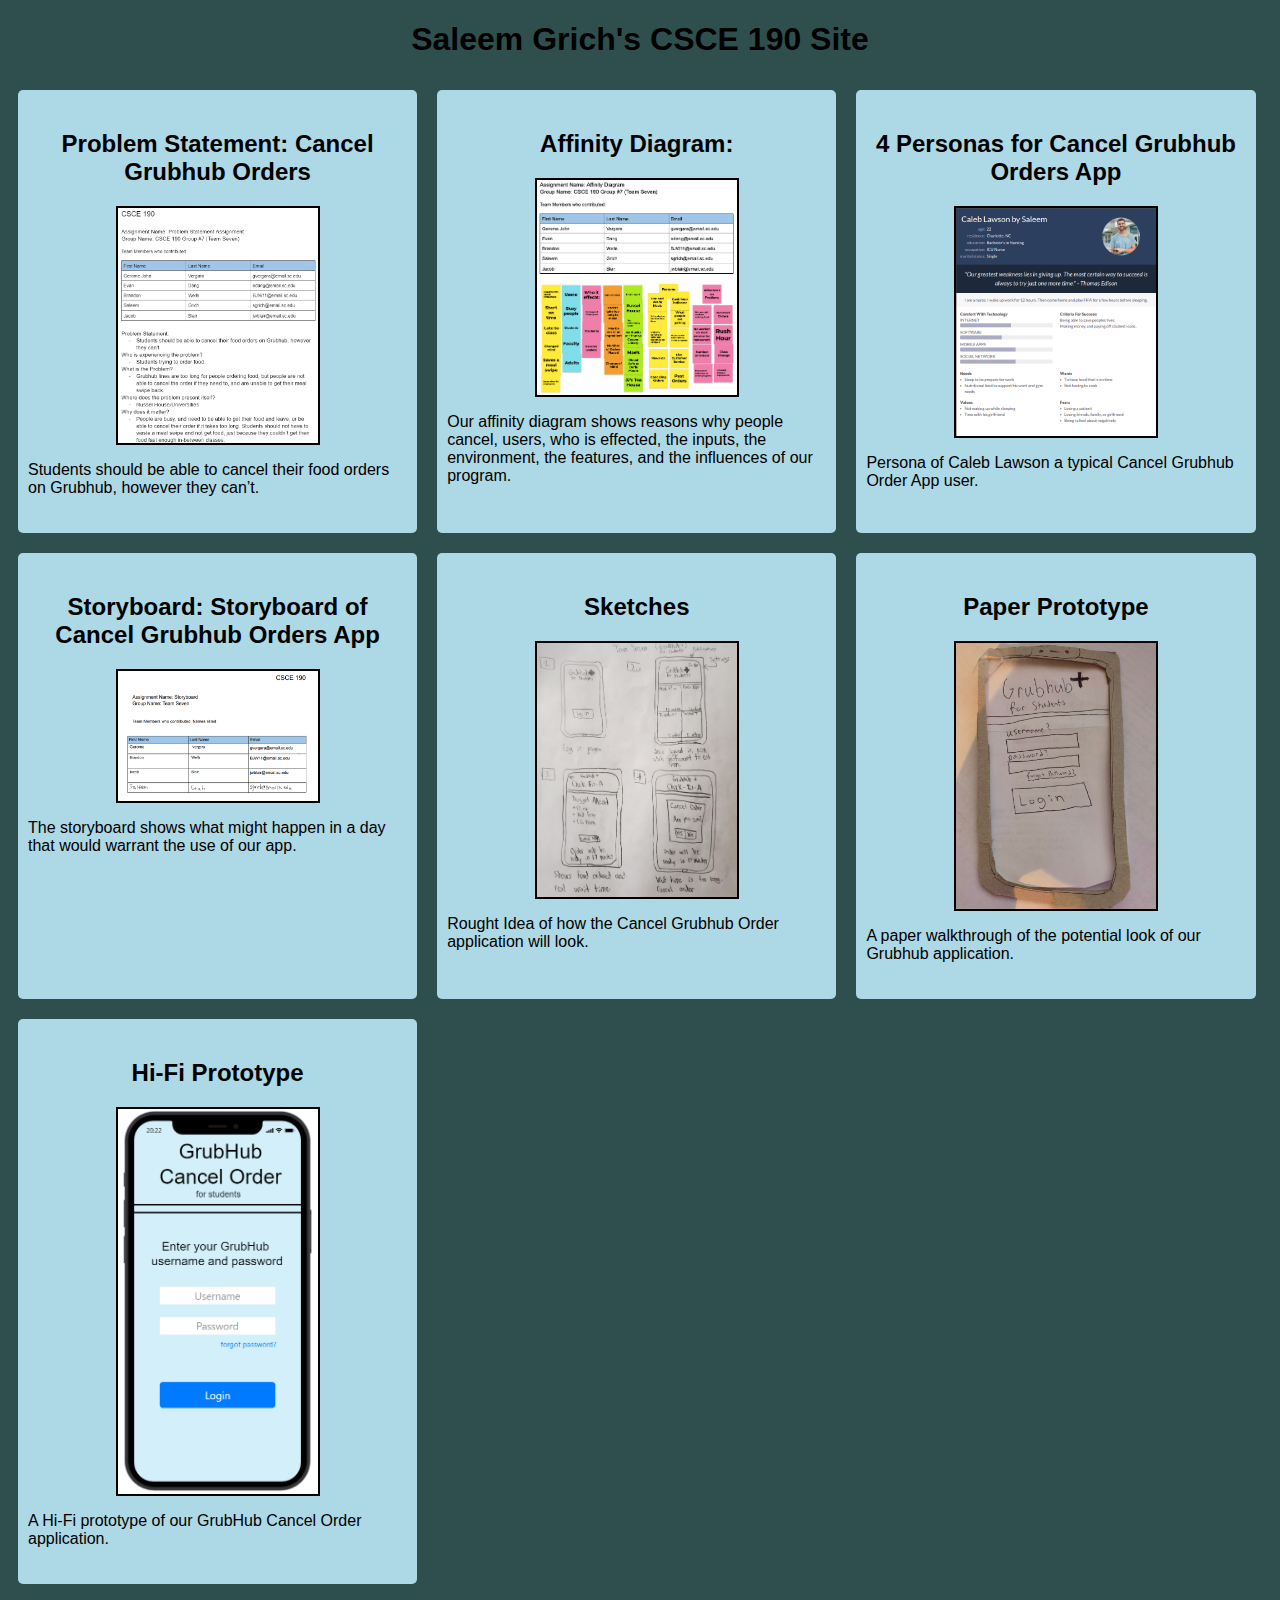
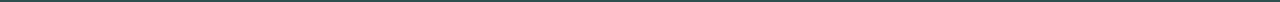
<file: index.html>
<!DOCTYPE html>
<html>
  <head>
    <title>CSCE 190: Saleem Grich</title>
    <link rel="stylesheet" href="styles.css" />
  </head>
  <body>
    <h1>Saleem Grich's CSCE 190 Site</h1>
    <div class="assignments">
      <!-- Problem Statement Assignment-->
      <section class="assignment">
        <a href="files/problem-statement.pdf"
          ><h2>Problem Statement: Cancel Grubhub Orders</h2></a
        >
        <a href="files/problem-statement.pdf"
          ><img src="images/problem-statement.png"
        /></a>
        <p>
          Students should be able to cancel their food orders on Grubhub,
          however they can’t.
        </p>
      </section>

      <!-- Affinity Diagram Assignment-->
      <section class="assignment">
        <a href="files/affinity-diagram.pdf"><h2>Affinity Diagram:</h2></a>
        <a href="files/affinity-diagram.pdf"
          ><img src="images/affinity-diagram.png"
        /></a>
        <p>
          Our affinity diagram shows reasons why people cancel, users, who is
          effected, the inputs, the environment, the features, and the
          influences of our program.
        </p>
      </section>

      <!-- Personas Assignment-->
      <section class="assignment">
        <a href="files/personas.pdf"
          ><h2>4 Personas for Cancel Grubhub Orders App</h2></a
        >
        <a href="files/personas.pdf"
          ><img src="images/persona-caleb-lawson.png"
        /></a>
        <p>Persona of Caleb Lawson a typical Cancel Grubhub Order App user.</p>
      </section>

      <!-- Storyboard Assignment-->
      <section class="assignment">
        <a href="files/group-storyboard.pdf"
          ><h2>Storyboard: Storyboard of Cancel Grubhub Orders App</h2></a
        >
        <a href="files/group-storyboard.pdf"
          ><img src="images/storyboard.png"
        /></a>
        <p>
          The storyboard shows what might happen in a day that would warrant the
          use of our app.
        </p>
      </section>

      <!-- Sketch Assignment-->
      <section class="assignment">
        <a href="files/sketch.pdf"><h2>Sketches</h2></a>
        <a href="files/sketch.pdf"><img src="images/sketch.png" /></a>
        <p>
          Rought Idea of how the Cancel Grubhub Order application will look.
        </p>
      </section>

      <!-- Prototype Assignment-->
      <section class="assignment">
        <a href="https://youtu.be/gWmP5TETjNU"><h2>Paper Prototype</h2></a>
        <a href="https://youtu.be/gWmP5TETjNU"
          ><img src="images/paper-prototype.jpg"
        /></a>
        <p>
          A paper walkthrough of the potential look of our Grubhub application.
        </p>
      </section>

      <!-- Hi-Fi Assignment-->
      <section class="assignment">
        <a href="files/GrubHub Cancel Order-html/preview.html"
          ><h2>Hi-Fi Prototype</h2></a
        >
        <a href="files/GrubHub Cancel Order-html/preview.html"
          ><img src="images/Hi-Fi.png"
        /></a>
        <p>A Hi-Fi prototype of our GrubHub Cancel Order application.</p>
      </section>
    </div>
  </body>
</html>
</file>
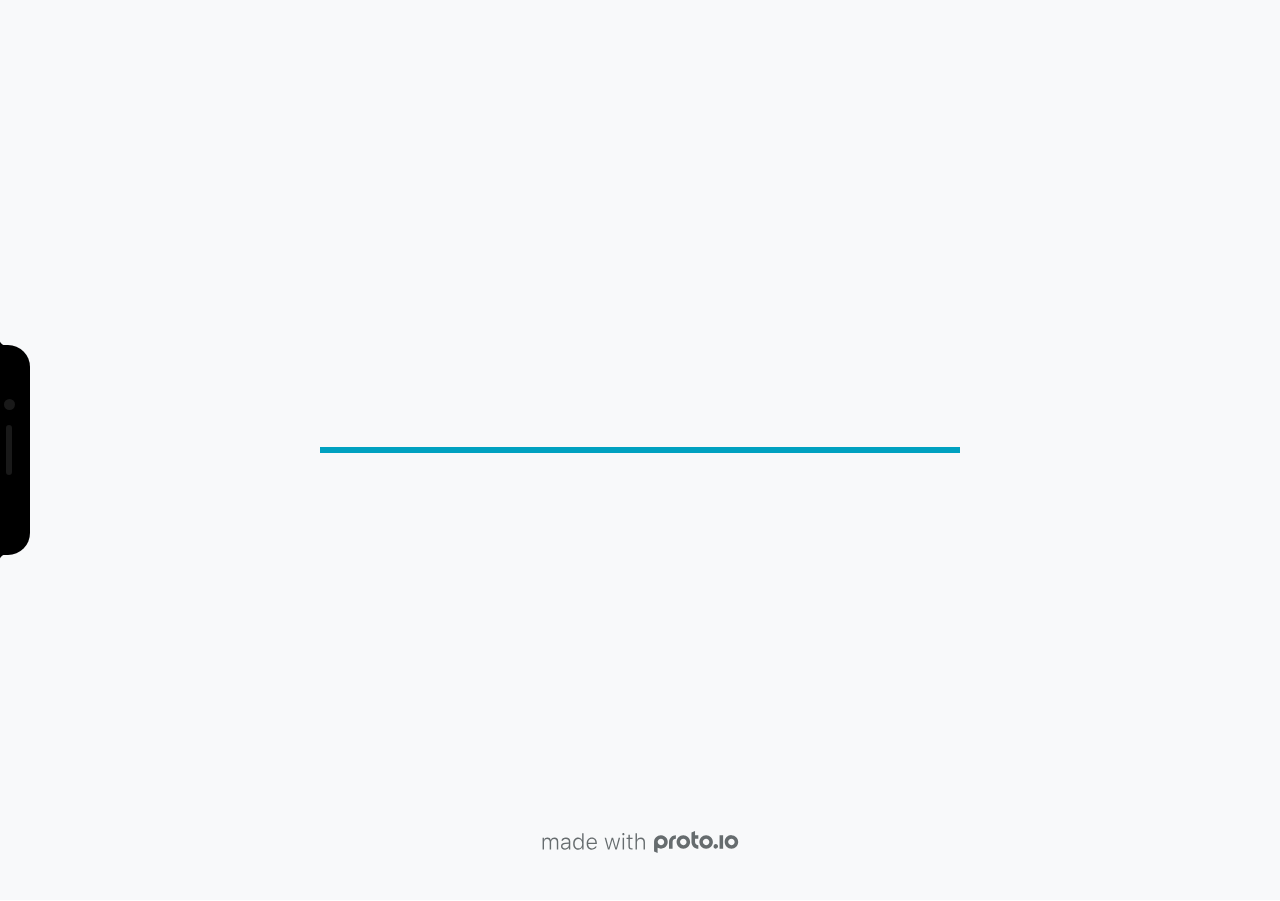
<file: files/GrubHub Cancel Order-html/src/index.html>
<!DOCTYPE HTML>
	<head>

		<meta charset="utf-8">

		<title>GrubHub Cancel Order - Proto.io</title>

		
			<meta name="HandheldFriendly" content="True">
			<meta name="MobileOptimized" content="390"> 

			
			
			
			<meta name="viewport" content="minimum-scale=1.00, maximum-scale=1.00, initial-scale=1.00, user-scalable=no, shrink-to-fit=no" />

			
				<meta name="apple-mobile-web-app-capable" content="yes" />
				<meta name="apple-mobile-web-app-status-bar-style" content="black-translucent" />
			

			<meta name="format-detection" content="telephone=no">


			

            
            <link rel="icon" sizes="192x192" href="./src/assets/branding/android-icon-hires.png">
            <link rel="icon" sizes="128x128" href="./src/assets/branding/android-icon.png">

            
            <link href="./src/assets/branding/apple-touch-icon-retina180.png" sizes="180x180" rel="apple-touch-icon">

            
            <link href="./src/assets/branding/apple-touch-icon-retina.png" sizes="114x114" rel="apple-touch-icon">

            
            <link href="./src/assets/branding/apple-touch-icon.png" sizes="57x57" rel="apple-touch-icon">

            
            <link href="./src/assets/branding/startup.png" media="(device-width: 320px)" rel="apple-touch-startup-image">

            
            <link href="./src/assets/branding/startup-retina.png" media="(device-width: 320px) and (device-height: 480px) and (-webkit-device-pixel-ratio: 2)" rel="apple-touch-startup-image">

            
            <link href="./src/assets/branding/startup-568.png" media="(device-width: 320px) and (device-height: 568px) and (-webkit-device-pixel-ratio: 2)" rel="apple-touch-startup-image">

            
            <link href="./src/assets/branding/startup-retina-6.png" media="(device-width: 375px) and (device-height: 667px) and (orientation: portrait) and (-webkit-device-pixel-ratio: 2)" rel="apple-touch-startup-image">

            
            <link href="./src/assets/branding/startup-retina-6plus.png" media="(device-width: 414px) and (device-height: 736px) and (orientation: portrait) and (-webkit-device-pixel-ratio: 3)" rel="apple-touch-startup-image">

            
            <link href="./src/assets/branding/startup-retina-6plus-landscape.png" media="(device-width: 414px) and (device-height: 736px) and (orientation: landscape) and (-webkit-device-pixel-ratio: 3)" rel="apple-touch-startup-image">

            
            <link href="./src/assets/branding/startup-ipad.png" media="(device-width: 768px) and (orientation: portrait)" rel="apple-touch-startup-image">

            
            <link href="./src/assets/branding/startup-ipad-landscape.png" media="(device-width: 768px) and (orientation: landscape)" rel="apple-touch-startup-image">

            
            <link href="./src/assets/branding/startup-ipad-retina.png" media="(device-width: 768px) and (orientation: portrait) and (-webkit-device-pixel-ratio: 2)" rel="apple-touch-startup-image">

            
            <link href="./src/assets/branding/startup-ipad-landscape-retina.png" media="(device-width: 768px) and (orientation: landscape) and (-webkit-device-pixel-ratio: 2)" rel="apple-touch-startup-image">

            
            <link href="./src/assets/branding/startup-ipad-pro.png" media="(device-width: 1024px) and (orientation: portrait) and (-webkit-device-pixel-ratio: 2)" rel="apple-touch-startup-image">

            
            <link href="./src/assets/branding/startup-ipad-pro-landscape.png" media="(device-width: 1024px) and (orientation: landscape) and (-webkit-device-pixel-ratio: 2)" rel="apple-touch-startup-image">

			<meta http-equiv="cleartype" content="on"> 


			 
		    <script type="text/javascript" src="./scripts/plugins/jquery/jquery.js"></script>

			
				<link rel="stylesheet" href="./stylesheets/player-export.css" />
				<script type="text/javascript" src="./scripts/player-export.js"></script>
			

			
			<script type="text/javascript" src="./libraries/common/components.js"></script> 
			<link type="text/css" rel="Stylesheet" href="./libraries/common/components.1.00.css" /> 

			
					<script type="text/javascript" src="./libraries/ios9/components.js"></script> 
					<link type="text/css" rel="Stylesheet" href="./libraries/ios9/components.1.00.css" /> 
				
				<script type="text/javascript" src="./data/data.js"></script> 
			

		<style>
			body { width: 390px; height: 844px; }
			.landscape, .landscape .prx-page { min-height: 390px; }
			.portrait, .portrait .prx-page { min-height: 844px; }
		</style>

		<script type="text/javascript">

			prx.ver = '6.8.11.0';
			prx.url.account = 'https://coreyreed.proto.io';
			prx.url.staticassets = 'https://gal.proto.io';
			prx.url.devices = 'https://dteyv52hbg2at.cloudfront.net/devices';
			prx.url.static = 'https://dteyv52hbg2at.cloudfront.net';
			prx.url.siteurl = 'proto.io';
			prx.url.crossmsg = 'https://coreyreed.proto.io';

			prx.nodejsassetsserver = {};
			prx.nodejsassetsserver.host = ".proto.io";
			prx.nodejsassetsserver.subdomainprefix = "https://a3";
			prx.nodejsassetsserver.maxsubdomains = "20";

			prx.device_library = 'ios9';
			prx.devices[prx.device] = {
				name: prx.device
				,defaultOrientation: 'portrait'
				,portrait_applies: 1 //new
				,portrait: [390,844]
				,landscape_applies: 1 //new
				,landscape: [844,390]
				,allow_orientation_change: 1 //new
				,statusbar_skin: 'default' // new
				,statusbarheightportrait: 0
				,statusbarheightlandscape: 0
				,navigationbar_skin: 'default' //new
				,navigationbarheightportrait: 0
				,navigationbarheightlandscape: 0
				,normalportrait: [390,844]
				,normallandscape: [844,390]
				,device_s3bucket: '66bd5b4d-9b18-415d-a8ee-066fc410e14c'
				,dpr: '1.00'
				,deviceType: "iphonex"
                ,showiPhoneXNotch: true
                ,hasCustomSkinNotch: false
				,appleWatchRoundedCorners: false
				,scrollType: "default"
				,initialscale: 1.00
				,targetdensitydpi: "device-dpi"
			}
			// save a copy of the device in the player state
			prx.currentPlayerStatus.projectDevice = prx.toolbox.clone(prx.devices[prx.device]);
			prx.currentPlayerStatus.targetDevice = {"ISANDROIDTABLET":0,"ISIPOD":0,"ISCHROME":0,"ISIOS":1,"ISMSIE":0,"ISMOZILLA":0,"isAndroid-Pad":0,"ISOPERA":0,"ISWEBKIT":0,"SOSVERSION":{"CBUILDVER":"","CMAJORVER":"","CMINORVER":"","CTEXT":"","IMINORVER":0,"IMAJORVER":0,"IBUILDVER":0},"ISIPAD":0,"ISMOBILE":1,"ISSAFARI":0,"ISIPHONE":1,"ISWINDOWS":0,"ISWINDOWSTOUCH":0,"ISDEVICE":1,"ISANDROID":0,"ISCUSTOM":0};
			prx.releaseChannel = 'stable';

			prx.projectsettings.id = '6640d3dc-263e-4e3f-a841-cce598c13aff';
			prx.projectsettings.s3b = 'coreyreed-1389019-45221989-edbf-44b4-56907ad05ceb360f';
			prx.projectsettings.account = 'coreyreed';
			prx.projectsettings.statusbar = '0'; 
			prx.projectsettings.statusbarapplies = '0';
			prx.projectsettings.navigationbar = '0';
			prx.projectsettings.navigationbarapplies = '0';
			prx.projectsettings.initialpageid = -1;
			
			
			prx.projectsettings.flashactions = 1;
			prx.projectsettings.gatrackingcode = '';

			prx.export2html = '1' == true;
			prx.mobPlayer = 0;

			prx.user.country = 'US';

			prx.s3Links = []; 
			var sLinkedAssets = [];
			

			prx.csrf_token = 'B4B054C563DAC0C5078FF83C77093A669638C84AFCB01B52027CE1AF1D426BDA';

            

            
                            prx.assetsAccessToken = "eyJ0eXAiOiJKV1QiLCJhbGciOiJIUzI1NiJ9.eyJkIjp7InVpZCI6Ii0xIiwicHJvamVjdF9pZCI6IjY2NDBkM2RjLTI2M2UtNGUzZi1hODQxLWNjZTU5OGMxM2FmZiJ9LCJ2IjowLCJleHAiOjE2NjkyNTk3NTksImlhdCI6MTY2OTA3OTc1OX0.xXxMDTO57IbrZ1rub9M2q-HQ-WmPQiXQIz5pB8lCj-o";

			prx.iniPlayer.iniPreLoad();

		</script>
	</head>

	

			<body class="player device-cursor-touch mobile-device-true " " id="mbd" >

				
					<div id='iphoneX-notch-player'>
						<span class="iphoneX-notch-corners"></span>
					</div>
				
				<div id="window-wrapper">
					<div id="dragarea"></div>
					<div id="statusbar"></div>
					<div id="underlay" style=""></div>

					<div class="prx-page" data-role="page" id="p-1" data-id="1"></div>
					
								<div class="prx-page" data-role="page" id="p-2" data-id="2"></div>
							
								<div class="prx-page" data-role="page" id="p-3" data-id="3"></div>
							
								<div class="prx-page" data-role="page" id="p-4" data-id="4"></div>
							
								<div class="prx-page" data-role="page" id="p-6" data-id="6"></div>
							
					<div id="navigationbar"></div>
					<div id="overlay"></div>
					<div id="trash"></div>
					<div id="quick-audios"></div>
				</div>

				 
			<div id="loader-wrapper">
				
				<div class="progress">
					<div class="progress-bar"></div>
				</div>
				<div id="poweredby"></div>
			</div>
			


			</body>
		

</html>
</file>
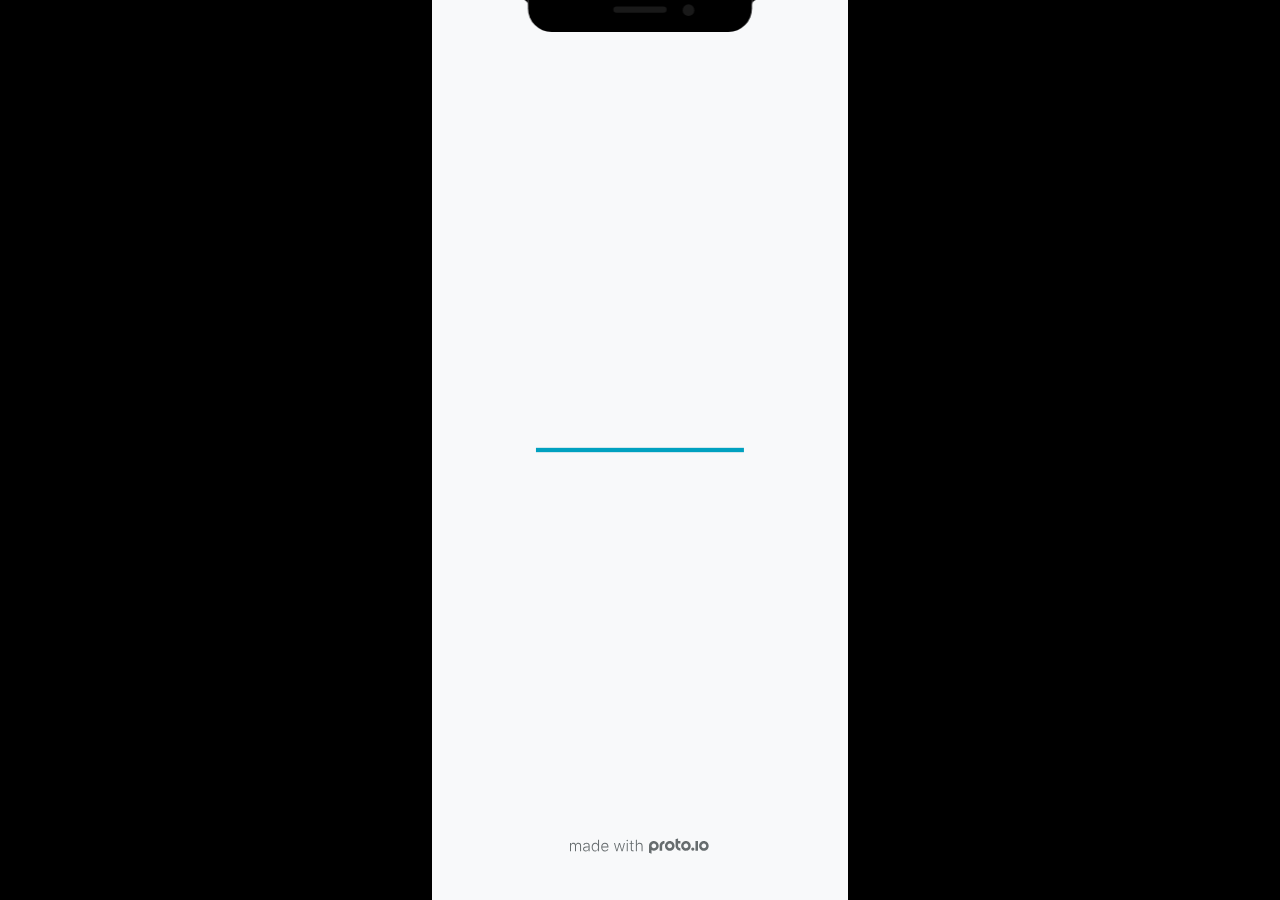
<file: files/GrubHub Cancel Order-html/fullscreen.html>
<!DOCTYPE HTML>
	<head>
		<meta charset="utf-8">

        
			<meta name="HandheldFriendly" content="True">
			<meta name="MobileOptimized" content="390"> 

			
			
			
			<meta name="viewport" content="minimum-scale=1, maximum-scale=1, initial-scale=1, user-scalable=no, shrink-to-fit=no" />

			
				<meta name="apple-mobile-web-app-capable" content="yes" />
				<meta name="apple-mobile-web-app-status-bar-style" content="black-translucent" />
			

			<meta name="format-detection" content="telephone=no">


			

            
            <link rel="icon" sizes="192x192" href="./src/assets/branding/android-icon-hires.png">
            <link rel="icon" sizes="128x128" href="./src/assets/branding/android-icon.png">

            
            <link href="./src/assets/branding/apple-touch-icon-retina180.png" sizes="180x180" rel="apple-touch-icon">

            
            <link href="./src/assets/branding/apple-touch-icon-retina.png" sizes="114x114" rel="apple-touch-icon">

            
            <link href="./src/assets/branding/apple-touch-icon.png" sizes="57x57" rel="apple-touch-icon">

            
            <link href="./src/assets/branding/startup.png" media="(device-width: 320px)" rel="apple-touch-startup-image">

            
            <link href="./src/assets/branding/startup-retina.png" media="(device-width: 320px) and (device-height: 480px) and (-webkit-device-pixel-ratio: 2)" rel="apple-touch-startup-image">

            
            <link href="./src/assets/branding/startup-568.png" media="(device-width: 320px) and (device-height: 568px) and (-webkit-device-pixel-ratio: 2)" rel="apple-touch-startup-image">

            
            <link href="./src/assets/branding/startup-retina-6.png" media="(device-width: 375px) and (device-height: 667px) and (orientation: portrait) and (-webkit-device-pixel-ratio: 2)" rel="apple-touch-startup-image">

            
            <link href="./src/assets/branding/startup-retina-6plus.png" media="(device-width: 414px) and (device-height: 736px) and (orientation: portrait) and (-webkit-device-pixel-ratio: 3)" rel="apple-touch-startup-image">

            
            <link href="./src/assets/branding/startup-retina-6plus-landscape.png" media="(device-width: 414px) and (device-height: 736px) and (orientation: landscape) and (-webkit-device-pixel-ratio: 3)" rel="apple-touch-startup-image">

            
            <link href="./src/assets/branding/startup-ipad.png" media="(device-width: 768px) and (orientation: portrait)" rel="apple-touch-startup-image">

            
            <link href="./src/assets/branding/startup-ipad-landscape.png" media="(device-width: 768px) and (orientation: landscape)" rel="apple-touch-startup-image">

            
            <link href="./src/assets/branding/startup-ipad-retina.png" media="(device-width: 768px) and (orientation: portrait) and (-webkit-device-pixel-ratio: 2)" rel="apple-touch-startup-image">

            
            <link href="./src/assets/branding/startup-ipad-landscape-retina.png" media="(device-width: 768px) and (orientation: landscape) and (-webkit-device-pixel-ratio: 2)" rel="apple-touch-startup-image">

            
            <link href="./src/assets/branding/startup-ipad-pro.png" media="(device-width: 1024px) and (orientation: portrait) and (-webkit-device-pixel-ratio: 2)" rel="apple-touch-startup-image">

            
            <link href="./src/assets/branding/startup-ipad-pro-landscape.png" media="(device-width: 1024px) and (orientation: landscape) and (-webkit-device-pixel-ratio: 2)" rel="apple-touch-startup-image">

			<meta http-equiv="cleartype" content="on"> 


			

		<title>GrubHub Cancel Order - Proto.io player</title>

		
				<link type="text/css" rel="stylesheet" href="./src/stylesheets/preview-letterbox-min.css">
				<script type="text/javascript" src="./src/scripts/preview-letterbox-min.js"></script>
			

		<script type="text/javascript">
			var prx = window.prx || {};
			prx.letterboxmode = true;
			prx.orientation = 'portrait';
			prx.orientations = {};
			prx.orientations.portrait = 1;
			prx.orientations.landscape = 1;
			prx.project = {};
			prx.project.id = '6640d3dc-263e-4e3f-a841-cce598c13aff';
			prx.project.title = 'GrubHub Cancel Order';
			prx.project.version = 0;
			prx.project.livepreview = 0;
			prx.project.account = "coreyreed";
			prx.activePage = {};
			
				prx.user = false;
			
			prx.flashactions = 1;

			prx.device_library = 'ios9';
			prx.device = {
					name: prx.device
					,caption: "iPhone 12"
					,defaultOrientation: 'portrait'
					,portrait_applies: 1 //new
					,portrait: [390,844]
					,landscape_applies: 1 //new
					,landscape: [844,390]
					,allow_orientation_change: 1 && 1 //new

			}

			prx.url.crossmsg = 'https://coreyreed.proto.io';
			prx.ver = '6.8.11.0';
			prx.exitFullScreenUrl = 'https://coreyreed.proto.io/player/index.cfm?id=6640d3dc-263e-4e3f-a841-cce598c13aff';
			prx.openURL = '';
			prx.downloadURL = '';

			
		</script>

		

	</head>

	<body>

		
				<iframe id="pio-playerframe" src="./src/index.html" scrolling="NO" style="width: 390px; height: 844px;" webkitAllowFullScreen mozallowfullscreen allowFullScreen allowvr allow="autoplay"></iframe>
				
						<script type="text/javascript">
							// remove parameter from address bar immediately if no changes
							let url = new URL(window.location.href);
							url.searchParams.delete('hc');
							url.searchParams.delete('ap');
							window.history.replaceState({}, document.title, url.toString());
						</script>
					
	</body>

</html>
</file>
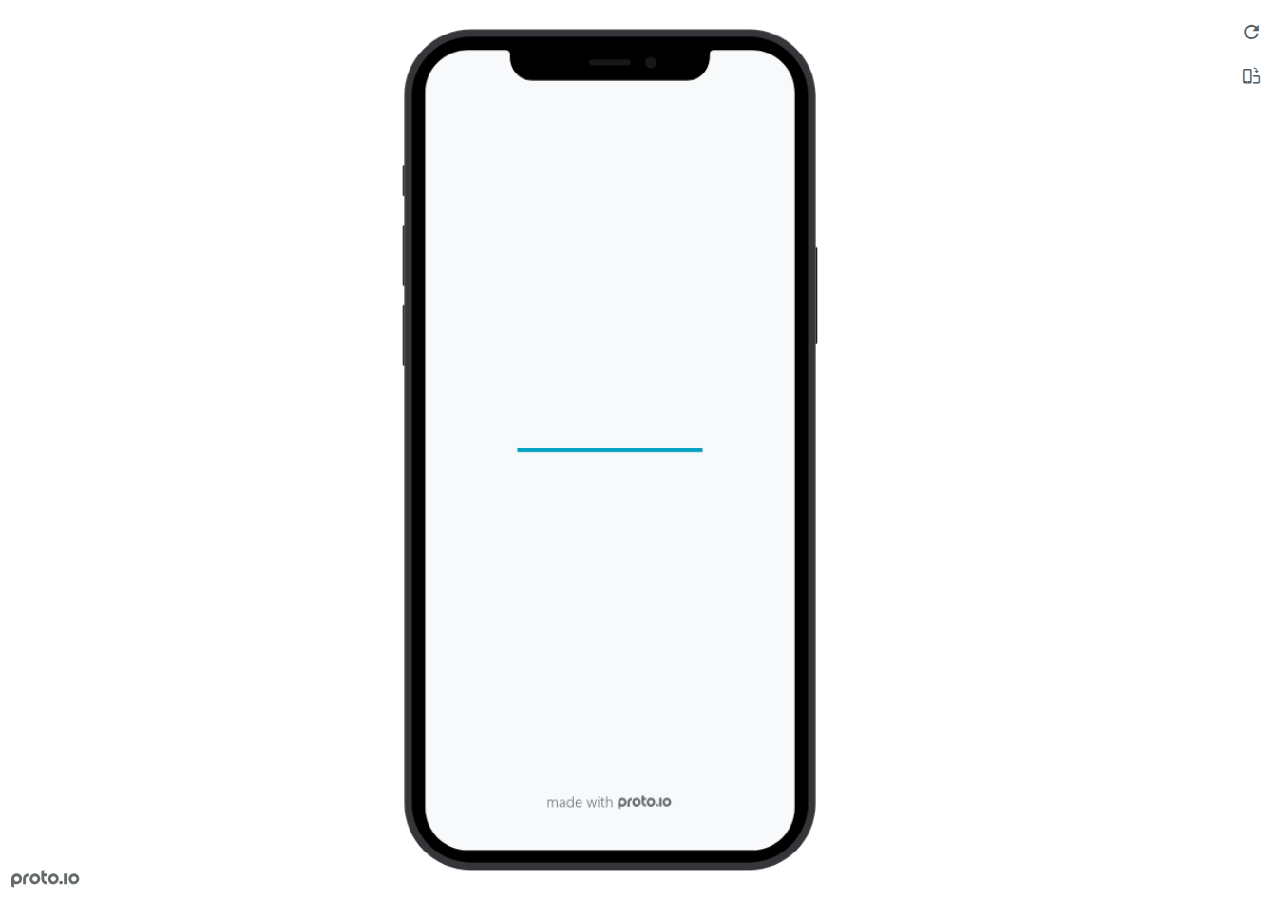
<file: files/GrubHub Cancel Order-html/preview.html>
<!DOCTYPE HTML>
    <head>
    <meta charset="utf-8">

    <title>GrubHub Cancel Order - Proto.io player</title>

    
				<link type="text/css" rel="stylesheet" href="./src/stylesheets/preview-export-min.css">
				<script type="text/javascript" src="./src/scripts/preview-export-min.js"></script>
			

    <script type="text/javascript">
        var prx = window.prx || {};
        prx.orientation = 'portrait';
        prx.orientations = {};
        prx.orientations.portrait = 1;
        prx.orientations.landscape = 1;
        prx.project = {};
        prx.project.id = '6640d3dc-263e-4e3f-a841-cce598c13aff';
        prx.project.title = 'GrubHub Cancel Order';
        prx.project.version = 0;
        prx.project.livepreview = 0;
        prx.project.account = "coreyreed";
        prx.activePage = {};
        prx.usercountry = "us";
        
            prx.user = false;
        
        prx.skin = 'apple-phone-iphone12_12pro-1';
        prx.ver = '6.8.11.0';
        //prx.flashactions = 1;
		prx.flashactions = 1; //we are not using the DB value anymore

        prx.nodejsassetsserver = {};
        prx.nodejsassetsserver.host = ".proto.io";
        prx.nodejsassetsserver.subdomainprefix = "https://a3";
        prx.nodejsassetsserver.maxsubdomains = "20";
        prx.account = "coreyreed";
        prx.browserShowScreenshots = 'true';
        prx.url.crossmsg = 'https://coreyreed.proto.io';
        prx.playerUrl = 'https://coreyreed.proto.io/player/';
        prx.fullScreenUrl = 'https://coreyreed.proto.io/player/fullscreen/index.cfm?id=6640d3dc-263e-4e3f-a841-cce598c13aff';
        prx.spaces = false;
        prx.csrf_token = '69263C2AD3BC34F22A105FAABA3E2318CF41E77985FA784509AEBC15391FE229';

        prx.bShowPlayerBetaPrompt = false;

        

    </script>

    

</head>


<body style="background-color:#FFFFFF">

    

    <div class="page-sidebar">
        
        <div class="sidebar-action-buttons">

            
                <span class="header-action-button player-icon-reload embed-icon-reload" id="refresh-preview">
                    <span class="tooltip">Refresh preview</span>
                </span>
                
                    <span  class="header-action-button player-icon-rotate embed-icon-rotate" id="change-orientation">
                        <span class="tooltip">Change orientation</span>
                    </span>
                

            <div class="header-action-button player-icon-enter-fullscreen-mode-icon" id="go-fullscreen">
                <span class="tooltip">Go full screen</span>
            </div>
        </div>

    </div>

    <div id="maincontent" class="portrait">

        <div id="shortcut-pressed-outer">
            <div id="shortcut-pressed"></div>
        </div>
        

			<div class="frame_generic">
				
				<div class="body_generic skin_apple-phone-iphone12_12pro-1 skin-wrapper skin-os-apple skin-device-phone skin-model-iphone12_12pro skin-size-1 skin-color-black skin-orientation-portrait skin-dimensions-390-844">

					<div class="buttons top"></div>
					<div class="detail-top"></div>
					<div class="web-search"></div>
					<div class="buttons left"></div>

					<div class="body_generic_inner">
						
						<iframe id="pio-playerframe" src="./src/index.html" scrolling="NO" style="width: 390px; height: 844px;" webkitAllowFullScreen mozallowfullscreen allowFullScreen allowvr allow="autoplay"></iframe>
						
                                <script type="text/javascript">
                                    // remove parameter from address bar immediately if no changes
                                    let url = new URL(window.location.href);
                                    url.searchParams.delete('hc');
									url.searchParams.delete('ap');
                                    window.history.replaceState({}, document.title, url.toString());
                                </script>
                            
					</div>

					<div class="buttons right"></div>
					<div class="detail-bottom"></div>
				</div>
				
			</div>
		
    </div>

    

    
            <div id="branding"></div>
        
</body>


<script type="text/javascript">
    
</script>
</html>
</file>
<file: styles.css>
body {
    background-color:#2f4f4f;
    font-family:Arial, Helvetica, sans-serif;
}

.assignments {
    display: flex;
    flex-wrap: wrap;
}

.assignment {
    width: 30%;
    padding: 20px 10px;
    margin: 10px; 
    background: lightblue;
    border-radius: 5px;
}

.assignment img {
    width: 200px;
    margin: 10px;
    border: 2px solid black;
    display: block;
    margin:auto;
}

.assignment img:hover {
    border: 2px dashed #2f4f4f
}

h1 {
    color: black;
    text-align:center;
}

h1:hover {
    color: #ADD8E6
}

h2 {
    text-align: center;
}

a {
    text-decoration: none;
    color: black
}

a:hover {
    color: #2f4f4f
}
</file>
<file: files/GrubHub Cancel Order-html/src/stylesheets/player-export.css>
/*!
 * 
 *                                                                       
 *                              ::;;;;                                   
 *    ::,,,,::    ::,,  ,,,,::::::11ii::,,::,,,,::      ::::,,::,,,,::   
 *  ,,111111ii,,::1111::111111ii::111111::111111ii,,    ii11,,ii111111,, 
 *  11ii::;;11;;ii11::iiii::;;11;;11ii::ii11::::11ii    ii11;;11;;::ii11 
 *  11;;  ::11ii11;;::11ii  ::11ii11ii,,iiii..  iiii    ii11;;11::  ;;11 
 *  1111;;ii11;;11;;,,ii11::ii11;;ii11;;;;11;;;;11;;;;;;ii11::11ii;;11ii 
 *  11111111;;::11;;  ::ii1111;;  ::ii11::ii1111ii::11ii;;11,,;;1111ii:: 
 *  11;;,,::  ,,::,,      ::,,        ::::  ::::    ,,,,::::    ::,,     
 *  ;;;;                                                                 
 *                                                                       
 *  Build: 11/8/2022, 10:20:15 AM
 */

/*!
 * Waves v0.5.5
 * http://fian.my.id/Waves
 *
 * Copyright 2014 Alfiana E. Sibuea and other contributors
 * Released under the MIT license
 * https://github.com/fians/Waves/blob/master/LICENSE
 */.mask-inner{position:relative;background-size:100% 100%;background-repeat:no-repeat}.mask-inner .mask-inner{transform:none!important}.mask-border .mborder,.mask-filter{height:100%;width:100%}.mask-border .mborder{border:1px solid hsla(0,0%,100%,.8);position:absolute;pointer-events:none}.mask-border .area-border{border:1px solid #00a1c0;left:0;top:0;position:absolute;transform-origin:0 0;box-sizing:border-box}.mask-border .mask-radius{width:100%;height:100%;overflow:hidden;position:absolute}.mask-border .mask-radius .mask-radius-border{position:relative;width:100%;height:100%;border:1px solid hsla(0,0%,100%,.8)}.mask-border.hide-handles .prx-resizable-handle{opacity:0;pointer-events:none!important}.mask-border.hide-handles .area-border{border:1px dashed #b4bcbf}.mask-wrapper{overflow:hidden;height:100%;pointer-events:none}.mask-wrapper.borderPos-inside{box-sizing:border-box}.mask-wrapper.borderPos-outside{width:100%;height:100%}.mask-wrapper.borderPos-outside .mask-inner{box-sizing:content-box}.mask-edit-mode-handles{pointer-events:none}.mask-edit-mode-handles.hide-handles .prx-resizable-handle,.mask-edit-mode-handles.hide-handles .prx-rotate-handle{opacity:0;pointer-events:none!important}.mask-edit-mode-handles.hide-handles .xborder{border-color:#b4bcbf!important}abbr,address,article,aside,audio,b,blockquote,body,caption,cite,code,dd,del,dfn,div,dl,dt,em,fieldset,figure,footer,form,h1,h2,h3,h4,h5,h6,header,hgroup,html,i,iframe,img,ins,kbd,label,legend,li,mark,menu,nav,object,ol,p,pre,q,samp,section,small,span,strong,sub,sup,table,tbody,td,tfoot,th,thead,time,tr,ul,var,video{margin:0;padding:0;border:0;outline:0;font-size:100%;background:transparent}article,aside,details,figcaption,figure,footer,header,hgroup,nav,section{display:block}audio,canvas,video{display:inline-block;*display:inline;*zoom:1}[hidden],audio:not([controls]){display:none}html{font-size:100%;-webkit-text-size-adjust:100%;-ms-text-size-adjust:100%}body{margin:0;font-size:13px}body,button,input,select,textarea{font-family:sans-serif;color:#222}a{color:#00e}a:visited{color:#551a8b}a:hover{color:#06e}a:focus{outline:thin dotted}a:active,a:hover{outline:0}abbr[title]{border-bottom:1px dotted}b,strong{font-weight:700}blockquote{margin:1em 40px}dfn{font-style:italic}hr{display:block;height:1px;border:0;border-top:1px solid #ccc;margin:1em 0;padding:0}ins{background:#ff9;text-decoration:none}ins,mark{color:#000}mark{background:#ff0;font-style:italic;font-weight:700}code,kbd,pre,samp{font-family:monospace,serif;_font-family:courier new,monospace;font-size:1em}pre{white-space:pre;white-space:pre-wrap;word-wrap:break-word}q{quotes:none}q:after,q:before{content:"";content:none}small{font-size:85%}sub,sup{font-size:75%;line-height:0;position:relative;vertical-align:baseline}sup{top:-.5em}sub{bottom:-.25em}ol,ul{margin:1em 0;padding:0 0 0 40px}dd{margin:0 0 0 40px}nav ol,nav ul{list-style:none;list-style-image:none;margin:0;padding:0}img{border:0;-ms-interpolation-mode:bicubic}svg:not(:root){overflow:hidden}figure,form{margin:0}fieldset{margin:0}fieldset,legend{border:0;padding:0}legend{*margin-left:-7px}button,input,select,textarea{font-size:100%;margin:0;vertical-align:baseline;*vertical-align:middle}button,input{line-height:normal;*overflow:visible}table button,table input{*overflow:auto}[role=button],button,input[type=button],input[type=reset],input[type=submit]{-webkit-appearance:button}input[type=checkbox],input[type=radio]{box-sizing:border-box;padding:0}input[type=search]{-webkit-appearance:textfield;-moz-box-sizing:content-box;-webkit-box-sizing:content-box;box-sizing:content-box}input[type=search]::-webkit-search-decoration{-webkit-appearance:none}button::-moz-focus-inner{border:0;padding:0}textarea{overflow:auto;vertical-align:top;resize:vertical}input:invalid,textarea:invalid{background-color:#f0dddd}table{border-collapse:collapse;border-spacing:0}td{vertical-align:top}.nocallout{-webkit-touch-callout:none}textarea[contenteditable]{-webkit-appearance:none}.gifhidden{position:absolute;left:-100%}.ir{display:block;border:0;text-indent:-999em;overflow:hidden;background-color:transparent;background-repeat:no-repeat;text-align:left;direction:ltr}.ir br{display:none}.hidden{display:none!important;visibility:hidden}.visuallyhidden{border:0;clip:rect(0 0 0 0);height:1px;margin:-1px;overflow:hidden;padding:0;position:absolute;width:1px}.visuallyhidden.focusable:active,.visuallyhidden.focusable:focus{clip:auto;height:auto;margin:0;overflow:visible;position:static;width:auto}.invisible{visibility:hidden}.clearfix:after,.clearfix:before{content:"";display:table}.clearfix:after{clear:both}.clearfix{*zoom:1}@media print{*{background:transparent!important;color:#000!important;text-shadow:none!important;filter:none!important;-ms-filter:none!important}a,a:visited{text-decoration:underline}a[href]:after{content:" (" attr(href) ")"}abbr[title]:after{content:" (" attr(title) ")"}.ir a:after,a[href^="#"]:after,a[href^="javascript:"]:after{content:""}blockquote,pre{border:1px solid #999;page-break-inside:avoid}thead{display:table-header-group}img,tr{page-break-inside:avoid}img{max-width:100%!important}@page{margin:.5cm}h2,h3,p{orphans:3;widows:3}h2,h3{page-break-after:avoid}}#eval-iframe{display:none}body{-webkit-appearance:none;-webkit-box-flex:1;-webkit-touch-callout:none;-webkit-tap-highlight-color:rgba(0,0,0,0)}*{-webkit-user-select:none;-khtml-user-select:none;-moz-user-select:-moz-none;-o-user-select:none;user-select:none}input,textarea{-webkit-user-select:text;-khtml-user-select:text;-moz-user-select:text;-o-user-select:text;user-select:text}#dragarea{font-family:Helvetica,Arial,sans-serif;text-align:left}.text{height:95%;overflow:auto}.wrap{overflow:hidden}.pos,.spos{position:absolute}.action-highlight{position:absolute;top:0;left:0;height:100%;width:100%;background:rgba(255,255,0,.5);background:rgba(64,208,255,.3);opacity:0;pointer-events:none;-webkit-transition:opacity .2s ease-in;transition:opacity .2s ease-in;border:2px solid #40c8f4;padding:3px;box-sizing:border-box}.action-highlight-simple-visible,.action-highlight-visible{opacity:1}#appModeNote{background-color:#333;border-top:5px solid #000;bottom:0;color:#f0f0f0;display:none;font-family:helvetica;left:0;padding:10px 0;position:fixed;text-align:center;width:100%}#appModeNote em{display:block;font-size:20px;font-weight:700;line-height:26px}#appModeNote span{display:block;font-size:14px;line-height:20px}.hidden{display:none}.prx-page.loadedFrom{display:block}.prx-page.loadedTo{z-index:999999}.prx-page.loadedTo-1{z-index:10000000}.prx-page.loadedTo-2{z-index:10000001}.prx-page.loadedTo-3{z-index:10000002}.prx-page.loadedTo-4{z-index:10000003}.prx-page.loadedTo-5{z-index:10000004}.prx-page.loadedTo-6{z-index:10000005}.prx-page.loadedTo-7{z-index:10000006}.prx-page.loadedTo-8{z-index:10000007}.prx-page.loadedTo-9{z-index:10000008}.prx-page.loadedTo-10{z-index:10000009}.prx-page.loadedTo-11{z-index:10000010}.prx-page.loadedTo-12{z-index:10000011}.prx-page.loadedTo-13{z-index:10000012}.prx-page.loadedTo-14{z-index:10000013}.prx-page.loadedTo-15{z-index:10000014}.prx-page.loadedTo-16{z-index:10000015}.prx-page.loadedTo-17{z-index:10000016}.prx-page.loadedTo-18{z-index:10000017}.prx-page.loadedTo-19{z-index:10000018}.prx-page.loadedTo-20{z-index:10000019}.prx-page.loadedTo-21{z-index:10000020}.prx-page.loadedTo-22{z-index:10000021}.prx-page.loadedTo-23{z-index:10000022}.prx-page.loadedTo-24{z-index:10000023}.prx-page.loadedTo-25{z-index:10000024}.prx-page.loadedTo-26{z-index:10000025}.prx-page.loadedTo-27{z-index:10000026}.prx-page.loadedTo-28{z-index:10000027}.prx-page.loadedTo-29{z-index:10000028}.prx-page.loadedTo-30{z-index:10000029}#navigationbar,#statusbar{background:transparent 0 0;display:block;width:100%;border:0;top:0;position:fixed;z-index:1}#loader-wrapper{background:#f8f9fa;height:100%;left:0;position:fixed;top:0;width:100%;z-index:99999;font-size:11px}#loader-wrapper .progress{position:absolute;top:50%;left:50%;transform:translate(-50%,-50%);-ms-transform:translate(-50%,-50%);-webkit-transform:translate(-50%,-50%);width:50%;height:4px;background-color:#ddd}#loader-wrapper .progress-bar{position:relative;width:0;height:4px;-webkit-transition:.4s linear;-moz-transition:.4s linear;-o-transition:.4s linear;transition:.4s linear;-webkit-transition-property:width,background-color;-moz-transition-property:width,background-color;-o-transition-property:width,background-color;transition-property:width,background-color}#loader-wrapper .progress-bar:before,.progress-bar:after{content:"";position:absolute;top:0;left:0;right:0}#loader-wrapper .progress-bar:before{bottom:0;background-color:#ddd}#loader-wrapper .progress-bar:after{z-index:2;bottom:0;background:#00a1c0}#loader-wrapper #app-icon{position:absolute;top:50%;left:50%;transform:translate(-50%,-150%);-ms-transform:translate(-50%,-150%);-webkit-transform:translate(-50%,-150%);width:114px;height:114px}#loader-wrapper #poweredby{position:absolute;bottom:5%;left:50%;transform:translate(-50%);-ms-transform:translate(-50%);-webkit-transform:translate(-50%);width:100%;height:16px;background-image:url(/images/player/player-logo.svg);background-repeat:no-repeat;background-position:top;background-size:auto 200%;z-index:99999}body{-moz-transition:opacity .3s linear;-o-transition:opacity .3s linear;-webkit-transition:opacity .3s linear;transition:opacity .3s linear}.reloading{background:#fff!important;opacity:0}@media (min-width:481px) and (max-width:1079px){#loader-wrapper .progress,#loader-wrapper .progress-bar{height:4px}}@media (min-width:1080px){#loader-wrapper #poweredby{height:24px}#loader-wrapper .progress,#loader-wrapper .progress-bar{height:6px}}@media (width:1280px) and (height:768px){#loader-wrapper .progress,#loader-wrapper .progress-bar{height:2px}}.pointer-events-none{pointer-events:none!important}body .prx-page{-webkit-trans1form:translate3d(0,0,0)}.prx-page .type-symbol .box{-w1ebkit-transform:translateZ(0)}html{background:transparent}body{background:#fff;overflow:hidden}body.mobile-device-true *{-webkit-text-size-adjust:100%}body.mobile-device-false *{-webkit-text-size-adjust:initial}#window-wrapper{width:100%;height:100%;overflow:hidden;position:relative}#dragarea{background:transparent;display:none}#overlay,#quick-audios,#trash,#underlay{position:absolute;top:0;left:0}#quick-audios,#trash{display:none}.visible{display:block!important}.iScrollHorizontalScrollbar,.iScrollVerticalScrollbar{z-index:auto!important}.overlay{position:fixed;left:0;right:0;bottom:0;top:0}.ui-mobile-viewport-transitioning,.ui-mobile-viewport-transitioning .prx-page{o1verflow:visible!important}.box[style*="z-index:0;"],.box[style*="z-index: 0;"]{z-index:auto!important}.box[data-mpoverlay="1"]{pos1ition:fixed}#temp-for-external-link{display:none}#dragarea,html{background:transparent!important}.hide{display:none!important}*{outline:none}.ghost-component,.ghost-component *,.ghost-component .box *{pointer-events:none!important}#statusbar{position:fixed!important}.prx-page{position:absolute;display:none}.prx-page.prx-page-active,.prx-page[class*=prx-page-transitioning-]{display:block}.prx-page[class*=prx-page-transitioning-]{overflow:hidden}.prx-page.prx-page-transitioning-overlay-in-source,.prx-page.prx-page-transitioning-overlay-out-target{overflow:visible}.prx-page.prx-page-below{z-index:10}.prx-page.prx-page-above{z-index:20}#overlay{z-index:30}.prx-page.prx-page-transition-flip,.prx-page.prx-page-transition-turn{-webkit-backface-visibility:hidden;-moz-backface-visibility:hidden;backface-visibility:hidden}.prx-page.prx-page-transition-turn{-webkit-transform:translateZ(0);-moz-transform:translateZ(0);-webkit-transform-origin:0 center;-moz-transform-origin:0 center;transform-origin:0 center;transform:translateZ(0)}.prx-page.prx-page-transition-flow:not(.prx-page-transition-flow-overlay),.prx-page.prx-page-transition-overlay-top{box-shadow:0 0 20px rgba(0,0,0,.4)}.prx-page-above.prx-page-transition-notificationInWatchOS{transition:background-color .45s ease-out}.prx-page-above.prx-page-transition-notificationInWatchOS.prx-page-transition-notificationInWatchOS-notification-in{background-color:transparent!important;transition:background-color 0s ease-out}.device-cursor-touch,.device-cursor-touch *{cursor:url(/images/player/touch-cursor-64.png) 32 32,default!important;cursor:-webkit-image-set(url("/images/player/touch-cursor-64.png") 1x,url("/images/player/touch-cursor-64@2x.png") 2x) 32 32,default!important}.device-cursor-web,.device-cursor-web *{cursor:default}.device-cursor-web .delayedtap,.device-cursor-web .delayedtap *,.device-cursor-web .interaction-click,.device-cursor-web .interaction-click *,.device-cursor-web .interaction-tap,.device-cursor-web .interaction-tap *,.device-cursor-web .release,.device-cursor-web .release *,.device-cursor-web .touch,.device-cursor-web .touch *{cursor:pointer;cursor:hand}.device-cursor-web [data-component-type=text]{cursor:default}.device-cursor-web .move,.device-cursor-web .move *{cursor:move}.device-cursor-web input,.device-cursor-web textarea{cursor:text}.do-chrome-fix #window-wrapper{-webkit-perspective:1}.do-chrome-fix .pos{-webkit-backface-visibility:hidden;-webkit-transform:translateZ(0)}.do-chrome-fix *{-w1ebkit-transform:translateZ(0) scale(1) scaleX(1) skew(0deg,0deg) skewX(0deg) skewY(0deg) rotateX(0deg) rotateY(0deg) rotate(0deg)}.do-chrome-fix.dont-do-chrome-fix #window-wrapper{-webkit-perspective:none}.do-chrome-fix.dont-do-chrome-fix .pos{-webkit-backface-visibility:visible;-webkit-transform:none}.prx-page-transitioning:not(.prx-page-transitioning-overlay-in-source):not(.loadedFrom) [data-mpoverlay="1"]{display:none}#fps{position:fixed;z-index:9999;font-size:18px;top:20px;left:20px;background:rgba(0,0,0,.8);border-radius:6px;color:#fff;padding:3px 10px}#fps,.cbutton{pointer-events:none}.cbutton{position:absolute;display:inline-block;padding:0;border:none;background:none;color:#286aab;font-size:1.4em;overflow:visible;-webkit-transition:color .7s;transition:color .7s;-webkit-tap-highlight-color:rgba(0,0,0,0)}.cbutton.cbutton--click,.cbutton:focus{outline:none;color:#3c8ddc}.cbutton:after{position:absolute;width:100%;height:100%;border-radius:50%;content:"";opacity:0;pointer-events:none}.cbutton--effect-jelena:after{border:3px solid hsla(0,0%,82.7%,.7)}.cbutton--effect-jelena.cbutton--click:after{-webkit-animation:anim-effect-jelena .3s ease-out forwards;animation:anim-effect-jelena .3s ease-out forwards}@-webkit-keyframes anim-effect-jelena{0%{opacity:1;-webkit-transform:scale3d(.6,.6,1);transform:scale3d(.6,.6,1)}to{opacity:0;-webkit-transform:scale3d(1.2,1.2,1);transform:scale3d(1.2,1.2,1)}}@keyframes anim-effect-jelena{0%{opacity:1;-webkit-transform:scale3d(.5,.5,1);transform:scale3d(.5,.5,1)}to{opacity:0;-webkit-transform:scale3d(1.2,1.2,1);transform:scale3d(1.2,1.2,1)}}.cbutton--effect-sanja:after{background:hsla(0,0%,75.3%,.3)}.cbutton--effect-sanja.cbutton--click:after{-webkit-animation:anim-effect-sanja 1s ease-out forwards;animation:anim-effect-sanja 1s ease-out forwards}@-webkit-keyframes anim-effect-sanja{0%{opacity:1;-webkit-transform:scale3d(.5,.5,1);transform:scale3d(.5,.5,1)}25%{opacity:1;-webkit-transform:scaleX(1);transform:scaleX(1)}to{opacity:0;-webkit-transform:scaleX(1);transform:scaleX(1)}}@keyframes anim-effect-sanja{0%{opacity:1;-webkit-transform:scale3d(.5,.5,1);transform:scale3d(.5,.5,1)}25%{opacity:1;-webkit-transform:scaleX(1);transform:scaleX(1)}to{opacity:0;-webkit-transform:scaleX(1);transform:scaleX(1)}}#log{position:fixed;z-index:9999;font-size:24px;top:20px;right:20px;pointer-events:none}.watchOSscrollbars .iScrollVerticalScrollbar{position:fixed!important;width:12px!important;background-color:hsla(0,0%,100%,.3)!important;border-radius:8px!important;z-index:99999!important}.watchOSscrollbars .iScrollIndicator{background:#fff!important;border-radius:8px!important;left:2px!important;width:8px!important}.applewatch-rounded-corners{-webkit-clip-path:inset(0 0 0 0 round 63px);clip-path:inset(0 0 0 0 round 63px)}.group-action-prediv{position:absolute}.player .type-symbol.type-symbol-transparent .group-action-prediv{pointer-events:auto}.initialise-hidden-container{display:block!important;visibility:hidden!important}.a-enter-vr{height:0!important}.fullscreen-vr .prx-page{transform:none!important;position:fixed!important}

/*!
 * Waves v0.5.5
 * http://fian.my.id/Waves
 *
 * Copyright 2014 Alfiana E. Sibuea and other contributors
 * Released under the MIT license
 * https://github.com/fians/Waves/blob/master/LICENSE
 */.waves-effect{position:relative;overflow:hidden}.waves-effect.box{position:absolute}.waves-effect .waves-ripple{position:absolute;border-radius:50%;width:100px;height:100px;margin-top:-50px;margin-left:-50px;opacity:0;background-color:rgba(0,0,0,.2);pointer-events:none}.waves-effect.waves-light .waves-ripple{background-color:hsla(0,0%,100%,.4)}.waves-button,.waves-circle{-webkit-mask-image:-webkit-radial-gradient(circle,#fff 100%,#000 0);mask-image:radial-gradient(circle,#fff 100%,#000 0)}.waves-button,.waves-button-input,.waves-button:hover,.waves-button:link,.waves-button:visited{white-space:nowrap;vertical-align:middle;cursor:pointer;border:none;outline:none;color:inherit;background-color:transparent;font-size:14px;text-align:center;text-decoration:none;z-index:1}.waves-button{padding:10px 15px;border-radius:2px}.waves-button-input{margin:0;padding:10px 15px}.waves-input-wrapper{border-radius:2px;vertical-align:bottom}.waves-input-wrapper.waves-button{padding:0}.waves-input-wrapper .waves-button-input{position:relative;top:0;left:0;z-index:1}.waves-block{display:block}a.waves-effect .waves-ripple{z-index:-1}#loader-wrapper #poweredby{background-image:url(../images/player/player-logo.svg)!important}.device-cursor-touch,.device-cursor-touch *{cursor:url(../images/player/touch-cursor-64.png) 32 32,default!important;cursor:-webkit-image-set(url("../images/player/touch-cursor-64.png") 1x,url("../images/player/touch-cursor-64@2x.png") 2x) 32 32,default!important}
</file>
<file: files/GrubHub Cancel Order-html/src/libraries/common/components.1.00.css>
.type-shapes .shape-wrapper{width:100%;height:100%;-moz-box-sizing:border-box;-webkit-box-sizing:border-box;box-sizing:border-box;background-clip:content-box}.type-shapes .shapes-text-container{position:absolute;top:0;left:0;right:0;display:table;width:100%;height:100%;text-align:center}.type-shapes .shapes-text-container>span{display:table-cell;vertical-align:middle}.type-shapes svg{overflow:visible}.player .type-symbol{overflow:hidden}.player .type-symbol.symbol-scroll{-webkit-perspective:1000}.player .type-symbol.type-symbol-transparent{pointer-events:none !important}.player .type-symbol.type-symbol-transparent .box{pointer-events:auto}.type-symbol.fullscreen{transform:none !important;width:100vw !important;height:100vh !important}.type-symbol>.type-symbol-hover-message,.type-symbol.ui-draggable-dragging:hover>.type-symbol-hover-message,.type-symbol.prx-resizable-resizing:hover>.type-symbol-hover-message{display:none;position:absolute;color:#fff;font-family:Helvetica,Arial,sans-serif !important;background:rgba(0,0,0,.7);top:50%;left:50%;text-align:center;position:absolute;pointer-events:none;width:70px;height:30px;line-height:15px;font-size:10px !important;border-radius:3px;margin:-20px 0 0 -40px;padding:5px}.type-symbol:hover>.type-symbol-hover-message{display:block}.type-vrsymbol.fullscreen{transform:none !important;width:100vw !important;height:100vh !important}.type-vrsymbol.fullscreen canvas{width:100vw !important;height:100vh !important}.type-vrsymbol>.type-vrsymbol-hover-message,.type-vrsymbol.ui-draggable-dragging:hover>.type-vrsymbol-hover-message,.type-vrsymbol.prx-resizable-resizing:hover>.type-vrsymbol-hover-message{display:none;position:absolute;color:#fff;font-family:Helvetica,Arial,sans-serif !important;background:rgba(0,0,0,.7);top:50%;left:50%;text-align:center;position:absolute;pointer-events:none;width:70px;height:30px;line-height:15px;font-size:10px !important;border-radius:3px;margin:-20px 0 0 -40px;padding:5px}.type-vrsymbol:hover>.type-vrsymbol-hover-message{display:block}.type-text.v2-text .text-contents{o1verflow:hidden;width:100%;height:100%}.type-text.v2-text.box [data-editableProperty]{word-wrap:break-word !important}.type-text .autoresize{white-space:nowrap}.player .type-text .autoResize-true{white-space:nowrap}.type-richtext p{margin:0;line-height:normal}.type-rectangle .inner-rec{position:absolute;width:100%;height:100%;-moz-box-sizing:border-box;-webkit-box-sizing:border-box;box-sizing:border-box;background-clip:content-box}.type-rectangle .shapes-image-background{top:0;left:0;width:100%;height:100%;position:absolute;background-position:center;background-repeat:no-repeat}.type-rectangle[data-shape-type=oval] .shapes-image-background{border-radius:50%}.type-rectangle .shapes-text-container{display:table;width:100%;height:100%;text-align:center}.type-rectangle .shapes-text-container>span{display:table-cell;vertical-align:middle}.type-horizontalline .inner{width:100%;height:0}.type-verticalline .inner{width:0;height:100%}.type-actionarea .inner-rec{width:100%;height:100%}.type-actionarea .inner-rec div{width:100%;height:100%;background:#40c8f4;opacity:.4;-moz-box-sizing:border-box;-webkit-box-sizing:border-box;box-sizing:border-box}.type-actionarea .inner-rec div:before{content:" ";display:block;position:absolute;top:50%;left:50%;width:24px;height:24px;margin:-12px 0 0 -12px}.player .type-actionarea .inner-rec div{background:transparent}.player .type-actionarea .inner-rec div:before{background-image:none}.type-image,.type-image .type-image-wrapper{background:0 0 repeat;background-size:100% 100%;width:100%;height:100%;background-clip:content-box}.type-image .type-image-wrapper.type-image-svg{background:center center no-repeat;background-size:contain}.type-image .type-image-wrapper img{display:none}.player .type-image .type-image-wrapper.gif img{display:block !important;width:1px;height:1px;opacity:.1}.type-image.type-image-repeater,.type-image.type-image-repeater .type-image-wrapper{background-size:auto}.type-image .image-inner{width:100%;height:100%}.type-image .image-inner.borderPos-inside .type-image-wrapper{box-sizing:border-box;background-origin:border-box}.type-image .image-inner.borderPos-outside{display:-webkit-box;display:-moz-box;display:-ms-flexbox;display:-webkit-flex;display:flex;-moz-flex-flow:row;-ms-flex-flow:row;-webkit-flex-flow:row;flex-flow:row;-moz-box-orient:horizontal;-ms-box-orient:horizontal;-webkit-box-orient:horizontal;box-orient:horizontal;-ms-align-items:center;-webkit-align-items:center;align-items:center;-ms-box-align:center;-webkit-box-align:center;box-align:center;-ms-flex-align:center;-webkit-flex-align:center;flex-align:center;-ms-justify-content:center;-webkit-justify-content:center;justify-content:center;-ms-box-pack:center;-webkit-box-pack:center;box-pack:center;-ms-flex-pack:center;-webkit-flex-pack:center;flex-pack:center}.type-image .image-inner.borderPos-outside .type-image-wrapper{-ms-flex-shrink:0;-webkit-flex-shrink:0;flex-shrink:0;box-sizing:content-box}.type-image>.type-image-hover-message,.type-image.ui-draggable-dragging:hover>.type-image-hover-message,.type-image.prx-resizable-resizing:hover>.type-image-hover-message{display:none;position:absolute;color:#fff;font-family:Helvetica,Arial,sans-serif !important;background:rgba(0,0,0,.7);top:50%;left:50%;text-align:center;position:absolute;pointer-events:none;width:70px;height:30px;line-height:15px;font-size:10px !important;border-radius:3px;margin:-20px 0 0 -40px;padding:5px}.type-image:hover>.type-image-hover-message{display:block}.type-placeholder .bg{position:absolute;width:100%;height:100%;-moz-box-sizing:border-box;-webkit-box-sizing:border-box;box-sizing:border-box}.type-placeholder .diagonal{border:0px solid transparent;position:absolute;-moz-box-sizing:border-box;-webkit-box-sizing:border-box;box-sizing:border-box}.type-placeholder .diagonal1{-moz-transform-origin:0 0;-webkit-transform-origin:0 0;-o-transform-origin:0 0;transform-origin:0 0}.type-placeholder .diagonal2{-moz-transform-origin:right top;-webkit-transform-origin:right top;-o-transform-origin:right top;transform-origin:right top}.type-placeholder .contents{width:100%;height:100%;display:-webkit-box;display:-moz-box;display:-ms-flexbox;display:-webkit-flex;display:flex;-ms-justify-content:center;-webkit-justify-content:center;justify-content:center;-ms-box-pack:center;-webkit-box-pack:center;box-pack:center;-ms-flex-pack:center;-webkit-flex-pack:center;flex-pack:center;-ms-align-items:center;-webkit-align-items:center;align-items:center;-ms-box-align:center;-webkit-box-align:center;box-align:center;-ms-flex-align:center;-webkit-flex-align:center;flex-align:center}.type-placeholder .contents>span{display:inline-block}.type-placeholder .contents span[data-editableproperty]:empty{padding:0}.type-webview .webview-scroll-wrapper{width:100%;height:100%;-webkit-overflow-scrolling:touch;overflow:auto}.type-webview iframe{width:100%;height:100%;border:none}.type-html iframe{width:100%;height:100%;overflow:hidden;border:none}.type-animationtarget{position:relative}.type-animationtarget.type-animatiotarget-fixed-positioning{position:absolute}.type-animationtarget .animationtarget-circle{-moz-box-sizing:border-box;-webkit-box-sizing:border-box;box-sizing:border-box;width:0;height:0;position:absolute;top:0;left:0;border-radius:50%;display:none}.type-animationtarget .animationtarget-vertical{position:absolute;top:0}.type-animationtarget .animationtarget-horizontal{position:absolute;top:0%;left:0}.player .type-animationtarget{opacity:0 !important;pointer-events:none !important}.type-bannerad .bannerad-outer{display:table;height:100%;width:100%}.type-bannerad .bannerad-inner{display:table-cell;position:relative;text-align:center;vertical-align:middle;width:100%;background-size:100% 100%}.type-tooltip .tooltip-content-wrapper{width:100%;height:100%;position:relative}.type-tooltip .tooltip-content-wrapper .tooltip-outer{position:absolute;overflow:hidden}.type-tooltip .tooltip-content-wrapper .tooltip{position:absolute;-moz-transform:rotate(45deg);-webkit-transform:rotate(45deg);transform:rotate(45deg);filter:progid:DXImageTransform.Microsoft.Matrix(sizingMethod="auto expand", M11=0.7071067811865476, M12=-0.7071067811865475, M21=0.7071067811865475, M22=0.7071067811865476);-ms-filter:"progid:DXImageTransform.Microsoft.Matrix(SizingMethod='auto expand', M11=0.7071067811865476, M12=-0.7071067811865475, M21=0.7071067811865475, M22=0.7071067811865476)";-moz-box-sizing:border-box;-webkit-box-sizing:border-box;box-sizing:border-box}.type-tooltip .tooltip-content-wrapper .tooltip-content-outer{position:absolute;width:100%;height:100%;-moz-box-sizing:border-box;-webkit-box-sizing:border-box;box-sizing:border-box}.type-tooltip .tooltip-content-wrapper .tooltip-content{width:100%;height:100%;overflow:hidden;padding:10px;-moz-box-sizing:border-box;-webkit-box-sizing:border-box;box-sizing:border-box}.type-tooltip.verticalAlignCenter .tooltip-content{display:-webkit-box;display:-moz-box;display:-ms-flexbox;display:-webkit-flex;display:flex;-ms-box-align:center;-webkit-box-align:center;box-align:center;-ms-flex-align:center;-webkit-flex-align:center;flex-align:center;-ms-align-items:center;-webkit-align-items:center;align-items:center}.type-tooltip.verticalAlignCenter .tooltip-content .tooltip-text{width:100%}.type-vectoranimation .type-vectoranimation-wrapper{width:100%;height:100%}.type-vectoranimation .bodymovin,.type-vectoranimation .bodymovin-player{width:100%;height:100%}.type-vectoranimation .vector-inner{width:100%;height:100%}.type-vectoranimation .vector-inner.borderPos-inside .type-vectoranimation-wrapper{box-sizing:border-box;background-origin:border-box;overflow:hidden}.type-vectoranimation .vector-inner.borderPos-outside{display:-webkit-box;display:-moz-box;display:-ms-flexbox;display:-webkit-flex;display:flex;-moz-flex-flow:row;-ms-flex-flow:row;-webkit-flex-flow:row;flex-flow:row;-moz-box-orient:horizontal;-ms-box-orient:horizontal;-webkit-box-orient:horizontal;box-orient:horizontal;-ms-align-items:center;-webkit-align-items:center;align-items:center;-ms-box-align:center;-webkit-box-align:center;box-align:center;-ms-flex-align:center;-webkit-flex-align:center;flex-align:center;-ms-justify-content:center;-webkit-justify-content:center;justify-content:center;-ms-box-pack:center;-webkit-box-pack:center;box-pack:center;-ms-flex-pack:center;-webkit-flex-pack:center;flex-pack:center}.type-vectoranimation .vector-inner.borderPos-outside .type-vectoranimation-wrapper{-ms-flex-shrink:0;-webkit-flex-shrink:0;flex-shrink:0;box-sizing:content-box}.type-vectoranimation>.type-vectoranimation-hover-message,.type-vectoranimation.ui-draggable-dragging:hover>.type-vectoranimation-hover-message,.type-vectoranimation.prx-resizable-resizing:hover>.type-vectoranimation-hover-message{display:none;position:absolute;color:#fff;font-family:Helvetica,Arial,sans-serif !important;background:rgba(0,0,0,.7);top:50%;left:50%;text-align:center;position:absolute;pointer-events:none;width:70px;height:45px;line-height:15px;font-size:10px !important;border-radius:3px;margin:-27px 0 0 -40px;padding:5px}.type-vectoranimation:hover>.type-vectoranimation-hover-message{display:block}.type-basic-tabbar ul{margin:0;padding:0;list-style:none;height:100%}.type-basic-tabbar ul li{margin:0;padding:0;float:left;text-align:center;height:100%;position:relative}.type-basic-tabbar ul li:first-child{border-left:0 none !important}.type-basic-tabbar ul li input{display:none}.type-basic-tabbar ul li label{width:100%;height:100%;display:block}.type-basic-tabbar ul li label .icon-wrapper{width:100%;height:100%;display:block}.type-basic-tabbar ul li label .icon{height:100%;background-position:center center;background-repeat:no-repeat;background-size:auto 60%;-webkit-mask-size:auto 60%;mask-size:auto 60%;-webkit-mask-repeat:no-repeat;mask-repeat:no-repeat;-webkit-mask-position:center center;mask-position:center center}.type-basic-tabbar.type-basic-tabbar-icon-top ul li label .icon{height:75%}.type-basic-tabbar.type-basic-tabbar-icon-top ul li label .caption{display:inline-block;width:100%;height:25%;float:left}.type-generic-onoffswitch input[type=checkbox]{display:none}.type-generic-onoffswitch label{display:block;overflow:hidden}.type-generic-onoffswitch .onoffswitch-inner{width:200%;margin-left:-100%;-moz-transition:margin .3s ease-in 0s;-webkit-transition:margin .3s ease-in 0s;-ms-transition:margin .3s ease-in 0s;-o-transition:margin .3s ease-in 0s;transition:margin .3s ease-in 0s}.type-generic-onoffswitch input:checked+label .onoffswitch-inner{margin-left:0}.type-generic-onoffswitch .onoffswitch-inner div{float:left;width:50%;color:#fff;font-family:Trebuchet,Arial,sans-serif;font-weight:bold;-moz-box-sizing:border-box;-webkit-box-sizing:border-box;-ms-box-sizing:border-box;-o-box-sizing:border-box;box-sizing:border-box}.type-generic-onoffswitch .onoffswitch-inner .active{background-color:#2fccff;color:#fff}.type-generic-onoffswitch .onoffswitch-inner .inactive{background-color:#eee;color:#999;text-align:right}.type-generic-onoffswitch .onoffswitch-switch{background:#fff;position:absolute;top:0;bottom:0;-moz-transition:right .3s ease-in 0s;-webkit-transition:right .3s ease-in 0s;-ms-transition:right .3s ease-in 0s;-o-transition:right .3s ease-in 0s;transition:right .3s ease-in 0s}.type-generic-onoffswitch input:checked+label .onoffswitch-switch{right:0px !important}.type-datetime #background{box-sizing:border-box;margin:0;padding:0;height:100%;overflow:hidden;display:-webkit-box;display:-moz-box;display:-ms-flexbox;display:-webkit-flex;display:flex;-ms-justify-content:center;-webkit-justify-content:center;justify-content:center;-ms-box-pack:center;-webkit-box-pack:center;box-pack:center;-ms-flex-pack:center;-webkit-flex-pack:center;flex-pack:center;-ms-align-items:center;-webkit-align-items:center;align-items:center;-ms-box-align:center;-webkit-box-align:center;box-align:center;-ms-flex-align:center;-webkit-flex-align:center;flex-align:center}.type-datetime #datetime{width:100%}.type-basic-button .basic-button-inner{height:100%;width:100%;-moz-box-sizing:border-box;box-sizing:border-box;display:-webkit-box;display:-moz-box;display:-ms-flexbox;display:-webkit-flex;display:flex;-ms-box-pack:center;-webkit-box-pack:center;box-pack:center;-ms-flex-pack:center;-webkit-flex-pack:center;flex-pack:center;-ms-align-items:center;-webkit-align-items:center;align-items:center;-ms-box-align:center;-webkit-box-align:center;box-align:center;-ms-flex-align:center;-webkit-flex-align:center;flex-align:center;-moz-flex-flow:row;-ms-flex-flow:row;-webkit-flex-flow:row;flex-flow:row;-moz-box-orient:horizontal;-ms-box-orient:horizontal;-webkit-box-orient:horizontal;box-orient:horizontal;-ms-align-items:center;-webkit-align-items:center;align-items:center;-ms-box-align:center;-webkit-box-align:center;box-align:center;-ms-flex-align:center;-webkit-flex-align:center;flex-align:center}.type-basic-button .basic-button-icon{height:50%}.type-basic-button .basic-button-icon img{height:50%;vertical-align:middle}.type-basic-slider .slider-bar{position:absolute;top:50%;width:100%}.type-basic-slider .slider-bar-filled{height:100%}.type-basic-slider .slider-button{display:block;position:absolute;top:0;bottom:0}#iphoneX-notch-player{display:none}#iphoneX-notch-player{background:#000;position:absolute;z-index:9999999;pointer-events:none}#iphoneX-notch-player:before,#iphoneX-notch-player:after{content:"";display:block;background-color:#191919;position:absolute}#iphoneX-notch-player:after{border-radius:50%}#iphoneX-notch-player.portrait,#iphoneX-notch-player.portrait-p{left:50%;transform:translateX(-50%)}#iphoneX-notch-player.portrait:before,#iphoneX-notch-player.portrait-p:before{left:50%;transform:translateX(-50%)}#iphoneX-notch-player.portrait-p{display:block !important}#iphoneX-notch-player.landscape,#iphoneX-notch-player.landscape-p{top:50%;left:0;transform:translateY(-50%)}#iphoneX-notch-player.landscape:before,#iphoneX-notch-player.landscape-p:before{top:50%;transform:translateY(-50%)}#iphoneX-notch-player.landscape .iphoneX-notch-corners:before,#iphoneX-notch-player.landscape .iphoneX-notch-corners:after,#iphoneX-notch-player.landscape-p .iphoneX-notch-corners:before,#iphoneX-notch-player.landscape-p .iphoneX-notch-corners:after{left:auto;top:auto;right:auto}#iphoneX-notch-player.landscape-p-minus90{display:block !important;top:50%;right:0 !important;transform:translateY(-50%) rotate(180deg) !important}#iphoneX-notch-player.landscape-p-minus90:before{top:50%;transform:translateY(-50%)}#iphoneX-notch-player.landscape-p-minus90 .iphoneX-notch-corners:before,#iphoneX-notch-player.landscape-p-minus90 .iphoneX-notch-corners:after{left:auto;top:auto;right:auto}#iphoneX-notch-player.landscape-p{display:block !important}#iphoneX-notch-player .iphoneX-notch-corners{width:100%;height:100%;display:block}#iphoneX-notch-player .iphoneX-notch-corners:before,#iphoneX-notch-player .iphoneX-notch-corners:after{content:" ";display:block;position:absolute;top:0;background-position:0 0;background-repeat:no-repeat}#dragarea,.timeline-dragarea{font-size:16px}.type-richtext{font-size:12px !important}.type-richtext .fr-element{font-size:12px !important;f1ont-family:"Arial,sans-serif"}.type-basic-button.generic .basic-button-inner{padding:0px 10px}.type-basic-button.generic .basic-button-icon,.type-basic-button.generic .basic-button-text{margin:0px 6px}.type-placeholder .bg{border:5px solid #999}.type-placeholder .diagonal1{left:2px}.type-placeholder .diagonal2{right:2px}.type-placeholder .contents>span{margin:0 1px}.type-placeholder .contents span[data-editableproperty]{padding:5px}.type-placeholder .contents span[data-editableproperty] textarea{margin-left:-5px}.type-animationtarget .animationtarget-circle{border:2px solid #09c}.type-animationtarget .animationtarget-vertical{border-left:2px solid #09c;height:24px;margin-top:-4px}.type-animationtarget .animationtarget-horizontal{border-top:2px solid #09c;width:24px;margin-left:-4px}.type-tooltip .tooltip-content-wrapper .tooltip{width:40px;height:40px}.type-tooltip .tooltip-content-wrapper .tooltip-content{padding:10px}.type-basic-tabbar.type-basic-tabbar-icon-top ul li label .caption{margin-top:-5px}.type-generic-onoffswitch label{border:2px solid #999;border-radius:20px}.type-generic-onoffswitch .onoffswitch-inner div{padding:0px 10px;line-height:30px}.type-generic-onoffswitch .onoffswitch-switch{width:32px;border:2px solid #999;border-radius:20px;right:56px;margin:-1px}#iphoneX-notch-player:before{border-radius:6px}#iphoneX-notch-player:after{width:11px;height:11px}#iphoneX-notch-player.portrait,#iphoneX-notch-player.portrait-p{width:210px;height:30px;border-radius:0 0 22px 22px}#iphoneX-notch-player.portrait:before,#iphoneX-notch-player.portrait-p:before{width:50px;height:6px;top:6px}#iphoneX-notch-player.portrait:after,#iphoneX-notch-player.portrait-p:after{top:4px;right:54px}#iphoneX-notch-player.landscape,#iphoneX-notch-player.landscape-p,#iphoneX-notch-player.landscape-p-minus90{width:30px;height:210px;border-radius:0 22px 22px 0}#iphoneX-notch-player.landscape:before,#iphoneX-notch-player.landscape-p:before,#iphoneX-notch-player.landscape-p-minus90:before{width:6px;height:50px;left:6px}#iphoneX-notch-player.landscape:after,#iphoneX-notch-player.landscape-p:after,#iphoneX-notch-player.landscape-p-minus90:after{left:4px;top:54px}#iphoneX-notch-player .iphoneX-notch-corners{width:100%;height:100%}#iphoneX-notch-player .iphoneX-notch-corners:before,#iphoneX-notch-player .iphoneX-notch-corners:after{width:6px;height:6px}#iphoneX-notch-player .iphoneX-notch-corners:before{left:-6px;background-image:radial-gradient(circle at 0 100%, rgba(0, 0, 0, 0) 6px, #000 7px)}#iphoneX-notch-player .iphoneX-notch-corners:after{right:-6px;background-image:radial-gradient(circle at 100% 100%, rgba(0, 0, 0, 0) 6px, #000 7px)}#iphoneX-notch-player.landscape .iphoneX-notch-corners:before,#iphoneX-notch-player.landscape-p .iphoneX-notch-corners:before{top:-6px;background-image:radial-gradient(circle at 100% 0, rgba(0, 0, 0, 0) 6px, #000 7px)}#iphoneX-notch-player.landscape .iphoneX-notch-corners:after,#iphoneX-notch-player.landscape-p .iphoneX-notch-corners:after{bottom:-6px;background-image:radial-gradient(circle at 100% 100%, rgba(0, 0, 0, 0) 6px, #000 7px)}a-scene.round-corners-device .a-enter-vr{margin-right:10px}.type-basic-segmentedcontrol .icon{margin:5px}
</file>
<file: files/GrubHub Cancel Order-html/src/libraries/ios9/components.1.00.css>
.type-ios7-navbar .ios7-navbar-inner{width:100%;height:100%;-moz-box-sizing:border-box;box-sizing:border-box;background-clip:padding-box}.type-ios7-navbar .ios7-navbar-title{display:-webkit-box;display:-moz-box;display:-ms-flexbox;display:-webkit-flex;display:flex;-ms-justify-content:center;-webkit-justify-content:center;justify-content:center;-ms-box-pack:center;-webkit-box-pack:center;box-pack:center;-ms-flex-pack:center;-webkit-flex-pack:center;flex-pack:center;-ms-align-items:center;-webkit-align-items:center;align-items:center;-ms-box-align:center;-webkit-box-align:center;box-align:center;-ms-flex-align:center;-webkit-flex-align:center;flex-align:center;text-align:center;height:100%}.type-ios7-navbar .ios7-navbar-button{display:-webkit-box;display:-moz-box;display:-ms-flexbox;display:-webkit-flex;display:flex;-ms-align-items:center;-webkit-align-items:center;align-items:center;-ms-box-align:center;-webkit-box-align:center;box-align:center;-ms-flex-align:center;-webkit-flex-align:center;flex-align:center;height:100%}.type-ios7-navbar .ios7-navbar-button-left{position:absolute;top:0;-ms-justify-content:flex-start;-webkit-justify-content:flex-start;justify-content:flex-start;-ms-box-pack:start;-webkit-box-pack:start;box-pack:start;-ms-flex-pack:start;-webkit-flex-pack:start;flex-pack:start}.type-ios7-navbar .ios7-navbar-button-right{position:absolute;top:0;-ms-justify-content:flex-end;-webkit-justify-content:flex-end;justify-content:flex-end;-ms-box-pack:end;-webkit-box-pack:end;box-pack:end;-ms-flex-pack:end;-webkit-flex-pack:end;flex-pack:end}.type-ios7-navbar .ios7-navbar-button-icon{height:50%}.type-ios7-toolbar .ios7-toolbar-inner{height:100%;-moz-box-sizing:border-box;box-sizing:border-box;display:-webkit-box;-webkit-box-orient:horizontal;display:-webkit-flexbox;display:-ms-flexbox;display:-webkit-flex;display:flex}.type-ios7-toolbar .ios7-toolbar-button{position:relative;height:100%;float:left;background:no-repeat center center;background-size:auto 50%;-webkit-box-flex:1;-webkit-flex-grow:1;-ms-flex-grow:1;flex-grow:1;-webkit-flex-basis:1px;-ms-flex-basis:1px;flex-basis:1px}.type-ios7-statusbar .ios7-statusbar-inner{width:100%;height:100%;display:-webkit-box;-webkit-box-orient:horizontal;-webkit-box-pack:center;-webkit-box-align:center;display:-webkit-flexbox;display:-ms-flexbox;display:-webkit-flex;display:flex;-ms-justify-content:center;-webkit-justify-content:center;justify-content:center;-webkit-flex-align:center;-ms-flex-align:center;-webkit-align-items:center;align-items:center;position:relative}.type-ios7-statusbar .ios7-statusbar-signal{-webkit-box-flex:1;-webkit-flex-grow:1;-ms-flex-grow:1;flex-grow:1;-webkit-flex-basis:1px;-ms-flex-basis:1px;flex-basis:1px}.type-ios7-statusbar .ios7-statusbar-signal-dot{border-radius:50%;float:left}.type-ios7-statusbar .ios7-statusbar-signal-dot-empty{background-color:transparent !important}.type-ios7-statusbar .ios7-statusbar-provider{float:left;height:100%}.type-ios7-statusbar .ios7-statusbar-time{font-family:HelveticaNeue-Medium,Helvetica,Verdana,Arial,sans-serif;-webkit-box-flex:0;-webkit-flex-grow:0;-ms-flex-grow:0;flex-grow:0;text-align:center}.type-ios7-statusbar .ios7-statusbar-battery-life{-webkit-box-flex:1;-webkit-flex-grow:1;-ms-flex-grow:1;flex-grow:1;-webkit-flex-basis:1px;-ms-flex-basis:1px;flex-basis:1px;text-align:right}.type-ios7-statusbar .ios7-statusbar-battery-life-text{float:right;height:100%}.type-ios7-statusbar .ios7-statusbar-battery-life-icon{float:right;background:#000;background-clip:content-box;-moz-box-sizing:border-box;box-sizing:border-box;position:relative}.type-ios7-statusbar .ios7-statusbar-battery-life-icon-battery-pole{position:absolute;top:0;bottom:0;overflow:hidden}.type-ios7-statusbar .ios7-statusbar-battery-life-icon-battery-pole-inner{content:" ";display:block;position:absolute}.type-ios11-statusbar .ios11-statusbar-inner{display:-webkit-box;display:-moz-box;display:-ms-flexbox;display:-webkit-flex;display:flex;-ms-align-items:center;-webkit-align-items:center;align-items:center;-ms-box-align:center;-webkit-box-align:center;box-align:center;-ms-flex-align:center;-webkit-flex-align:center;flex-align:center;width:100%;height:100%;box-sizing:border-box}.type-ios11-statusbar .ios11-statusbar-inner .ios11-statusbar-time{-ms-flex-grow:1;-webkit-flex-grow:1;flex-grow:1;display:-webkit-box;display:-moz-box;display:-ms-flexbox;display:-webkit-flex;display:flex;-ms-align-items:center;-webkit-align-items:center;align-items:center;-ms-box-align:center;-webkit-box-align:center;box-align:center;-ms-flex-align:center;-webkit-flex-align:center;flex-align:center}.type-ios11-statusbar .ios11-statusbar-inner .ios11-statusbar-icons{-ms-flex-grow:0;-webkit-flex-grow:0;flex-grow:0;-ms-flex-shrink:0;-webkit-flex-shrink:0;flex-shrink:0;display:-webkit-box;display:-moz-box;display:-ms-flexbox;display:-webkit-flex;display:flex;-ms-align-items:center;-webkit-align-items:center;align-items:center;-ms-box-align:center;-webkit-box-align:center;box-align:center;-ms-flex-align:center;-webkit-flex-align:center;flex-align:center}.type-ios7-button .ios7-button-inner{height:100%;width:100%;-moz-box-sizing:border-box;box-sizing:border-box;display:-webkit-box;-webkit-box-orient:horizontal;-webkit-box-pack:center;-webkit-box-align:center;display:-webkit-flexbox;display:-ms-flexbox;display:-webkit-flex;display:flex;-webkit-flex-align:center;-ms-flex-align:center;-webkit-align-items:center;align-items:center}.type-ios7-button .ios7-button-icon{height:50%}.type-ios7-button .ios7-button-icon img{height:50%;v1ertical-align:middle}.type-ios7-segmentedcontrol .ios7-segmentedcontrol-inner{width:100%;height:100%;-moz-box-sizing:border-box;box-sizing:border-box;display:-webkit-box;display:-webkit-flexbox;display:-ms-flexbox;display:-webkit-flex;display:flex}.type-ios7-segmentedcontrol .ios7-segmentedcontrol-button{height:100%;-webkit-box-flex:1;-webkit-flex-grow:1;-ms-flex-grow:1;flex-grow:1;-webkit-flex-basis:1px;-ms-flex-basis:1px;flex-basis:1px;position:relative}.type-ios7-segmentedcontrol .ios7-segmentedcontrol-button:first-child{border-left:0 none !important}.type-ios7-segmentedcontrol .ios7-segmentedcontrol-button input{display:none}.type-ios7-segmentedcontrol .ios7-segmentedcontrol-button label{width:100%;height:100%;text-align:center;display:-webkit-box;-webkit-box-orient:horizontal;-webkit-box-pack:center;-webkit-box-align:center;display:-webkit-flexbox;display:-ms-flexbox;display:-webkit-flex;display:flex;-webkit-flex-align:center;-ms-flex-align:center;-webkit-align-items:center;align-items:center;-ms-justify-content:center;-webkit-justify-content:center;justify-content:center}.type-ios7-segmentedcontrol.type-ios13-segmentedcontrol .ios7-segmentedcontrol-inner{overflow:hidden}.type-ios7-segmentedcontrol.type-ios13-segmentedcontrol .ios7-segmentedcontrol-button input:not(:checked)+label .label-separator{content:"";height:40%;width:0;position:absolute}.type-ios7-pagecontroller .ios7-pagecontroller-inner{width:100%;height:100%;-moz-box-sizing:border-box;box-sizing:border-box;display:-webkit-box;display:-webkit-flexbox;display:-ms-flexbox;display:-webkit-flex;display:flex}.type-ios7-pagecontroller .ios7-pagecontroller-button{height:100%;-webkit-box-flex:1;-webkit-flex-grow:1;-ms-flex-grow:1;flex-grow:1;display:-webkit-box;-webkit-box-orient:horizontal;-webkit-box-pack:center;-webkit-box-align:center;display:-webkit-flexbox;display:-ms-flexbox;display:-webkit-flex;display:flex;-ms-justify-content:center;-webkit-justify-content:center;justify-content:center}.type-ios7-pagecontroller .ios7-pagecontroller-button input{display:none}.type-ios7-pagecontroller .ios7-pagecontroller-button label{height:100%;display:block}.type-ios7-label .ios7-label-inner{height:100%;width:100%;display:-webkit-box;-webkit-box-orient:horizontal;-webkit-box-pack:center;-webkit-box-align:center;display:-webkit-flexbox;display:-ms-flexbox;display:-webkit-flex;display:flex;-webkit-flex-align:center;-ms-flex-align:center;-webkit-align-items:center;align-items:center}.type-ios7-textfield input,.type-ios7-textfield .faux-input{-moz-box-sizing:border-box;-webkit-box-sizing:border-box;box-sizing:border-box;height:100%;width:100%;border:medium none;-webkit-appearance:none;-moz-appearance:none;appearance:none;overflow:hidden}.type-ios7-textfield .faux-input{display:-webkit-box;-webkit-box-orient:horizontal;-webkit-box-pack:center;-webkit-box-align:center;display:-webkit-flexbox;display:-ms-flexbox;display:-webkit-flex;display:flex;-webkit-flex-align:center;-ms-flex-align:center;-webkit-align-items:center;align-items:center;white-space:nowrap;overflow:hidden}.type-ios7-textfield .faux-input:empty,.type-ios7-textfield .faux-input.placeholder-input{display:none}.type-ios7-textfield .faux-input:empty+.faux-input.placeholder-input{display:-webkit-box;display:-webkit-flexbox;display:-ms-flexbox;display:-webkit-flex;display:flex}.type-ios7-textfield.box.current-component [data-editableProperty] textarea{height:100% !important}.type-ios7-textfield.type-ios7-textfield-password .faux-input:not(.placeholder-input),.type-ios7-textfield.type-ios7-textfield-password.box.current-component [data-editableProperty] textarea{-webkit-text-security:disc}.type-ios7-textfield input[type=number]::-webkit-inner-spin-button,.type-ios7-textfield input[type=number]::-webkit-outer-spin-button{-webkit-appearance:none;margin:0}.type-ios7-textarea>textarea,.type-ios7-textarea .faux-input{-moz-box-sizing:border-box;-webkit-box-sizing:border-box;box-sizing:border-box;height:100%;width:100%;resize:none;border:medium none;-webkit-appearance:none;-moz-appearance:none;appearance:none}.type-ios7-textarea .faux-input:empty,.type-ios7-textarea .faux-input.placeholder-input{display:none}.type-ios7-textarea .faux-input:empty+.faux-input.placeholder-input{display:block}.type-ios7-checkbox .ios7-checkbox-inner{height:100%;width:100%;-moz-box-sizing:border-box;box-sizing:border-box;display:-webkit-box;-webkit-box-orient:horizontal;-webkit-box-pack:center;-webkit-box-align:center;display:-webkit-flexbox;display:-ms-flexbox;display:-webkit-flex;display:flex;-webkit-flex-align:center;-ms-flex-align:center;-webkit-align-items:center;align-items:center;-ms-justify-content:center;-webkit-justify-content:center;justify-content:center}.type-ios7-checkbox input{display:none}.type-ios7-checkbox input:checked+.ios7-checkbox-inner{border-width:0 !important}.type-ios7-checkbox .ios7-checkbox-icon{display:none;height:50%}.type-ios7-checkbox input:checked+.ios7-checkbox-inner .ios7-checkbox-icon{display:block}.type-ios7-switch input{display:none}.type-ios7-switch label{display:block;width:100%;height:100%;-moz-box-sizing:border-box;-webkit-box-sizing:border-box;box-sizing:border-box;-moz-transition:all .3s ease-in;-webkit-transition:all .3s ease-in;transition:all .3s ease-in}.type-ios7-switch .switch{position:absolute;border-radius:50%;-moz-box-sizing:border-box;-webkit-box-sizing:border-box;box-sizing:border-box;-moz-transition:all .3s ease-in;-webkit-transition:all .3s ease-in;transition:all .3s ease-in}.type-ios7-slider .slider-bar{position:absolute;top:50%;width:100%}.type-ios7-slider .slider-bar-filled{height:100%}.type-ios7-slider .slider-button{display:block;position:absolute;top:0;bottom:0}.player .type-ios7-picker ul{-webkit-perspective:1000;margin:0;right:0}.type-ios7-picker .outer{height:100%}.type-ios7-picker .inner{height:100%;overflow:hidden;position:relative;background:#fff}.type-ios7-picker .inner ul{list-style:none}.type-ios7-picker .inner ul input{display:none}.type-ios7-picker .inner ul label{display:inline;white-space:nowrap;overflow:hidden;text-overflow:ellipsis}.type-ios7-picker .inner ul input:checked+label{color:#2a3666;font-size:120%}.type-ios7-picker .inner ul input+label span{visibility:hidden;float:left;display:inline-block}.type-ios7-picker .inner ul input:checked+label span{visibility:visible}.type-ios7-picker .bar{width:100%;position:absolute;top:50%;pointer-events:none}.type-ios8-searchbar input,.type-ios8-searchbar .ios8-searchbar-faux-input{-moz-box-sizing:border-box;-webkit-box-sizing:border-box;box-sizing:border-box;height:100%;width:100%;border:medium none;-webkit-appearance:none;-moz-appearance:none;appearance:none}.type-ios8-searchbar .ios8-searchbar-faux-input{overflow:hidden}.type-ios8-searchbar.box.current-component [data-editableProperty] textarea{height:100% !important}.type-ios8-searchbar .ios8-searchbar-icon{background:center center no-repeat;background-size:contain;display:block;height:100%}.type-ios8-searchbar .ios8-searchbar-icon-faux{height:100%}.type-ios8-searchbar .ios8-searchbar-icon-erase{height:40%;background:center center no-repeat;background-size:contain;display:none}.type-ios8-searchbar input,.type-ios8-searchbar .ios8-searchbar-faux-input{background-color:transparent;text-align:left !important}.type-ios8-searchbar input:valid+.ios8-searchbar-input-overlay,.type-ios8-searchbar input:focus+.ios8-searchbar-input-overlay,.type-ios8-searchbar .ios8-searchbar-faux-input:not(:empty)+.ios8-searchbar-faux-input-overlay{-webkit-box-pack:start;-webkit-box-align:start;-ms-justify-content:flex-start;-webkit-justify-content:flex-start;justify-content:flex-start}.type-ios8-searchbar input:valid~.ios8-searchbar-icon-erase,.type-ios8-searchbar .ios8-searchbar-faux-input:not(:empty)~.ios8-searchbar-icon-erase{display:block}.type-ios8-searchbar .ios8-searchbar-faux-input:not(:empty)+.ios8-searchbar-faux-input-overlay .placeholder-input{display:none}.type-ios8-searchbar input:invalid{box-shadow:none}.type-ios8-searchbar .ios8-searchbar-input-overlay,.type-ios8-searchbar .ios8-searchbar-faux-input-overlay{width:100%;height:100%;position:absolute;left:0;top:0;pointer-events:none;display:-webkit-box;display:-moz-box;display:-ms-flexbox;display:-webkit-flex;display:flex;-ms-justify-content:center;-webkit-justify-content:center;justify-content:center;-ms-box-pack:center;-webkit-box-pack:center;box-pack:center;-ms-flex-pack:center;-webkit-flex-pack:center;flex-pack:center;-ms-align-items:center;-webkit-align-items:center;align-items:center;-ms-box-align:center;-webkit-box-align:center;box-align:center;-ms-flex-align:center;-webkit-flex-align:center;flex-align:center}.type-ios8-searchbar .ios8-searchbar-input-overlay.ios13,.type-ios8-searchbar .ios8-searchbar-faux-input-overlay.ios13{-ms-justify-content:flex-start;-webkit-justify-content:flex-start;justify-content:flex-start;-ms-box-pack:start;-webkit-box-pack:start;box-pack:start;-ms-flex-pack:start;-webkit-flex-pack:start;flex-pack:start}.type-ios8-searchbar .ios8-searchbar-input-flex{width:100%;height:100%;position:absolute;-moz-box-sizing:border-box;-webkit-box-sizing:border-box;box-sizing:border-box;display:-webkit-box;-webkit-box-orient:horizontal;-webkit-box-pack:center;-webkit-box-align:center;display:-webkit-flexbox;display:-ms-flexbox;display:-webkit-flex;display:flex;-webkit-flex-align:center;-ms-flex-align:center;-webkit-align-items:center;align-items:center;-ms-justify-content:flex-start;-webkit-justify-content:flex-start;justify-content:flex-start}.type-ios8-searchbar .ios8-searchbar-input-flex .ios8-searchbar-icon,.type-ios8-searchbar .ios8-searchbar-input-flex .ios8-searchbar-icon-faux{-webkit-flex-grow:0;-ms-flex-grow:0;flex-grow:0;-webkit-flex-shrink:0;-ms-flex-shrink:0;flex-shrink:0}.type-ios7-list .ios7-list-inner{display:-webkit-box;-webkit-box-orient:vertical;-webkit-box-pack:center;-webkit-box-align:center;display:-webkit-flexbox;display:-ms-flexbox;display:-webkit-flex;display:flex;-webkit-flex-align:center;-ms-flex-align:center;-webkit-align-items:center;align-items:center;-ms-justify-content:center;-webkit-justify-content:center;justify-content:center;-webkit-flex-direction:column;-ms-flex-direction:column;flex-direction:column;height:100%;-moz-box-sizing:border-box;box-sizing:border-box;border-left:0 none !important;border-right:0 none !important}.type-ios7-list .ios7-list-listitem{width:100%;-webkit-box-flex:1;-webkit-flex-grow:1;-ms-flex-grow:1;flex-grow:1;-webkit-flex-basis:1px;-ms-flex-basis:1px;flex-basis:1px;position:relative}.type-ios7-list .ios7-list-listitem label{-moz-box-sizing:border-box;box-sizing:border-box;display:-webkit-box;-webkit-box-orient:horizontal;-webkit-box-pack:center;-webkit-box-align:center;display:-webkit-flexbox;display:-ms-flexbox;display:-webkit-flex;display:flex;-ms-justify-content:center;-webkit-justify-content:center;justify-content:center;-webkit-flex-align:center;-ms-flex-align:center;-webkit-align-items:center;align-items:center;position:absolute;top:0;left:0;right:0;bottom:0}.type-ios7-list .ios7-list-listitem input{display:none}.type-ios7-list .ios7-list-thumb,.type-ios7-list .ios7-list-icon{background:center center no-repeat;background-clip:content-box;background-size:contain;-ms-flex-shrink:0;-webkit-flex-shrink:0;flex-shrink:0}.type-ios7-list .ios7-list-thumb{height:60%}.type-ios7-list .ios7-list-listitem .bordered-container{-webkit-box-flex:1;-webkit-flex-grow:1;-ms-flex-grow:1;flex-grow:1;display:-webkit-box;-webkit-box-orient:horizontal;-webkit-box-pack:center;-webkit-box-align:center;display:-webkit-flexbox;display:-ms-flexbox;display:-webkit-flex;display:flex;-ms-justify-content:center;-webkit-justify-content:center;justify-content:center;-webkit-flex-align:center;-ms-flex-align:center;-webkit-align-items:center;align-items:center;height:100%}.type-ios7-list .ios7-list-listitem:first-child .bordered-container{border-top:0 none !important}.type-ios7-list .ios7-list-listitem .bordered-container .text-and-subtitle{-webkit-box-flex:1;-webkit-flex-grow:1;-ms-flex-grow:1;flex-grow:1}.type-ios7-list .ios7-list-listitem-type-checkbox .ios7-list-icon,.type-ios7-list .ios7-list-listitem-type-radio .ios7-list-icon{visibility:hidden}.type-ios7-list .ios7-list-listitem-type-checkbox input:checked+label .ios7-list-icon,.type-ios7-list .ios7-list-listitem-type-radio input:checked+label .ios7-list-icon{visibility:visible}.type-ios7-list label,.type-ios7-list label .ios7-list-subtitle,.type-ios7-list label .ios7-list-value{-webkit-transition:all .2s ease-in;-moz-transition:all .2s ease-in;-o-transition:all .2s ease-in;transition:all .2s ease-in}.type-ios7-list label:active,.type-ios7-list label:active .ios7-list-subtitle,.type-ios7-list label:active .ios7-list-value{-webkit-transition:all 0s ease-in;-moz-transition:all 0s ease-in;-o-transition:all 0s ease-in;transition:all 0s ease-in}.type-ios7-list-header .ios7-list-header-inner{text-align:center;display:-webkit-box;-webkit-box-orient:horizontal;-webkit-box-pack:center;-webkit-box-align:center;display:-webkit-flexbox;display:-ms-flexbox;display:-webkit-flex;display:flex;-webkit-flex-align:center;-ms-flex-align:center;-webkit-align-items:center;align-items:center;-ms-justify-content:center;-webkit-justify-content:center;justify-content:center;height:100%;width:100%;-moz-box-sizing:border-box;box-sizing:border-box}.type-ios7-alert .ios7-alert-inner{height:100%;overflow:hidden}.type-ios7-alert .ios7-alert-text,.type-ios7-alert .ios7-alert-title{text-align:center}.type-ios7-alert .ios7-alert-buttons{position:absolute;bottom:0;left:0;right:0;display:-webkit-box;display:-webkit-box;display:-moz-box;display:-ms-flexbox;display:-webkit-flex;display:flex}.type-ios7-alert .ios7-alert-button{-webkit-box-flex:1;-ms-flex-grow:1;-webkit-flex-grow:1;flex-grow:1;-ms-flex-basis:1px;-webkit-flex-basis:1px;flex-basis:1px;display:-webkit-box;display:-moz-box;display:-ms-flexbox;display:-webkit-flex;display:flex;-ms-justify-content:center;-webkit-justify-content:center;justify-content:center;-ms-box-pack:center;-webkit-box-pack:center;box-pack:center;-ms-flex-pack:center;-webkit-flex-pack:center;flex-pack:center;-ms-align-items:center;-webkit-align-items:center;align-items:center;-ms-box-align:center;-webkit-box-align:center;box-align:center;-ms-flex-align:center;-webkit-flex-align:center;flex-align:center;position:relative}.type-ios7-alert .ios7-alert-button:first-child{border-left:0 none}.type-ios10-vertical-alert .ios7-alert-buttons{-moz-flex-flow:column;-ms-flex-flow:column;-webkit-flex-flow:column;flex-flow:column;-moz-box-orient:vertical;-ms-box-orient:vertical;-webkit-box-orient:vertical;box-orient:vertical}.type-ios10-vertical-alert .ios7-alert-button{-ms-flex-basis:auto;-webkit-flex-basis:auto;flex-basis:auto;box-sizing:border-box}.type-ios10-vertical-alert .ios7-alert-button:first-child{border-top:0 none}.type-ios7-actionsheet .ios7-actionsheet-inner{display:-webkit-box;-webkit-box-orient:vertical;-webkit-box-pack:center;-webkit-box-align:center;display:-webkit-flexbox;display:-ms-flexbox;display:-webkit-flex;display:flex;-webkit-flex-align:center;-ms-flex-align:center;-webkit-align-items:center;align-items:center;-ms-justify-content:center;-webkit-justify-content:center;justify-content:center;-webkit-flex-direction:column;-ms-flex-direction:column;flex-direction:column;height:100%}.type-ios7-actionsheet .ios7-actionsheet-buttons{width:100%;text-align:center;display:-webkit-box;-webkit-box-orient:vertical;-webkit-box-pack:center;-webkit-box-align:center;display:-webkit-flexbox;display:-ms-flexbox;display:-webkit-flex;display:flex;-webkit-flex-align:center;-ms-flex-align:center;-webkit-align-items:center;align-items:center;-ms-justify-content:center;-webkit-justify-content:center;justify-content:center;-webkit-flex-direction:column;-ms-flex-direction:column;flex-direction:column;-webkit-box-flex:1;-webkit-flex-grow:1;-ms-flex-grow:1;flex-grow:1}.type-ios7-actionsheet .ios7-actionsheet-button{-webkit-box-flex:1;-webkit-flex-grow:1;-ms-flex-grow:1;flex-grow:1;display:-webkit-box;-webkit-box-orient:vertical;-webkit-box-pack:center;-webkit-box-align:center;display:-webkit-flexbox;display:-ms-flexbox;display:-webkit-flex;display:flex;-webkit-flex-align:center;-ms-flex-align:center;-webkit-align-items:center;align-items:center;-ms-justify-content:center;-webkit-justify-content:center;justify-content:center;-webkit-flex-direction:column;-ms-flex-direction:column;flex-direction:column;width:100%;position:relative}.type-ios7-actionsheet .ios7-actionsheet-button:first-child{border-top:0 none}.type-ios7-actionsheet .ios7-actionsheet-button-title{-webkit-box-flex:1;-webkit-flex-grow:1;-ms-flex-grow:1;flex-grow:1;-moz-box-sizing:border-box;box-sizing:border-box}.type-ios7-control-popover .ios7-control-popover-inner{width:100%;height:100%;-moz-box-sizing:border-box;box-sizing:border-box;display:-webkit-box;display:-webkit-flexbox;display:-ms-flexbox;display:-webkit-flex;display:flex;border:0px solid transparent}.type-ios7-control-popover .ios7-control-popover-buttons{width:100%;height:100%;display:-webkit-box;display:-webkit-flexbox;display:-ms-flexbox;display:-webkit-flex;display:flex}.type-ios7-control-popover .ios7-control-popover-button{height:100%;-webkit-box-flex:1;-webkit-flex-grow:1;-ms-flex-grow:1;flex-grow:1;text-align:center;display:-webkit-box;-webkit-box-orient:horizontal;-webkit-box-pack:center;-webkit-box-align:center;display:-webkit-flexbox;display:-ms-flexbox;display:-webkit-flex;display:flex;-webkit-flex-align:center;-ms-flex-align:center;-webkit-align-items:center;align-items:center;-ms-justify-content:center;-webkit-justify-content:center;justify-content:center}.type-ios7-control-popover .ios7-control-popover-button:first-child{border-left:0 none !important}.type-ios7-control-popover .ios7-control-popover-tooltip{position:absolute;bottom:0;overflow:hidden}.type-ios7-control-popover .ios7-control-popover-tooltip-inner{width:100%;height:200%;-moz-transform:rotate(45deg);-webkit-transform:rotate(45deg);-o-transform:rotate(45deg);-ms-transform:rotate(45deg);transform:rotate(45deg)}.type-ios7-popover .ios7-popover-inner{width:100%;height:100%;-moz-box-sizing:border-box;box-sizing:border-box;border:0px solid transparent;position:absolute}.type-ios7-popover .ios7-popover-body{width:100%;height:100%}.type-ios7-popover .ios7-popover-tooltip{position:absolute;overflow:hidden}.type-ios7-popover .ios7-popover-tooltip-inner{width:100%;height:100%;-moz-transform:rotate(45deg);-webkit-transform:rotate(45deg);-o-transform:rotate(45deg);-ms-transform:rotate(45deg);transform:rotate(45deg)}.type-ios7-progressbar .progressbar-bar{width:100%;height:100%}.type-ios7-progressbar .progressbar-bar-filled{height:100%}.type-ios7-badge .ios7-badge-inner{width:100%;height:100%;display:-webkit-box;-webkit-box-orient:horizontal;-webkit-box-pack:center;-webkit-box-align:center;display:-webkit-flexbox;display:-ms-flexbox;display:-webkit-flex;display:flex;-webkit-flex-align:center;-ms-flex-align:center;-webkit-align-items:center;align-items:center;-ms-justify-content:center;-webkit-justify-content:center;justify-content:center}.type-ios8-map-tag .ios8-map-tag-wrapper{display:-webkit-box;-webkit-box-orient:horizontal;-webkit-box-pack:center;-webkit-box-align:center;display:-webkit-flexbox;display:-ms-flexbox;display:-webkit-flex;display:flex;-webkit-flex-align:center;-ms-flex-align:center;-webkit-align-items:center;align-items:center;-ms-justify-content:center;-webkit-justify-content:center;justify-content:center;height:100%;position:relative}.type-ios8-map-tag .ios8-map-tag-point{display:block;width:0;height:0;border-style:solid;border-right-color:transparent !important;border-bottom-color:transparent !important;border-left-color:transparent !important;position:absolute;left:50%}.type-ios8-map-tag .ios8-map-tag-icon-right{background:center center no-repeat;background-size:contain}.type-ios8-map-tag .ios8-map-tag-text{-webkit-box-flex:1;-webkit-flex-grow:1;-ms-flex-grow:1;flex-grow:1}.type-ios8-map-tag .ios8-map-tag-left-info{height:100%;position:relative;-webkit-flex-shrink:0;-ms-flex-shrink:0;flex-shrink:0;display:-webkit-box;-webkit-box-orient:vertical;-webkit-box-pack:center;-webkit-box-align:center;display:-webkit-flexbox;display:-ms-flexbox;display:-webkit-flex;display:flex;-webkit-flex-align:center;-ms-flex-align:center;-webkit-align-items:center;align-items:center;-ms-justify-content:center;-webkit-justify-content:center;justify-content:center;-webkit-flex-direction:column;-ms-flex-direction:column;flex-direction:column}.type-ios8-map-tag .ios8-map-tag-icon-left{width:100%;background:center center no-repeat;background-size:contain;background-clip:content-box;background-origin:content-box;margin:0 auto;-webkit-box-flex:1;-webkit-flex-grow:1;-ms-flex-grow:1;flex-grow:1;-webkit-box-sizing:border-box;-moz-box-sizing:border-box;box-sizing:border-box}.type-ios8-map-tag .ios8-map-tag-duration{text-align:center}.type-ios8-map-tag .ios8-map-tag-duration:empty{padding:0}.type-ios8-message-bubble .ios8-message-bubble-wrapper{position:relative;border-style:solid;border-width:0px;width:100%;height:100%;-moz-box-sizing:border-box;-webkit-box-sizing:border-box;box-sizing:border-box;overflow:hidden;text-align:left}.type-ios8-message-bubble .ios8-message-bubble-wrapper:before,.type-ios8-message-bubble .ios8-message-bubble-wrapper:after{content:"";display:table}.type-ios8-message-bubble .ios8-message-bubble-wrapper:after{clear:both}.type-ios8-message-bubble .ios8-message-bubble-thumb{background-size:cover;background-position:center center;display:inline-block}.type-ios8-message-bubble .ios8-message-bubble-tip{position:absolute;border:0 solid transparent;-webkit-transform:rotate(-81deg);-moz-transform:rotate(-81deg);-ms-transform:rotate(-81deg);-o-transform:rotate(-81deg)}.type-ios8-message-bubble .ios8-message-bubble-tip.right{left:auto;-webkit-transform:rotate(81deg);-moz-transform:rotate(81deg);-ms-transform:rotate(81deg);-o-transform:rotate(81deg)}.type-ios10-widget .ios10-widget-wrapper{width:100%;height:100%}.type-ios10-widget .ios10-widget-wrapper .ios10-widget-title-bar{display:-webkit-box;display:-moz-box;display:-ms-flexbox;display:-webkit-flex;display:flex;-ms-align-items:center;-webkit-align-items:center;align-items:center;-ms-box-align:center;-webkit-box-align:center;box-align:center;-ms-flex-align:center;-webkit-flex-align:center;flex-align:center;box-sizing:border-box}.type-ios10-widget .ios10-widget-wrapper .ios10-widget-title-bar .ios10-widget-title-bar-icon{-ms-flex-grow:0;-webkit-flex-grow:0;flex-grow:0;-ms-flex-shrink:0;-webkit-flex-shrink:0;flex-shrink:0;background:rgba(255,255,255,.5);background-size:contain !important;background-position:center center !important}.type-ios10-widget .ios10-widget-wrapper .ios10-widget-title-bar .ios10-widget-title-bar-title{-ms-flex-grow:1;-webkit-flex-grow:1;flex-grow:1}.type-ios10-widget .ios10-widget-wrapper .ios10-widget-title-bar .ios10-widget-title-bar-more{-ms-flex-grow:0;-webkit-flex-grow:0;flex-grow:0;-ms-flex-shrink:0;-webkit-flex-shrink:0;flex-shrink:0}.type-ios10-widget .ios10-widget-wrapper .ios10-widget-content{box-sizing:border-box}.type-ios11-home-indicator .ios11-home-indicator-wrapper{width:100%;height:100%;box-sizing:border-box}.type-ios11-home-indicator .ios11-home-indicator-wrapper .ios11-home-indicator-inner{margin:0 auto}.on-iphone-app .type-ios11-home-indicator{display:none}.type-ios13-contextmenu .ios7-list-listitem label{padding-left:0 !important;padding-right:0 !important}.player .type-ios11-home-indicator{pointer-events:none}.player .type-ios11-home-indicator .ios11-home-indicator-inner{pointer-events:auto}.type-ios7-navbar .ios7-navbar-inner{padding:0 8px}.type-ios7-navbar .ios7-navbar-button-left{left:8px}.type-ios7-navbar .ios7-navbar-button-right{right:8px}.type-ios7-navbar .ios7-navbar-button-left .ios7-navbar-button-icon{margin-right:3px}.type-ios7-navbar .ios7-navbar-button-right .ios7-navbar-button-icon{margin-left:3px}.ios7-statusbar-signal{padding-left:8px}.type-ios7-statusbar .ios7-statusbar-inner{font-size:12px}.type-ios7-statusbar .ios7-statusbar-signal-dot{height:5px;width:5px;margin:auto 2px auto 0;border:1px solid #000}.type-ios7-statusbar .ios7-statusbar-signal-dot-empty{margin-right:5px}.type-ios7-statusbar .ios7-statusbar-battery-life{padding-right:8px}.type-ios7-statusbar .ios7-statusbar-battery-life-icon{border:1px solid #000;border-radius:2px;padding:1px 2px 1px 1px;margin:auto 2px 0 5px}.type-ios7-statusbar .ios7-statusbar-battery-life-icon-battery-pole{right:-3px;width:2px}.type-ios7-statusbar .ios7-statusbar-battery-life-icon-battery-pole-inner{width:3px;height:3px;border-radius:25px;left:-2px;top:3px}.type-ios11-statusbar .ios11-statusbar-inner{padding:12px 14px 9px 29px}.type-ios11-statusbar .ios11-statusbar-inner .ios11-statusbar-time{font-size:15px}.type-ios11-statusbar .ios11-statusbar-inner .ios11-statusbar-icons{padding-top:2px}.type-ios11-statusbar .ios11-statusbar-inner .ios11-statusbar-icons>div{display:-webkit-box;display:-moz-box;display:-ms-flexbox;display:-webkit-flex;display:flex}.type-ios11-statusbar .ios11-statusbar-inner .ios11-statusbar-icons .ios11-statusbar-signal{margin-right:4px}.type-ios11-statusbar .ios11-statusbar-inner .ios11-statusbar-icons .ios11-statusbar-wifi{margin-right:5px}.type-ios7-textfield input,.type-ios7-textfield .faux-input{padding:0 8px}.type-ios7-textarea>textarea,.type-ios7-textarea .faux-input{padding:4px}.type-ios7-slider .slider-bar,.type-ios7-slider .slider-bar-filled{border-radius:2px}.type-ios7-slider .slider-button{box-shadow:0 0 1px 1px rgba(0,0,0,.3)}.type-ios7-picker .inner{font-size:16px}.type-ios7-picker .inner ul li{height:32px;line-height:32px;padding:0 20px}.type-ios7-picker .inner ul input+label span{padding:0 10px 0 0}.type-ios7-picker .bar{height:32px;margin:-16px 0 auto;border:1px solid #000;border-width:1px 0}.type-ios8-searchbar input,.type-ios8-searchbar .ios8-searchbar-faux-input{margin:0 5px}.type-ios8-searchbar .ios8-searchbar-icon{margin-left:5px}.type-ios8-searchbar .ios8-searchbar-icon-faux{margin-left:5px}.type-ios8-searchbar .ios8-searchbar-icon-erase{margin-right:2px}.type-ios8-searchbar .ios8-searchbar-input-overlay .placeholder-input,.type-ios8-searchbar .ios8-searchbar-faux-input-overlay .placeholder-input{margin-left:5px}.type-ios7-list .ios7-list-listitem label{padding-left:15px}.type-ios7-list .ios7-list-listitem label .bordered-container{padding-right:15px}.type-ios7-list .ios7-list-thumb{margin-right:15px}.type-ios7-list .ios7-list-icon-left{margin-right:15px}.type-ios7-list .ios7-list-icon-right{margin-left:15px}.type-ios7-list .ios7-list-value{margin-left:15px}.type-ios7-list .ios7-list-badge{border-radius:10px;padding:1px 4px;margin-left:15px}.type-ios7-list-header .ios7-list-header-inner{padding:0 15px}.type-ios7-alert .ios7-alert-text,.type-ios7-alert .ios7-alert-title{margin:15px 15px 0}.type-ios7-alert .ios7-alert-text{margin-top:8px}.type-ios7-alert .ios7-alert-buttons{border-top:1px solid #ccc}.type-ios7-alert .ios7-alert-button{border-left:1px solid #ccc;padding:10px 3px}.type-ios10-vertical-alert .ios7-alert-button{height:40px}.type-ios10-vertical-alert .ios7-alert-button{border-left:0 none;border-top:1px solid #ccc;padding:10px 3px}.type-ios7-actionsheet .ios7-actionsheet-buttons+.ios7-actionsheet-buttons{margin-top:5px}.type-ios7-actionsheet .ios7-actionsheet-button{border-top:1px solid transparent}.type-ios7-actionsheet .ios7-actionsheet-button-title{padding:5px 10px}.type-ios7-progressbar .progressbar-bar,.type-ios7-progressbar .progressbar-bar-filled{border-radius:2px}.type-ios8-map-tag .ios8-map-tag-icon-right{width:8px;height:8px;margin-right:5px}.type-ios8-map-tag .ios8-map-tag-text{padding:0 5px}.type-ios8-map-tag .ios8-map-tag-icon-left{padding:5px}.type-ios8-map-tag .ios8-map-tag-duration{padding:0 3px 3px 3px}.type-ios8-map-tag .ios8-map-tag-duration:first-child{padding-top:3px}.type-ios8-message-bubble .ios8-message-bubble-wrapper{padding:8px;border-radius:10px 10px 10px 5px}.type-ios8-message-bubble .ios8-message-bubble-wrapper.right{border-radius:10px 10px 5px 10px}.type-ios8-message-bubble .ios8-message-bubble-thumb-wrapper{margin-top:5px}.type-ios8-message-bubble .ios8-message-bubble-thumb{width:50px;height:50px}.type-ios8-message-bubble .ios8-message-bubble-tip{border-bottom:4px solid;border-radius:0 0 0 10px;bottom:-3px;left:-5px;width:8px;height:5px}.type-ios8-message-bubble .ios8-message-bubble-tip.right{border-radius:0 0 10px 0;right:-5px}.type-ios10-widget .ios10-widget-title-bar{padding:6px 8px}.type-ios10-widget .ios10-widget-title-bar .ios10-widget-title-bar-icon{width:20px;height:20px;margin-right:10px;border-radius:5px}.type-ios10-widget .ios10-widget-title-bar .ios10-widget-title-bar-more{margin-left:10px}.type-ios10-widget .ios10-widget-content{padding:12px 14px}.type-ios11-home-indicator .ios11-home-indicator-wrapper{padding:9px 0 0}.type-ios11-home-indicator .ios11-home-indicator-wrapper .ios11-home-indicator-inner{width:134px;height:5px;padding:10px 5px}.type-ios11-home-indicator .ios11-home-indicator-wrapper .ios11-home-indicator-inner .ios11-home-indicator-icon{width:134px;height:5px;border-radius:100px}.type-ios13-contextmenu .ios7-list-inner{border-radius:15px;border:none !important}.type-ios13-contextmenu .ios7-list-inner .ios7-list-listitem label .bordered-container{padding-left:15px !important;padding-right:15px !important}.type-ios13-contextmenu .ios7-list-inner .ios7-list-listitem:first-child label{border-radius:15px 15px 0 0}.type-ios13-contextmenu .ios7-list-inner .ios7-list-listitem:last-child label{border-radius:0 0 15px 15px}.type-ios13-segmentedcontrol .ios7-segmentedcontrol-button label{border-radius:7px;border:1px solid transparent}.type-ios13-segmentedcontrol .ios7-segmentedcontrol-button input:checked+label{box-shadow:0px 3px 3px rgba(0,0,0,.12)}.type-ios13-segmentedcontrol .ios7-segmentedcontrol-inner{padding:1px}.type-ios13-segmentedcontrol .ios7-segmentedcontrol-button:not(:last-child) input:not(:checked)+label .label-separator{border-right:1px solid rgba(142,142,147,.3);right:-3px}
</file>
<file: files/GrubHub Cancel Order-html/src/stylesheets/preview-letterbox-min.css>
.toaster{position:absolute;right:25px;width:230px;padding:15px;z-index:200;border-radius:2px;background:#00a1c0;transition:top 100ms ease-in, right 150ms ease-in-out}.toaster .icon{display:none;float:left}.toaster .icon.offline{width:22px;height:22px;background-image:url("/images/editor/inextgen-sprite.png?v=6.8.11.0");background-position:-1500px -200px;display:block;background-position:-1500px -200px !important;display:inline-block !important}@media all and (-webkit-min-device-pixel-ratio: 1.5), all and (-o-min-device-pixel-ratio: 3 / 2), all and (min--moz-device-pixel-ratio: 1.5), all and (min-device-pixel-ratio: 1.5){.toaster .icon.offline{background-image:url("/images/editor/inextgen-sprite@2x.png?v=6.8.11.0");background-size:auto 1000px}}.toaster .icon.generic-error,.toaster .icon.timeout-error{width:22px;height:22px;background-image:url("/images/editor/inextgen-sprite.png?v=6.8.11.0");background-position:-1475px -200px;display:block;background-position:-1475px -200px !important;display:inline-block !important}@media all and (-webkit-min-device-pixel-ratio: 1.5), all and (-o-min-device-pixel-ratio: 3 / 2), all and (min--moz-device-pixel-ratio: 1.5), all and (min-device-pixel-ratio: 1.5){.toaster .icon.generic-error,.toaster .icon.timeout-error{background-image:url("/images/editor/inextgen-sprite@2x.png?v=6.8.11.0");background-size:auto 1000px}}.toaster .title-message-container{float:left;width:auto}.toaster .title{color:#fff;margin-bottom:5px;font-size:14px;font-family:-apple-system,BlinkMacSystemFont,"Helvetica Neue","Open Sans",open-sans,sans-serif;font-weight:500;line-height:16px}.toaster .message{font-family:-apple-system,BlinkMacSystemFont,"Helvetica Neue","Open Sans",open-sans,sans-serif;font-weight:400;font-size:12px;line-height:16px;color:#fff}.toaster .message a{color:#00A1C0;text-decoration:none;text-decoration-line:none;text-decoration-style:initial;text-decoration-color:initial;outline:none;outline-color:initial;outline-style:none;outline-width:initial}.toaster .message a:hover{text-decoration:underline}.toaster.no-title .title{display:none}.toaster.no-close .close{display:none}.toaster.include-icon .icon{display:inline-block;width:20px}.toaster.include-icon .title-message-container{float:right;width:257px}.toaster.error{background:#E34F5F}.toaster.warning{background:#FBFAE8}.toaster.warning .close,.toaster.warning .title,.toaster.warning .message{color:#545E65}.toaster.warning .close{background-position:-1900px -400px}.toaster.saving-error{background:#fff;max-width:280px;padding:10px;border-radius:4px;box-shadow:0 0 10px 0 rgba(0,0,0,0.15)}.toaster.saving-error.shake{animation:shake 0.5s;transform:translate3d(0, 0, 0);animation-iteration-count:infinite}.toaster.saving-error .toaster-content-wrapper{display:grid;grid-template-columns:24px auto}.toaster.saving-error .title{color:#363c3e;font-size:12px;line-height:12px}.toaster.saving-error .message{color:#85919a;font-size:12px;line-height:12px}.toaster.notification .message a{color:#fff;text-decoration:underline}.toaster.notification .message a:hover{text-decoration:none}.toaster .close{display:block;position:absolute;top:5px;right:5px;width:15px;height:15px;background-image:url("/images/editor/inextgen-sprite.png?v=6.8.11.0");background-position:-75px -550px;cursor:pointer}@keyframes shake{10%,90%{transform:translate3d(-1px, 0, 0)}20%,80%{transform:translate3d(2px, 0, 0)}30%,50%,70%{transform:translate3d(-4px, 0, 0)}40%,60%{transform:translate3d(4px, 0, 0)}}html,body{background:#000;margin:0;padding:0;width:100%;height:100%;overflow:hidden}iframe{-webkit-transform-origin:0 0;transform-origin:0 0;border:0 none}#go-fullscreen{position:absolute;bottom:0px;right:16px;cursor:pointer;visibility:hidden;background:#fff;width:22px;height:20px;text-align:center;border-radius:4px 4px 0 0;box-shadow:0 -6px 12px 0 rgba(0,0,0,0.06);border:solid 1px #CACDCF;border-width:1px 1px 0px;padding:3px 0px 0px;font-size:12px;color:#545e65}@font-face{font-family:'protoio-player';src:url("../../fonts/protoio-player.eot?v=6.8.11.0")}@font-face{font-family:'protoio-player';src:url("[data-uri]") format("truetype");font-weight:normal;font-style:normal}[class^="player-icon-"],[class*=" player-icon-"]{font-family:'protoio-player' !important;speak:none;font-style:normal;font-weight:normal;font-variant:normal;text-transform:none;line-height:19px;font-size:2.3em;vertical-align:-40%;-webkit-font-smoothing:antialiased;-moz-osx-font-smoothing:grayscale}.player-icon-enter-fullscreen-mode-icon:before{content:"\e916"}.player-icon-exit-fullscreen-mode-icon:before{content:"\e917"}.player-icon-flag:before{content:"\e900"}.player-icon-rotate:before{content:"\e910"}.player-icon-send-to-mobile:before{content:"\e90e"}.player-icon-sign-out:before{content:"\e915"}.player-icon-people:before{content:"\e906"}.player-icon-arrow-down:before{content:"\e901"}.player-icon-arrow-up:before{content:"\e902"}.player-icon-click-effect:before{content:"\e903"}.player-icon-close-light:before{content:"\e913"}.player-icon-dark-skin:before{content:"\e911"}.player-icon-export-to:before{content:"\e905"}.player-icon-light-skin:before{content:"\e912"}.player-icon-link:before{content:"\22"}.player-icon-menu:before{content:"\e907"}.player-icon-mobile-device:before{content:"\e904"}.player-icon-no-skin:before{content:"\e914"}.player-icon-reload:before{content:"\e908"}.player-icon-scan-qr:before{content:"\e90f"}.player-icon-skin-change:before{content:"\e90a"}.player-icon-tap-highlight:before{content:"\e909"}.player-icon-world:before{content:"\57"}.player-icon-zoom-fullscreen:before{content:"\e90b"}.player-icon-zoom-in:before{content:"\e90c"}.player-icon-zoom-out:before{content:"\e90d"}
</file>
<file: files/GrubHub Cancel Order-html/src/stylesheets/preview-export-min.css>
@font-face{font-family:'protoio-embed';src:url("../../fonts/protoio-embed.eot?v=6.8.11.0")}@font-face{font-family:'protoio-embed';src:url("[data-uri]") format("truetype");font-weight:normal;font-style:normal}[class^="embed-icon-"],[class*=" embed-icon-"]{font-family:'protoio-embed' !important;speak:none;font-style:normal;font-weight:normal;font-variant:normal;text-transform:none;line-height:1;-webkit-font-smoothing:antialiased;-moz-osx-font-smoothing:grayscale}.embed-icon-bold:before{content:"\f032"}.embed-icon-italic:before{content:"\f033"}.embed-icon-open-new:before{content:"\e902"}.embed-icon-reload:before{content:"\e900"}.embed-icon-rotate:before{content:"\e901"}.embed-icon-close-x:before{content:"\e903"}.btn{display:inline-block;padding:6px 14px;font-size:11px;font-weight:600;border-radius:2px}.btn-sm{padding:5px 10px;font-size:11px;border-radius:2px}.inline-checkbox,.inline-radio{padding-left:20px;display:inline-block;cursor:pointer}.input-control.checkbox .check{width:12px;height:12px}html{height:100%;width:100%;font-family:'Open Sans','Helvetica Neue', HelveticaNeue, Helvetica, Arial, 'Lucida Grande', sans-serif;font-size:11px}a{outline:0 none}body{display:-webkit-box;-webkit-box-orient:vertical;-webkit-box-pack:center;-webkit-box-align:center;display:-webkit-flexbox;display:-ms-flexbox;display:-webkit-flex;display:flex;-webkit-flex-align:center;-ms-flex-align:center;-webkit-align-items:center;align-items:center;-ms-justify-content:center;-webkit-justify-content:center;justify-content:center;-webkit-flex-direction:column;-ms-flex-direction:column;flex-direction:column;min-width:100%;min-height:100%;-moz-box-sizing:border-box;-webkit-box-sizing:border-box;-o-box-sizing:border-box;box-sizing:border-box}body:not(.no-transitions){-moz-transition:background-color 0.3s ease-in 0s;-webkit-transition:background-color 0.3s ease-in 0s;-o-transition:background-color 0.3s ease-in 0s;transition:background-color 0.3s ease-in 0s}body,ul,li{padding:0;margin:0;border:0}.hidden{display:none !important;visibility:hidden !important}.text-danger{color:#E34F5F}.text-success{color:#61c297}#maincontent{min-width:100%;min-height:100%;clear:both;padding:20px 60px 20px 20px;-moz-box-sizing:border-box;-webkit-box-sizing:border-box;-o-box-sizing:border-box;box-sizing:border-box;position:relative;border:0 solid transparent;display:-webkit-box;-webkit-box-orient:horizontal;-webkit-box-pack:center;-webkit-box-align:center;display:-webkit-flexbox;display:-ms-flexbox;display:-webkit-flex;display:flex;-webkit-flex-align:center;-ms-flex-align:center;-webkit-align-items:center;align-items:center;-ms-justify-content:center;-webkit-justify-content:center;-webkit-box-flex:1;-webkit-flex-grow:1;-ms-flex-grow:1;flex-grow:1;-webkit-transition:border-right 0.3s cubic-bezier(0.33, 1.02, 0.18, 1.4);-moz-transition:border-right 0.3s cubic-bezier(0.33, 1.02, 0.18, 1.4);-o-transition:border-right 0.3s cubic-bezier(0.33, 1.02, 0.18, 1.4);transition:border-right 0.3s cubic-bezier(0.33, 1.02, 0.18, 1.4)}.page-sidebar+#maincontent{border-right:250px solid transparent}.page-sidebar.hide+#maincontent{border-right:0px solid transparent}.frame_generic{margin:auto !important;display:inline-block;margin:0 auto;-ms-transform-origin:center center;-webkit-transform-origin:center center;-o-transform-origin:center center;transform-origin:center center;position:relative}.body_generic.skin-wrapper{position:absolute;-ms-transform-origin:0 0;-webkit-transform-origin:0 0;-o-transform-origin:0 0;transform-origin:0 0}.skin_custom .body_generic,.skin_shared .body_generic{text-align:center}.body_generic iframe{background:#ccc;border:2px solid #000000;-webkit-border-radius:3px;-moz-border-radius:3px;border-radius:3px}.top-header-alert{background-color:#FBFAE8;border:1px solid #F1F1DE;border-width:1px 0 1px 0;padding:15px 0;box-sizing:border-box;font-family:-apple-system,BlinkMacSystemFont,"Helvetica Neue","Open Sans",open-sans,sans-serif;font-weight:400;font-size:12px;line-height:14px;color:#363C3E;color:#545E65;padding:10px 34px 10px 10px;border-top-width:0px;position:relative;font-size:11px;line-height:13px;text-align:center;position:fixed;top:0;left:0;right:0;z-index:2}.top-header-alert.extend-width{margin:0 -25px;padding:15px 25px}.top-header-alert.extend-width.last{margin-bottom:-18px;margin-top:20px}.top-header-alert.add-space-below{margin-bottom:17px}.top-header-alert.toolbox-info{padding:0 25px 5px 25px;background-color:transparent;margin:0 12px;border:0px solid rgba(180,188,191,0.5)}.top-header-alert .caution-icon{background:url(/images/editor/templates-modals/warning-icon.png) no-repeat center center;width:22px;height:22px;background-image:url("/images/editor/inextgen-sprite.png?v=6.8.11.0");background-position:-425px 0px;display:block;margin-right:9px;-ms-flex-shrink:0;-webkit-flex-shrink:0;flex-shrink:0;float:left}@media all and (-webkit-min-device-pixel-ratio: 1.5), all and (-o-min-device-pixel-ratio: 3 / 2), all and (min--moz-device-pixel-ratio: 1.5), all and (min-device-pixel-ratio: 1.5){.top-header-alert .caution-icon{background-image:url("/images/editor/inextgen-sprite@2x.png?v=6.8.11.0");background-size:auto 1000px}}.top-header-alert .caution-text{height:22px;font-weight:700;display:-webkit-box;display:-moz-box;display:-ms-flexbox;display:-webkit-flex;display:flex;-ms-align-items:center;-webkit-align-items:center;align-items:center;-ms-box-align:center;-webkit-box-align:center;box-align:center;-ms-flex-align:center;-webkit-flex-align:center;flex-align:center;margin-bottom:6px}.top-header-alert .caution-text:before,.top-header-alert .caution-text:after{content:'';display:table}.top-header-alert .caution-text:after{clear:both}.top-header-alert .close-btn{position:absolute;right:10px;top:10px;width:14px;height:14px;background-image:url("/images/editor/inextgen-sprite.png?v=6.8.11.0");background-position:-1450px -400px;display:block;cursor:pointer}.top-header-alert .close-btn:hover,.top-header-alert .close-btn:focus{background-position:-1450px -425px}.top-header-alert .close-btn.active,.top-header-alert .close-btn.selected{background-position:-1450px -450px}.top-header-alert .close-btn.disabled{background-position:-1450px -475px;cursor:default;pointer-events:none}@media all and (-webkit-min-device-pixel-ratio: 1.5), all and (-o-min-device-pixel-ratio: 3 / 2), all and (min--moz-device-pixel-ratio: 1.5), all and (min-device-pixel-ratio: 1.5){.top-header-alert .close-btn{background-image:url("/images/editor/inextgen-sprite@2x.png?v=6.8.11.0");background-size:auto 1000px}}.top-header-alert .link{color:#00a1c0;cursor:pointer}.top-header-alert .link:hover{color:#00758C}.top-header-alert.link{cursor:pointer}.top-header-alert.error{background-color:#FEF5F6}.top-header-alert.info{background-color:#E5F5F8}.top-header-alert a,.top-header-alert a:active,.top-header-alert a:visited{color:#00A1C0}.top-header-alert ~ .page-sidebar{top:34px}.top-header-alert ~ #maincontent{border-top:34px solid transparent}#eventCaller{display:none}#branding{position:fixed;bottom:10px;left:10px;right:auto;width:107px;height:42px;background:no-repeat bottom left;background-size:contain;-webkit-transition:right 0.3s cubic-bezier(0.33, 1.02, 0.18, 1.4),width 0.2s cubic-bezier(0.33, 1.02, 0.18, 1.4) 1s,height 0.2s cubic-bezier(0.33, 1.02, 0.18, 1.4) 1s;-moz-transition:right 0.3s cubic-bezier(0.33, 1.02, 0.18, 1.4),width 0.2s cubic-bezier(0.33, 1.02, 0.18, 1.4) 1s,height 0.2s cubic-bezier(0.33, 1.02, 0.18, 1.4) 1s;-o-transition:right 0.3s cubic-bezier(0.33, 1.02, 0.18, 1.4),width 0.2s cubic-bezier(0.33, 1.02, 0.18, 1.4) 1s,height 0.2s cubic-bezier(0.33, 1.02, 0.18, 1.4) 1s;transition:right 0.3s cubic-bezier(0.33, 1.02, 0.18, 1.4),width 0.2s cubic-bezier(0.33, 1.02, 0.18, 1.4) 1s,height 0.2s cubic-bezier(0.33, 1.02, 0.18, 1.4) 1s}#branding[style=""],#branding:not([style]){width:70px;height:20px;background-image:url("/images/player/player-logo.svg?v=6.8.11.0");background-size:160px auto;background-position:-90px 0}@media all and (-webkit-min-device-pixel-ratio: 1.5), all and (-o-min-device-pixel-ratio: 3 / 2), all and (min--moz-device-pixel-ratio: 1.5), all and (min-device-pixel-ratio: 1.5){#branding[style=""],#branding:not([style]){background-image:url("/images/player/player-logo@2x.svg?v=6.8.11.0")}}#branding[style=""].dark-bg,#branding:not([style]).dark-bg{background-position:-90px -21px}body.annotationmode #branding[style=""],body.annotationmode #branding:not([style]){background-position:-90px -21px}.sidebar-action-buttons{position:absolute;right:260px;top:15px;height:100%;-webkit-user-select:none;-moz-user-select:none;-ms-user-select:none}.sidebar-action-buttons a{text-decoration:none}.header-action-button{display:inline-block;border-radius:4px;margin:15px 0 0;cursor:pointer;position:relative;text-align:center;color:#545E65;font-size:3em;line-height:normal}.header-action-button.dark-bg{color:#ffffff}.header-action-button:hover,#color-choice .selected{color:#4d5254}.header-action-button.active,body.annotationmode .header-action-button.active{color:#00a1c0}#change-orientation .tooltip{width:100px}#refresh-preview{margin-top:12px}#open-prto-link+#refresh-preview{margin-top:14px}#refresh-preview .tooltip{width:85px}.skin-wrapper{display:inline-block;position:relative}.skin-wrapper #pio-playerframe{display:block;background:#FFFFFF;background-repeat:no-repeat;background-size:contain;background-position:50% 50%}.skin-wrapper div::after,.skin-wrapper div::before{content:"";display:block;position:relative}.skin-wrapper .detail-top,.skin-wrapper .detail-bottom{position:absolute;margin:0 auto}.skin-wrapper .buttons{position:absolute;z-index:-1}.skin-wrapper .web-search{display:none}.skin-wrapper .body_generic_inner{overflow:hidden}.skin-wrapper.skin_none #pio-playerframe,.skin-wrapper.skin-color-none #pio-playerframe,.skin-wrapper.skin_custom #pio-playerframe,.skin-wrapper.skin_theme #pio-playerframe{border-width:0 !important;border-radius:0 !important}.skin-wrapper.skin_none,.skin-wrapper.skin-color-none,.skin-wrapper.skin_custom,.skin-wrapper.skin_theme{box-shadow:none !important}.skin-wrapper.skin_theme .body_generic_inner{background-size:100%;background-position:center center;background-repeat:no-repeat}.skin-wrapper.skin-color-white.skin_custom,.skin-wrapper.skin-color-white.skin_shared{box-shadow:none}.skin-wrapper.skin_custom #pio-playerframe{background:transparent}.skin-wrapper.skin_custom .detail-top{pointer-events:none}.skin-wrapper.skin-os-apple.skin-device-tablet{box-shadow:none}.skin-wrapper.skin-os-android.skin-device-wear.skin-color-white #pio-playerframe{border-color:#aaa !important}.skin-wrapper.skin-os-web #pio-playerframe{border:none !important}.skin-wrapper.zoomed  #pio-playerframe{border-radius:0 !important}.skin-os-apple{background-color:#444}.skin-os-apple .detail-bottom{border-radius:50%;left:50%}.skin-os-apple .buttons,.skin-os-apple .buttons::before,.skin-os-apple .buttons::after{background-color:#333}.skin-os-apple.skin-orientation-landscape .detail-bottom{top:50%;bottom:auto}.skin-os-apple.skin-color-white:not(.skin-device-watch){background-color:#fafafa !important}.skin-os-apple.skin-color-white:not(.skin-device-watch) .detail-top,.skin-os-apple.skin-color-white:not(.skin-device-watch).skin-device-phone .detail-top::before,.skin-os-apple.skin-color-white:not(.skin-device-watch).skin-device-phone .detail-top::after,.skin-os-apple.skin-color-white:not(.skin-device-watch) .detail-bottom{border-color:#aaa !important}.skin-os-apple.skin-color-white:not(.skin-device-watch) .buttons,.skin-os-apple.skin-color-white:not(.skin-device-watch) .buttons::before,.skin-os-apple.skin-color-white:not(.skin-device-watch) .buttons::after{background-color:#aaa !important}.skin-os-apple.skin-device-watch .buttons,.skin-os-apple.skin-device-watch .detail-top,.skin-os-apple.skin-device-watch .detail-bottom{display:none}.skin-os-apple.skin-device-watch #pio-playerframe{margin:74px 95px !important}.skin-os-apple.skin-device-watch.skin-model-38mm{background:url("/images/player/skins/apple_watch_skin_38mm.png") no-repeat center center}.skin-os-apple.skin-device-watch.skin-model-42mm{background:url("/images/player/skins/apple_watch_skin_42mm.png") no-repeat center center}.skin-os-apple.skin-device-watch.skin-model-40mm{background:url("/images/player/skins/apple_watch_skin_40mm.png") no-repeat center center}.skin-os-apple.skin-device-watch.skin-model-40mm #pio-playerframe{-webkit-clip-path:inset(6px 6px 6px 6px round 63px);clip-path:inset(6px 6px 6px 6px round 63px)}.skin-os-apple.skin-device-watch.skin-model-44mm{background:url("/images/player/skins/apple_watch_skin_44mm.png") no-repeat center center}.skin-os-apple.skin-device-watch.skin-model-44mm #pio-playerframe{-webkit-clip-path:inset(6px 6px 6px 6px round 63px);clip-path:inset(6px 6px 6px 6px round 63px)}.skin-os-apple.skin-device-phone .detail-top{border-radius:50%;left:50%}.skin-os-apple.skin-device-phone .detail-top::before{border-radius:50%;float:left;display:none}.skin-os-apple.skin-device-phone .buttons.top{width:16%;right:17%}.skin-os-apple.skin-device-phone .buttons.left{height:4%;top:14%}.skin-os-apple.skin-device-phone .buttons.left:before{top:236%}.skin-os-apple.skin-device-phone .buttons.left:after{top:446%}.skin-os-apple.skin-device-phone .buttons.left:before,.skin-os-apple.skin-device-phone .buttons.left:after{height:78%}.skin-os-apple.skin-device-phone .buttons.left,.skin-os-apple.skin-device-phone .buttons.left:before,.skin-os-apple.skin-device-phone .buttons.left:after{position:absolute}.skin-os-apple.skin-device-phone.skin-orientation-landscape .detail-top{top:50% !important;left:auto}.skin-os-apple.skin-device-phone.skin-orientation-landscape .buttons.top{height:16% !important;top:auto !important}.skin-os-apple.skin-device-phone.skin-orientation-landscape .buttons.left{width:4% !important;right:14%;left:auto !important}.skin-os-apple.skin-device-phone.skin-orientation-landscape .buttons.left::before{right:236%;top:auto}.skin-os-apple.skin-device-phone.skin-orientation-landscape .buttons.left::after{right:446%;top:auto}.skin-os-apple.skin-device-phone.skin-orientation-landscape .buttons.left::before,.skin-os-apple.skin-device-phone.skin-orientation-landscape .buttons.left::after{width:78% !important}.skin-os-apple.skin-device-phone.skin-model-iphone3 .detail-top::before,.skin-os-apple.skin-device-phone.skin-model-iphone3 .detail-top::after{content:none}.skin-os-apple.skin-device-phone.skin-model-iphone3 .buttons.left{height:5%;top:9%}.skin-os-apple.skin-device-phone.skin-model-iphone3 .buttons.left::before{top:162%;height:133%}.skin-os-apple.skin-device-phone.skin-model-iphone3 .buttons.left::after{top:392%;height:133%}.skin-os-apple.skin-device-phone.skin-model-iphone3.skin-orientation-landscape .detail-top::before,.skin-os-apple.skin-device-phone.skin-model-iphone3.skin-orientation-landscape .detail-top::after{content:none}.skin-os-apple.skin-device-phone.skin-model-iphone3.skin-orientation-landscape .buttons.top{top:auto}.skin-os-apple.skin-device-phone.skin-model-iphone3.skin-orientation-landscape .buttons.left{width:5% !important;right:9%}.skin-os-apple.skin-device-phone.skin-model-iphone3.skin-orientation-landscape .buttons.left::before{right:162%}.skin-os-apple.skin-device-phone.skin-model-iphone3.skin-orientation-landscape .buttons.left::after{right:392%}.skin-os-apple.skin-device-phone.skin-model-iphone3.skin-orientation-landscape .buttons.left::before,.skin-os-apple.skin-device-phone.skin-model-iphone3.skin-orientation-landscape .buttons.left::after{top:auto;width:133% !important}.skin-os-apple.skin-device-phone.skin-model-iphone4 .detail-top::before{content:none}.skin-os-apple.skin-device-phone.skin-model-iphone4 .detail-top::after{border-radius:50% !important}.skin-os-apple.skin-device-phone.skin-model-iphone4 .buttons.left{top:9%}.skin-os-apple.skin-device-phone.skin-model-iphone4 .buttons.left::before{top:273%}.skin-os-apple.skin-device-phone.skin-model-iphone4 .buttons.left::after{top:493%}.skin-os-apple.skin-device-phone.skin-model-iphone4.skin-orientation-landscape .detail-top::before{content:none}.skin-os-apple.skin-device-phone.skin-model-iphone4.skin-orientation-landscape .detail-top::after{top:auto}.skin-os-apple.skin-device-phone.skin-model-iphone4.skin-orientation-landscape .detail-bottom{margin-left:0}.skin-os-apple.skin-device-phone.skin-model-iphone4.skin-orientation-landscape .buttons.left{right:9%}.skin-os-apple.skin-device-phone.skin-model-iphone4.skin-orientation-landscape .buttons.left::before{right:273%;top:auto}.skin-os-apple.skin-device-phone.skin-model-iphone4.skin-orientation-landscape .buttons.left::after{right:493%;top:auto}.skin-os-apple.skin-device-phone.skin-model-iphone6 .buttons.top,.skin-os-apple.skin-device-phone.skin-size-1.skin-model-iphone6plus .buttons.top,.skin-os-apple.skin-device-phone.skin-size-2.skin-model-iphone6plus .buttons.top,.skin-os-apple.skin-device-phone.skin-size-3.skin-model-iphone6plus .buttons.top,.skin-os-apple.skin-device-phone.skin-size-4.skin-model-iphone6plus .buttons.top{display:none}.skin-os-apple.skin-device-phone.skin-model-iphone6 .detail-top::before,.skin-os-apple.skin-device-phone.skin-size-1.skin-model-iphone6plus .detail-top::before,.skin-os-apple.skin-device-phone.skin-size-2.skin-model-iphone6plus .detail-top::before,.skin-os-apple.skin-device-phone.skin-size-3.skin-model-iphone6plus .detail-top::before,.skin-os-apple.skin-device-phone.skin-size-4.skin-model-iphone6plus .detail-top::before{display:block}.skin-os-apple.skin-device-phone.skin-model-iphone6 .buttons.left::before,.skin-os-apple.skin-device-phone.skin-size-1.skin-model-iphone6plus .buttons.left::before,.skin-os-apple.skin-device-phone.skin-size-2.skin-model-iphone6plus .buttons.left::before,.skin-os-apple.skin-device-phone.skin-size-3.skin-model-iphone6plus .buttons.left::before,.skin-os-apple.skin-device-phone.skin-size-4.skin-model-iphone6plus .buttons.left::before{top:202%}.skin-os-apple.skin-device-phone.skin-model-iphone6 .buttons.left::after,.skin-os-apple.skin-device-phone.skin-size-1.skin-model-iphone6plus .buttons.left::after,.skin-os-apple.skin-device-phone.skin-size-2.skin-model-iphone6plus .buttons.left::after,.skin-os-apple.skin-device-phone.skin-size-3.skin-model-iphone6plus .buttons.left::after,.skin-os-apple.skin-device-phone.skin-size-4.skin-model-iphone6plus .buttons.left::after{top:407%}.skin-os-apple.skin-device-phone.skin-model-iphone6 .buttons.left::before,.skin-os-apple.skin-device-phone.skin-size-1.skin-model-iphone6plus .buttons.left::before,.skin-os-apple.skin-device-phone.skin-size-2.skin-model-iphone6plus .buttons.left::before,.skin-os-apple.skin-device-phone.skin-size-3.skin-model-iphone6plus .buttons.left::before,.skin-os-apple.skin-device-phone.skin-size-4.skin-model-iphone6plus .buttons.left::before,.skin-os-apple.skin-device-phone.skin-model-iphone6 .buttons.left::after,.skin-os-apple.skin-device-phone.skin-size-1.skin-model-iphone6plus .buttons.left::after,.skin-os-apple.skin-device-phone.skin-size-2.skin-model-iphone6plus .buttons.left::after,.skin-os-apple.skin-device-phone.skin-size-3.skin-model-iphone6plus .buttons.left::after,.skin-os-apple.skin-device-phone.skin-size-4.skin-model-iphone6plus .buttons.left::after{height:170%}.skin-os-apple.skin-device-phone.skin-model-iphone6.skin-orientation-landscape .detail-top::before,.skin-os-apple.skin-device-phone.skin-orientation-landscape.skin-size-1.skin-model-iphone6plus .detail-top::before,.skin-os-apple.skin-device-phone.skin-orientation-landscape.skin-size-2.skin-model-iphone6plus .detail-top::before,.skin-os-apple.skin-device-phone.skin-orientation-landscape.skin-size-3.skin-model-iphone6plus .detail-top::before,.skin-os-apple.skin-device-phone.skin-orientation-landscape.skin-size-4.skin-model-iphone6plus .detail-top::before{top:auto}.skin-os-apple.skin-device-phone.skin-model-iphone6.skin-orientation-landscape .detail-top::after,.skin-os-apple.skin-device-phone.skin-orientation-landscape.skin-size-1.skin-model-iphone6plus .detail-top::after,.skin-os-apple.skin-device-phone.skin-orientation-landscape.skin-size-2.skin-model-iphone6plus .detail-top::after,.skin-os-apple.skin-device-phone.skin-orientation-landscape.skin-size-3.skin-model-iphone6plus .detail-top::after,.skin-os-apple.skin-device-phone.skin-orientation-landscape.skin-size-4.skin-model-iphone6plus .detail-top::after{top:auto !important}.skin-os-apple.skin-device-phone.skin-model-iphone6.skin-orientation-landscape .detail-bottom,.skin-os-apple.skin-device-phone.skin-orientation-landscape.skin-size-1.skin-model-iphone6plus .detail-bottom,.skin-os-apple.skin-device-phone.skin-orientation-landscape.skin-size-2.skin-model-iphone6plus .detail-bottom,.skin-os-apple.skin-device-phone.skin-orientation-landscape.skin-size-3.skin-model-iphone6plus .detail-bottom,.skin-os-apple.skin-device-phone.skin-orientation-landscape.skin-size-4.skin-model-iphone6plus .detail-bottom{margin-left:0 !important}.skin-os-apple.skin-device-phone.skin-model-iphone6.skin-orientation-landscape .buttons.left::before,.skin-os-apple.skin-device-phone.skin-orientation-landscape.skin-size-1.skin-model-iphone6plus .buttons.left::before,.skin-os-apple.skin-device-phone.skin-orientation-landscape.skin-size-2.skin-model-iphone6plus .buttons.left::before,.skin-os-apple.skin-device-phone.skin-orientation-landscape.skin-size-3.skin-model-iphone6plus .buttons.left::before,.skin-os-apple.skin-device-phone.skin-orientation-landscape.skin-size-4.skin-model-iphone6plus .buttons.left::before{right:227%;top:auto !important}.skin-os-apple.skin-device-phone.skin-model-iphone6.skin-orientation-landscape .buttons.left::after,.skin-os-apple.skin-device-phone.skin-orientation-landscape.skin-size-1.skin-model-iphone6plus .buttons.left::after,.skin-os-apple.skin-device-phone.skin-orientation-landscape.skin-size-2.skin-model-iphone6plus .buttons.left::after,.skin-os-apple.skin-device-phone.skin-orientation-landscape.skin-size-3.skin-model-iphone6plus .buttons.left::after,.skin-os-apple.skin-device-phone.skin-orientation-landscape.skin-size-4.skin-model-iphone6plus .buttons.left::after{right:459%;top:auto !important}.skin-os-apple.skin-device-phone.skin-model-iphone6.skin-orientation-landscape .buttons.left::before,.skin-os-apple.skin-device-phone.skin-orientation-landscape.skin-size-1.skin-model-iphone6plus .buttons.left::before,.skin-os-apple.skin-device-phone.skin-orientation-landscape.skin-size-2.skin-model-iphone6plus .buttons.left::before,.skin-os-apple.skin-device-phone.skin-orientation-landscape.skin-size-3.skin-model-iphone6plus .buttons.left::before,.skin-os-apple.skin-device-phone.skin-orientation-landscape.skin-size-4.skin-model-iphone6plus .buttons.left::before,.skin-os-apple.skin-device-phone.skin-model-iphone6.skin-orientation-landscape .buttons.left::after,.skin-os-apple.skin-device-phone.skin-orientation-landscape.skin-size-1.skin-model-iphone6plus .buttons.left::after,.skin-os-apple.skin-device-phone.skin-orientation-landscape.skin-size-2.skin-model-iphone6plus .buttons.left::after,.skin-os-apple.skin-device-phone.skin-orientation-landscape.skin-size-3.skin-model-iphone6plus .buttons.left::after,.skin-os-apple.skin-device-phone.skin-orientation-landscape.skin-size-4.skin-model-iphone6plus .buttons.left::after{width:180% !important}.skin-os-apple.skin-device-phone.skin-model-iphone6.skin-orientation-landscape .buttons.right,.skin-os-apple.skin-device-phone.skin-orientation-landscape.skin-size-1.skin-model-iphone6plus .buttons.right,.skin-os-apple.skin-device-phone.skin-orientation-landscape.skin-size-2.skin-model-iphone6plus .buttons.right,.skin-os-apple.skin-device-phone.skin-orientation-landscape.skin-size-3.skin-model-iphone6plus .buttons.right,.skin-os-apple.skin-device-phone.skin-orientation-landscape.skin-size-4.skin-model-iphone6plus .buttons.right{top:auto !important}.skin-os-apple.skin-device-phone.skin-model-iphone6plus .buttons.left::before{top:215% !important}.skin-os-apple.skin-device-phone.skin-model-iphone6plus .buttons.left::after{top:444% !important}.skin-os-apple.skin-device-phone.skin-model-iphone6plus .buttons.left::before,.skin-os-apple.skin-device-phone.skin-model-iphone6plus .buttons.left::after{height:184% !important}.skin-os-apple.skin-device-phone.skin-model-iphone6plus.skin-orientation-landscape .detail-top::before{top:auto !important}.skin-os-apple.skin-device-phone.skin-model-iphone8 .buttons.top,.skin-os-apple.skin-device-phone.skin-model-iphone8plus .buttons.top{display:none}.skin-os-apple.skin-device-phone.skin-model-iphone8 .buttons.left,.skin-os-apple.skin-device-phone.skin-model-iphone8plus .buttons.left{top:12.8%}.skin-os-apple.skin-device-phone.skin-model-iphone8 .buttons.left:before,.skin-os-apple.skin-device-phone.skin-model-iphone8plus .buttons.left:before,.skin-os-apple.skin-device-phone.skin-model-iphone8 .buttons.left:after,.skin-os-apple.skin-device-phone.skin-model-iphone8plus .buttons.left:after{height:182%}.skin-os-apple.skin-device-phone.skin-model-iphone8 .buttons.left:before,.skin-os-apple.skin-device-phone.skin-model-iphone8plus .buttons.left:before{top:219%}.skin-os-apple.skin-device-phone.skin-model-iphone8 .buttons.left:after,.skin-os-apple.skin-device-phone.skin-model-iphone8plus .buttons.left:after{top:446%}.skin-os-apple.skin-device-phone.skin-model-iphone8 .buttons.right,.skin-os-apple.skin-device-phone.skin-model-iphone8plus .buttons.right{height:7.7%;top:21.3%}.skin-os-apple.skin-device-phone.skin-model-iphone8 .buttons.right:before,.skin-os-apple.skin-device-phone.skin-model-iphone8plus .buttons.right:before,.skin-os-apple.skin-device-phone.skin-model-iphone8 .buttons.right:after,.skin-os-apple.skin-device-phone.skin-model-iphone8plus .buttons.right:after{display:none}.skin-os-apple.skin-device-phone.skin-model-iphone8.skin-orientation-landscape .buttons.left,.skin-os-apple.skin-device-phone.skin-orientation-landscape.skin-model-iphone8plus .buttons.left{right:12.9%}.skin-os-apple.skin-device-phone.skin-model-iphone8.skin-orientation-landscape .buttons.left:before,.skin-os-apple.skin-device-phone.skin-orientation-landscape.skin-model-iphone8plus .buttons.left:before,.skin-os-apple.skin-device-phone.skin-model-iphone8.skin-orientation-landscape .buttons.left:after,.skin-os-apple.skin-device-phone.skin-orientation-landscape.skin-model-iphone8plus .buttons.left:after{width:182% !important;top:auto}.skin-os-apple.skin-device-phone.skin-model-iphone8.skin-orientation-landscape .buttons.left:before,.skin-os-apple.skin-device-phone.skin-orientation-landscape.skin-model-iphone8plus .buttons.left:before{right:214%}.skin-os-apple.skin-device-phone.skin-model-iphone8.skin-orientation-landscape .buttons.left:after,.skin-os-apple.skin-device-phone.skin-orientation-landscape.skin-model-iphone8plus .buttons.left:after{right:446%}.skin-os-apple.skin-device-phone.skin-model-iphone8.skin-orientation-landscape .buttons.right,.skin-os-apple.skin-device-phone.skin-orientation-landscape.skin-model-iphone8plus .buttons.right{width:7.5% !important;top:auto;right:21.4% !important}.skin-os-apple.skin-device-phone.skin-model-iphone8plus .buttons.left{height:3.5%;top:11.9%}.skin-os-apple.skin-device-phone.skin-model-iphone8plus .buttons.left:before,.skin-os-apple.skin-device-phone.skin-model-iphone8plus .buttons.left:after{height:187%}.skin-os-apple.skin-device-phone.skin-model-iphone8plus .buttons.left:before{top:209%}.skin-os-apple.skin-device-phone.skin-model-iphone8plus .buttons.left:after{top:440%}.skin-os-apple.skin-device-phone.skin-model-iphone8plus .buttons.right{height:6.5%;top:19.3%}.skin-os-apple.skin-device-phone.skin-model-iphone8plus.skin-orientation-landscape .buttons.left{right:11.5%}.skin-os-apple.skin-device-phone.skin-model-iphone8plus.skin-orientation-landscape .buttons.left:before,.skin-os-apple.skin-device-phone.skin-model-iphone8plus.skin-orientation-landscape .buttons.left:after{width:164% !important}.skin-os-apple.skin-device-phone.skin-model-iphone8plus.skin-orientation-landscape .buttons.left:before{right:190%}.skin-os-apple.skin-device-phone.skin-model-iphone8plus.skin-orientation-landscape .buttons.left:after{right:390%}.skin-os-apple.skin-device-phone.skin-model-iphone8plus.skin-orientation-landscape .buttons.right{width:6.5% !important;right:19.1% !important}.skin-os-apple.skin-device-phone.skin-model-iphoneX{background:none}.skin-os-apple.skin-device-phone.skin-model-iphoneX .detail-top{position:absolute;top:50% !important;left:50% !important;pointer-events:none;border-radius:0px;border:none !important;z-index:99;transform:translateX(-50%) translateY(-50%) !important}.skin-os-apple.skin-device-phone.skin-model-iphoneX .detail-top:before,.skin-os-apple.skin-device-phone.skin-model-iphoneX .detail-top:after{content:'';display:none}.skin-os-apple.skin-device-phone.skin-model-iphoneX #pio-playerframe{background:black}.skin-os-apple.skin-device-phone.skin-model-iphoneX.skin-dimensions-896-414 .detail-top,.skin-os-apple.skin-device-phone.skin-model-iphoneX.skin-dimensions-1792-828 .detail-top,.skin-os-apple.skin-device-phone.skin-model-iphoneX.skin-dimensions-2688-1242 .detail-top,.skin-os-apple.skin-device-phone.skin-model-iphoneX.skin-dimensions-414-896 .detail-top,.skin-os-apple.skin-device-phone.skin-model-iphoneX.skin-dimensions-828-1792 .detail-top,.skin-os-apple.skin-device-phone.skin-model-iphoneX.skin-dimensions-1242-2688 .detail-top{background:url("/images/player/skins/iPhoneXR-XSmax.svg") no-repeat center center}.skin-os-apple.skin-device-phone.skin-model-iphoneX.skin-dimensions-896-414 .detail-top,.skin-os-apple.skin-device-phone.skin-model-iphoneX.skin-dimensions-414-896 .detail-top{background-size:470px 946px !important;width:470px !important;height:946px !important}.skin-os-apple.skin-device-phone.skin-model-iphoneX.skin-dimensions-828-1792 .detail-top,.skin-os-apple.skin-device-phone.skin-model-iphoneX.skin-dimensions-1792-828 .detail-top{background-size:940px 1892px !important;width:940px !important;height:1892px !important}.skin-os-apple.skin-device-phone.skin-model-iphoneX.skin-dimensions-1242-2688 .detail-top,.skin-os-apple.skin-device-phone.skin-model-iphoneX.skin-dimensions-2688-1242 .detail-top{background-size:1410px 2838px !important;width:1410px !important;height:2838px !important}.skin-os-apple.skin-device-phone.skin-model-iphoneX.skin-dimensions-812-375 .detail-top,.skin-os-apple.skin-device-phone.skin-model-iphoneX.skin-dimensions-1624-750 .detail-top,.skin-os-apple.skin-device-phone.skin-model-iphoneX.skin-dimensions-2436-1125 .detail-top,.skin-os-apple.skin-device-phone.skin-model-iphoneX.skin-dimensions-375-812 .detail-top,.skin-os-apple.skin-device-phone.skin-model-iphoneX.skin-dimensions-750-1624 .detail-top,.skin-os-apple.skin-device-phone.skin-model-iphoneX.skin-dimensions-1125-2436 .detail-top{background:url("/images/player/skins/iPhoneX-XS.svg") no-repeat center center}.skin-os-apple.skin-device-phone.skin-model-iphoneX.skin-dimensions-812-375 .detail-top,.skin-os-apple.skin-device-phone.skin-model-iphoneX.skin-dimensions-375-812 .detail-top{background-size:431px 862px !important;width:431px !important;height:862px !important}.skin-os-apple.skin-device-phone.skin-model-iphoneX.skin-dimensions-1624-750 .detail-top,.skin-os-apple.skin-device-phone.skin-model-iphoneX.skin-dimensions-750-1624 .detail-top{background-size:862px 1724px !important;width:862px !important;height:1724px !important}.skin-os-apple.skin-device-phone.skin-model-iphoneX.skin-dimensions-2436-1125 .detail-top,.skin-os-apple.skin-device-phone.skin-model-iphoneX.skin-dimensions-1125-2436 .detail-top{background-size:1293px 2586px !important;width:1293px !important;height:2586px !important}.skin-os-apple.skin-device-phone.skin-model-iphoneX .detail-bottom{display:none}.skin-os-apple.skin-device-phone.skin-model-iphoneX .buttons.top{display:none}.skin-os-apple.skin-device-phone.skin-model-iphoneX .buttons.left{display:none}.skin-os-apple.skin-device-phone.skin-model-iphoneX .buttons.right{display:none}.skin-os-apple.skin-device-phone.skin-model-iphoneX.skin-orientation-landscape .detail-top{right:auto !important;transform-origin:top left;transform:rotate(270deg) translateX(-50%) translateY(-50%) !important}.skin-os-apple.skin-device-phone.skin-model-iphone12promax,.skin-os-apple.skin-device-phone.skin-model-iphone12_12pro,.skin-os-apple.skin-device-phone.skin-model-iphone12mini{background:none}.skin-os-apple.skin-device-phone.skin-model-iphone12promax .detail-top,.skin-os-apple.skin-device-phone.skin-model-iphone12_12pro .detail-top,.skin-os-apple.skin-device-phone.skin-model-iphone12mini .detail-top{position:absolute;top:50% !important;left:50% !important;pointer-events:none;border-radius:0px;border:none !important;z-index:99;transform:translateX(-50%) translateY(-50%) !important}.skin-os-apple.skin-device-phone.skin-model-iphone12promax .detail-top:before,.skin-os-apple.skin-device-phone.skin-model-iphone12promax .detail-top:after,.skin-os-apple.skin-device-phone.skin-model-iphone12_12pro .detail-top:before,.skin-os-apple.skin-device-phone.skin-model-iphone12_12pro .detail-top:after,.skin-os-apple.skin-device-phone.skin-model-iphone12mini .detail-top:before,.skin-os-apple.skin-device-phone.skin-model-iphone12mini .detail-top:after{content:'';display:none}.skin-os-apple.skin-device-phone.skin-model-iphone12promax #pio-playerframe,.skin-os-apple.skin-device-phone.skin-model-iphone12_12pro #pio-playerframe,.skin-os-apple.skin-device-phone.skin-model-iphone12mini #pio-playerframe{background:black}.skin-os-apple.skin-device-phone.skin-model-iphone12promax .detail-bottom,.skin-os-apple.skin-device-phone.skin-model-iphone12_12pro .detail-bottom,.skin-os-apple.skin-device-phone.skin-model-iphone12mini .detail-bottom{display:none}.skin-os-apple.skin-device-phone.skin-model-iphone12promax .buttons.top,.skin-os-apple.skin-device-phone.skin-model-iphone12_12pro .buttons.top,.skin-os-apple.skin-device-phone.skin-model-iphone12mini .buttons.top{display:none}.skin-os-apple.skin-device-phone.skin-model-iphone12promax .buttons.left,.skin-os-apple.skin-device-phone.skin-model-iphone12_12pro .buttons.left,.skin-os-apple.skin-device-phone.skin-model-iphone12mini .buttons.left{display:none}.skin-os-apple.skin-device-phone.skin-model-iphone12promax .buttons.right,.skin-os-apple.skin-device-phone.skin-model-iphone12_12pro .buttons.right,.skin-os-apple.skin-device-phone.skin-model-iphone12mini .buttons.right{display:none}.skin-os-apple.skin-device-phone.skin-model-iphone12promax.skin-dimensions-926-428 .detail-top,.skin-os-apple.skin-device-phone.skin-model-iphone12promax.skin-dimensions-428-926 .detail-top{background:url("/images/player/skins/iPhone_12_Pro_Max.svg") no-repeat center center;background-size:478px 970px !important;width:478px !important;height:970px !important}.skin-os-apple.skin-device-phone.skin-model-iphone12promax.skin-orientation-landscape .detail-top{right:auto !important;transform-origin:top left;transform:rotate(270deg) translateX(-50%) translateY(-50%) !important}.skin-os-apple.skin-device-phone.skin-model-iphone12mini.skin-dimensions-812-375 .detail-top,.skin-os-apple.skin-device-phone.skin-model-iphone12mini.skin-dimensions-375-812 .detail-top{background:url("/images/player/skins/iPhone_12_mini.svg") no-repeat center center;background-size:422px 854px !important;width:422px !important;height:854px !important}.skin-os-apple.skin-device-phone.skin-model-iphone12mini.skin-orientation-landscape .detail-top{right:auto !important;transform-origin:top left;transform:rotate(270deg) translateX(-50%) translateY(-50%) !important}.skin-os-apple.skin-device-phone.skin-model-iphone12_12pro.skin-dimensions-844-390 .detail-top,.skin-os-apple.skin-device-phone.skin-model-iphone12_12pro.skin-dimensions-390-844 .detail-top{background:url("/images/player/skins/iPhone_12-12_Pro.svg") no-repeat center center;background-size:437px 886px !important;width:437px !important;height:886px !important}.skin-os-apple.skin-device-phone.skin-model-iphone12_12pro.skin-orientation-landscape .detail-top{right:auto !important;transform-origin:top left;transform:rotate(270deg) translateX(-50%) translateY(-50%) !important}.skin-os-apple.skin-device-phone.skin-model-iphone13promax,.skin-os-apple.skin-device-phone.skin-model-iphone13_13pro,.skin-os-apple.skin-device-phone.skin-model-iphone13mini{background:none}.skin-os-apple.skin-device-phone.skin-model-iphone13promax .detail-top,.skin-os-apple.skin-device-phone.skin-model-iphone13_13pro .detail-top,.skin-os-apple.skin-device-phone.skin-model-iphone13mini .detail-top{position:absolute;top:50% !important;left:50% !important;pointer-events:none;border-radius:0px;border:none !important;z-index:99;transform:translateX(-50%) translateY(-50%) !important}.skin-os-apple.skin-device-phone.skin-model-iphone13promax .detail-top:before,.skin-os-apple.skin-device-phone.skin-model-iphone13promax .detail-top:after,.skin-os-apple.skin-device-phone.skin-model-iphone13_13pro .detail-top:before,.skin-os-apple.skin-device-phone.skin-model-iphone13_13pro .detail-top:after,.skin-os-apple.skin-device-phone.skin-model-iphone13mini .detail-top:before,.skin-os-apple.skin-device-phone.skin-model-iphone13mini .detail-top:after{content:'';display:none}.skin-os-apple.skin-device-phone.skin-model-iphone13promax #pio-playerframe,.skin-os-apple.skin-device-phone.skin-model-iphone13_13pro #pio-playerframe,.skin-os-apple.skin-device-phone.skin-model-iphone13mini #pio-playerframe{background:black}.skin-os-apple.skin-device-phone.skin-model-iphone13promax .detail-bottom,.skin-os-apple.skin-device-phone.skin-model-iphone13_13pro .detail-bottom,.skin-os-apple.skin-device-phone.skin-model-iphone13mini .detail-bottom{display:none}.skin-os-apple.skin-device-phone.skin-model-iphone13promax .buttons.top,.skin-os-apple.skin-device-phone.skin-model-iphone13_13pro .buttons.top,.skin-os-apple.skin-device-phone.skin-model-iphone13mini .buttons.top{display:none}.skin-os-apple.skin-device-phone.skin-model-iphone13promax .buttons.left,.skin-os-apple.skin-device-phone.skin-model-iphone13_13pro .buttons.left,.skin-os-apple.skin-device-phone.skin-model-iphone13mini .buttons.left{display:none}.skin-os-apple.skin-device-phone.skin-model-iphone13promax .buttons.right,.skin-os-apple.skin-device-phone.skin-model-iphone13_13pro .buttons.right,.skin-os-apple.skin-device-phone.skin-model-iphone13mini .buttons.right{display:none}.skin-os-apple.skin-device-phone.skin-model-iphone13promax.skin-dimensions-926-428 .detail-top,.skin-os-apple.skin-device-phone.skin-model-iphone13promax.skin-dimensions-428-926 .detail-top{background:url("/images/player/skins/iPhone_13_Pro_Max.svg") no-repeat center center;background-size:478px 970px !important;width:478px !important;height:970px !important}.skin-os-apple.skin-device-phone.skin-model-iphone13promax.skin-orientation-landscape .detail-top{right:auto !important;transform-origin:top left;transform:rotate(270deg) translateX(-50%) translateY(-50%) !important}.skin-os-apple.skin-device-phone.skin-model-iphone13mini.skin-dimensions-812-375 .detail-top,.skin-os-apple.skin-device-phone.skin-model-iphone13mini.skin-dimensions-375-812 .detail-top{background:url("/images/player/skins/iPhone_13_mini.svg") no-repeat center center;background-size:422px 854px !important;width:422px !important;height:854px !important}.skin-os-apple.skin-device-phone.skin-model-iphone13mini.skin-orientation-landscape .detail-top{right:auto !important;transform-origin:top left;transform:rotate(270deg) translateX(-50%) translateY(-50%) !important}.skin-os-apple.skin-device-phone.skin-model-iphone13_13pro.skin-dimensions-844-390 .detail-top,.skin-os-apple.skin-device-phone.skin-model-iphone13_13pro.skin-dimensions-390-844 .detail-top{background:url("/images/player/skins/iPhone_13-13_Pro.svg") no-repeat center center;background-size:437px 886px !important;width:437px !important;height:886px !important}.skin-os-apple.skin-device-phone.skin-model-iphone13_13pro.skin-orientation-landscape .detail-top{right:auto !important;transform-origin:top left;transform:rotate(270deg) translateX(-50%) translateY(-50%) !important}.skin-os-apple.skin-device-tablet{box-sizing:border-box}.skin-os-apple.skin-device-tablet .detail-top{border-radius:50%;left:50%}.skin-os-apple.skin-device-tablet .detail-top,.skin-os-apple.skin-device-tablet .detail-bottom{-webkit-transform:translate(-50%, 0);-moz-transform:translate(-50%, 0);-o-transform:translate(-50%, 0);transform:translate(-50%, 0)}.skin-os-apple.skin-device-tablet.skin-orientation-landscape .detail-top{top:50% !important;left:auto}.skin-os-apple.skin-device-tablet.skin-orientation-landscape .detail-top,.skin-os-apple.skin-device-tablet.skin-orientation-landscape .detail-bottom{-webkit-transform:translate(0, -50%);-moz-transform:translate(0, -50%);-o-transform:translate(0, -50%);transform:translate(0, -50%)}.skin-os-apple.skin-device-tablet.skin-color-white{border-color:#aaa !important}.skin-os-android{background-color:#444}.skin-os-android .detail-top,.skin-os-android .detail-bottom,.skin-os-android:not(.skin-device-wear) .detail-top::before,.skin-os-android:not(.skin-device-wear) .detail-top::after{border-radius:50%}.skin-os-android .buttons{background-color:#333}.skin-os-android.skin-color-white{background-color:#fafafa !important}.skin-os-android.skin-color-white .buttons{background-color:#aaa !important}.skin-os-android.skin-color-white:not(.skin-device-wear) .detail-top,.skin-os-android.skin-color-white:not(.skin-device-wear) .detail-bottom,.skin-os-android.skin-color-white:not(.skin-device-wear) .detail-top::before,.skin-os-android.skin-color-white:not(.skin-device-wear) .detail-top::after{border-color:#aaa !important}.skin-os-android.skin-device-wear{background-color:#333;-moz-box-sizing:border-box;box-sizing:border-box}.skin-os-android.skin-device-wear .detail-top,.skin-os-android.skin-device-wear .detail-bottom{position:absolute;background-color:#333;border-radius:0;width:68%;left:16%}.skin-os-android.skin-device-wear .detail-top{border-bottom:0 none}.skin-os-android.skin-device-wear .detail-bottom{border-top:0 none}.skin-os-android.skin-device-wear .buttons.right{height:100%;top:0;bottom:0;background-color:transparent;border:0 none}.skin-os-android.skin-device-wear .buttons.right::before,.skin-os-android.skin-device-wear .buttons.right::after{height:14%;background-color:#333;position:absolute}.skin-os-android.skin-device-wear .buttons.right::before{top:25%}.skin-os-android.skin-device-wear .buttons.right::after{bottom:25%}.skin-os-android.skin-device-wear.skin-color-white{background-color:#fafafa !important;box-shadow:none !important}.skin-os-android.skin-device-wear.skin-color-white .detail-top,.skin-os-android.skin-device-wear.skin-color-white .detail-bottom{background-color:#fafafa !important;border-color:#aaa !important;border-top:0 none !important;border-bottom:0 none !important}.skin-os-android.skin-device-wear.skin-color-white .buttons.right::before,.skin-os-android.skin-device-wear.skin-color-white .buttons.right::after{background-color:#aaa !important}.skin-os-android.skin-device-phone.skin-color-black{background-color:#0a0a0a !important;box-shadow:none !important}.skin-os-android.skin-device-phone.skin-color-black .detail-top,.skin-os-android.skin-device-phone.skin-color-black .detail-top::after{background:#282828;border:none !important}.skin-os-android.skin-device-phone .detail-top{position:absolute;right:0;left:0;margin:auto}.skin-os-android.skin-device-phone .detail-top::before{display:none}.skin-os-android.skin-device-phone .detail-bottom{display:none}.skin-os-android.skin-device-phone .buttons.left{display:none}.skin-os-android.skin-device-phone .buttons.right{height:4.5%;top:48%;border-top-right-radius:35% 5%;border-bottom-right-radius:35% 5%}.skin-os-android.skin-device-phone .buttons.right:before{height:231%;bottom:624%;background:inherit;border-top-right-radius:35% 5%;border-bottom-right-radius:35% 5%}.skin-os-android.skin-device-phone .buttons.right:after{height:100%;top:513%;background:inherit;border-top-right-radius:35% 5%;border-bottom-right-radius:35% 5%}.skin-os-android.skin-device-phone.skin-orientation-landscape .detail-top{top:0 !important;bottom:0 !important;margin:auto;right:-93% !important}.skin-os-android.skin-device-phone.skin-orientation-landscape .buttons.right{height:1%;width:4.5%;top:auto;right:48% !important;border-top-right-radius:0;border-bottom-right-radius:5% 35%;border-bottom-left-radius:5% 35%}.skin-os-android.skin-device-phone.skin-orientation-landscape .buttons.right:before{height:100%;width:231%;left:493%;bottom:0;border-top-right-radius:0;border-bottom-right-radius:5% 35%;border-bottom-left-radius:5% 35%}.skin-os-android.skin-device-phone.skin-orientation-landscape .buttons.right:after{right:740%;top:-100%;border-top-right-radius:0;border-bottom-right-radius:5% 35%;border-bottom-left-radius:5% 35%}.skin-os-android.skin-device-phone.skin-model-pixel{box-sizing:border-box}.skin-os-android.skin-device-phone.skin-model-pixel .detail-top{left:50%}.skin-os-android.skin-device-phone.skin-model-pixel .detail-top::before{left:-130%}.skin-os-android.skin-device-phone.skin-model-pixel .buttons.left{display:none}.skin-os-android.skin-device-phone.skin-model-pixel .buttons.right{top:25%;background-color:transparent !important}.skin-os-android.skin-device-phone.skin-model-pixel .buttons.right:before{background-color:#aaa !important}.skin-os-android.skin-device-phone.skin-model-pixel .buttons.right:after{background-color:#aaa !important;top:139%}.skin-os-android.skin-device-phone.skin-model-pixel.skin-orientation-landscape .detail-top{top:40% !important;left:101% !important}.skin-os-android.skin-device-phone.skin-model-pixel.skin-orientation-landscape .buttons.right{top:101%;background-color:transparent !important}.skin-os-android.skin-device-phone.skin-model-pixel.skin-orientation-landscape .buttons.right:before{background-color:#aaa !important}.skin-os-android.skin-device-phone.skin-model-pixel.skin-orientation-landscape .buttons.right:after{background-color:#aaa !important}.skin-os-android.skin-device-phone.skin-model-pixel2{box-sizing:border-box}.skin-os-android.skin-device-phone.skin-model-pixel2 .detail-top{left:50%}.skin-os-android.skin-device-phone.skin-model-pixel2 .detail-top::before{left:-42%}.skin-os-android.skin-device-phone.skin-model-pixel2 .buttons.left{display:none}.skin-os-android.skin-device-phone.skin-model-pixel2 .buttons.right{top:27%;background-color:transparent !important}.skin-os-android.skin-device-phone.skin-model-pixel2 .buttons.right:before{background-color:#aaa !important}.skin-os-android.skin-device-phone.skin-model-pixel2 .buttons.right:after{background-color:#aaa !important;top:154%}.skin-os-android.skin-device-phone.skin-model-pixel2.skin-orientation-landscape .detail-top{top:40% !important;left:101% !important}.skin-os-android.skin-device-phone.skin-model-pixel2.skin-orientation-landscape .buttons.right{top:101%;background-color:transparent !important}.skin-os-android.skin-device-phone.skin-model-pixel2.skin-orientation-landscape .buttons.right:before{background-color:#aaa !important}.skin-os-android.skin-device-phone.skin-model-pixel2.skin-orientation-landscape .buttons.right:after{background-color:#aaa !important}.skin-os-android.skin-device-phone.skin-model-pixel2xl{box-sizing:border-box}.skin-os-android.skin-device-phone.skin-model-pixel2xl .detail-top{left:50%}.skin-os-android.skin-device-phone.skin-model-pixel2xl .detail-top::before{left:-51%}.skin-os-android.skin-device-phone.skin-model-pixel2xl .buttons.left{display:none}.skin-os-android.skin-device-phone.skin-model-pixel2xl .buttons.right{top:24%;background-color:transparent !important}.skin-os-android.skin-device-phone.skin-model-pixel2xl .buttons.right:before{background-color:#aaa !important}.skin-os-android.skin-device-phone.skin-model-pixel2xl .buttons.right:after{background-color:#aaa !important;top:139%}.skin-os-android.skin-device-phone.skin-model-pixel2xl.skin-orientation-landscape .detail-top{top:40% !important;left:101% !important}.skin-os-android.skin-device-phone.skin-model-pixel2xl.skin-orientation-landscape .buttons.right{top:101%;background-color:transparent !important}.skin-os-android.skin-device-phone.skin-model-pixel2xl.skin-orientation-landscape .buttons.right:before{background-color:#aaa !important}.skin-os-android.skin-device-phone.skin-model-pixel2xl.skin-orientation-landscape .buttons.right:after{background-color:#aaa !important}.skin-os-android.skin-device-phone.skin-model-oneplus7t{box-shadow:none !important;background:none !important;box-shadow:none !important;background:none !important}.skin-os-android.skin-device-phone.skin-model-oneplus7t .detail-top{position:absolute;top:50% !important;left:50% !important;pointer-events:none;border-radius:0px;border:none !important;z-index:99;transform:translateX(-50%) translateY(-50%) !important;bottom:auto !important}.skin-os-android.skin-device-phone.skin-model-oneplus7t .detail-top:before,.skin-os-android.skin-device-phone.skin-model-oneplus7t .detail-top:after{content:'';display:none}.skin-os-android.skin-device-phone.skin-model-oneplus7t #pio-playerframe{background:black}.skin-os-android.skin-device-phone.skin-model-oneplus7t.skin-dimensions-914-412 .detail-top{background:url("/images/player/skins/onePlus-7t.svg") no-repeat center center;background-size:454px 967px !important;width:454px !important;height:967px !important}.skin-os-android.skin-device-phone.skin-model-oneplus7t .detail-bottom{display:none}.skin-os-android.skin-device-phone.skin-model-oneplus7t .buttons.top{display:none}.skin-os-android.skin-device-phone.skin-model-oneplus7t .buttons.left{display:none}.skin-os-android.skin-device-phone.skin-model-oneplus7t .buttons.right{display:none}.skin-os-android.skin-device-phone.skin-model-oneplus7t.skin-orientation-landscape .detail-top{right:auto !important;transform-origin:top left;transform:rotate(270deg) translateX(-50%) translateY(-50%) !important}.skin-os-android.skin-device-phone.skin-model-oneplus7t .detail-top{position:absolute;top:50% !important;left:50% !important;pointer-events:none;border-radius:0px;border:none !important;z-index:99;transform:translateX(-50%) translateY(-50%) !important;bottom:auto !important}.skin-os-android.skin-device-phone.skin-model-oneplus7t .detail-top:before,.skin-os-android.skin-device-phone.skin-model-oneplus7t .detail-top:after{content:'';display:none}.skin-os-android.skin-device-phone.skin-model-oneplus7t #pio-playerframe{background:black}.skin-os-android.skin-device-phone.skin-model-oneplus7t.skin-dimensions-412-914 .detail-top{background:url("/images/player/skins/onePlus-7t.svg") no-repeat center center;background-size:454px 967px !important;width:454px !important;height:967px !important}.skin-os-android.skin-device-phone.skin-model-oneplus7t .detail-bottom{display:none}.skin-os-android.skin-device-phone.skin-model-oneplus7t .buttons.top{display:none}.skin-os-android.skin-device-phone.skin-model-oneplus7t .buttons.left{display:none}.skin-os-android.skin-device-phone.skin-model-oneplus7t .buttons.right{display:none}.skin-os-android.skin-device-phone.skin-model-oneplus7t.skin-orientation-landscape .detail-top{right:auto !important;transform-origin:top left;transform:rotate(270deg) translateX(-50%) translateY(-50%) !important}.skin-os-android.skin-device-phone.skin-model-oneplus7tpro{box-shadow:none !important;background:none !important;box-shadow:none !important;background:none !important}.skin-os-android.skin-device-phone.skin-model-oneplus7tpro .detail-top{position:absolute;top:50% !important;left:50% !important;pointer-events:none;border-radius:0px;border:none !important;z-index:99;transform:translateX(-50%) translateY(-50%) !important;bottom:auto !important}.skin-os-android.skin-device-phone.skin-model-oneplus7tpro .detail-top:before,.skin-os-android.skin-device-phone.skin-model-oneplus7tpro .detail-top:after{content:'';display:none}.skin-os-android.skin-device-phone.skin-model-oneplus7tpro #pio-playerframe{background:black}.skin-os-android.skin-device-phone.skin-model-oneplus7tpro.skin-dimensions-892-412 .detail-top{background:url("/images/player/skins/onePlus-7t-Pro.svg") no-repeat center center;background-size:446px 941px !important;width:446px !important;height:941px !important}.skin-os-android.skin-device-phone.skin-model-oneplus7tpro .detail-bottom{display:none}.skin-os-android.skin-device-phone.skin-model-oneplus7tpro .buttons.top{display:none}.skin-os-android.skin-device-phone.skin-model-oneplus7tpro .buttons.left{display:none}.skin-os-android.skin-device-phone.skin-model-oneplus7tpro .buttons.right{display:none}.skin-os-android.skin-device-phone.skin-model-oneplus7tpro.skin-orientation-landscape .detail-top{right:auto !important;transform-origin:top left;transform:rotate(270deg) translateX(-50%) translateY(-50%) !important}.skin-os-android.skin-device-phone.skin-model-oneplus7tpro .detail-top{position:absolute;top:50% !important;left:50% !important;pointer-events:none;border-radius:0px;border:none !important;z-index:99;transform:translateX(-50%) translateY(-50%) !important;bottom:auto !important}.skin-os-android.skin-device-phone.skin-model-oneplus7tpro .detail-top:before,.skin-os-android.skin-device-phone.skin-model-oneplus7tpro .detail-top:after{content:'';display:none}.skin-os-android.skin-device-phone.skin-model-oneplus7tpro #pio-playerframe{background:black}.skin-os-android.skin-device-phone.skin-model-oneplus7tpro.skin-dimensions-412-892 .detail-top{background:url("/images/player/skins/onePlus-7t-Pro.svg") no-repeat center center;background-size:446px 941px !important;width:446px !important;height:941px !important}.skin-os-android.skin-device-phone.skin-model-oneplus7tpro .detail-bottom{display:none}.skin-os-android.skin-device-phone.skin-model-oneplus7tpro .buttons.top{display:none}.skin-os-android.skin-device-phone.skin-model-oneplus7tpro .buttons.left{display:none}.skin-os-android.skin-device-phone.skin-model-oneplus7tpro .buttons.right{display:none}.skin-os-android.skin-device-phone.skin-model-oneplus7tpro.skin-orientation-landscape .detail-top{right:auto !important;transform-origin:top left;transform:rotate(270deg) translateX(-50%) translateY(-50%) !important}.skin-os-android.skin-device-phone.skin-model-samsungs10{box-shadow:none !important;background:none !important;box-shadow:none !important;background:none !important}.skin-os-android.skin-device-phone.skin-model-samsungs10 .detail-top{position:absolute;top:50% !important;left:50% !important;pointer-events:none;border-radius:0px;border:none !important;z-index:99;transform:translateX(-50%) translateY(-50%) !important;bottom:auto !important}.skin-os-android.skin-device-phone.skin-model-samsungs10 .detail-top:before,.skin-os-android.skin-device-phone.skin-model-samsungs10 .detail-top:after{content:'';display:none}.skin-os-android.skin-device-phone.skin-model-samsungs10 #pio-playerframe{background:black}.skin-os-android.skin-device-phone.skin-model-samsungs10.skin-dimensions-760-360 .detail-top{background:url("/images/player/skins/samsungS10.svg") no-repeat center center;background-size:380px 802px !important;width:380px !important;height:802px !important}.skin-os-android.skin-device-phone.skin-model-samsungs10 .detail-bottom{display:none}.skin-os-android.skin-device-phone.skin-model-samsungs10 .buttons.top{display:none}.skin-os-android.skin-device-phone.skin-model-samsungs10 .buttons.left{display:none}.skin-os-android.skin-device-phone.skin-model-samsungs10 .buttons.right{display:none}.skin-os-android.skin-device-phone.skin-model-samsungs10.skin-orientation-landscape .detail-top{right:auto !important;transform-origin:top left;transform:rotate(270deg) translateX(-50%) translateY(-50%) !important}.skin-os-android.skin-device-phone.skin-model-samsungs10 .detail-top{position:absolute;top:50% !important;left:50% !important;pointer-events:none;border-radius:0px;border:none !important;z-index:99;transform:translateX(-50%) translateY(-50%) !important;bottom:auto !important}.skin-os-android.skin-device-phone.skin-model-samsungs10 .detail-top:before,.skin-os-android.skin-device-phone.skin-model-samsungs10 .detail-top:after{content:'';display:none}.skin-os-android.skin-device-phone.skin-model-samsungs10 #pio-playerframe{background:black}.skin-os-android.skin-device-phone.skin-model-samsungs10.skin-dimensions-360-760 .detail-top{background:url("/images/player/skins/samsungS10.svg") no-repeat center center;background-size:380px 802px !important;width:380px !important;height:802px !important}.skin-os-android.skin-device-phone.skin-model-samsungs10 .detail-bottom{display:none}.skin-os-android.skin-device-phone.skin-model-samsungs10 .buttons.top{display:none}.skin-os-android.skin-device-phone.skin-model-samsungs10 .buttons.left{display:none}.skin-os-android.skin-device-phone.skin-model-samsungs10 .buttons.right{display:none}.skin-os-android.skin-device-phone.skin-model-samsungs10.skin-orientation-landscape .detail-top{right:auto !important;transform-origin:top left;transform:rotate(270deg) translateX(-50%) translateY(-50%) !important}.skin-os-android.skin-device-phone.skin-model-samsungs10plus{box-shadow:none !important;background:none !important;box-shadow:none !important;background:none !important}.skin-os-android.skin-device-phone.skin-model-samsungs10plus .detail-top{position:absolute;top:50% !important;left:50% !important;pointer-events:none;border-radius:0px;border:none !important;z-index:99;transform:translateX(-50%) translateY(-50%) !important;bottom:auto !important}.skin-os-android.skin-device-phone.skin-model-samsungs10plus .detail-top:before,.skin-os-android.skin-device-phone.skin-model-samsungs10plus .detail-top:after{content:'';display:none}.skin-os-android.skin-device-phone.skin-model-samsungs10plus #pio-playerframe{background:black}.skin-os-android.skin-device-phone.skin-model-samsungs10plus.skin-dimensions-869-412 .detail-top{background:url("/images/player/skins/samsungS10plus.svg") no-repeat center center;background-size:436px 917px !important;width:436px !important;height:917px !important}.skin-os-android.skin-device-phone.skin-model-samsungs10plus .detail-bottom{display:none}.skin-os-android.skin-device-phone.skin-model-samsungs10plus .buttons.top{display:none}.skin-os-android.skin-device-phone.skin-model-samsungs10plus .buttons.left{display:none}.skin-os-android.skin-device-phone.skin-model-samsungs10plus .buttons.right{display:none}.skin-os-android.skin-device-phone.skin-model-samsungs10plus.skin-orientation-landscape .detail-top{right:auto !important;transform-origin:top left;transform:rotate(270deg) translateX(-50%) translateY(-50%) !important}.skin-os-android.skin-device-phone.skin-model-samsungs10plus .detail-top{position:absolute;top:50% !important;left:50% !important;pointer-events:none;border-radius:0px;border:none !important;z-index:99;transform:translateX(-50%) translateY(-50%) !important;bottom:auto !important}.skin-os-android.skin-device-phone.skin-model-samsungs10plus .detail-top:before,.skin-os-android.skin-device-phone.skin-model-samsungs10plus .detail-top:after{content:'';display:none}.skin-os-android.skin-device-phone.skin-model-samsungs10plus #pio-playerframe{background:black}.skin-os-android.skin-device-phone.skin-model-samsungs10plus.skin-dimensions-412-869 .detail-top{background:url("/images/player/skins/samsungS10plus.svg") no-repeat center center;background-size:436px 917px !important;width:436px !important;height:917px !important}.skin-os-android.skin-device-phone.skin-model-samsungs10plus .detail-bottom{display:none}.skin-os-android.skin-device-phone.skin-model-samsungs10plus .buttons.top{display:none}.skin-os-android.skin-device-phone.skin-model-samsungs10plus .buttons.left{display:none}.skin-os-android.skin-device-phone.skin-model-samsungs10plus .buttons.right{display:none}.skin-os-android.skin-device-phone.skin-model-samsungs10plus.skin-orientation-landscape .detail-top{right:auto !important;transform-origin:top left;transform:rotate(270deg) translateX(-50%) translateY(-50%) !important}.skin-os-android.skin-device-phone.skin-model-pixel4,.skin-os-android.skin-device-phone.skin-model-pixel4xl{box-shadow:none !important;background:none !important;box-shadow:none !important;background:none !important}.skin-os-android.skin-device-phone.skin-model-pixel4 .detail-top,.skin-os-android.skin-device-phone.skin-model-pixel4xl .detail-top{position:absolute;top:50% !important;left:50% !important;pointer-events:none;border-radius:0px;border:none !important;z-index:99;transform:translateX(-50%) translateY(-50%) !important;bottom:auto !important}.skin-os-android.skin-device-phone.skin-model-pixel4 .detail-top:before,.skin-os-android.skin-device-phone.skin-model-pixel4 .detail-top:after,.skin-os-android.skin-device-phone.skin-model-pixel4xl .detail-top:before,.skin-os-android.skin-device-phone.skin-model-pixel4xl .detail-top:after{content:'';display:none}.skin-os-android.skin-device-phone.skin-model-pixel4 #pio-playerframe,.skin-os-android.skin-device-phone.skin-model-pixel4xl #pio-playerframe{background:black}.skin-os-android.skin-device-phone.skin-model-pixel4.skin-dimensions-869-411 .detail-top,.skin-os-android.skin-device-phone.skin-model-pixel4xl.skin-dimensions-869-411 .detail-top{background:url("/images/player/skins/pixel4.svg") no-repeat center center;background-size:455px 968px !important;width:455px !important;height:968px !important}.skin-os-android.skin-device-phone.skin-model-pixel4 .detail-bottom,.skin-os-android.skin-device-phone.skin-model-pixel4xl .detail-bottom{display:none}.skin-os-android.skin-device-phone.skin-model-pixel4 .buttons.top,.skin-os-android.skin-device-phone.skin-model-pixel4xl .buttons.top{display:none}.skin-os-android.skin-device-phone.skin-model-pixel4 .buttons.left,.skin-os-android.skin-device-phone.skin-model-pixel4xl .buttons.left{display:none}.skin-os-android.skin-device-phone.skin-model-pixel4 .buttons.right,.skin-os-android.skin-device-phone.skin-model-pixel4xl .buttons.right{display:none}.skin-os-android.skin-device-phone.skin-model-pixel4.skin-orientation-landscape .detail-top,.skin-os-android.skin-device-phone.skin-model-pixel4xl.skin-orientation-landscape .detail-top{right:auto !important;transform-origin:top left;transform:rotate(270deg) translateX(-50%) translateY(-50%) !important}.skin-os-android.skin-device-phone.skin-model-pixel4 .detail-top,.skin-os-android.skin-device-phone.skin-model-pixel4xl .detail-top{position:absolute;top:50% !important;left:50% !important;pointer-events:none;border-radius:0px;border:none !important;z-index:99;transform:translateX(-50%) translateY(-50%) !important;bottom:auto !important}.skin-os-android.skin-device-phone.skin-model-pixel4 .detail-top:before,.skin-os-android.skin-device-phone.skin-model-pixel4 .detail-top:after,.skin-os-android.skin-device-phone.skin-model-pixel4xl .detail-top:before,.skin-os-android.skin-device-phone.skin-model-pixel4xl .detail-top:after{content:'';display:none}.skin-os-android.skin-device-phone.skin-model-pixel4 #pio-playerframe,.skin-os-android.skin-device-phone.skin-model-pixel4xl #pio-playerframe{background:black}.skin-os-android.skin-device-phone.skin-model-pixel4.skin-dimensions-411-869 .detail-top,.skin-os-android.skin-device-phone.skin-model-pixel4xl.skin-dimensions-411-869 .detail-top{background:url("/images/player/skins/pixel4.svg") no-repeat center center;background-size:455px 968px !important;width:455px !important;height:968px !important}.skin-os-android.skin-device-phone.skin-model-pixel4 .detail-bottom,.skin-os-android.skin-device-phone.skin-model-pixel4xl .detail-bottom{display:none}.skin-os-android.skin-device-phone.skin-model-pixel4 .buttons.top,.skin-os-android.skin-device-phone.skin-model-pixel4xl .buttons.top{display:none}.skin-os-android.skin-device-phone.skin-model-pixel4 .buttons.left,.skin-os-android.skin-device-phone.skin-model-pixel4xl .buttons.left{display:none}.skin-os-android.skin-device-phone.skin-model-pixel4 .buttons.right,.skin-os-android.skin-device-phone.skin-model-pixel4xl .buttons.right{display:none}.skin-os-android.skin-device-phone.skin-model-pixel4.skin-orientation-landscape .detail-top,.skin-os-android.skin-device-phone.skin-model-pixel4xl.skin-orientation-landscape .detail-top{right:auto !important;transform-origin:top left;transform:rotate(270deg) translateX(-50%) translateY(-50%) !important}.skin-os-android.skin-device-tablet .detail-top{left:50%}.skin-os-android.skin-device-tablet .detail-top::before,.skin-os-android.skin-device-tablet .detail-top::after{display:none}.skin-os-android.skin-device-tablet .detail-bottom{display:none}.skin-os-android.skin-device-tablet.skin-orientation-landscape .detail-top{top:50% !important;left:auto !important}.skin-os-android.skin-device-tablet.skin-orientation-landscape .detail-top::before{left:auto !important}.skin-os-android.skin-device-tablet.skin-model-android2 .detail-top{display:none}.skin-os-android.skin-device-tablet.skin-model-android2.skin-orientation-landscape .buttons.right{top:auto !important}.skin-os-windows{background-color:#444}.skin-os-windows .detail-bottom{background:url("/images/player/skins/windows_logo.svg") no-repeat center center}.skin-os-windows .buttons,.skin-os-windows .buttons::before,.skin-os-windows .buttons::after{background-color:#333}.skin-os-windows.skin-orientation-landscape .detail-bottom{background-image:url("/images/player/skins/windows_logo_rotated.svg")}.skin-os-windows.skin-color-white{background-color:#fafafa !important}.skin-os-windows.skin-color-white .detail-top,.skin-os-windows.skin-color-white.skin-device-phone .detail-top::after{border-color:#aaa !important}.skin-os-windows.skin-color-white .buttons,.skin-os-windows.skin-color-white .buttons::before,.skin-os-windows.skin-color-white .buttons::after{background-color:#aaa !important}.skin-os-windows.skin-device-phone .detail-top{width:20%;left:50%;margin-left:-10%}.skin-os-windows.skin-device-phone .detail-top::after{border-radius:50%;left:192%}.skin-os-windows.skin-device-phone .detail-bottom::before{width:25%;height:100%;background:url("/images/player/skins/windows_arrow.svg") no-repeat center center}.skin-os-windows.skin-device-phone .detail-bottom::after{width:25%;height:100%;right:0;background:url("/images/player/skins/windows_search.svg") no-repeat center center}.skin-os-windows.skin-device-phone .detail-bottom::before,.skin-os-windows.skin-device-phone .detail-bottom::after{position:absolute}.skin-os-windows.skin-device-phone .buttons.right{height:14%;top:15%}.skin-os-windows.skin-device-phone .buttons.right::before{top:175%}.skin-os-windows.skin-device-phone .buttons.right::after{top:366%}.skin-os-windows.skin-device-phone .buttons.right::before,.skin-os-windows.skin-device-phone .buttons.right::after{height:50% !important}.skin-os-windows.skin-device-phone.skin-orientation-landscape .detail-top{height:20% !important;top:50% !important;left:auto;margin-top:-10%}.skin-os-windows.skin-device-phone.skin-orientation-landscape .detail-top::after{top:188% !important;left:auto}.skin-os-windows.skin-device-phone.skin-orientation-landscape .detail-bottom{height:auto !important;right:auto !important}.skin-os-windows.skin-device-phone.skin-orientation-landscape .detail-bottom::before{width:100%;height:25%;background-image:url("/images/player/skins/windows_arrow_rotated.svg")}.skin-os-windows.skin-device-phone.skin-orientation-landscape .detail-bottom::after{width:100%;height:25%;right:auto;bottom:0;background-image:url("/images/player/skins/windows_search_rotated.svg")}.skin-os-windows.skin-device-phone.skin-orientation-landscape .buttons.right{width:14% !important;right:15% !important;top:auto}.skin-os-windows.skin-device-phone.skin-orientation-landscape .buttons.right::before{right:175%;top:auto;float:right}.skin-os-windows.skin-device-phone.skin-orientation-landscape .buttons.right::after{right:366%;top:auto}.skin-os-windows.skin-device-phone.skin-orientation-landscape .buttons.right::before,.skin-os-windows.skin-device-phone.skin-orientation-landscape .buttons.right::after{width:65% !important}.skin-os-windows.skin-device-phone.skin-model-htc .detail-top{width:10%;left:50%;margin-left:-5%}.skin-os-windows.skin-device-phone.skin-model-htc .detail-top::after{left:384%}.skin-os-windows.skin-device-phone.skin-model-htc.skin-orientation-landscape .detail-top{height:10%;top:50%;left:auto;margin-top:-3%}.skin-os-windows.skin-device-phone.skin-model-htc.skin-orientation-landscape .detail-top::after{top:383%;left:auto}.skin-os-windows.skin-device-phone.skin-model-htc.skin-orientation-landscape .detail-bottom{height:auto !important;right:auto !important}.skin-os-windows.skin-device-tablet .detail-top{border-radius:50%;top:50%}.skin-os-windows.skin-device-tablet .detail-bottom{-webkit-transform:rotate(-90deg);-moz-transform:rotate(-90deg);-o-transform:rotate(-90deg);transform:rotate(-90deg);background-size:contain}.skin-os-windows.skin-device-tablet.skin-orientation-landscape .detail-top{left:50% !important;margin-top:auto}.skin-os-windows.skin-device-tablet.skin-orientation-landscape .detail-bottom{top:auto !important}.skin-os-default{background-color:#444}.skin-os-default.skin-color-white{background-color:#fafafa !important}.skin-os-web{background-color:#444;box-sizing:border-box}.skin-os-web .detail-top{position:absolute}.skin-os-web .detail-top::before{position:absolute;width:0;height:0;border-right-color:#666}.skin-os-web .detail-top::after{position:absolute;width:0;height:0;border-left-color:#333}.skin-os-web .web-search{display:block;position:absolute}.skin-os-web .buttons.top{border-radius:50%;z-index:0}.skin-os-web .buttons.top::before{border-radius:50%;float:left}.skin-os-web .buttons.top::after{border-radius:50%}.skin-os-web .buttons.top,.skin-os-web .buttons.top::after,.skin-os-web .buttons.top::before{background-color:#666}.skin-os-web.skin-color-white{background-color:#fafafa !important;border-color:#fafafa !important}.skin-os-web.skin-color-white .detail-top,.skin-os-web.skin-color-white .web-search{border-color:#aaa !important}.skin-os-web.skin-color-white .detail-top::before{border-right-color:#aaa !important}.skin-os-web.skin-color-white .detail-top::after{border-left-color:#aaa !important}.skin-os-web.skin-color-white .buttons.top,.skin-os-web.skin-color-white .buttons.top::after,.skin-os-web.skin-color-white .buttons.top::before{background-color:#aaa !important}.skin-color-none{background:none !important;border:none !important;box-shadow:none !important;margin:0 !important;padding:0 !important}.skin-color-none>div,.skin-color-none>div:before,.skin-color-none>div:after{background:none !important;border:none !important;box-shadow:none !important;color:transparent !important;margin:0 !important;padding:0 !important}.player-engine-fullscreen .body_generic_inner{-webkit-clip-path:none !important;clip-path:none !important}.skin-size-1.skin-wrapper #pio-playerframe{border:3px solid #000;border-radius:3px}.skin-size-1.skin-wrapper.skin-color-white:not(.skin-device-watch):not(.skin-model-ipadpro):not(.skin_theme):not(.skin_custom){box-shadow:inset 0 0 0 2px #aaa}.skin-size-1.skin-wrapper.skin-os-apple.skin-device-phone #pio-playerframe{width:320px;height:568px;margin:111px 24px 112px !important}.skin-size-1.skin-wrapper.skin-os-apple.skin-device-phone.skin-orientation-landscape #pio-playerframe{width:568px;height:320px;margin:24px 111px 24px 112px !important}.skin-size-1.skin-wrapper.skin-os-apple.skin-device-phone.skin-model-iphone3 #pio-playerframe{width:320px;height:480px;margin:103px 20px 107px !important}.skin-size-1.skin-wrapper.skin-os-apple.skin-device-phone.skin-model-iphone3.skin-orientation-landscape #pio-playerframe{width:480px;height:320px;margin:20px 103px 20px 107px !important}.skin-size-1.skin-wrapper.skin-os-apple.skin-device-phone.skin-model-iphone4 #pio-playerframe{margin:124px 24px 128px}.skin-size-1.skin-wrapper.skin-os-apple.skin-device-phone.skin-model-iphone4.skin-orientation-landscape #pio-playerframe{margin:24px 124px 24px 128px}.skin-size-1.skin-wrapper.skin-os-apple.skin-device-phone.skin-model-iphone6 #pio-playerframe,.skin-size-1.skin-wrapper.skin-os-apple.skin-device-phone.skin-model-iphone6plus #pio-playerframe{width:250px;height:445px;margin:98px 17px 100px !important;border:2px solid #000;border-radius:2px}.skin-size-1.skin-wrapper.skin-os-apple.skin-device-phone.skin-model-iphone6.skin-orientation-landscape #pio-playerframe,.skin-size-1.skin-wrapper.skin-os-apple.skin-device-phone.skin-orientation-landscape.skin-model-iphone6plus #pio-playerframe{width:445px;height:250px;margin:17px 98px 17px 100px !important}.skin-size-1.skin-wrapper.skin-os-apple.skin-device-phone.skin-model-iphone6plus #pio-playerframe{margin:106px 17px 109px !important}.skin-size-1.skin-wrapper.skin-os-apple.skin-device-phone.skin-model-iphone6plus.skin-orientation-landscape #pio-playerframe{margin:17px 106px 17px 109px !important}.skin-size-1.skin-wrapper.skin-os-apple.skin-device-phone.skin-model-iphone8 #pio-playerframe,.skin-size-1.skin-wrapper.skin-os-apple.skin-device-phone.skin-model-iphone8plus #pio-playerframe{margin:106px 24px 102px !important}.skin-size-1.skin-wrapper.skin-os-apple.skin-device-phone.skin-model-iphone8.skin-orientation-landscape #pio-playerframe,.skin-size-1.skin-wrapper.skin-os-apple.skin-device-phone.skin-orientation-landscape.skin-model-iphone8plus #pio-playerframe{margin:24px 106px 24px 102px !important}.skin-size-1.skin-wrapper.skin-os-apple.skin-device-phone.skin-model-iphoneX #pio-playerframe{margin:22px 24px 22px !important}.skin-size-1.skin-wrapper.skin-os-apple.skin-device-phone.skin-model-iphoneX.skin-orientation-landscape #pio-playerframe{margin:24px 22px 24px 22px !important}.skin-size-1.skin-wrapper.skin-os-apple.skin-device-phone.skin-model-iphone12_12pro #pio-playerframe{border-color:transparent;background-clip:content-box;margin:22px 23px 22px 23px !important}.skin-size-1.skin-wrapper.skin-os-apple.skin-device-phone.skin-model-iphone12_12pro.skin-orientation-landscape #pio-playerframe{border-color:transparent;background-clip:content-box;margin:23px 22px 23px 22px !important}.skin-size-1.skin-wrapper.skin-os-apple.skin-device-phone.skin-model-iphone12promax #pio-playerframe{border-color:transparent;background-clip:content-box;margin:24px 24px 22px 24px !important}.skin-size-1.skin-wrapper.skin-os-apple.skin-device-phone.skin-model-iphone12promax.skin-orientation-landscape #pio-playerframe{border-color:transparent;background-clip:content-box;margin:24px 22px 24px 24px !important}.skin-size-1.skin-wrapper.skin-os-apple.skin-device-phone.skin-model-iphone12mini #pio-playerframe{border-color:transparent;background-clip:content-box;margin:22px 26px 22px 27px !important}.skin-size-1.skin-wrapper.skin-os-apple.skin-device-phone.skin-model-iphone12mini.skin-orientation-landscape #pio-playerframe{border-color:transparent;background-clip:content-box;margin:24px 22px 24px 22px !important}.skin-size-1.skin-wrapper.skin-os-apple.skin-device-phone.skin-model-iphone13_13pro #pio-playerframe{border-color:transparent;background-clip:content-box;margin:22px 23px 22px 23px !important}.skin-size-1.skin-wrapper.skin-os-apple.skin-device-phone.skin-model-iphone13_13pro.skin-orientation-landscape #pio-playerframe{border-color:transparent;background-clip:content-box;margin:23px 22px 23px 22px !important}.skin-size-1.skin-wrapper.skin-os-apple.skin-device-phone.skin-model-iphone13promax #pio-playerframe{border-color:transparent;background-clip:content-box;margin:24px 24px 22px 24px !important}.skin-size-1.skin-wrapper.skin-os-apple.skin-device-phone.skin-model-iphone13promax.skin-orientation-landscape #pio-playerframe{border-color:transparent;background-clip:content-box;margin:24px 22px 24px 24px !important}.skin-size-1.skin-wrapper.skin-os-apple.skin-device-phone.skin-model-iphone13mini #pio-playerframe{border-color:transparent;background-clip:content-box;margin:22px 26px 22px 27px !important}.skin-size-1.skin-wrapper.skin-os-apple.skin-device-phone.skin-model-iphone13mini.skin-orientation-landscape #pio-playerframe{border-color:transparent;background-clip:content-box;margin:24px 22px 24px 22px !important}.skin-size-1.skin-wrapper.skin-os-apple.skin-device-tablet{box-shadow:none}.skin-size-1.skin-wrapper.skin-os-apple.skin-device-tablet #pio-playerframe{width:768px;height:1024px;margin:101px 82px 98px !important}.skin-size-1.skin-wrapper.skin-os-apple.skin-device-tablet.skin-orientation-landscape #pio-playerframe{width:1024px;height:768px;margin:82px 101px 82px 98px !important}.skin-size-1.skin-wrapper.skin-os-apple.skin-device-tablet.skin-model-ipadmini #pio-playerframe{margin:101px 44px 104px !important}.skin-size-1.skin-wrapper.skin-os-apple.skin-device-tablet.skin-model-ipadmini.skin-orientation-landscape #pio-playerframe{margin:44px 101px 44px 104px !important}.skin-size-1.skin-wrapper.skin-os-apple.skin-device-tablet.skin-model-ipadpro #pio-playerframe{margin:99px 50px !important}.skin-size-1.skin-wrapper.skin-os-apple.skin-device-tablet.skin-model-ipadpro.skin-orientation-landscape #pio-playerframe{margin:50px 99px !important}.skin-size-1.skin-wrapper.skin-os-android.skin-device-wear #pio-playerframe{width:280px;height:280px;border-width:6px;margin:28px !important}.skin-size-1.skin-wrapper.skin-os-android.skin-device-wear.skin-color-white #pio-playerframe{margin:36px !important}.skin-size-1.skin-wrapper.skin-os-android.skin-device-phone #pio-playerframe{margin:56px 10px !important}.skin-size-1.skin-wrapper.skin-os-android.skin-device-phone.skin-orientation-landscape #pio-playerframe{margin:10px 56px !important}.skin-size-1.skin-wrapper.skin-os-android.skin-device-phone.skin-model-pixel #pio-playerframe{width:540px;height:960px;margin:75px 14px 87px !important}.skin-size-1.skin-wrapper.skin-os-android.skin-device-phone.skin-model-pixel.skin-orientation-landscape #pio-playerframe{width:598px;height:360px;margin:14px 75px 14px 87px !important}.skin-size-1.skin-wrapper.skin-os-android.skin-device-phone.skin-model-pixel2 #pio-playerframe{width:360px;height:598px;margin:96px 14px 96px 14px !important}.skin-size-1.skin-wrapper.skin-os-android.skin-device-phone.skin-model-pixel2.skin-orientation-landscape #pio-playerframe{width:598px;height:360px;margin:14px 96px 14px 96px !important}.skin-size-1.skin-wrapper.skin-os-android.skin-device-phone.skin-model-pixelxl #pio-playerframe{width:480px;height:853px;margin:75px 14px 87px !important}.skin-size-1.skin-wrapper.skin-os-android.skin-device-phone.skin-model-pixelxl.skin-orientation-landscape #pio-playerframe{width:853px;height:480px;margin:14px 75px 14px 71px !important}.skin-size-1.skin-wrapper.skin-os-android.skin-device-phone.skin-model-pixel2xl .body_generic_inner{-webkit-clip-path:inset(55px 15px 75px 16px round 20px);clip-path:inset(55px 15px 75px 16px round 20px);padding:0px}.skin-size-1.skin-wrapper.skin-os-android.skin-device-phone.skin-model-pixel2xl #pio-playerframe{width:360px;height:678px;border-radius:20px;margin:52px 12px 72px 12px !important}.skin-size-1.skin-wrapper.skin-os-android.skin-device-phone.skin-model-pixel2xl.skin-size-4 .body_generic_inner{-webkit-clip-path:inset(55px 15px 75px 15px round 20px);clip-path:inset(55px 15px 75px 15px round 20px)}.skin-size-1.skin-wrapper.skin-os-android.skin-device-phone.skin-model-pixel2xl.skin-orientation-landscape .body_generic_inner{-webkit-clip-path:inset(15px 55px 16px 75px round 20px);clip-path:inset(15px 55px 16px 75px round 20px);padding:0px}.skin-size-1.skin-wrapper.skin-os-android.skin-device-phone.skin-model-pixel2xl.skin-orientation-landscape #pio-playerframe{width:678px;height:360px;border-radius:20px;margin:12px 52px 12px 72px !important}.skin-size-1.skin-wrapper.skin-os-android.skin-device-phone.skin-model-pixel2xl.skin-orientation-landscape.skin-size-4 .body_generic_inner{-webkit-clip-path:inset(15px 55px 15px 75px round 20px);clip-path:inset(15px 55px 15px 75px round 20px);padding:0px}.skin-size-1.skin-wrapper.skin-os-android.skin-device-phone.skin-model-pixel2xl.skin-color-none .body_generic_inner{-webkit-clip-path:none !important;clip-path:none !important}.skin-size-1.skin-wrapper.skin-os-android.skin-device-phone.skin-model-oneplus7t #pio-playerframe{margin:16px 25px 24px !important}.skin-size-1.skin-wrapper.skin-os-android.skin-device-phone.skin-model-oneplus7t.skin-orientation-landscape #pio-playerframe{margin:24px 24px 24px 18px !important}.skin-size-1.skin-wrapper.skin-os-android.skin-device-phone.skin-model-oneplus7tpro #pio-playerframe{margin:16px 25px 24px !important}.skin-size-1.skin-wrapper.skin-os-android.skin-device-phone.skin-model-oneplus7tpro.skin-orientation-landscape #pio-playerframe{margin:24px 19px 24px 13px !important}.skin-size-1.skin-wrapper.skin-os-android.skin-device-phone.skin-model-samsungs10 #pio-playerframe{margin:20px 25px 28px !important}.skin-size-1.skin-wrapper.skin-os-android.skin-device-phone.skin-model-samsungs10.skin-orientation-landscape #pio-playerframe{margin:23px 24px 23px 16px !important}.skin-size-1.skin-wrapper.skin-os-android.skin-device-phone.skin-model-samsungs10plus #pio-playerframe{margin:16px 25px 25px !important}.skin-size-1.skin-wrapper.skin-os-android.skin-device-phone.skin-model-samsungs10plus.skin-orientation-landscape #pio-playerframe{margin:23px 24px 23px 16px !important}.skin-size-1.skin-wrapper.skin-os-android.skin-device-phone.skin-model-pixel4 #pio-playerframe,.skin-size-1.skin-wrapper.skin-os-android.skin-device-phone.skin-model-pixel4xl #pio-playerframe{margin:55px 22px 22px 21px !important}.skin-size-1.skin-wrapper.skin-os-android.skin-device-phone.skin-model-pixel4.skin-orientation-landscape #pio-playerframe,.skin-size-1.skin-wrapper.skin-os-android.skin-device-phone.skin-model-pixel4xl.skin-orientation-landscape #pio-playerframe{margin:23px 24px 23px 57px !important}.skin-size-1.skin-wrapper.skin-os-android.skin-device-tablet #pio-playerframe{width:800px;height:1280px;margin:181px 95px 174px !important}.skin-size-1.skin-wrapper.skin-os-android.skin-device-tablet.skin-orientation-landscape #pio-playerframe{width:1280px;height:800px;margin:95px 181px 95px 174px !important}.skin-size-1.skin-wrapper.skin-os-android.skin-device-tablet.skin-model-android2 #pio-playerframe{margin:28px !important}.skin-size-1.skin-wrapper.skin-os-android.skin-device-tablet.skin-model-android2.skin-orientation-landscape #pio-playerframe{margin:28px !important}.skin-size-1.skin-wrapper.skin-os-windows.skin-device-phone #pio-playerframe{width:480px;height:800px;margin:70px 31px 106px}.skin-size-1.skin-wrapper.skin-os-windows.skin-device-phone.skin-orientation-landscape #pio-playerframe{width:800px;height:480px;margin:31px 70px 31px 106px}.skin-size-1.skin-wrapper.skin-os-windows.skin-device-tablet #pio-playerframe{width:540px;height:960px;margin:73px 70px 73px 65px !important}.skin-size-1.skin-wrapper.skin-os-windows.skin-device-tablet.skin-orientation-landscape #pio-playerframe{width:960px;height:540px;margin:65px 73px 70px !important}.skin-size-1.skin-wrapper.skin-os-default #pio-playerframe{width:845px;height:1385px;margin:20px !important}.skin-size-1.skin-wrapper.skin-os-default.skin-orientation-landscape #pio-playerframe{width:1385px;height:845px}.skin-size-1.skin-wrapper.skin-os-web #pio-playerframe{width:1280px;height:768px;margin:36px 6px 6px !important}.skin-size-1.skin-os-apple{border-radius:51px}.skin-size-1.skin-os-apple .detail-bottom{bottom:22px}.skin-size-1.skin-os-apple .detail-top,.skin-size-1.skin-os-apple.skin-device-phone .detail-top::before,.skin-size-1.skin-os-apple.skin-device-phone .detail-top::after,.skin-size-1.skin-os-apple .detail-bottom{border:2px solid #333}.skin-size-1.skin-os-apple.skin-device-phone .detail-top{width:13px;height:13px;-webkit-transform:translateX(-50%);-moz-transform:translateX(-50%);-o-transform:translateX(-50%);transform:translateX(-50%);top:28px}.skin-size-1.skin-os-apple.skin-device-phone .detail-top::before{width:5px;height:5px;top:26px;right:52px}.skin-size-1.skin-os-apple.skin-device-phone .detail-top::after{border-radius:5px;width:62px;height:5px;top:28px;right:28px}.skin-size-1.skin-os-apple.skin-device-phone .detail-bottom{width:63px;height:63px;-webkit-transform:translateX(-50%);-moz-transform:translateX(-50%);-o-transform:translateX(-50%);transform:translateX(-50%)}.skin-size-1.skin-os-apple.skin-device-phone .buttons.top{border-radius:2px 2px 0 0;height:5px;top:-4px}.skin-size-1.skin-os-apple.skin-device-phone .buttons.left{left:-4px}.skin-size-1.skin-os-apple.skin-device-phone .buttons.left,.skin-size-1.skin-os-apple.skin-device-phone .buttons.left:before,.skin-size-1.skin-os-apple.skin-device-phone .buttons.left:after{width:5px;border-radius:3px 0 0 3px}.skin-size-1.skin-os-apple.skin-device-phone.skin-orientation-landscape .detail-top{right:28px;-webkit-transform:translateY(-50%);-moz-transform:translateY(-50%);-o-transform:translateY(-50%);transform:translateY(-50%)}.skin-size-1.skin-os-apple.skin-device-phone.skin-orientation-landscape .detail-top::before{right:26px;top:-52px}.skin-size-1.skin-os-apple.skin-device-phone.skin-orientation-landscape .detail-top::after{width:5px;height:62px;right:28px;top:-28px !important}.skin-size-1.skin-os-apple.skin-device-phone.skin-orientation-landscape .detail-bottom{left:55px;-webkit-transform:translateY(-50%);-moz-transform:translateY(-50%);-o-transform:translateY(-50%);transform:translateY(-50%)}.skin-size-1.skin-os-apple.skin-device-phone.skin-orientation-landscape .buttons.top{width:5px;right:-4px;bottom:67px;border-radius:0 2px 2px 0}.skin-size-1.skin-os-apple.skin-device-phone.skin-orientation-landscape .buttons.left{top:-4px}.skin-size-1.skin-os-apple.skin-device-phone.skin-orientation-landscape .buttons.left,.skin-size-1.skin-os-apple.skin-device-phone.skin-orientation-landscape .buttons.left:before,.skin-size-1.skin-os-apple.skin-device-phone.skin-orientation-landscape .buttons.left:after{height:5px;border-radius:3px 3px 0 0}.skin-size-1.skin-os-apple.skin-device-phone.skin-model-iphone3 .detail-top{border-radius:10px;width:62px;height:5px;top:54px;margin-left:-33px}.skin-size-1.skin-os-apple.skin-device-phone.skin-model-iphone3 .detail-bottom{width:63px;height:63px;bottom:22px}.skin-size-1.skin-os-apple.skin-device-phone.skin-model-iphone3 .buttons.top{height:4px;top:-4px;border-radius:5px 5px 0 0}.skin-size-1.skin-os-apple.skin-device-phone.skin-model-iphone3 .buttons.left{left:-4px}.skin-size-1.skin-os-apple.skin-device-phone.skin-model-iphone3 .buttons.left,.skin-size-1.skin-os-apple.skin-device-phone.skin-model-iphone3 .buttons.left::before,.skin-size-1.skin-os-apple.skin-device-phone.skin-model-iphone3 .buttons.left::after{width:4px;border-radius:5px 0 0 5px}.skin-size-1.skin-os-apple.skin-device-phone.skin-model-iphone3.skin-orientation-landscape .detail-top{width:5px;height:62px;right:54px;margin-top:-33px}.skin-size-1.skin-os-apple.skin-device-phone.skin-model-iphone3.skin-orientation-landscape .detail-bottom{left:58px}.skin-size-1.skin-os-apple.skin-device-phone.skin-model-iphone3.skin-orientation-landscape .buttons.top{width:4px;right:-4px;bottom:60px;border-radius:0 5px 5px 0}.skin-size-1.skin-os-apple.skin-device-phone.skin-model-iphone3.skin-orientation-landscape .buttons.left{top:-4px}.skin-size-1.skin-os-apple.skin-device-phone.skin-model-iphone3.skin-orientation-landscape .buttons.left,.skin-size-1.skin-os-apple.skin-device-phone.skin-model-iphone3.skin-orientation-landscape .buttons.left::before,.skin-size-1.skin-os-apple.skin-device-phone.skin-model-iphone3.skin-orientation-landscape .buttons.left::after{height:4px;border-radius:5px 5px 0 0}.skin-size-1.skin-os-apple.skin-device-phone.skin-model-iphone4 .detail-top{border-radius:5px;width:62px;height:5px;top:60px;margin-left:-32px}.skin-size-1.skin-os-apple.skin-device-phone.skin-model-iphone4 .detail-top::after{width:13px;height:13px;top:-6px;right:41px}.skin-size-1.skin-os-apple.skin-device-phone.skin-model-iphone4 .detail-bottom{width:67px;height:67px;bottom:30px}.skin-size-1.skin-os-apple.skin-device-phone.skin-model-iphone4.skin-orientation-landscape .detail-top{width:5px;height:62px;right:58px;margin-top:-32px}.skin-size-1.skin-os-apple.skin-device-phone.skin-model-iphone4.skin-orientation-landscape .detail-top::after{width:13px;height:13px;bottom:41px;right:6px}.skin-size-1.skin-os-apple.skin-device-phone.skin-model-iphone6,.skin-size-1.skin-os-apple.skin-device-phone.skin-wrapper.skin-model-iphone6plus,.skin-size-1.skin-os-apple.skin-device-phone.skin-model-iphone6plus{border-radius:65px;box-sizing:border-box}.skin-size-1.skin-os-apple.skin-device-phone.skin-model-iphone6.skin-color-white,.skin-size-1.skin-os-apple.skin-device-phone.skin-color-white.skin-model-iphone6plus{box-shadow:none;border:10px solid #ccc}.skin-size-1.skin-os-apple.skin-device-phone.skin-model-iphone6.skin-color-black,.skin-size-1.skin-os-apple.skin-device-phone.skin-color-black.skin-model-iphone6plus{border:10px solid #666}.skin-size-1.skin-os-apple.skin-device-phone.skin-model-iphone6 .detail-top,.skin-size-1.skin-os-apple.skin-device-phone.skin-model-iphone6plus .detail-top{top:12px;width:8px;height:8px;margin-left:-4px}.skin-size-1.skin-os-apple.skin-device-phone.skin-model-iphone6 .detail-top::before,.skin-size-1.skin-os-apple.skin-device-phone.skin-model-iphone6plus .detail-top::before{top:25px;right:73px;width:13px;height:13px}.skin-size-1.skin-os-apple.skin-device-phone.skin-model-iphone6 .detail-top::after,.skin-size-1.skin-os-apple.skin-device-phone.skin-model-iphone6plus .detail-top::after{top:29px;right:33px;width:70px;height:6px}.skin-size-1.skin-os-apple.skin-device-phone.skin-model-iphone6 .detail-bottom,.skin-size-1.skin-os-apple.skin-device-phone.skin-model-iphone6plus .detail-bottom{width:65px;height:65px;bottom:15px}.skin-size-1.skin-os-apple.skin-device-phone.skin-model-iphone6 .buttons.left,.skin-size-1.skin-os-apple.skin-device-phone.skin-model-iphone6plus .buttons.left,.skin-size-1.skin-os-apple.skin-device-phone.skin-model-iphone6 .buttons.left::before,.skin-size-1.skin-os-apple.skin-device-phone.skin-model-iphone6plus .buttons.left::before,.skin-size-1.skin-os-apple.skin-device-phone.skin-model-iphone6 .buttons.left::after,.skin-size-1.skin-os-apple.skin-device-phone.skin-model-iphone6plus .buttons.left::after{width:3px}.skin-size-1.skin-os-apple.skin-device-phone.skin-model-iphone6 .buttons.left,.skin-size-1.skin-os-apple.skin-device-phone.skin-model-iphone6plus .buttons.left{height:39px;left:-13px;top:102px}.skin-size-1.skin-os-apple.skin-device-phone.skin-model-iphone6 .buttons.right,.skin-size-1.skin-os-apple.skin-device-phone.skin-model-iphone6plus .buttons.right{border-radius:0 2px 2px 0;height:65px;width:3px;right:-13px;top:180px}.skin-size-1.skin-os-apple.skin-device-phone.skin-model-iphone6 .detail-top,.skin-size-1.skin-os-apple.skin-device-phone.skin-model-iphone6plus .detail-top,.skin-size-1.skin-os-apple.skin-device-phone.skin-model-iphone6 .detail-top::before,.skin-size-1.skin-os-apple.skin-device-phone.skin-model-iphone6plus .detail-top::before,.skin-size-1.skin-os-apple.skin-device-phone.skin-model-iphone6 .detail-top::after,.skin-size-1.skin-os-apple.skin-device-phone.skin-model-iphone6plus .detail-top::after,.skin-size-1.skin-os-apple.skin-device-phone.skin-model-iphone6 .detail-bottom,.skin-size-1.skin-os-apple.skin-device-phone.skin-model-iphone6plus .detail-bottom{border:1px solid #333}.skin-size-1.skin-os-apple.skin-device-phone.skin-model-iphone6.skin-orientation-landscape .detail-top,.skin-size-1.skin-os-apple.skin-device-phone.skin-orientation-landscape.skin-model-iphone6plus .detail-top{right:12px;margin-top:-4px}.skin-size-1.skin-os-apple.skin-device-phone.skin-model-iphone6.skin-orientation-landscape .detail-top::before,.skin-size-1.skin-os-apple.skin-device-phone.skin-orientation-landscape.skin-model-iphone6plus .detail-top::before{right:32px;top:-72px}.skin-size-1.skin-os-apple.skin-device-phone.skin-model-iphone6.skin-orientation-landscape .detail-top::after,.skin-size-1.skin-os-apple.skin-device-phone.skin-orientation-landscape.skin-model-iphone6plus .detail-top::after{right:29px;height:67px;width:6px !important;margin-top:-5px !important}.skin-size-1.skin-os-apple.skin-device-phone.skin-model-iphone6.skin-orientation-landscape .detail-bottom,.skin-size-1.skin-os-apple.skin-device-phone.skin-orientation-landscape.skin-model-iphone6plus .detail-bottom{left:15px}.skin-size-1.skin-os-apple.skin-device-phone.skin-model-iphone6.skin-orientation-landscape .buttons.left::before,.skin-size-1.skin-os-apple.skin-device-phone.skin-orientation-landscape.skin-model-iphone6plus .buttons.left::before,.skin-size-1.skin-os-apple.skin-device-phone.skin-model-iphone6.skin-orientation-landscape .buttons.left::after,.skin-size-1.skin-os-apple.skin-device-phone.skin-orientation-landscape.skin-model-iphone6plus .buttons.left::after{height:3px !important}.skin-size-1.skin-os-apple.skin-device-phone.skin-model-iphone6.skin-orientation-landscape .buttons.left,.skin-size-1.skin-os-apple.skin-device-phone.skin-orientation-landscape.skin-model-iphone6plus .buttons.left{width:39px !important;height:3px !important;top:-13px !important;right:102px !important}.skin-size-1.skin-os-apple.skin-device-phone.skin-model-iphone6.skin-orientation-landscape .buttons.right,.skin-size-1.skin-os-apple.skin-device-phone.skin-orientation-landscape.skin-model-iphone6plus .buttons.right{border-radius:0 0 2px 2px;height:3px;width:65px;bottom:-13px !important;right:180px}.skin-size-1.skin-os-apple.skin-device-phone.skin-model-iphone6plus{border-radius:70px !important}.skin-size-1.skin-os-apple.skin-device-phone.skin-model-iphone6plus .detail-top{width:10px !important;height:10px !important;margin-left:-5px !important}.skin-size-1.skin-os-apple.skin-device-phone.skin-model-iphone6plus .detail-top::after{top:33px !important;width:73px !important}.skin-size-1.skin-os-apple.skin-device-phone.skin-model-iphone6plus .detail-top::before{top:29px !important;right:80px !important;width:14px !important;height:14px !important}.skin-size-1.skin-os-apple.skin-device-phone.skin-model-iphone6plus .detail-bottom{width:69px !important;height:69px !important;bottom:18px !important}.skin-size-1.skin-os-apple.skin-device-phone.skin-model-iphone6plus .buttons.left{top:112px !important}.skin-size-1.skin-os-apple.skin-device-phone.skin-model-iphone6plus .buttons.right{top:197px !important;height:70px}.skin-size-1.skin-os-apple.skin-device-phone.skin-model-iphone6plus.skin-orientation-landscape .detail-top{margin-top:-7px !important}.skin-size-1.skin-os-apple.skin-device-phone.skin-model-iphone6plus.skin-orientation-landscape .detail-top::after{right:30px !important;height:73px !important}.skin-size-1.skin-os-apple.skin-device-phone.skin-model-iphone6plus.skin-orientation-landscape .detail-top::before{right:33px !important;bottom:79px !important}.skin-size-1.skin-os-apple.skin-device-phone.skin-model-iphone6plus.skin-orientation-landscape .detail-bottom{left:19px !important}.skin-size-1.skin-os-apple.skin-device-phone.skin-model-iphone6plus.skin-orientation-landscape .buttons.left{top:-12px !important;right:112px !important}.skin-size-1.skin-os-apple.skin-device-phone.skin-model-iphone6plus.skin-orientation-landscape .buttons.right{right:197px !important;width:70px}.skin-size-1.skin-os-apple.skin-device-phone.skin-model-iphone8,.skin-size-1.skin-os-apple.skin-device-phone.skin-model-iphone8plus,.skin-size-1.skin-os-apple.skin-device-phone.skin-wrapper.skin-model-iphone8plus{border-radius:63px;box-sizing:border-box}.skin-size-1.skin-os-apple.skin-device-phone.skin-model-iphone8.skin-color-white,.skin-size-1.skin-os-apple.skin-device-phone.skin-color-white.skin-model-iphone8plus{box-shadow:inset 0 0 0 10px #ccc !important}.skin-size-1.skin-os-apple.skin-device-phone.skin-model-iphone8.skin-color-black,.skin-size-1.skin-os-apple.skin-device-phone.skin-color-black.skin-model-iphone8plus{box-shadow:inset 0 0 0 10px #666}.skin-size-1.skin-os-apple.skin-device-phone.skin-model-iphone8 .detail-top,.skin-size-1.skin-os-apple.skin-device-phone.skin-model-iphone8plus .detail-top{width:7px;height:7px;top:25px}.skin-size-1.skin-os-apple.skin-device-phone.skin-model-iphone8 .detail-top:before,.skin-size-1.skin-os-apple.skin-device-phone.skin-model-iphone8plus .detail-top:before{display:block;width:10px;height:10px;top:24px;right:72px}.skin-size-1.skin-os-apple.skin-device-phone.skin-model-iphone8 .detail-top:after,.skin-size-1.skin-os-apple.skin-device-phone.skin-model-iphone8plus .detail-top:after{width:70px;height:3px;right:34px}.skin-size-1.skin-os-apple.skin-device-phone.skin-model-iphone8 .buttons.left,.skin-size-1.skin-os-apple.skin-device-phone.skin-model-iphone8plus .buttons.left,.skin-size-1.skin-os-apple.skin-device-phone.skin-model-iphone8 .buttons.right,.skin-size-1.skin-os-apple.skin-device-phone.skin-model-iphone8plus .buttons.right{width:4px}.skin-size-1.skin-os-apple.skin-device-phone.skin-model-iphone8 .buttons.left:before,.skin-size-1.skin-os-apple.skin-device-phone.skin-model-iphone8plus .buttons.left:before,.skin-size-1.skin-os-apple.skin-device-phone.skin-model-iphone8 .buttons.left:after,.skin-size-1.skin-os-apple.skin-device-phone.skin-model-iphone8plus .buttons.left:after,.skin-size-1.skin-os-apple.skin-device-phone.skin-model-iphone8 .buttons.right:before,.skin-size-1.skin-os-apple.skin-device-phone.skin-model-iphone8plus .buttons.right:before,.skin-size-1.skin-os-apple.skin-device-phone.skin-model-iphone8 .buttons.right:after,.skin-size-1.skin-os-apple.skin-device-phone.skin-model-iphone8plus .buttons.right:after{width:4px}.skin-size-1.skin-os-apple.skin-device-phone.skin-model-iphone8 .buttons.left,.skin-size-1.skin-os-apple.skin-device-phone.skin-model-iphone8plus .buttons.left{left:-3px}.skin-size-1.skin-os-apple.skin-device-phone.skin-model-iphone8 .buttons.left,.skin-size-1.skin-os-apple.skin-device-phone.skin-model-iphone8plus .buttons.left,.skin-size-1.skin-os-apple.skin-device-phone.skin-model-iphone8 .buttons.left:before,.skin-size-1.skin-os-apple.skin-device-phone.skin-model-iphone8plus .buttons.left:before,.skin-size-1.skin-os-apple.skin-device-phone.skin-model-iphone8 .buttons.left:after,.skin-size-1.skin-os-apple.skin-device-phone.skin-model-iphone8plus .buttons.left:after{border-radius:5px 0 0 5px}.skin-size-1.skin-os-apple.skin-device-phone.skin-model-iphone8 .buttons.right,.skin-size-1.skin-os-apple.skin-device-phone.skin-model-iphone8plus .buttons.right{right:-3px}.skin-size-1.skin-os-apple.skin-device-phone.skin-model-iphone8 .buttons.right,.skin-size-1.skin-os-apple.skin-device-phone.skin-model-iphone8plus .buttons.right,.skin-size-1.skin-os-apple.skin-device-phone.skin-model-iphone8 .buttons.right:before,.skin-size-1.skin-os-apple.skin-device-phone.skin-model-iphone8plus .buttons.right:before,.skin-size-1.skin-os-apple.skin-device-phone.skin-model-iphone8 .buttons.right:after,.skin-size-1.skin-os-apple.skin-device-phone.skin-model-iphone8plus .buttons.right:after{border-radius:0 5px 5px 0}.skin-size-1.skin-os-apple.skin-device-phone.skin-model-iphone8 .detail-bottom,.skin-size-1.skin-os-apple.skin-device-phone.skin-model-iphone8plus .detail-bottom{width:60px;height:60px;bottom:25px}.skin-size-1.skin-os-apple.skin-device-phone.skin-model-iphone8.skin-orientation-landscape .detail-top,.skin-size-1.skin-os-apple.skin-device-phone.skin-orientation-landscape.skin-model-iphone8plus .detail-top{right:25px}.skin-size-1.skin-os-apple.skin-device-phone.skin-model-iphone8.skin-orientation-landscape .detail-top:before,.skin-size-1.skin-os-apple.skin-device-phone.skin-orientation-landscape.skin-model-iphone8plus .detail-top:before{right:31px;top:-72px}.skin-size-1.skin-os-apple.skin-device-phone.skin-model-iphone8.skin-orientation-landscape .detail-top:after,.skin-size-1.skin-os-apple.skin-device-phone.skin-orientation-landscape.skin-model-iphone8plus .detail-top:after{width:3px;height:70px;top:-34px !important;right:28px}.skin-size-1.skin-os-apple.skin-device-phone.skin-model-iphone8.skin-orientation-landscape .buttons.left,.skin-size-1.skin-os-apple.skin-device-phone.skin-orientation-landscape.skin-model-iphone8plus .buttons.left,.skin-size-1.skin-os-apple.skin-device-phone.skin-model-iphone8.skin-orientation-landscape .buttons.right,.skin-size-1.skin-os-apple.skin-device-phone.skin-orientation-landscape.skin-model-iphone8plus .buttons.right{height:4px}.skin-size-1.skin-os-apple.skin-device-phone.skin-model-iphone8.skin-orientation-landscape .buttons.left:before,.skin-size-1.skin-os-apple.skin-device-phone.skin-orientation-landscape.skin-model-iphone8plus .buttons.left:before,.skin-size-1.skin-os-apple.skin-device-phone.skin-model-iphone8.skin-orientation-landscape .buttons.left:after,.skin-size-1.skin-os-apple.skin-device-phone.skin-orientation-landscape.skin-model-iphone8plus .buttons.left:after,.skin-size-1.skin-os-apple.skin-device-phone.skin-model-iphone8.skin-orientation-landscape .buttons.right:before,.skin-size-1.skin-os-apple.skin-device-phone.skin-orientation-landscape.skin-model-iphone8plus .buttons.right:before,.skin-size-1.skin-os-apple.skin-device-phone.skin-model-iphone8.skin-orientation-landscape .buttons.right:after,.skin-size-1.skin-os-apple.skin-device-phone.skin-orientation-landscape.skin-model-iphone8plus .buttons.right:after{height:4px}.skin-size-1.skin-os-apple.skin-device-phone.skin-model-iphone8.skin-orientation-landscape .buttons.left,.skin-size-1.skin-os-apple.skin-device-phone.skin-orientation-landscape.skin-model-iphone8plus .buttons.left{top:-3px}.skin-size-1.skin-os-apple.skin-device-phone.skin-model-iphone8.skin-orientation-landscape .buttons.left,.skin-size-1.skin-os-apple.skin-device-phone.skin-orientation-landscape.skin-model-iphone8plus .buttons.left,.skin-size-1.skin-os-apple.skin-device-phone.skin-model-iphone8.skin-orientation-landscape .buttons.left:before,.skin-size-1.skin-os-apple.skin-device-phone.skin-orientation-landscape.skin-model-iphone8plus .buttons.left:before,.skin-size-1.skin-os-apple.skin-device-phone.skin-model-iphone8.skin-orientation-landscape .buttons.left:after,.skin-size-1.skin-os-apple.skin-device-phone.skin-orientation-landscape.skin-model-iphone8plus .buttons.left:after{border-radius:5px 5px 0 0}.skin-size-1.skin-os-apple.skin-device-phone.skin-model-iphone8.skin-orientation-landscape .buttons.right,.skin-size-1.skin-os-apple.skin-device-phone.skin-orientation-landscape.skin-model-iphone8plus .buttons.right{bottom:-3px}.skin-size-1.skin-os-apple.skin-device-phone.skin-model-iphone8.skin-orientation-landscape .buttons.right,.skin-size-1.skin-os-apple.skin-device-phone.skin-orientation-landscape.skin-model-iphone8plus .buttons.right,.skin-size-1.skin-os-apple.skin-device-phone.skin-model-iphone8.skin-orientation-landscape .buttons.right:before,.skin-size-1.skin-os-apple.skin-device-phone.skin-orientation-landscape.skin-model-iphone8plus .buttons.right:before,.skin-size-1.skin-os-apple.skin-device-phone.skin-model-iphone8.skin-orientation-landscape .buttons.right:after,.skin-size-1.skin-os-apple.skin-device-phone.skin-orientation-landscape.skin-model-iphone8plus .buttons.right:after{border-radius:0 0 5px 5px}.skin-size-1.skin-os-apple.skin-device-phone.skin-model-iphone8.skin-orientation-landscape .detail-bottom,.skin-size-1.skin-os-apple.skin-device-phone.skin-orientation-landscape.skin-model-iphone8plus .detail-bottom{bottom:auto !important;left:23px}.skin-size-1.skin-os-apple.skin-device-phone.skin-model-iphone8plus .detail-top:before{right:85px}.skin-size-1.skin-os-apple.skin-device-phone.skin-model-iphone8plus .detail-top:after{width:81px;right:39px}.skin-size-1.skin-os-apple.skin-device-phone.skin-model-iphone8plus.skin-orientation-landscape .detail-top:before{top:-85px}.skin-size-1.skin-os-apple.skin-device-phone.skin-model-iphone8plus.skin-orientation-landscape .detail-top:after{height:81px;top:-39px !important;right:28px}.skin-size-1.skin-os-apple.skin-device-tablet{border-radius:40px;border:6px solid #333}.skin-size-1.skin-os-apple.skin-device-tablet .detail-top{width:13px;height:13px;top:40px}.skin-size-1.skin-os-apple.skin-device-tablet .detail-bottom{width:59px;height:59px;bottom:14px}.skin-size-1.skin-os-apple.skin-device-tablet.skin-orientation-landscape .detail-top{right:40px}.skin-size-1.skin-os-apple.skin-device-tablet.skin-orientation-landscape .detail-bottom{left:14px}.skin-size-1.skin-os-apple.skin-device-tablet.skin-model-ipadmini{border-radius:55px;border:12px solid #333}.skin-size-1.skin-os-apple.skin-device-tablet.skin-model-ipadpro{border-radius:38px;border:6px solid #333}.skin-size-1.skin-os-apple.skin-device-tablet.skin-model-ipadpro .detail-top{width:17px;height:17px;top:39px}.skin-size-1.skin-os-apple.skin-device-tablet.skin-model-ipadpro .detail-bottom{width:53px;height:53px;bottom:23px}.skin-size-1.skin-os-apple.skin-device-tablet.skin-model-ipadpro.skin-orientation-landscape .detail-top{right:39px}.skin-size-1.skin-os-apple.skin-device-tablet.skin-model-ipadpro.skin-orientation-landscape .detail-bottom{left:23px}.skin-size-1.skin-os-android .detail-top,.skin-size-1.skin-os-android .detail-bottom,.skin-size-1.skin-os-android:not(.skin-device-wear) .detail-top::before,.skin-size-1.skin-os-android:not(.skin-device-wear) .detail-top::after{border:2px solid #333}.skin-size-1.skin-os-android.skin-device-wear{border:12px solid #444;border-radius:40px}.skin-size-1.skin-os-android.skin-device-wear .detail-top,.skin-size-1.skin-os-android.skin-device-wear .detail-bottom{height:115px}.skin-size-1.skin-os-android.skin-device-wear .detail-top{top:-131px}.skin-size-1.skin-os-android.skin-device-wear .detail-bottom{bottom:-131px}.skin-size-1.skin-os-android.skin-device-wear .buttons.right{right:-10px}.skin-size-1.skin-os-android.skin-device-wear .buttons.right::before,.skin-size-1.skin-os-android.skin-device-wear .buttons.right::after{border-radius:0 6px 6px 0;width:13px}.skin-size-1.skin-os-android.skin-device-wear .detail-top,.skin-size-1.skin-os-android.skin-device-wear .detail-bottom,.skin-size-1.skin-os-android.skin-device-wear:not(.skin-device-wear) .detail-top::before,.skin-size-1.skin-os-android.skin-device-wear:not(.skin-device-wear) .detail-top::after{border:4px solid #333}.skin-size-1.skin-os-android.skin-device-wear.skin-color-white{border:4px solid #aaa}.skin-size-1.skin-os-android.skin-device-wear.skin-color-white .detail-top,.skin-size-1.skin-os-android.skin-device-wear.skin-color-white .detail-bottom{height:127px}.skin-size-1.skin-os-android.skin-device-wear.skin-color-white .buttons.right{right:-4px}.skin-size-1.skin-os-android.skin-device-phone{border-radius:32px}.skin-size-1.skin-os-android.skin-device-phone .detail-top{width:49px;height:4px;top:22px;border-radius:10px}.skin-size-1.skin-os-android.skin-device-phone .detail-top:after{width:10px;height:10px;top:1px;left:145px}.skin-size-1.skin-os-android.skin-device-phone .buttons.right{width:5px;right:-4px}.skin-size-1.skin-os-android.skin-device-phone.skin-orientation-landscape .detail-top{width:4px;height:49px;right:22px}.skin-size-1.skin-os-android.skin-device-phone.skin-orientation-landscape .detail-top:after{left:-9px;top:145px}.skin-size-1.skin-os-android.skin-device-phone.skin-orientation-landscape .buttons.right{height:5px !important;bottom:-4px;width:4.5% !important}.skin-size-1.skin-os-android.skin-device-phone.skin-color-black .detail-top{width:51px;height:6px}.skin-size-1.skin-os-android.skin-device-phone.skin-color-black .detail-top::after{width:12px;height:12px}.skin-size-1.skin-os-android.skin-device-phone.skin-color-black.skin-orientation-landscape .detail-top{width:6px;height:51px}.skin-size-1.skin-os-android.skin-device-phone.skin-model-nexus1 .buttons.left{border-radius:4px 0 0 4px}.skin-size-1.skin-os-android.skin-device-phone.skin-model-nexus1.skin-orientation-landscape .buttons.left{border-radius:4px 4px 0 0}.skin-size-1.skin-os-android.skin-device-phone.skin-model-pixel{border-radius:60px 60px 66px 66px !important}.skin-size-1.skin-os-android.skin-device-phone.skin-model-pixel.skin-color-white{box-shadow:none;border:5px solid #ccc}.skin-size-1.skin-os-android.skin-device-phone.skin-model-pixel.skin-color-black{border:5px solid #666}.skin-size-1.skin-os-android.skin-device-phone.skin-model-pixel.skin-color-black .buttons::before,.skin-size-1.skin-os-android.skin-device-phone.skin-model-pixel.skin-color-black .buttons::after{background-color:#333 !important}.skin-size-1.skin-os-android.skin-device-phone.skin-model-pixel.skin-color-black .detail-top,.skin-size-1.skin-os-android.skin-device-phone.skin-model-pixel.skin-color-black .detail-top::before,.skin-size-1.skin-os-android.skin-device-phone.skin-model-pixel.skin-color-black .detail-top::after{border:1px solid #333 !important}.skin-size-1.skin-os-android.skin-device-phone.skin-model-pixel.skin-color-none .detail-top,.skin-size-1.skin-os-android.skin-device-phone.skin-model-pixel.skin-color-none .buttons{display:none}.skin-size-1.skin-os-android.skin-device-phone.skin-model-pixel .detail-top{width:76px !important;height:6px !important;border-radius:6px;border:1px solid #aaa !important;top:26px;margin-left:-39px}.skin-size-1.skin-os-android.skin-device-phone.skin-model-pixel .detail-top::after{top:28px !important;width:25px !important;border-radius:11px;height:10px !important;border:1px solid #aaa !important;margin-left:-13px !important}.skin-size-1.skin-os-android.skin-device-phone.skin-model-pixel .detail-top::before{top:-5px !important;width:13px !important;height:13px !important;border:1px solid #aaa !important}.skin-size-1.skin-os-android.skin-device-phone.skin-model-pixel .detail-bottom{width:69px !important;height:69px !important;margin-left:-35px !important;bottom:18px !important}.skin-size-1.skin-os-android.skin-device-phone.skin-model-pixel .buttons.right{right:-8px;width:3px}.skin-size-1.skin-os-android.skin-device-phone.skin-model-pixel .buttons.right:before{width:3px;height:48px}.skin-size-1.skin-os-android.skin-device-phone.skin-model-pixel .buttons.right:after{width:3px;height:99px}.skin-size-1.skin-os-android.skin-device-phone.skin-model-pixel.skin-orientation-landscape .detail-top{l1eft:733px;right:25px;height:76px !important;width:6px !important}.skin-size-1.skin-os-android.skin-device-phone.skin-model-pixel.skin-orientation-landscape .detail-top::after{left:-23px !important;top:34px !important;width:10px !important;height:25px !important}.skin-size-1.skin-os-android.skin-device-phone.skin-model-pixel.skin-orientation-landscape .detail-top::before{left:-6px !important;top:-101px !important}.skin-size-1.skin-os-android.skin-device-phone.skin-model-pixel.skin-orientation-landscape .detail-bottom{margin-top:-36px !important;left:19px !important}.skin-size-1.skin-os-android.skin-device-phone.skin-model-pixel.skin-orientation-landscape .buttons.left{top:-12px !important;right:112px !important}.skin-size-1.skin-os-android.skin-device-phone.skin-model-pixel.skin-orientation-landscape .buttons.right:before{right:89px !important;width:50px;height:3px}.skin-size-1.skin-os-android.skin-device-phone.skin-model-pixel.skin-orientation-landscape .buttons.right:after{right:254px !important;width:99px;top:-3px;height:4px}.skin-size-1.skin-os-android.skin-device-phone.skin-model-pixel2{border-radius:40px 40px 40px 40px !important}.skin-size-1.skin-os-android.skin-device-phone.skin-model-pixel2.skin-color-white{box-shadow:none;border:5px solid #ccc;background-color:#444 !important}.skin-size-1.skin-os-android.skin-device-phone.skin-model-pixel2.skin-color-black{border:5px solid #666}.skin-size-1.skin-os-android.skin-device-phone.skin-model-pixel2.skin-color-black .buttons::before,.skin-size-1.skin-os-android.skin-device-phone.skin-model-pixel2.skin-color-black .buttons::after{background-color:#333 !important}.skin-size-1.skin-os-android.skin-device-phone.skin-model-pixel2.skin-color-black .detail-top,.skin-size-1.skin-os-android.skin-device-phone.skin-model-pixel2.skin-color-black .detail-top::before,.skin-size-1.skin-os-android.skin-device-phone.skin-model-pixel2.skin-color-black .detail-top::after{border:1px solid #333 !important}.skin-size-1.skin-os-android.skin-device-phone.skin-model-pixel2.skin-color-none .detail-top,.skin-size-1.skin-os-android.skin-device-phone.skin-model-pixel2.skin-color-none .detail-bottom,.skin-size-1.skin-os-android.skin-device-phone.skin-model-pixel2.skin-color-none .buttons{display:none !important}.skin-size-1.skin-os-android.skin-device-phone.skin-model-pixel2 .detail-top{width:152px !important;height:8px !important;border-radius:7px;border:1px solid #333 !important;top:45px;margin-left:-75px}.skin-size-1.skin-os-android.skin-device-phone.skin-model-pixel2 .detail-top::after{top:0px !important;width:5px !important;border-radius:5px;height:5px !important;border:1px solid #333 !important;margin-left:125px !important}.skin-size-1.skin-os-android.skin-device-phone.skin-model-pixel2 .detail-top::before{top:-6px !important;width:18px !important;height:18px !important;border:1px solid #333 !important}.skin-size-1.skin-os-android.skin-device-phone.skin-model-pixel2 .detail-bottom{width:152px !important;height:8px !important;margin-left:120px !important;bottom:42px !important;border:1px solid #333 !important;border-radius:6px;display:block !important}.skin-size-1.skin-os-android.skin-device-phone.skin-model-pixel2 .buttons.right{right:-8px;width:3px}.skin-size-1.skin-os-android.skin-device-phone.skin-model-pixel2 .buttons.right:before{width:3px;height:52px}.skin-size-1.skin-os-android.skin-device-phone.skin-model-pixel2 .buttons.right:after{width:3px;height:111px}.skin-size-1.skin-os-android.skin-device-phone.skin-model-pixel2.skin-orientation-landscape .detail-top{l1eft:733px;right:25px;height:152px !important;width:8px !important;margin-left:-62px !important;top:31% !important}.skin-size-1.skin-os-android.skin-device-phone.skin-model-pixel2.skin-orientation-landscape .detail-top::after{left:0px !important;top:215px !important;width:6px !important;height:6px !important;margin-left:0px !important;border-radius:6px}.skin-size-1.skin-os-android.skin-device-phone.skin-model-pixel2.skin-orientation-landscape .detail-top::before{left:-6px !important;top:-65px !important}.skin-size-1.skin-os-android.skin-device-phone.skin-model-pixel2.skin-orientation-landscape .detail-bottom{margin-top:-36px !important;left:19px !important;width:8px !important;height:152px !important;margin-top:-36px !important;margin-left:24px !important;bottom:118px !important}.skin-size-1.skin-os-android.skin-device-phone.skin-model-pixel2.skin-orientation-landscape .buttons.left{top:-12px !important;right:112px !important}.skin-size-1.skin-os-android.skin-device-phone.skin-model-pixel2.skin-orientation-landscape .buttons.right:before{right:89px !important;width:50px;height:3px}.skin-size-1.skin-os-android.skin-device-phone.skin-model-pixel2.skin-orientation-landscape .buttons.right:after{right:254px !important;width:99px;top:-3px;height:4px}.skin-size-1.skin-os-android.skin-device-phone.skin-model-pixel2xl{border-radius:40px 40px 40px 40px !important}.skin-size-1.skin-os-android.skin-device-phone.skin-model-pixel2xl.skin-color-white{box-shadow:none;border:5px solid #ccc;background-color:#444 !important}.skin-size-1.skin-os-android.skin-device-phone.skin-model-pixel2xl.skin-color-black{border:5px solid #666}.skin-size-1.skin-os-android.skin-device-phone.skin-model-pixel2xl.skin-color-black .buttons::before,.skin-size-1.skin-os-android.skin-device-phone.skin-model-pixel2xl.skin-color-black .buttons::after{background-color:#333 !important}.skin-size-1.skin-os-android.skin-device-phone.skin-model-pixel2xl.skin-color-black .detail-top,.skin-size-1.skin-os-android.skin-device-phone.skin-model-pixel2xl.skin-color-black .detail-top::before,.skin-size-1.skin-os-android.skin-device-phone.skin-model-pixel2xl.skin-color-black .detail-top::after{border:1px solid #333 !important}.skin-size-1.skin-os-android.skin-device-phone.skin-model-pixel2xl.skin-color-none .detail-top,.skin-size-1.skin-os-android.skin-device-phone.skin-model-pixel2xl.skin-color-none .detail-bottom,.skin-size-1.skin-os-android.skin-device-phone.skin-model-pixel2xl.skin-color-none .buttons{display:none !important}.skin-size-1.skin-os-android.skin-device-phone.skin-model-pixel2xl .detail-top{width:145px !important;height:7px !important;border-radius:7px;border:1px solid #333 !important;top:16px;margin-left:-75px}.skin-size-1.skin-os-android.skin-device-phone.skin-model-pixel2xl .detail-top::after{display:none}.skin-size-1.skin-os-android.skin-device-phone.skin-model-pixel2xl .detail-top::before{top:8px !important;width:14px !important;height:14px !important;border:1px solid #333 !important}.skin-size-1.skin-os-android.skin-device-phone.skin-model-pixel2xl .detail-bottom{width:145px !important;height:8px !important;margin-left:121px !important;bottom:42px !important;border:1px solid #333 !important;border-radius:6px;display:block !important}.skin-size-1.skin-os-android.skin-device-phone.skin-model-pixel2xl .buttons.right{right:-8px;width:3px}.skin-size-1.skin-os-android.skin-device-phone.skin-model-pixel2xl .buttons.right:before{width:3px;height:48px}.skin-size-1.skin-os-android.skin-device-phone.skin-model-pixel2xl .buttons.right:after{width:3px;height:99px}.skin-size-1.skin-os-android.skin-device-phone.skin-model-pixel2xl.skin-orientation-landscape .detail-top{left:733px;right:25px;height:148px !important;width:7px !important;margin-left:-33px !important;top:31% !important}.skin-size-1.skin-os-android.skin-device-phone.skin-model-pixel2xl.skin-orientation-landscape .detail-top::after{display:none}.skin-size-1.skin-os-android.skin-device-phone.skin-model-pixel2xl.skin-orientation-landscape .detail-top::before{left:-17px !important;top:-74px !important}.skin-size-1.skin-os-android.skin-device-phone.skin-model-pixel2xl.skin-orientation-landscape .detail-bottom{margin-top:-36px !important;left:51px !important;width:7px !important;height:145px !important;margin-top:0 !important;margin-left:0px !important;bottom:123px !important}.skin-size-1.skin-os-android.skin-device-phone.skin-model-pixel2xl.skin-orientation-landscape .buttons.left{top:-12px !important;right:112px !important}.skin-size-1.skin-os-android.skin-device-phone.skin-model-pixel2xl.skin-orientation-landscape .buttons.right:before{right:89px !important;width:50px;height:3px}.skin-size-1.skin-os-android.skin-device-phone.skin-model-pixel2xl.skin-orientation-landscape .buttons.right:after{right:254px !important;width:99px;top:-3px;height:4px}.skin-size-1.skin-os-android.skin-device-tablet{border-radius:76px}.skin-size-1.skin-os-android.skin-device-tablet .detail-top{width:27px;height:27px;top:64px;left:50%;margin-left:-16px}.skin-size-1.skin-os-android.skin-device-tablet .detail-top::before{width:13px;height:13px;top:8px;left:55px}.skin-size-1.skin-os-android.skin-device-tablet.skin-orientation-landscape .detail-top{right:64px !important;margin-top:-16px !important}.skin-size-1.skin-os-android.skin-device-tablet.skin-orientation-landscape .detail-top::before{right:-3px;top:55px}.skin-size-1.skin-os-android.skin-device-tablet.skin-model-android2{border-radius:22px}.skin-size-1.skin-os-android.skin-device-tablet.skin-model-android2 .buttons.right{height:65px;right:-4px;width:5px;top:95px;border-radius:0 5px 5px 0}.skin-size-1.skin-os-android.skin-device-tablet.skin-model-android2.skin-orientation-landscape .buttons.right{height:5px;right:95px;width:65px;border-radius:0 0 5px 5px;bottom:-4px !important}.skin-size-1.skin-os-windows{border-radius:5px}.skin-size-1.skin-os-windows .detail-top,.skin-size-1.skin-os-windows.skin-device-phone .detail-top::after{border:2px solid #333}.skin-size-1.skin-os-windows.skin-device-phone .detail-top{border-radius:5px;height:5px;top:14px}.skin-size-1.skin-os-windows.skin-device-phone .detail-top::after{width:14px;height:14px;top:17px}.skin-size-1.skin-os-windows.skin-device-phone .detail-bottom{height:20px;bottom:63px;left:31px;right:31px}.skin-size-1.skin-os-windows.skin-device-phone .buttons.right{right:-4px}.skin-size-1.skin-os-windows.skin-device-phone .buttons.right,.skin-size-1.skin-os-windows.skin-device-phone .buttons.right::before,.skin-size-1.skin-os-windows.skin-device-phone .buttons.right::after{width:5px;border-radius:0 4px 4px 0}.skin-size-1.skin-os-windows.skin-device-phone.skin-orientation-landscape .detail-top{width:5px;right:14px}.skin-size-1.skin-os-windows.skin-device-phone.skin-orientation-landscape .detail-top::after{right:31px}.skin-size-1.skin-os-windows.skin-device-phone.skin-orientation-landscape .detail-bottom{width:20px;left:63px;top:31px;bottom:31px}.skin-size-1.skin-os-windows.skin-device-phone.skin-orientation-landscape .buttons.right{bottom:-4px}.skin-size-1.skin-os-windows.skin-device-phone.skin-orientation-landscape .buttons.right,.skin-size-1.skin-os-windows.skin-device-phone.skin-orientation-landscape .buttons.right::before,.skin-size-1.skin-os-windows.skin-device-phone.skin-orientation-landscape .buttons.right::after{height:5px !important;border-radius:0 0 4px 4px}.skin-size-1.skin-os-windows.skin-device-phone.skin-model-htc .detail-bottom{height:35px;bottom:63px;left:31px;right:31px}.skin-size-1.skin-os-windows.skin-device-phone.skin-model-htc.skin-orientation-landscape .detail-bottom{width:35px;left:63px;top:31px;bottom:31px}.skin-size-1.skin-os-windows.skin-device-tablet{border-radius:34px}.skin-size-1.skin-os-windows.skin-device-tablet .detail-top{width:13px;height:13px;left:30px;margin-top:-8px}.skin-size-1.skin-os-windows.skin-device-tablet .detail-bottom{width:28px;right:28px;top:73px;bottom:73px}.skin-size-1.skin-os-windows.skin-device-tablet.skin-orientation-landscape .detail-top{top:30px;margin-left:-9px}.skin-size-1.skin-os-windows.skin-device-tablet.skin-orientation-landscape .detail-bottom{height:28px;bottom:28px;left:73px;right:73px}.skin-size-1.skin-os-default{border-radius:5px}.skin-size-1.skin-os-web{border-radius:10px}.skin-size-1.skin-os-web .detail-top{top:5px;left:70px;width:44px;height:17px;border:2px solid #333;border-radius:4px}.skin-size-1.skin-os-web .detail-top::before{left:2px}.skin-size-1.skin-os-web .detail-top::after{right:2px}.skin-size-1.skin-os-web .detail-top::before,.skin-size-1.skin-os-web .detail-top::after{top:2px;width:0;height:0;border:7px solid transparent}.skin-size-1.skin-os-web .web-search{top:5px;left:130px;right:10px;height:17px;border:2px solid #333;border-radius:4px}.skin-size-1.skin-os-web .buttons.top{width:10px;height:10px;top:10px;left:10px}.skin-size-1.skin-os-web .buttons.top::before{width:10px;height:10px;left:18px}.skin-size-1.skin-os-web .buttons.top::after{width:10px;height:10px;left:37px}.skin-size-2.skin-wrapper #pio-playerframe{border:6px solid #000;border-radius:6px}.skin-size-2.skin-wrapper.skin-color-white:not(.skin-device-watch):not(.skin-model-ipadpro):not(.skin_theme):not(.skin_custom){box-shadow:inset 0 0 0 4px #aaa}.skin-size-2.skin-wrapper.skin-os-apple.skin-device-phone #pio-playerframe{width:640px;height:1136px;margin:222px 48px 224px !important}.skin-size-2.skin-wrapper.skin-os-apple.skin-device-phone.skin-orientation-landscape #pio-playerframe{width:1136px;height:640px;margin:48px 222px 48px 224px !important}.skin-size-2.skin-wrapper.skin-os-apple.skin-device-phone.skin-model-iphone3 #pio-playerframe{width:640px;height:960px;margin:206px 40px 214px !important}.skin-size-2.skin-wrapper.skin-os-apple.skin-device-phone.skin-model-iphone3.skin-orientation-landscape #pio-playerframe{width:960px;height:640px;margin:40px 206px 40px 214px !important}.skin-size-2.skin-wrapper.skin-os-apple.skin-device-phone.skin-model-iphone4 #pio-playerframe{margin:248px 48px 256px}.skin-size-2.skin-wrapper.skin-os-apple.skin-device-phone.skin-model-iphone4.skin-orientation-landscape #pio-playerframe{margin:48px 248px 48px 256px}.skin-size-2.skin-wrapper.skin-os-apple.skin-device-phone.skin-model-iphone6 #pio-playerframe,.skin-size-2.skin-wrapper.skin-os-apple.skin-device-phone.skin-model-iphone6plus #pio-playerframe{width:500px;height:890px;margin:196px 34px 200px !important;border:4px solid #000;border-radius:4px}.skin-size-2.skin-wrapper.skin-os-apple.skin-device-phone.skin-model-iphone6.skin-orientation-landscape #pio-playerframe,.skin-size-2.skin-wrapper.skin-os-apple.skin-device-phone.skin-orientation-landscape.skin-model-iphone6plus #pio-playerframe{width:890px;height:500px;margin:34px 196px 34px 200px !important}.skin-size-2.skin-wrapper.skin-os-apple.skin-device-phone.skin-model-iphone6plus #pio-playerframe{margin:212px 34px 218px !important}.skin-size-2.skin-wrapper.skin-os-apple.skin-device-phone.skin-model-iphone6plus.skin-orientation-landscape #pio-playerframe{margin:34px 212px 34px 218px !important}.skin-size-2.skin-wrapper.skin-os-apple.skin-device-phone.skin-model-iphone8 #pio-playerframe,.skin-size-2.skin-wrapper.skin-os-apple.skin-device-phone.skin-model-iphone8plus #pio-playerframe{margin:212px 48px 204px !important}.skin-size-2.skin-wrapper.skin-os-apple.skin-device-phone.skin-model-iphone8.skin-orientation-landscape #pio-playerframe,.skin-size-2.skin-wrapper.skin-os-apple.skin-device-phone.skin-orientation-landscape.skin-model-iphone8plus #pio-playerframe{margin:48px 212px 48px 204px !important}.skin-size-2.skin-wrapper.skin-os-apple.skin-device-phone.skin-model-iphoneX #pio-playerframe{margin:44px 48px 44px !important}.skin-size-2.skin-wrapper.skin-os-apple.skin-device-phone.skin-model-iphoneX.skin-orientation-landscape #pio-playerframe{margin:48px 44px 48px 44px !important}.skin-size-2.skin-wrapper.skin-os-apple.skin-device-phone.skin-model-iphone12_12pro #pio-playerframe{border-color:transparent;background-clip:content-box;margin:44px 46px 44px 46px !important}.skin-size-2.skin-wrapper.skin-os-apple.skin-device-phone.skin-model-iphone12_12pro.skin-orientation-landscape #pio-playerframe{border-color:transparent;background-clip:content-box;margin:46px 44px 46px 44px !important}.skin-size-2.skin-wrapper.skin-os-apple.skin-device-phone.skin-model-iphone12promax #pio-playerframe{border-color:transparent;background-clip:content-box;margin:48px 48px 44px 48px !important}.skin-size-2.skin-wrapper.skin-os-apple.skin-device-phone.skin-model-iphone12promax.skin-orientation-landscape #pio-playerframe{border-color:transparent;background-clip:content-box;margin:48px 44px 48px 48px !important}.skin-size-2.skin-wrapper.skin-os-apple.skin-device-phone.skin-model-iphone12mini #pio-playerframe{border-color:transparent;background-clip:content-box;margin:44px 52px 44px 54px !important}.skin-size-2.skin-wrapper.skin-os-apple.skin-device-phone.skin-model-iphone12mini.skin-orientation-landscape #pio-playerframe{border-color:transparent;background-clip:content-box;margin:48px 44px 48px 44px !important}.skin-size-2.skin-wrapper.skin-os-apple.skin-device-phone.skin-model-iphone13_13pro #pio-playerframe{border-color:transparent;background-clip:content-box;margin:44px 46px 44px 46px !important}.skin-size-2.skin-wrapper.skin-os-apple.skin-device-phone.skin-model-iphone13_13pro.skin-orientation-landscape #pio-playerframe{border-color:transparent;background-clip:content-box;margin:46px 44px 46px 44px !important}.skin-size-2.skin-wrapper.skin-os-apple.skin-device-phone.skin-model-iphone13promax #pio-playerframe{border-color:transparent;background-clip:content-box;margin:48px 48px 44px 48px !important}.skin-size-2.skin-wrapper.skin-os-apple.skin-device-phone.skin-model-iphone13promax.skin-orientation-landscape #pio-playerframe{border-color:transparent;background-clip:content-box;margin:48px 44px 48px 48px !important}.skin-size-2.skin-wrapper.skin-os-apple.skin-device-phone.skin-model-iphone13mini #pio-playerframe{border-color:transparent;background-clip:content-box;margin:44px 52px 44px 54px !important}.skin-size-2.skin-wrapper.skin-os-apple.skin-device-phone.skin-model-iphone13mini.skin-orientation-landscape #pio-playerframe{border-color:transparent;background-clip:content-box;margin:48px 44px 48px 44px !important}.skin-size-2.skin-wrapper.skin-os-apple.skin-device-tablet{box-shadow:none}.skin-size-2.skin-wrapper.skin-os-apple.skin-device-tablet #pio-playerframe{width:1536px;height:2048px;margin:202px 164px 196px !important}.skin-size-2.skin-wrapper.skin-os-apple.skin-device-tablet.skin-orientation-landscape #pio-playerframe{width:2048px;height:1536px;margin:164px 202px 164px 196px !important}.skin-size-2.skin-wrapper.skin-os-apple.skin-device-tablet.skin-model-ipadmini #pio-playerframe{margin:202px 88px 208px !important}.skin-size-2.skin-wrapper.skin-os-apple.skin-device-tablet.skin-model-ipadmini.skin-orientation-landscape #pio-playerframe{margin:88px 202px 88px 208px !important}.skin-size-2.skin-wrapper.skin-os-apple.skin-device-tablet.skin-model-ipadpro #pio-playerframe{margin:198px 100px !important}.skin-size-2.skin-wrapper.skin-os-apple.skin-device-tablet.skin-model-ipadpro.skin-orientation-landscape #pio-playerframe{margin:100px 198px !important}.skin-size-2.skin-wrapper.skin-os-android.skin-device-wear #pio-playerframe{width:560px;height:560px;border-width:12px;margin:56px !important}.skin-size-2.skin-wrapper.skin-os-android.skin-device-wear.skin-color-white #pio-playerframe{margin:72px !important}.skin-size-2.skin-wrapper.skin-os-android.skin-device-phone #pio-playerframe{margin:112px 20px !important}.skin-size-2.skin-wrapper.skin-os-android.skin-device-phone.skin-orientation-landscape #pio-playerframe{margin:20px 112px !important}.skin-size-2.skin-wrapper.skin-os-android.skin-device-phone.skin-model-pixel #pio-playerframe{width:1080px;height:1920px;margin:150px 28px 174px !important}.skin-size-2.skin-wrapper.skin-os-android.skin-device-phone.skin-model-pixel.skin-orientation-landscape #pio-playerframe{width:1196px;height:720px;margin:28px 150px 28px 174px !important}.skin-size-2.skin-wrapper.skin-os-android.skin-device-phone.skin-model-pixel2 #pio-playerframe{width:720px;height:1196px;margin:192px 28px 192px 28px !important}.skin-size-2.skin-wrapper.skin-os-android.skin-device-phone.skin-model-pixel2.skin-orientation-landscape #pio-playerframe{width:1196px;height:720px;margin:28px 192px 28px 192px !important}.skin-size-2.skin-wrapper.skin-os-android.skin-device-phone.skin-model-pixelxl #pio-playerframe{width:960px;height:1706px;margin:150px 28px 174px !important}.skin-size-2.skin-wrapper.skin-os-android.skin-device-phone.skin-model-pixelxl.skin-orientation-landscape #pio-playerframe{width:1706px;height:960px;margin:28px 150px 28px 142px !important}.skin-size-2.skin-wrapper.skin-os-android.skin-device-phone.skin-model-pixel2xl .body_generic_inner{-webkit-clip-path:inset(110px 30px 150px 32px round 40px);clip-path:inset(110px 30px 150px 32px round 40px);padding:0px}.skin-size-2.skin-wrapper.skin-os-android.skin-device-phone.skin-model-pixel2xl #pio-playerframe{width:720px;height:1356px;border-radius:40px;margin:104px 24px 144px 24px !important}.skin-size-2.skin-wrapper.skin-os-android.skin-device-phone.skin-model-pixel2xl.skin-size-4 .body_generic_inner{-webkit-clip-path:inset(110px 30px 150px 30px round 40px);clip-path:inset(110px 30px 150px 30px round 40px)}.skin-size-2.skin-wrapper.skin-os-android.skin-device-phone.skin-model-pixel2xl.skin-orientation-landscape .body_generic_inner{-webkit-clip-path:inset(30px 110px 32px 150px round 40px);clip-path:inset(30px 110px 32px 150px round 40px);padding:0px}.skin-size-2.skin-wrapper.skin-os-android.skin-device-phone.skin-model-pixel2xl.skin-orientation-landscape #pio-playerframe{width:1356px;height:720px;border-radius:40px;margin:24px 104px 24px 144px !important}.skin-size-2.skin-wrapper.skin-os-android.skin-device-phone.skin-model-pixel2xl.skin-orientation-landscape.skin-size-4 .body_generic_inner{-webkit-clip-path:inset(30px 110px 30px 150px round 40px);clip-path:inset(30px 110px 30px 150px round 40px);padding:0px}.skin-size-2.skin-wrapper.skin-os-android.skin-device-phone.skin-model-pixel2xl.skin-color-none .body_generic_inner{-webkit-clip-path:none !important;clip-path:none !important}.skin-size-2.skin-wrapper.skin-os-android.skin-device-phone.skin-model-oneplus7t #pio-playerframe{margin:32px 50px 48px !important}.skin-size-2.skin-wrapper.skin-os-android.skin-device-phone.skin-model-oneplus7t.skin-orientation-landscape #pio-playerframe{margin:48px 48px 48px 36px !important}.skin-size-2.skin-wrapper.skin-os-android.skin-device-phone.skin-model-oneplus7tpro #pio-playerframe{margin:32px 50px 48px !important}.skin-size-2.skin-wrapper.skin-os-android.skin-device-phone.skin-model-oneplus7tpro.skin-orientation-landscape #pio-playerframe{margin:48px 38px 48px 26px !important}.skin-size-2.skin-wrapper.skin-os-android.skin-device-phone.skin-model-samsungs10 #pio-playerframe{margin:40px 50px 56px !important}.skin-size-2.skin-wrapper.skin-os-android.skin-device-phone.skin-model-samsungs10.skin-orientation-landscape #pio-playerframe{margin:46px 48px 46px 32px !important}.skin-size-2.skin-wrapper.skin-os-android.skin-device-phone.skin-model-samsungs10plus #pio-playerframe{margin:32px 50px 50px !important}.skin-size-2.skin-wrapper.skin-os-android.skin-device-phone.skin-model-samsungs10plus.skin-orientation-landscape #pio-playerframe{margin:46px 48px 46px 32px !important}.skin-size-2.skin-wrapper.skin-os-android.skin-device-phone.skin-model-pixel4 #pio-playerframe,.skin-size-2.skin-wrapper.skin-os-android.skin-device-phone.skin-model-pixel4xl #pio-playerframe{margin:110px 44px 44px 42px !important}.skin-size-2.skin-wrapper.skin-os-android.skin-device-phone.skin-model-pixel4.skin-orientation-landscape #pio-playerframe,.skin-size-2.skin-wrapper.skin-os-android.skin-device-phone.skin-model-pixel4xl.skin-orientation-landscape #pio-playerframe{margin:46px 48px 46px 114px !important}.skin-size-2.skin-wrapper.skin-os-android.skin-device-tablet #pio-playerframe{width:1600px;height:2560px;margin:362px 190px 348px !important}.skin-size-2.skin-wrapper.skin-os-android.skin-device-tablet.skin-orientation-landscape #pio-playerframe{width:2560px;height:1600px;margin:190px 362px 190px 348px !important}.skin-size-2.skin-wrapper.skin-os-android.skin-device-tablet.skin-model-android2 #pio-playerframe{margin:56px !important}.skin-size-2.skin-wrapper.skin-os-android.skin-device-tablet.skin-model-android2.skin-orientation-landscape #pio-playerframe{margin:56px !important}.skin-size-2.skin-wrapper.skin-os-windows.skin-device-phone #pio-playerframe{width:960px;height:1600px;margin:140px 62px 212px}.skin-size-2.skin-wrapper.skin-os-windows.skin-device-phone.skin-orientation-landscape #pio-playerframe{width:1600px;height:960px;margin:62px 140px 62px 212px}.skin-size-2.skin-wrapper.skin-os-windows.skin-device-tablet #pio-playerframe{width:1080px;height:1920px;margin:146px 140px 146px 130px !important}.skin-size-2.skin-wrapper.skin-os-windows.skin-device-tablet.skin-orientation-landscape #pio-playerframe{width:1920px;height:1080px;margin:130px 146px 140px !important}.skin-size-2.skin-wrapper.skin-os-default #pio-playerframe{width:1690px;height:2770px;margin:40px !important}.skin-size-2.skin-wrapper.skin-os-default.skin-orientation-landscape #pio-playerframe{width:2770px;height:1690px}.skin-size-2.skin-wrapper.skin-os-web #pio-playerframe{width:2560px;height:1536px;margin:72px 12px 12px !important}.skin-size-2.skin-os-apple{border-radius:102px}.skin-size-2.skin-os-apple .detail-bottom{bottom:44px}.skin-size-2.skin-os-apple .detail-top,.skin-size-2.skin-os-apple.skin-device-phone .detail-top::before,.skin-size-2.skin-os-apple.skin-device-phone .detail-top::after,.skin-size-2.skin-os-apple .detail-bottom{border:4px solid #333}.skin-size-2.skin-os-apple.skin-device-phone .detail-top{width:26px;height:26px;-webkit-transform:translateX(-50%);-moz-transform:translateX(-50%);-o-transform:translateX(-50%);transform:translateX(-50%);top:56px}.skin-size-2.skin-os-apple.skin-device-phone .detail-top::before{width:10px;height:10px;top:52px;right:104px}.skin-size-2.skin-os-apple.skin-device-phone .detail-top::after{border-radius:10px;width:124px;height:10px;top:56px;right:56px}.skin-size-2.skin-os-apple.skin-device-phone .detail-bottom{width:126px;height:126px;-webkit-transform:translateX(-50%);-moz-transform:translateX(-50%);-o-transform:translateX(-50%);transform:translateX(-50%)}.skin-size-2.skin-os-apple.skin-device-phone .buttons.top{border-radius:4px 4px 0 0;height:10px;top:-8px}.skin-size-2.skin-os-apple.skin-device-phone .buttons.left{left:-8px}.skin-size-2.skin-os-apple.skin-device-phone .buttons.left,.skin-size-2.skin-os-apple.skin-device-phone .buttons.left:before,.skin-size-2.skin-os-apple.skin-device-phone .buttons.left:after{width:10px;border-radius:6px 0 0 6px}.skin-size-2.skin-os-apple.skin-device-phone.skin-orientation-landscape .detail-top{right:56px;-webkit-transform:translateY(-50%);-moz-transform:translateY(-50%);-o-transform:translateY(-50%);transform:translateY(-50%)}.skin-size-2.skin-os-apple.skin-device-phone.skin-orientation-landscape .detail-top::before{right:52px;top:-104px}.skin-size-2.skin-os-apple.skin-device-phone.skin-orientation-landscape .detail-top::after{width:10px;height:124px;right:56px;top:-56px !important}.skin-size-2.skin-os-apple.skin-device-phone.skin-orientation-landscape .detail-bottom{left:110px;-webkit-transform:translateY(-50%);-moz-transform:translateY(-50%);-o-transform:translateY(-50%);transform:translateY(-50%)}.skin-size-2.skin-os-apple.skin-device-phone.skin-orientation-landscape .buttons.top{width:10px;right:-8px;bottom:134px;border-radius:0 4px 4px 0}.skin-size-2.skin-os-apple.skin-device-phone.skin-orientation-landscape .buttons.left{top:-8px}.skin-size-2.skin-os-apple.skin-device-phone.skin-orientation-landscape .buttons.left,.skin-size-2.skin-os-apple.skin-device-phone.skin-orientation-landscape .buttons.left:before,.skin-size-2.skin-os-apple.skin-device-phone.skin-orientation-landscape .buttons.left:after{height:10px;border-radius:6px 6px 0 0}.skin-size-2.skin-os-apple.skin-device-phone.skin-model-iphone3 .detail-top{border-radius:20px;width:124px;height:10px;top:108px;margin-left:-66px}.skin-size-2.skin-os-apple.skin-device-phone.skin-model-iphone3 .detail-bottom{width:126px;height:126px;bottom:44px}.skin-size-2.skin-os-apple.skin-device-phone.skin-model-iphone3 .buttons.top{height:8px;top:-8px;border-radius:10px 10px 0 0}.skin-size-2.skin-os-apple.skin-device-phone.skin-model-iphone3 .buttons.left{left:-8px}.skin-size-2.skin-os-apple.skin-device-phone.skin-model-iphone3 .buttons.left,.skin-size-2.skin-os-apple.skin-device-phone.skin-model-iphone3 .buttons.left::before,.skin-size-2.skin-os-apple.skin-device-phone.skin-model-iphone3 .buttons.left::after{width:8px;border-radius:10px 0 0 10px}.skin-size-2.skin-os-apple.skin-device-phone.skin-model-iphone3.skin-orientation-landscape .detail-top{width:10px;height:124px;right:108px;margin-top:-66px}.skin-size-2.skin-os-apple.skin-device-phone.skin-model-iphone3.skin-orientation-landscape .detail-bottom{left:116px}.skin-size-2.skin-os-apple.skin-device-phone.skin-model-iphone3.skin-orientation-landscape .buttons.top{width:8px;right:-8px;bottom:120px;border-radius:0 10px 10px 0}.skin-size-2.skin-os-apple.skin-device-phone.skin-model-iphone3.skin-orientation-landscape .buttons.left{top:-8px}.skin-size-2.skin-os-apple.skin-device-phone.skin-model-iphone3.skin-orientation-landscape .buttons.left,.skin-size-2.skin-os-apple.skin-device-phone.skin-model-iphone3.skin-orientation-landscape .buttons.left::before,.skin-size-2.skin-os-apple.skin-device-phone.skin-model-iphone3.skin-orientation-landscape .buttons.left::after{height:8px;border-radius:10px 10px 0 0}.skin-size-2.skin-os-apple.skin-device-phone.skin-model-iphone4 .detail-top{border-radius:10px;width:124px;height:10px;top:120px;margin-left:-64px}.skin-size-2.skin-os-apple.skin-device-phone.skin-model-iphone4 .detail-top::after{width:26px;height:26px;top:-12px;right:82px}.skin-size-2.skin-os-apple.skin-device-phone.skin-model-iphone4 .detail-bottom{width:134px;height:134px;bottom:60px}.skin-size-2.skin-os-apple.skin-device-phone.skin-model-iphone4.skin-orientation-landscape .detail-top{width:10px;height:124px;right:116px;margin-top:-64px}.skin-size-2.skin-os-apple.skin-device-phone.skin-model-iphone4.skin-orientation-landscape .detail-top::after{width:26px;height:26px;bottom:82px;right:12px}.skin-size-2.skin-os-apple.skin-device-phone.skin-model-iphone6,.skin-size-2.skin-os-apple.skin-device-phone.skin-wrapper.skin-model-iphone6plus,.skin-size-2.skin-os-apple.skin-device-phone.skin-model-iphone6plus{border-radius:130px;box-sizing:border-box}.skin-size-2.skin-os-apple.skin-device-phone.skin-model-iphone6.skin-color-white,.skin-size-2.skin-os-apple.skin-device-phone.skin-color-white.skin-model-iphone6plus{box-shadow:none;border:20px solid #ccc}.skin-size-2.skin-os-apple.skin-device-phone.skin-model-iphone6.skin-color-black,.skin-size-2.skin-os-apple.skin-device-phone.skin-color-black.skin-model-iphone6plus{border:20px solid #666}.skin-size-2.skin-os-apple.skin-device-phone.skin-model-iphone6 .detail-top,.skin-size-2.skin-os-apple.skin-device-phone.skin-model-iphone6plus .detail-top{top:24px;width:16px;height:16px;margin-left:-8px}.skin-size-2.skin-os-apple.skin-device-phone.skin-model-iphone6 .detail-top::before,.skin-size-2.skin-os-apple.skin-device-phone.skin-model-iphone6plus .detail-top::before{top:50px;right:146px;width:26px;height:26px}.skin-size-2.skin-os-apple.skin-device-phone.skin-model-iphone6 .detail-top::after,.skin-size-2.skin-os-apple.skin-device-phone.skin-model-iphone6plus .detail-top::after{top:58px;right:66px;width:140px;height:12px}.skin-size-2.skin-os-apple.skin-device-phone.skin-model-iphone6 .detail-bottom,.skin-size-2.skin-os-apple.skin-device-phone.skin-model-iphone6plus .detail-bottom{width:130px;height:130px;bottom:30px}.skin-size-2.skin-os-apple.skin-device-phone.skin-model-iphone6 .buttons.left,.skin-size-2.skin-os-apple.skin-device-phone.skin-model-iphone6plus .buttons.left,.skin-size-2.skin-os-apple.skin-device-phone.skin-model-iphone6 .buttons.left::before,.skin-size-2.skin-os-apple.skin-device-phone.skin-model-iphone6plus .buttons.left::before,.skin-size-2.skin-os-apple.skin-device-phone.skin-model-iphone6 .buttons.left::after,.skin-size-2.skin-os-apple.skin-device-phone.skin-model-iphone6plus .buttons.left::after{width:6px}.skin-size-2.skin-os-apple.skin-device-phone.skin-model-iphone6 .buttons.left,.skin-size-2.skin-os-apple.skin-device-phone.skin-model-iphone6plus .buttons.left{height:78px;left:-26px;top:204px}.skin-size-2.skin-os-apple.skin-device-phone.skin-model-iphone6 .buttons.right,.skin-size-2.skin-os-apple.skin-device-phone.skin-model-iphone6plus .buttons.right{border-radius:0 4px 4px 0;height:130px;width:6px;right:-26px;top:360px}.skin-size-2.skin-os-apple.skin-device-phone.skin-model-iphone6 .detail-top,.skin-size-2.skin-os-apple.skin-device-phone.skin-model-iphone6plus .detail-top,.skin-size-2.skin-os-apple.skin-device-phone.skin-model-iphone6 .detail-top::before,.skin-size-2.skin-os-apple.skin-device-phone.skin-model-iphone6plus .detail-top::before,.skin-size-2.skin-os-apple.skin-device-phone.skin-model-iphone6 .detail-top::after,.skin-size-2.skin-os-apple.skin-device-phone.skin-model-iphone6plus .detail-top::after,.skin-size-2.skin-os-apple.skin-device-phone.skin-model-iphone6 .detail-bottom,.skin-size-2.skin-os-apple.skin-device-phone.skin-model-iphone6plus .detail-bottom{border:2px solid #333}.skin-size-2.skin-os-apple.skin-device-phone.skin-model-iphone6.skin-orientation-landscape .detail-top,.skin-size-2.skin-os-apple.skin-device-phone.skin-orientation-landscape.skin-model-iphone6plus .detail-top{right:24px;margin-top:-8px}.skin-size-2.skin-os-apple.skin-device-phone.skin-model-iphone6.skin-orientation-landscape .detail-top::before,.skin-size-2.skin-os-apple.skin-device-phone.skin-orientation-landscape.skin-model-iphone6plus .detail-top::before{right:64px;top:-144px}.skin-size-2.skin-os-apple.skin-device-phone.skin-model-iphone6.skin-orientation-landscape .detail-top::after,.skin-size-2.skin-os-apple.skin-device-phone.skin-orientation-landscape.skin-model-iphone6plus .detail-top::after{right:58px;height:134px;width:12px !important;margin-top:-10px !important}.skin-size-2.skin-os-apple.skin-device-phone.skin-model-iphone6.skin-orientation-landscape .detail-bottom,.skin-size-2.skin-os-apple.skin-device-phone.skin-orientation-landscape.skin-model-iphone6plus .detail-bottom{left:30px}.skin-size-2.skin-os-apple.skin-device-phone.skin-model-iphone6.skin-orientation-landscape .buttons.left::before,.skin-size-2.skin-os-apple.skin-device-phone.skin-orientation-landscape.skin-model-iphone6plus .buttons.left::before,.skin-size-2.skin-os-apple.skin-device-phone.skin-model-iphone6.skin-orientation-landscape .buttons.left::after,.skin-size-2.skin-os-apple.skin-device-phone.skin-orientation-landscape.skin-model-iphone6plus .buttons.left::after{height:6px !important}.skin-size-2.skin-os-apple.skin-device-phone.skin-model-iphone6.skin-orientation-landscape .buttons.left,.skin-size-2.skin-os-apple.skin-device-phone.skin-orientation-landscape.skin-model-iphone6plus .buttons.left{width:78px !important;height:6px !important;top:-26px !important;right:204px !important}.skin-size-2.skin-os-apple.skin-device-phone.skin-model-iphone6.skin-orientation-landscape .buttons.right,.skin-size-2.skin-os-apple.skin-device-phone.skin-orientation-landscape.skin-model-iphone6plus .buttons.right{border-radius:0 0 4px 4px;height:6px;width:130px;bottom:-26px !important;right:360px}.skin-size-2.skin-os-apple.skin-device-phone.skin-model-iphone6plus{border-radius:140px !important}.skin-size-2.skin-os-apple.skin-device-phone.skin-model-iphone6plus .detail-top{width:20px !important;height:20px !important;margin-left:-10px !important}.skin-size-2.skin-os-apple.skin-device-phone.skin-model-iphone6plus .detail-top::after{top:66px !important;width:146px !important}.skin-size-2.skin-os-apple.skin-device-phone.skin-model-iphone6plus .detail-top::before{top:58px !important;right:160px !important;width:28px !important;height:28px !important}.skin-size-2.skin-os-apple.skin-device-phone.skin-model-iphone6plus .detail-bottom{width:138px !important;height:138px !important;bottom:36px !important}.skin-size-2.skin-os-apple.skin-device-phone.skin-model-iphone6plus .buttons.left{top:224px !important}.skin-size-2.skin-os-apple.skin-device-phone.skin-model-iphone6plus .buttons.right{top:394px !important;height:140px}.skin-size-2.skin-os-apple.skin-device-phone.skin-model-iphone6plus.skin-orientation-landscape .detail-top{margin-top:-14px !important}.skin-size-2.skin-os-apple.skin-device-phone.skin-model-iphone6plus.skin-orientation-landscape .detail-top::after{right:60px !important;height:146px !important}.skin-size-2.skin-os-apple.skin-device-phone.skin-model-iphone6plus.skin-orientation-landscape .detail-top::before{right:66px !important;bottom:158px !important}.skin-size-2.skin-os-apple.skin-device-phone.skin-model-iphone6plus.skin-orientation-landscape .detail-bottom{left:38px !important}.skin-size-2.skin-os-apple.skin-device-phone.skin-model-iphone6plus.skin-orientation-landscape .buttons.left{top:-24px !important;right:224px !important}.skin-size-2.skin-os-apple.skin-device-phone.skin-model-iphone6plus.skin-orientation-landscape .buttons.right{right:394px !important;width:140px}.skin-size-2.skin-os-apple.skin-device-phone.skin-model-iphone8,.skin-size-2.skin-os-apple.skin-device-phone.skin-model-iphone8plus,.skin-size-2.skin-os-apple.skin-device-phone.skin-wrapper.skin-model-iphone8plus{border-radius:126px;box-sizing:border-box}.skin-size-2.skin-os-apple.skin-device-phone.skin-model-iphone8.skin-color-white,.skin-size-2.skin-os-apple.skin-device-phone.skin-color-white.skin-model-iphone8plus{box-shadow:inset 0 0 0 20px #ccc !important}.skin-size-2.skin-os-apple.skin-device-phone.skin-model-iphone8.skin-color-black,.skin-size-2.skin-os-apple.skin-device-phone.skin-color-black.skin-model-iphone8plus{box-shadow:inset 0 0 0 20px #666}.skin-size-2.skin-os-apple.skin-device-phone.skin-model-iphone8 .detail-top,.skin-size-2.skin-os-apple.skin-device-phone.skin-model-iphone8plus .detail-top{width:14px;height:14px;top:50px}.skin-size-2.skin-os-apple.skin-device-phone.skin-model-iphone8 .detail-top:before,.skin-size-2.skin-os-apple.skin-device-phone.skin-model-iphone8plus .detail-top:before{display:block;width:20px;height:20px;top:48px;right:144px}.skin-size-2.skin-os-apple.skin-device-phone.skin-model-iphone8 .detail-top:after,.skin-size-2.skin-os-apple.skin-device-phone.skin-model-iphone8plus .detail-top:after{width:140px;height:6px;right:68px}.skin-size-2.skin-os-apple.skin-device-phone.skin-model-iphone8 .buttons.left,.skin-size-2.skin-os-apple.skin-device-phone.skin-model-iphone8plus .buttons.left,.skin-size-2.skin-os-apple.skin-device-phone.skin-model-iphone8 .buttons.right,.skin-size-2.skin-os-apple.skin-device-phone.skin-model-iphone8plus .buttons.right{width:8px}.skin-size-2.skin-os-apple.skin-device-phone.skin-model-iphone8 .buttons.left:before,.skin-size-2.skin-os-apple.skin-device-phone.skin-model-iphone8plus .buttons.left:before,.skin-size-2.skin-os-apple.skin-device-phone.skin-model-iphone8 .buttons.left:after,.skin-size-2.skin-os-apple.skin-device-phone.skin-model-iphone8plus .buttons.left:after,.skin-size-2.skin-os-apple.skin-device-phone.skin-model-iphone8 .buttons.right:before,.skin-size-2.skin-os-apple.skin-device-phone.skin-model-iphone8plus .buttons.right:before,.skin-size-2.skin-os-apple.skin-device-phone.skin-model-iphone8 .buttons.right:after,.skin-size-2.skin-os-apple.skin-device-phone.skin-model-iphone8plus .buttons.right:after{width:8px}.skin-size-2.skin-os-apple.skin-device-phone.skin-model-iphone8 .buttons.left,.skin-size-2.skin-os-apple.skin-device-phone.skin-model-iphone8plus .buttons.left{left:-6px}.skin-size-2.skin-os-apple.skin-device-phone.skin-model-iphone8 .buttons.left,.skin-size-2.skin-os-apple.skin-device-phone.skin-model-iphone8plus .buttons.left,.skin-size-2.skin-os-apple.skin-device-phone.skin-model-iphone8 .buttons.left:before,.skin-size-2.skin-os-apple.skin-device-phone.skin-model-iphone8plus .buttons.left:before,.skin-size-2.skin-os-apple.skin-device-phone.skin-model-iphone8 .buttons.left:after,.skin-size-2.skin-os-apple.skin-device-phone.skin-model-iphone8plus .buttons.left:after{border-radius:10px 0 0 10px}.skin-size-2.skin-os-apple.skin-device-phone.skin-model-iphone8 .buttons.right,.skin-size-2.skin-os-apple.skin-device-phone.skin-model-iphone8plus .buttons.right{right:-6px}.skin-size-2.skin-os-apple.skin-device-phone.skin-model-iphone8 .buttons.right,.skin-size-2.skin-os-apple.skin-device-phone.skin-model-iphone8plus .buttons.right,.skin-size-2.skin-os-apple.skin-device-phone.skin-model-iphone8 .buttons.right:before,.skin-size-2.skin-os-apple.skin-device-phone.skin-model-iphone8plus .buttons.right:before,.skin-size-2.skin-os-apple.skin-device-phone.skin-model-iphone8 .buttons.right:after,.skin-size-2.skin-os-apple.skin-device-phone.skin-model-iphone8plus .buttons.right:after{border-radius:0 10px 10px 0}.skin-size-2.skin-os-apple.skin-device-phone.skin-model-iphone8 .detail-bottom,.skin-size-2.skin-os-apple.skin-device-phone.skin-model-iphone8plus .detail-bottom{width:120px;height:120px;bottom:50px}.skin-size-2.skin-os-apple.skin-device-phone.skin-model-iphone8.skin-orientation-landscape .detail-top,.skin-size-2.skin-os-apple.skin-device-phone.skin-orientation-landscape.skin-model-iphone8plus .detail-top{right:50px}.skin-size-2.skin-os-apple.skin-device-phone.skin-model-iphone8.skin-orientation-landscape .detail-top:before,.skin-size-2.skin-os-apple.skin-device-phone.skin-orientation-landscape.skin-model-iphone8plus .detail-top:before{right:62px;top:-144px}.skin-size-2.skin-os-apple.skin-device-phone.skin-model-iphone8.skin-orientation-landscape .detail-top:after,.skin-size-2.skin-os-apple.skin-device-phone.skin-orientation-landscape.skin-model-iphone8plus .detail-top:after{width:6px;height:140px;top:-68px !important;right:56px}.skin-size-2.skin-os-apple.skin-device-phone.skin-model-iphone8.skin-orientation-landscape .buttons.left,.skin-size-2.skin-os-apple.skin-device-phone.skin-orientation-landscape.skin-model-iphone8plus .buttons.left,.skin-size-2.skin-os-apple.skin-device-phone.skin-model-iphone8.skin-orientation-landscape .buttons.right,.skin-size-2.skin-os-apple.skin-device-phone.skin-orientation-landscape.skin-model-iphone8plus .buttons.right{height:8px}.skin-size-2.skin-os-apple.skin-device-phone.skin-model-iphone8.skin-orientation-landscape .buttons.left:before,.skin-size-2.skin-os-apple.skin-device-phone.skin-orientation-landscape.skin-model-iphone8plus .buttons.left:before,.skin-size-2.skin-os-apple.skin-device-phone.skin-model-iphone8.skin-orientation-landscape .buttons.left:after,.skin-size-2.skin-os-apple.skin-device-phone.skin-orientation-landscape.skin-model-iphone8plus .buttons.left:after,.skin-size-2.skin-os-apple.skin-device-phone.skin-model-iphone8.skin-orientation-landscape .buttons.right:before,.skin-size-2.skin-os-apple.skin-device-phone.skin-orientation-landscape.skin-model-iphone8plus .buttons.right:before,.skin-size-2.skin-os-apple.skin-device-phone.skin-model-iphone8.skin-orientation-landscape .buttons.right:after,.skin-size-2.skin-os-apple.skin-device-phone.skin-orientation-landscape.skin-model-iphone8plus .buttons.right:after{height:8px}.skin-size-2.skin-os-apple.skin-device-phone.skin-model-iphone8.skin-orientation-landscape .buttons.left,.skin-size-2.skin-os-apple.skin-device-phone.skin-orientation-landscape.skin-model-iphone8plus .buttons.left{top:-6px}.skin-size-2.skin-os-apple.skin-device-phone.skin-model-iphone8.skin-orientation-landscape .buttons.left,.skin-size-2.skin-os-apple.skin-device-phone.skin-orientation-landscape.skin-model-iphone8plus .buttons.left,.skin-size-2.skin-os-apple.skin-device-phone.skin-model-iphone8.skin-orientation-landscape .buttons.left:before,.skin-size-2.skin-os-apple.skin-device-phone.skin-orientation-landscape.skin-model-iphone8plus .buttons.left:before,.skin-size-2.skin-os-apple.skin-device-phone.skin-model-iphone8.skin-orientation-landscape .buttons.left:after,.skin-size-2.skin-os-apple.skin-device-phone.skin-orientation-landscape.skin-model-iphone8plus .buttons.left:after{border-radius:10px 10px 0 0}.skin-size-2.skin-os-apple.skin-device-phone.skin-model-iphone8.skin-orientation-landscape .buttons.right,.skin-size-2.skin-os-apple.skin-device-phone.skin-orientation-landscape.skin-model-iphone8plus .buttons.right{bottom:-6px}.skin-size-2.skin-os-apple.skin-device-phone.skin-model-iphone8.skin-orientation-landscape .buttons.right,.skin-size-2.skin-os-apple.skin-device-phone.skin-orientation-landscape.skin-model-iphone8plus .buttons.right,.skin-size-2.skin-os-apple.skin-device-phone.skin-model-iphone8.skin-orientation-landscape .buttons.right:before,.skin-size-2.skin-os-apple.skin-device-phone.skin-orientation-landscape.skin-model-iphone8plus .buttons.right:before,.skin-size-2.skin-os-apple.skin-device-phone.skin-model-iphone8.skin-orientation-landscape .buttons.right:after,.skin-size-2.skin-os-apple.skin-device-phone.skin-orientation-landscape.skin-model-iphone8plus .buttons.right:after{border-radius:0 0 10px 10px}.skin-size-2.skin-os-apple.skin-device-phone.skin-model-iphone8.skin-orientation-landscape .detail-bottom,.skin-size-2.skin-os-apple.skin-device-phone.skin-orientation-landscape.skin-model-iphone8plus .detail-bottom{bottom:auto !important;left:46px}.skin-size-2.skin-os-apple.skin-device-phone.skin-model-iphone8plus .detail-top:before{right:170px}.skin-size-2.skin-os-apple.skin-device-phone.skin-model-iphone8plus .detail-top:after{width:162px;right:78px}.skin-size-2.skin-os-apple.skin-device-phone.skin-model-iphone8plus.skin-orientation-landscape .detail-top:before{top:-170px}.skin-size-2.skin-os-apple.skin-device-phone.skin-model-iphone8plus.skin-orientation-landscape .detail-top:after{height:162px;top:-78px !important;right:56px}.skin-size-2.skin-os-apple.skin-device-tablet{border-radius:80px;border:12px solid #333}.skin-size-2.skin-os-apple.skin-device-tablet .detail-top{width:26px;height:26px;top:80px}.skin-size-2.skin-os-apple.skin-device-tablet .detail-bottom{width:118px;height:118px;bottom:28px}.skin-size-2.skin-os-apple.skin-device-tablet.skin-orientation-landscape .detail-top{right:80px}.skin-size-2.skin-os-apple.skin-device-tablet.skin-orientation-landscape .detail-bottom{left:28px}.skin-size-2.skin-os-apple.skin-device-tablet.skin-model-ipadmini{border-radius:110px;border:24px solid #333}.skin-size-2.skin-os-apple.skin-device-tablet.skin-model-ipadpro{border-radius:76px;border:12px solid #333}.skin-size-2.skin-os-apple.skin-device-tablet.skin-model-ipadpro .detail-top{width:34px;height:34px;top:78px}.skin-size-2.skin-os-apple.skin-device-tablet.skin-model-ipadpro .detail-bottom{width:106px;height:106px;bottom:46px}.skin-size-2.skin-os-apple.skin-device-tablet.skin-model-ipadpro.skin-orientation-landscape .detail-top{right:78px}.skin-size-2.skin-os-apple.skin-device-tablet.skin-model-ipadpro.skin-orientation-landscape .detail-bottom{left:46px}.skin-size-2.skin-os-android .detail-top,.skin-size-2.skin-os-android .detail-bottom,.skin-size-2.skin-os-android:not(.skin-device-wear) .detail-top::before,.skin-size-2.skin-os-android:not(.skin-device-wear) .detail-top::after{border:4px solid #333}.skin-size-2.skin-os-android.skin-device-wear{border:24px solid #444;border-radius:80px}.skin-size-2.skin-os-android.skin-device-wear .detail-top,.skin-size-2.skin-os-android.skin-device-wear .detail-bottom{height:230px}.skin-size-2.skin-os-android.skin-device-wear .detail-top{top:-262px}.skin-size-2.skin-os-android.skin-device-wear .detail-bottom{bottom:-262px}.skin-size-2.skin-os-android.skin-device-wear .buttons.right{right:-20px}.skin-size-2.skin-os-android.skin-device-wear .buttons.right::before,.skin-size-2.skin-os-android.skin-device-wear .buttons.right::after{border-radius:0 12px 12px 0;width:26px}.skin-size-2.skin-os-android.skin-device-wear .detail-top,.skin-size-2.skin-os-android.skin-device-wear .detail-bottom,.skin-size-2.skin-os-android.skin-device-wear:not(.skin-device-wear) .detail-top::before,.skin-size-2.skin-os-android.skin-device-wear:not(.skin-device-wear) .detail-top::after{border:8px solid #333}.skin-size-2.skin-os-android.skin-device-wear.skin-color-white{border:8px solid #aaa}.skin-size-2.skin-os-android.skin-device-wear.skin-color-white .detail-top,.skin-size-2.skin-os-android.skin-device-wear.skin-color-white .detail-bottom{height:254px}.skin-size-2.skin-os-android.skin-device-wear.skin-color-white .buttons.right{right:-8px}.skin-size-2.skin-os-android.skin-device-phone{border-radius:64px}.skin-size-2.skin-os-android.skin-device-phone .detail-top{width:98px;height:8px;top:44px;border-radius:20px}.skin-size-2.skin-os-android.skin-device-phone .detail-top:after{width:20px;height:20px;top:2px;left:290px}.skin-size-2.skin-os-android.skin-device-phone .buttons.right{width:10px;right:-8px}.skin-size-2.skin-os-android.skin-device-phone.skin-orientation-landscape .detail-top{width:8px;height:98px;right:44px}.skin-size-2.skin-os-android.skin-device-phone.skin-orientation-landscape .detail-top:after{left:-18px;top:290px}.skin-size-2.skin-os-android.skin-device-phone.skin-orientation-landscape .buttons.right{height:10px !important;bottom:-8px;width:4.5% !important}.skin-size-2.skin-os-android.skin-device-phone.skin-color-black .detail-top{width:102px;height:12px}.skin-size-2.skin-os-android.skin-device-phone.skin-color-black .detail-top::after{width:24px;height:24px}.skin-size-2.skin-os-android.skin-device-phone.skin-color-black.skin-orientation-landscape .detail-top{width:12px;height:102px}.skin-size-2.skin-os-android.skin-device-phone.skin-model-nexus1 .buttons.left{border-radius:8px 0 0 8px}.skin-size-2.skin-os-android.skin-device-phone.skin-model-nexus1.skin-orientation-landscape .buttons.left{border-radius:8px 8px 0 0}.skin-size-2.skin-os-android.skin-device-phone.skin-model-pixel{border-radius:120px 120px 132px 132px !important}.skin-size-2.skin-os-android.skin-device-phone.skin-model-pixel.skin-color-white{box-shadow:none;border:10px solid #ccc}.skin-size-2.skin-os-android.skin-device-phone.skin-model-pixel.skin-color-black{border:10px solid #666}.skin-size-2.skin-os-android.skin-device-phone.skin-model-pixel.skin-color-black .buttons::before,.skin-size-2.skin-os-android.skin-device-phone.skin-model-pixel.skin-color-black .buttons::after{background-color:#333 !important}.skin-size-2.skin-os-android.skin-device-phone.skin-model-pixel.skin-color-black .detail-top,.skin-size-2.skin-os-android.skin-device-phone.skin-model-pixel.skin-color-black .detail-top::before,.skin-size-2.skin-os-android.skin-device-phone.skin-model-pixel.skin-color-black .detail-top::after{border:1px solid #333 !important}.skin-size-2.skin-os-android.skin-device-phone.skin-model-pixel.skin-color-none .detail-top,.skin-size-2.skin-os-android.skin-device-phone.skin-model-pixel.skin-color-none .buttons{display:none}.skin-size-2.skin-os-android.skin-device-phone.skin-model-pixel .detail-top{width:152px !important;height:12px !important;border-radius:12px;border:2px solid #aaa !important;top:52px;margin-left:-78px}.skin-size-2.skin-os-android.skin-device-phone.skin-model-pixel .detail-top::after{top:56px !important;width:50px !important;border-radius:22px;height:20px !important;border:2px solid #aaa !important;margin-left:-26px !important}.skin-size-2.skin-os-android.skin-device-phone.skin-model-pixel .detail-top::before{top:-10px !important;width:26px !important;height:26px !important;border:2px solid #aaa !important}.skin-size-2.skin-os-android.skin-device-phone.skin-model-pixel .detail-bottom{width:138px !important;height:138px !important;margin-left:-70px !important;bottom:36px !important}.skin-size-2.skin-os-android.skin-device-phone.skin-model-pixel .buttons.right{right:-16px;width:6px}.skin-size-2.skin-os-android.skin-device-phone.skin-model-pixel .buttons.right:before{width:6px;height:96px}.skin-size-2.skin-os-android.skin-device-phone.skin-model-pixel .buttons.right:after{width:6px;height:198px}.skin-size-2.skin-os-android.skin-device-phone.skin-model-pixel.skin-orientation-landscape .detail-top{l1eft:1466px;right:50px;height:152px !important;width:12px !important}.skin-size-2.skin-os-android.skin-device-phone.skin-model-pixel.skin-orientation-landscape .detail-top::after{left:-46px !important;top:68px !important;width:20px !important;height:50px !important}.skin-size-2.skin-os-android.skin-device-phone.skin-model-pixel.skin-orientation-landscape .detail-top::before{left:-12px !important;top:-202px !important}.skin-size-2.skin-os-android.skin-device-phone.skin-model-pixel.skin-orientation-landscape .detail-bottom{margin-top:-72px !important;left:38px !important}.skin-size-2.skin-os-android.skin-device-phone.skin-model-pixel.skin-orientation-landscape .buttons.left{top:-24px !important;right:224px !important}.skin-size-2.skin-os-android.skin-device-phone.skin-model-pixel.skin-orientation-landscape .buttons.right:before{right:178px !important;width:100px;height:6px}.skin-size-2.skin-os-android.skin-device-phone.skin-model-pixel.skin-orientation-landscape .buttons.right:after{right:508px !important;width:198px;top:-6px;height:8px}.skin-size-2.skin-os-android.skin-device-phone.skin-model-pixel2{border-radius:80px 80px 80px 80px !important}.skin-size-2.skin-os-android.skin-device-phone.skin-model-pixel2.skin-color-white{box-shadow:none;border:10px solid #ccc;background-color:#444 !important}.skin-size-2.skin-os-android.skin-device-phone.skin-model-pixel2.skin-color-black{border:10px solid #666}.skin-size-2.skin-os-android.skin-device-phone.skin-model-pixel2.skin-color-black .buttons::before,.skin-size-2.skin-os-android.skin-device-phone.skin-model-pixel2.skin-color-black .buttons::after{background-color:#333 !important}.skin-size-2.skin-os-android.skin-device-phone.skin-model-pixel2.skin-color-black .detail-top,.skin-size-2.skin-os-android.skin-device-phone.skin-model-pixel2.skin-color-black .detail-top::before,.skin-size-2.skin-os-android.skin-device-phone.skin-model-pixel2.skin-color-black .detail-top::after{border:1px solid #333 !important}.skin-size-2.skin-os-android.skin-device-phone.skin-model-pixel2.skin-color-none .detail-top,.skin-size-2.skin-os-android.skin-device-phone.skin-model-pixel2.skin-color-none .detail-bottom,.skin-size-2.skin-os-android.skin-device-phone.skin-model-pixel2.skin-color-none .buttons{display:none !important}.skin-size-2.skin-os-android.skin-device-phone.skin-model-pixel2 .detail-top{width:304px !important;height:16px !important;border-radius:14px;border:2px solid #333 !important;top:90px;margin-left:-150px}.skin-size-2.skin-os-android.skin-device-phone.skin-model-pixel2 .detail-top::after{top:0px !important;width:10px !important;border-radius:10px;height:10px !important;border:2px solid #333 !important;margin-left:250px !important}.skin-size-2.skin-os-android.skin-device-phone.skin-model-pixel2 .detail-top::before{top:-12px !important;width:36px !important;height:36px !important;border:2px solid #333 !important}.skin-size-2.skin-os-android.skin-device-phone.skin-model-pixel2 .detail-bottom{width:304px !important;height:16px !important;margin-left:240px !important;bottom:84px !important;border:2px solid #333 !important;border-radius:12px;display:block !important}.skin-size-2.skin-os-android.skin-device-phone.skin-model-pixel2 .buttons.right{right:-16px;width:6px}.skin-size-2.skin-os-android.skin-device-phone.skin-model-pixel2 .buttons.right:before{width:6px;height:104px}.skin-size-2.skin-os-android.skin-device-phone.skin-model-pixel2 .buttons.right:after{width:6px;height:222px}.skin-size-2.skin-os-android.skin-device-phone.skin-model-pixel2.skin-orientation-landscape .detail-top{l1eft:1466px;right:50px;height:304px !important;width:16px !important;margin-left:-124px !important;top:31% !important}.skin-size-2.skin-os-android.skin-device-phone.skin-model-pixel2.skin-orientation-landscape .detail-top::after{left:0px !important;top:430px !important;width:12px !important;height:12px !important;margin-left:0px !important;border-radius:12px}.skin-size-2.skin-os-android.skin-device-phone.skin-model-pixel2.skin-orientation-landscape .detail-top::before{left:-12px !important;top:-130px !important}.skin-size-2.skin-os-android.skin-device-phone.skin-model-pixel2.skin-orientation-landscape .detail-bottom{margin-top:-72px !important;left:38px !important;width:16px !important;height:304px !important;margin-top:-72px !important;margin-left:48px !important;bottom:236px !important}.skin-size-2.skin-os-android.skin-device-phone.skin-model-pixel2.skin-orientation-landscape .buttons.left{top:-24px !important;right:224px !important}.skin-size-2.skin-os-android.skin-device-phone.skin-model-pixel2.skin-orientation-landscape .buttons.right:before{right:178px !important;width:100px;height:6px}.skin-size-2.skin-os-android.skin-device-phone.skin-model-pixel2.skin-orientation-landscape .buttons.right:after{right:508px !important;width:198px;top:-6px;height:8px}.skin-size-2.skin-os-android.skin-device-phone.skin-model-pixel2xl{border-radius:80px 80px 80px 80px !important}.skin-size-2.skin-os-android.skin-device-phone.skin-model-pixel2xl.skin-color-white{box-shadow:none;border:10px solid #ccc;background-color:#444 !important}.skin-size-2.skin-os-android.skin-device-phone.skin-model-pixel2xl.skin-color-black{border:10px solid #666}.skin-size-2.skin-os-android.skin-device-phone.skin-model-pixel2xl.skin-color-black .buttons::before,.skin-size-2.skin-os-android.skin-device-phone.skin-model-pixel2xl.skin-color-black .buttons::after{background-color:#333 !important}.skin-size-2.skin-os-android.skin-device-phone.skin-model-pixel2xl.skin-color-black .detail-top,.skin-size-2.skin-os-android.skin-device-phone.skin-model-pixel2xl.skin-color-black .detail-top::before,.skin-size-2.skin-os-android.skin-device-phone.skin-model-pixel2xl.skin-color-black .detail-top::after{border:1px solid #333 !important}.skin-size-2.skin-os-android.skin-device-phone.skin-model-pixel2xl.skin-color-none .detail-top,.skin-size-2.skin-os-android.skin-device-phone.skin-model-pixel2xl.skin-color-none .detail-bottom,.skin-size-2.skin-os-android.skin-device-phone.skin-model-pixel2xl.skin-color-none .buttons{display:none !important}.skin-size-2.skin-os-android.skin-device-phone.skin-model-pixel2xl .detail-top{width:290px !important;height:14px !important;border-radius:14px;border:2px solid #333 !important;top:32px;margin-left:-150px}.skin-size-2.skin-os-android.skin-device-phone.skin-model-pixel2xl .detail-top::after{display:none}.skin-size-2.skin-os-android.skin-device-phone.skin-model-pixel2xl .detail-top::before{top:16px !important;width:28px !important;height:28px !important;border:2px solid #333 !important}.skin-size-2.skin-os-android.skin-device-phone.skin-model-pixel2xl .detail-bottom{width:290px !important;height:16px !important;margin-left:242px !important;bottom:84px !important;border:2px solid #333 !important;border-radius:12px;display:block !important}.skin-size-2.skin-os-android.skin-device-phone.skin-model-pixel2xl .buttons.right{right:-16px;width:6px}.skin-size-2.skin-os-android.skin-device-phone.skin-model-pixel2xl .buttons.right:before{width:6px;height:96px}.skin-size-2.skin-os-android.skin-device-phone.skin-model-pixel2xl .buttons.right:after{width:6px;height:198px}.skin-size-2.skin-os-android.skin-device-phone.skin-model-pixel2xl.skin-orientation-landscape .detail-top{left:1466px;right:50px;height:296px !important;width:14px !important;margin-left:-66px !important;top:31% !important}.skin-size-2.skin-os-android.skin-device-phone.skin-model-pixel2xl.skin-orientation-landscape .detail-top::after{display:none}.skin-size-2.skin-os-android.skin-device-phone.skin-model-pixel2xl.skin-orientation-landscape .detail-top::before{left:-34px !important;top:-148px !important}.skin-size-2.skin-os-android.skin-device-phone.skin-model-pixel2xl.skin-orientation-landscape .detail-bottom{margin-top:-72px !important;left:102px !important;width:14px !important;height:290px !important;margin-top:0 !important;margin-left:0px !important;bottom:246px !important}.skin-size-2.skin-os-android.skin-device-phone.skin-model-pixel2xl.skin-orientation-landscape .buttons.left{top:-24px !important;right:224px !important}.skin-size-2.skin-os-android.skin-device-phone.skin-model-pixel2xl.skin-orientation-landscape .buttons.right:before{right:178px !important;width:100px;height:6px}.skin-size-2.skin-os-android.skin-device-phone.skin-model-pixel2xl.skin-orientation-landscape .buttons.right:after{right:508px !important;width:198px;top:-6px;height:8px}.skin-size-2.skin-os-android.skin-device-tablet{border-radius:152px}.skin-size-2.skin-os-android.skin-device-tablet .detail-top{width:54px;height:54px;top:128px;left:50%;margin-left:-32px}.skin-size-2.skin-os-android.skin-device-tablet .detail-top::before{width:26px;height:26px;top:16px;left:110px}.skin-size-2.skin-os-android.skin-device-tablet.skin-orientation-landscape .detail-top{right:128px !important;margin-top:-32px !important}.skin-size-2.skin-os-android.skin-device-tablet.skin-orientation-landscape .detail-top::before{right:-6px;top:110px}.skin-size-2.skin-os-android.skin-device-tablet.skin-model-android2{border-radius:44px}.skin-size-2.skin-os-android.skin-device-tablet.skin-model-android2 .buttons.right{height:130px;right:-8px;width:10px;top:190px;border-radius:0 10px 10px 0}.skin-size-2.skin-os-android.skin-device-tablet.skin-model-android2.skin-orientation-landscape .buttons.right{height:10px;right:190px;width:130px;border-radius:0 0 10px 10px;bottom:-8px !important}.skin-size-2.skin-os-windows{border-radius:10px}.skin-size-2.skin-os-windows .detail-top,.skin-size-2.skin-os-windows.skin-device-phone .detail-top::after{border:4px solid #333}.skin-size-2.skin-os-windows.skin-device-phone .detail-top{border-radius:10px;height:10px;top:28px}.skin-size-2.skin-os-windows.skin-device-phone .detail-top::after{width:28px;height:28px;top:34px}.skin-size-2.skin-os-windows.skin-device-phone .detail-bottom{height:40px;bottom:126px;left:62px;right:62px}.skin-size-2.skin-os-windows.skin-device-phone .buttons.right{right:-8px}.skin-size-2.skin-os-windows.skin-device-phone .buttons.right,.skin-size-2.skin-os-windows.skin-device-phone .buttons.right::before,.skin-size-2.skin-os-windows.skin-device-phone .buttons.right::after{width:10px;border-radius:0 8px 8px 0}.skin-size-2.skin-os-windows.skin-device-phone.skin-orientation-landscape .detail-top{width:10px;right:28px}.skin-size-2.skin-os-windows.skin-device-phone.skin-orientation-landscape .detail-top::after{right:62px}.skin-size-2.skin-os-windows.skin-device-phone.skin-orientation-landscape .detail-bottom{width:40px;left:126px;top:62px;bottom:62px}.skin-size-2.skin-os-windows.skin-device-phone.skin-orientation-landscape .buttons.right{bottom:-8px}.skin-size-2.skin-os-windows.skin-device-phone.skin-orientation-landscape .buttons.right,.skin-size-2.skin-os-windows.skin-device-phone.skin-orientation-landscape .buttons.right::before,.skin-size-2.skin-os-windows.skin-device-phone.skin-orientation-landscape .buttons.right::after{height:10px !important;border-radius:0 0 8px 8px}.skin-size-2.skin-os-windows.skin-device-phone.skin-model-htc .detail-bottom{height:70px;bottom:126px;left:62px;right:62px}.skin-size-2.skin-os-windows.skin-device-phone.skin-model-htc.skin-orientation-landscape .detail-bottom{width:70px;left:126px;top:62px;bottom:62px}.skin-size-2.skin-os-windows.skin-device-tablet{border-radius:68px}.skin-size-2.skin-os-windows.skin-device-tablet .detail-top{width:26px;height:26px;left:60px;margin-top:-16px}.skin-size-2.skin-os-windows.skin-device-tablet .detail-bottom{width:56px;right:56px;top:146px;bottom:146px}.skin-size-2.skin-os-windows.skin-device-tablet.skin-orientation-landscape .detail-top{top:60px;margin-left:-18px}.skin-size-2.skin-os-windows.skin-device-tablet.skin-orientation-landscape .detail-bottom{height:56px;bottom:56px;left:146px;right:146px}.skin-size-2.skin-os-default{border-radius:10px}.skin-size-2.skin-os-web{border-radius:20px}.skin-size-2.skin-os-web .detail-top{top:10px;left:140px;width:88px;height:34px;border:4px solid #333;border-radius:8px}.skin-size-2.skin-os-web .detail-top::before{left:4px}.skin-size-2.skin-os-web .detail-top::after{right:4px}.skin-size-2.skin-os-web .detail-top::before,.skin-size-2.skin-os-web .detail-top::after{top:4px;width:0;height:0;border:14px solid transparent}.skin-size-2.skin-os-web .web-search{top:10px;left:260px;right:20px;height:34px;border:4px solid #333;border-radius:8px}.skin-size-2.skin-os-web .buttons.top{width:20px;height:20px;top:20px;left:20px}.skin-size-2.skin-os-web .buttons.top::before{width:20px;height:20px;left:36px}.skin-size-2.skin-os-web .buttons.top::after{width:20px;height:20px;left:74px}.skin-size-3.skin-wrapper #pio-playerframe{border:9px solid #000;border-radius:9px}.skin-size-3.skin-wrapper.skin-color-white:not(.skin-device-watch):not(.skin-model-ipadpro):not(.skin_theme):not(.skin_custom){box-shadow:inset 0 0 0 6px #aaa}.skin-size-3.skin-wrapper.skin-os-apple.skin-device-phone #pio-playerframe{width:960px;height:1704px;margin:333px 72px 336px !important}.skin-size-3.skin-wrapper.skin-os-apple.skin-device-phone.skin-orientation-landscape #pio-playerframe{width:1704px;height:960px;margin:72px 333px 72px 336px !important}.skin-size-3.skin-wrapper.skin-os-apple.skin-device-phone.skin-model-iphone3 #pio-playerframe{width:960px;height:1440px;margin:309px 60px 321px !important}.skin-size-3.skin-wrapper.skin-os-apple.skin-device-phone.skin-model-iphone3.skin-orientation-landscape #pio-playerframe{width:1440px;height:960px;margin:60px 309px 60px 321px !important}.skin-size-3.skin-wrapper.skin-os-apple.skin-device-phone.skin-model-iphone4 #pio-playerframe{margin:372px 72px 384px}.skin-size-3.skin-wrapper.skin-os-apple.skin-device-phone.skin-model-iphone4.skin-orientation-landscape #pio-playerframe{margin:72px 372px 72px 384px}.skin-size-3.skin-wrapper.skin-os-apple.skin-device-phone.skin-model-iphone6 #pio-playerframe,.skin-size-3.skin-wrapper.skin-os-apple.skin-device-phone.skin-model-iphone6plus #pio-playerframe{width:750px;height:1335px;margin:294px 51px 300px !important;border:6px solid #000;border-radius:6px}.skin-size-3.skin-wrapper.skin-os-apple.skin-device-phone.skin-model-iphone6.skin-orientation-landscape #pio-playerframe,.skin-size-3.skin-wrapper.skin-os-apple.skin-device-phone.skin-orientation-landscape.skin-model-iphone6plus #pio-playerframe{width:1335px;height:750px;margin:51px 294px 51px 300px !important}.skin-size-3.skin-wrapper.skin-os-apple.skin-device-phone.skin-model-iphone6plus #pio-playerframe{margin:318px 51px 327px !important}.skin-size-3.skin-wrapper.skin-os-apple.skin-device-phone.skin-model-iphone6plus.skin-orientation-landscape #pio-playerframe{margin:51px 318px 51px 327px !important}.skin-size-3.skin-wrapper.skin-os-apple.skin-device-phone.skin-model-iphone8 #pio-playerframe,.skin-size-3.skin-wrapper.skin-os-apple.skin-device-phone.skin-model-iphone8plus #pio-playerframe{margin:318px 72px 306px !important}.skin-size-3.skin-wrapper.skin-os-apple.skin-device-phone.skin-model-iphone8.skin-orientation-landscape #pio-playerframe,.skin-size-3.skin-wrapper.skin-os-apple.skin-device-phone.skin-orientation-landscape.skin-model-iphone8plus #pio-playerframe{margin:72px 318px 72px 306px !important}.skin-size-3.skin-wrapper.skin-os-apple.skin-device-phone.skin-model-iphoneX #pio-playerframe{margin:66px 72px 66px !important}.skin-size-3.skin-wrapper.skin-os-apple.skin-device-phone.skin-model-iphoneX.skin-orientation-landscape #pio-playerframe{margin:72px 66px 72px 66px !important}.skin-size-3.skin-wrapper.skin-os-apple.skin-device-phone.skin-model-iphone12_12pro #pio-playerframe{border-color:transparent;background-clip:content-box;margin:66px 69px 66px 69px !important}.skin-size-3.skin-wrapper.skin-os-apple.skin-device-phone.skin-model-iphone12_12pro.skin-orientation-landscape #pio-playerframe{border-color:transparent;background-clip:content-box;margin:69px 66px 69px 66px !important}.skin-size-3.skin-wrapper.skin-os-apple.skin-device-phone.skin-model-iphone12promax #pio-playerframe{border-color:transparent;background-clip:content-box;margin:72px 72px 66px 72px !important}.skin-size-3.skin-wrapper.skin-os-apple.skin-device-phone.skin-model-iphone12promax.skin-orientation-landscape #pio-playerframe{border-color:transparent;background-clip:content-box;margin:72px 66px 72px 72px !important}.skin-size-3.skin-wrapper.skin-os-apple.skin-device-phone.skin-model-iphone12mini #pio-playerframe{border-color:transparent;background-clip:content-box;margin:66px 78px 66px 81px !important}.skin-size-3.skin-wrapper.skin-os-apple.skin-device-phone.skin-model-iphone12mini.skin-orientation-landscape #pio-playerframe{border-color:transparent;background-clip:content-box;margin:72px 66px 72px 66px !important}.skin-size-3.skin-wrapper.skin-os-apple.skin-device-phone.skin-model-iphone13_13pro #pio-playerframe{border-color:transparent;background-clip:content-box;margin:66px 69px 66px 69px !important}.skin-size-3.skin-wrapper.skin-os-apple.skin-device-phone.skin-model-iphone13_13pro.skin-orientation-landscape #pio-playerframe{border-color:transparent;background-clip:content-box;margin:69px 66px 69px 66px !important}.skin-size-3.skin-wrapper.skin-os-apple.skin-device-phone.skin-model-iphone13promax #pio-playerframe{border-color:transparent;background-clip:content-box;margin:72px 72px 66px 72px !important}.skin-size-3.skin-wrapper.skin-os-apple.skin-device-phone.skin-model-iphone13promax.skin-orientation-landscape #pio-playerframe{border-color:transparent;background-clip:content-box;margin:72px 66px 72px 72px !important}.skin-size-3.skin-wrapper.skin-os-apple.skin-device-phone.skin-model-iphone13mini #pio-playerframe{border-color:transparent;background-clip:content-box;margin:66px 78px 66px 81px !important}.skin-size-3.skin-wrapper.skin-os-apple.skin-device-phone.skin-model-iphone13mini.skin-orientation-landscape #pio-playerframe{border-color:transparent;background-clip:content-box;margin:72px 66px 72px 66px !important}.skin-size-3.skin-wrapper.skin-os-apple.skin-device-tablet{box-shadow:none}.skin-size-3.skin-wrapper.skin-os-apple.skin-device-tablet #pio-playerframe{width:2304px;height:3072px;margin:303px 246px 294px !important}.skin-size-3.skin-wrapper.skin-os-apple.skin-device-tablet.skin-orientation-landscape #pio-playerframe{width:3072px;height:2304px;margin:246px 303px 246px 294px !important}.skin-size-3.skin-wrapper.skin-os-apple.skin-device-tablet.skin-model-ipadmini #pio-playerframe{margin:303px 132px 312px !important}.skin-size-3.skin-wrapper.skin-os-apple.skin-device-tablet.skin-model-ipadmini.skin-orientation-landscape #pio-playerframe{margin:132px 303px 132px 312px !important}.skin-size-3.skin-wrapper.skin-os-apple.skin-device-tablet.skin-model-ipadpro #pio-playerframe{margin:297px 150px !important}.skin-size-3.skin-wrapper.skin-os-apple.skin-device-tablet.skin-model-ipadpro.skin-orientation-landscape #pio-playerframe{margin:150px 297px !important}.skin-size-3.skin-wrapper.skin-os-android.skin-device-wear #pio-playerframe{width:840px;height:840px;border-width:18px;margin:84px !important}.skin-size-3.skin-wrapper.skin-os-android.skin-device-wear.skin-color-white #pio-playerframe{margin:108px !important}.skin-size-3.skin-wrapper.skin-os-android.skin-device-phone #pio-playerframe{margin:168px 30px !important}.skin-size-3.skin-wrapper.skin-os-android.skin-device-phone.skin-orientation-landscape #pio-playerframe{margin:30px 168px !important}.skin-size-3.skin-wrapper.skin-os-android.skin-device-phone.skin-model-pixel #pio-playerframe{width:1620px;height:2880px;margin:225px 42px 261px !important}.skin-size-3.skin-wrapper.skin-os-android.skin-device-phone.skin-model-pixel.skin-orientation-landscape #pio-playerframe{width:1794px;height:1080px;margin:42px 225px 42px 261px !important}.skin-size-3.skin-wrapper.skin-os-android.skin-device-phone.skin-model-pixel2 #pio-playerframe{width:1080px;height:1794px;margin:288px 42px 288px 42px !important}.skin-size-3.skin-wrapper.skin-os-android.skin-device-phone.skin-model-pixel2.skin-orientation-landscape #pio-playerframe{width:1794px;height:1080px;margin:42px 288px 42px 288px !important}.skin-size-3.skin-wrapper.skin-os-android.skin-device-phone.skin-model-pixelxl #pio-playerframe{width:1440px;height:2559px;margin:225px 42px 261px !important}.skin-size-3.skin-wrapper.skin-os-android.skin-device-phone.skin-model-pixelxl.skin-orientation-landscape #pio-playerframe{width:2559px;height:1440px;margin:42px 225px 42px 213px !important}.skin-size-3.skin-wrapper.skin-os-android.skin-device-phone.skin-model-pixel2xl .body_generic_inner{-webkit-clip-path:inset(165px 45px 225px 48px round 60px);clip-path:inset(165px 45px 225px 48px round 60px);padding:0px}.skin-size-3.skin-wrapper.skin-os-android.skin-device-phone.skin-model-pixel2xl #pio-playerframe{width:1080px;height:2034px;border-radius:60px;margin:156px 36px 216px 36px !important}.skin-size-3.skin-wrapper.skin-os-android.skin-device-phone.skin-model-pixel2xl.skin-size-4 .body_generic_inner{-webkit-clip-path:inset(165px 45px 225px 45px round 60px);clip-path:inset(165px 45px 225px 45px round 60px)}.skin-size-3.skin-wrapper.skin-os-android.skin-device-phone.skin-model-pixel2xl.skin-orientation-landscape .body_generic_inner{-webkit-clip-path:inset(45px 165px 48px 225px round 60px);clip-path:inset(45px 165px 48px 225px round 60px);padding:0px}.skin-size-3.skin-wrapper.skin-os-android.skin-device-phone.skin-model-pixel2xl.skin-orientation-landscape #pio-playerframe{width:2034px;height:1080px;border-radius:60px;margin:36px 156px 36px 216px !important}.skin-size-3.skin-wrapper.skin-os-android.skin-device-phone.skin-model-pixel2xl.skin-orientation-landscape.skin-size-4 .body_generic_inner{-webkit-clip-path:inset(45px 165px 45px 225px round 60px);clip-path:inset(45px 165px 45px 225px round 60px);padding:0px}.skin-size-3.skin-wrapper.skin-os-android.skin-device-phone.skin-model-pixel2xl.skin-color-none .body_generic_inner{-webkit-clip-path:none !important;clip-path:none !important}.skin-size-3.skin-wrapper.skin-os-android.skin-device-phone.skin-model-oneplus7t #pio-playerframe{margin:48px 75px 72px !important}.skin-size-3.skin-wrapper.skin-os-android.skin-device-phone.skin-model-oneplus7t.skin-orientation-landscape #pio-playerframe{margin:72px 72px 72px 54px !important}.skin-size-3.skin-wrapper.skin-os-android.skin-device-phone.skin-model-oneplus7tpro #pio-playerframe{margin:48px 75px 72px !important}.skin-size-3.skin-wrapper.skin-os-android.skin-device-phone.skin-model-oneplus7tpro.skin-orientation-landscape #pio-playerframe{margin:72px 57px 72px 39px !important}.skin-size-3.skin-wrapper.skin-os-android.skin-device-phone.skin-model-samsungs10 #pio-playerframe{margin:60px 75px 84px !important}.skin-size-3.skin-wrapper.skin-os-android.skin-device-phone.skin-model-samsungs10.skin-orientation-landscape #pio-playerframe{margin:69px 72px 69px 48px !important}.skin-size-3.skin-wrapper.skin-os-android.skin-device-phone.skin-model-samsungs10plus #pio-playerframe{margin:48px 75px 75px !important}.skin-size-3.skin-wrapper.skin-os-android.skin-device-phone.skin-model-samsungs10plus.skin-orientation-landscape #pio-playerframe{margin:69px 72px 69px 48px !important}.skin-size-3.skin-wrapper.skin-os-android.skin-device-phone.skin-model-pixel4 #pio-playerframe,.skin-size-3.skin-wrapper.skin-os-android.skin-device-phone.skin-model-pixel4xl #pio-playerframe{margin:165px 66px 66px 63px !important}.skin-size-3.skin-wrapper.skin-os-android.skin-device-phone.skin-model-pixel4.skin-orientation-landscape #pio-playerframe,.skin-size-3.skin-wrapper.skin-os-android.skin-device-phone.skin-model-pixel4xl.skin-orientation-landscape #pio-playerframe{margin:69px 72px 69px 171px !important}.skin-size-3.skin-wrapper.skin-os-android.skin-device-tablet #pio-playerframe{width:2400px;height:3840px;margin:543px 285px 522px !important}.skin-size-3.skin-wrapper.skin-os-android.skin-device-tablet.skin-orientation-landscape #pio-playerframe{width:3840px;height:2400px;margin:285px 543px 285px 522px !important}.skin-size-3.skin-wrapper.skin-os-android.skin-device-tablet.skin-model-android2 #pio-playerframe{margin:84px !important}.skin-size-3.skin-wrapper.skin-os-android.skin-device-tablet.skin-model-android2.skin-orientation-landscape #pio-playerframe{margin:84px !important}.skin-size-3.skin-wrapper.skin-os-windows.skin-device-phone #pio-playerframe{width:1440px;height:2400px;margin:210px 93px 318px}.skin-size-3.skin-wrapper.skin-os-windows.skin-device-phone.skin-orientation-landscape #pio-playerframe{width:2400px;height:1440px;margin:93px 210px 93px 318px}.skin-size-3.skin-wrapper.skin-os-windows.skin-device-tablet #pio-playerframe{width:1620px;height:2880px;margin:219px 210px 219px 195px !important}.skin-size-3.skin-wrapper.skin-os-windows.skin-device-tablet.skin-orientation-landscape #pio-playerframe{width:2880px;height:1620px;margin:195px 219px 210px !important}.skin-size-3.skin-wrapper.skin-os-default #pio-playerframe{width:2535px;height:4155px;margin:60px !important}.skin-size-3.skin-wrapper.skin-os-default.skin-orientation-landscape #pio-playerframe{width:4155px;height:2535px}.skin-size-3.skin-wrapper.skin-os-web #pio-playerframe{width:3840px;height:2304px;margin:108px 18px 18px !important}.skin-size-3.skin-os-apple{border-radius:153px}.skin-size-3.skin-os-apple .detail-bottom{bottom:66px}.skin-size-3.skin-os-apple .detail-top,.skin-size-3.skin-os-apple.skin-device-phone .detail-top::before,.skin-size-3.skin-os-apple.skin-device-phone .detail-top::after,.skin-size-3.skin-os-apple .detail-bottom{border:6px solid #333}.skin-size-3.skin-os-apple.skin-device-phone .detail-top{width:39px;height:39px;-webkit-transform:translateX(-50%);-moz-transform:translateX(-50%);-o-transform:translateX(-50%);transform:translateX(-50%);top:84px}.skin-size-3.skin-os-apple.skin-device-phone .detail-top::before{width:15px;height:15px;top:78px;right:156px}.skin-size-3.skin-os-apple.skin-device-phone .detail-top::after{border-radius:15px;width:186px;height:15px;top:84px;right:84px}.skin-size-3.skin-os-apple.skin-device-phone .detail-bottom{width:189px;height:189px;-webkit-transform:translateX(-50%);-moz-transform:translateX(-50%);-o-transform:translateX(-50%);transform:translateX(-50%)}.skin-size-3.skin-os-apple.skin-device-phone .buttons.top{border-radius:6px 6px 0 0;height:15px;top:-12px}.skin-size-3.skin-os-apple.skin-device-phone .buttons.left{left:-12px}.skin-size-3.skin-os-apple.skin-device-phone .buttons.left,.skin-size-3.skin-os-apple.skin-device-phone .buttons.left:before,.skin-size-3.skin-os-apple.skin-device-phone .buttons.left:after{width:15px;border-radius:9px 0 0 9px}.skin-size-3.skin-os-apple.skin-device-phone.skin-orientation-landscape .detail-top{right:84px;-webkit-transform:translateY(-50%);-moz-transform:translateY(-50%);-o-transform:translateY(-50%);transform:translateY(-50%)}.skin-size-3.skin-os-apple.skin-device-phone.skin-orientation-landscape .detail-top::before{right:78px;top:-156px}.skin-size-3.skin-os-apple.skin-device-phone.skin-orientation-landscape .detail-top::after{width:15px;height:186px;right:84px;top:-84px !important}.skin-size-3.skin-os-apple.skin-device-phone.skin-orientation-landscape .detail-bottom{left:165px;-webkit-transform:translateY(-50%);-moz-transform:translateY(-50%);-o-transform:translateY(-50%);transform:translateY(-50%)}.skin-size-3.skin-os-apple.skin-device-phone.skin-orientation-landscape .buttons.top{width:15px;right:-12px;bottom:201px;border-radius:0 6px 6px 0}.skin-size-3.skin-os-apple.skin-device-phone.skin-orientation-landscape .buttons.left{top:-12px}.skin-size-3.skin-os-apple.skin-device-phone.skin-orientation-landscape .buttons.left,.skin-size-3.skin-os-apple.skin-device-phone.skin-orientation-landscape .buttons.left:before,.skin-size-3.skin-os-apple.skin-device-phone.skin-orientation-landscape .buttons.left:after{height:15px;border-radius:9px 9px 0 0}.skin-size-3.skin-os-apple.skin-device-phone.skin-model-iphone3 .detail-top{border-radius:30px;width:186px;height:15px;top:162px;margin-left:-99px}.skin-size-3.skin-os-apple.skin-device-phone.skin-model-iphone3 .detail-bottom{width:189px;height:189px;bottom:66px}.skin-size-3.skin-os-apple.skin-device-phone.skin-model-iphone3 .buttons.top{height:12px;top:-12px;border-radius:15px 15px 0 0}.skin-size-3.skin-os-apple.skin-device-phone.skin-model-iphone3 .buttons.left{left:-12px}.skin-size-3.skin-os-apple.skin-device-phone.skin-model-iphone3 .buttons.left,.skin-size-3.skin-os-apple.skin-device-phone.skin-model-iphone3 .buttons.left::before,.skin-size-3.skin-os-apple.skin-device-phone.skin-model-iphone3 .buttons.left::after{width:12px;border-radius:15px 0 0 15px}.skin-size-3.skin-os-apple.skin-device-phone.skin-model-iphone3.skin-orientation-landscape .detail-top{width:15px;height:186px;right:162px;margin-top:-99px}.skin-size-3.skin-os-apple.skin-device-phone.skin-model-iphone3.skin-orientation-landscape .detail-bottom{left:174px}.skin-size-3.skin-os-apple.skin-device-phone.skin-model-iphone3.skin-orientation-landscape .buttons.top{width:12px;right:-12px;bottom:180px;border-radius:0 15px 15px 0}.skin-size-3.skin-os-apple.skin-device-phone.skin-model-iphone3.skin-orientation-landscape .buttons.left{top:-12px}.skin-size-3.skin-os-apple.skin-device-phone.skin-model-iphone3.skin-orientation-landscape .buttons.left,.skin-size-3.skin-os-apple.skin-device-phone.skin-model-iphone3.skin-orientation-landscape .buttons.left::before,.skin-size-3.skin-os-apple.skin-device-phone.skin-model-iphone3.skin-orientation-landscape .buttons.left::after{height:12px;border-radius:15px 15px 0 0}.skin-size-3.skin-os-apple.skin-device-phone.skin-model-iphone4 .detail-top{border-radius:15px;width:186px;height:15px;top:180px;margin-left:-96px}.skin-size-3.skin-os-apple.skin-device-phone.skin-model-iphone4 .detail-top::after{width:39px;height:39px;top:-18px;right:123px}.skin-size-3.skin-os-apple.skin-device-phone.skin-model-iphone4 .detail-bottom{width:201px;height:201px;bottom:90px}.skin-size-3.skin-os-apple.skin-device-phone.skin-model-iphone4.skin-orientation-landscape .detail-top{width:15px;height:186px;right:174px;margin-top:-96px}.skin-size-3.skin-os-apple.skin-device-phone.skin-model-iphone4.skin-orientation-landscape .detail-top::after{width:39px;height:39px;bottom:123px;right:18px}.skin-size-3.skin-os-apple.skin-device-phone.skin-model-iphone6,.skin-size-3.skin-os-apple.skin-device-phone.skin-wrapper.skin-model-iphone6plus,.skin-size-3.skin-os-apple.skin-device-phone.skin-model-iphone6plus{border-radius:195px;box-sizing:border-box}.skin-size-3.skin-os-apple.skin-device-phone.skin-model-iphone6.skin-color-white,.skin-size-3.skin-os-apple.skin-device-phone.skin-color-white.skin-model-iphone6plus{box-shadow:none;border:30px solid #ccc}.skin-size-3.skin-os-apple.skin-device-phone.skin-model-iphone6.skin-color-black,.skin-size-3.skin-os-apple.skin-device-phone.skin-color-black.skin-model-iphone6plus{border:30px solid #666}.skin-size-3.skin-os-apple.skin-device-phone.skin-model-iphone6 .detail-top,.skin-size-3.skin-os-apple.skin-device-phone.skin-model-iphone6plus .detail-top{top:36px;width:24px;height:24px;margin-left:-12px}.skin-size-3.skin-os-apple.skin-device-phone.skin-model-iphone6 .detail-top::before,.skin-size-3.skin-os-apple.skin-device-phone.skin-model-iphone6plus .detail-top::before{top:75px;right:219px;width:39px;height:39px}.skin-size-3.skin-os-apple.skin-device-phone.skin-model-iphone6 .detail-top::after,.skin-size-3.skin-os-apple.skin-device-phone.skin-model-iphone6plus .detail-top::after{top:87px;right:99px;width:210px;height:18px}.skin-size-3.skin-os-apple.skin-device-phone.skin-model-iphone6 .detail-bottom,.skin-size-3.skin-os-apple.skin-device-phone.skin-model-iphone6plus .detail-bottom{width:195px;height:195px;bottom:45px}.skin-size-3.skin-os-apple.skin-device-phone.skin-model-iphone6 .buttons.left,.skin-size-3.skin-os-apple.skin-device-phone.skin-model-iphone6plus .buttons.left,.skin-size-3.skin-os-apple.skin-device-phone.skin-model-iphone6 .buttons.left::before,.skin-size-3.skin-os-apple.skin-device-phone.skin-model-iphone6plus .buttons.left::before,.skin-size-3.skin-os-apple.skin-device-phone.skin-model-iphone6 .buttons.left::after,.skin-size-3.skin-os-apple.skin-device-phone.skin-model-iphone6plus .buttons.left::after{width:9px}.skin-size-3.skin-os-apple.skin-device-phone.skin-model-iphone6 .buttons.left,.skin-size-3.skin-os-apple.skin-device-phone.skin-model-iphone6plus .buttons.left{height:117px;left:-39px;top:306px}.skin-size-3.skin-os-apple.skin-device-phone.skin-model-iphone6 .buttons.right,.skin-size-3.skin-os-apple.skin-device-phone.skin-model-iphone6plus .buttons.right{border-radius:0 6px 6px 0;height:195px;width:9px;right:-39px;top:540px}.skin-size-3.skin-os-apple.skin-device-phone.skin-model-iphone6 .detail-top,.skin-size-3.skin-os-apple.skin-device-phone.skin-model-iphone6plus .detail-top,.skin-size-3.skin-os-apple.skin-device-phone.skin-model-iphone6 .detail-top::before,.skin-size-3.skin-os-apple.skin-device-phone.skin-model-iphone6plus .detail-top::before,.skin-size-3.skin-os-apple.skin-device-phone.skin-model-iphone6 .detail-top::after,.skin-size-3.skin-os-apple.skin-device-phone.skin-model-iphone6plus .detail-top::after,.skin-size-3.skin-os-apple.skin-device-phone.skin-model-iphone6 .detail-bottom,.skin-size-3.skin-os-apple.skin-device-phone.skin-model-iphone6plus .detail-bottom{border:3px solid #333}.skin-size-3.skin-os-apple.skin-device-phone.skin-model-iphone6.skin-orientation-landscape .detail-top,.skin-size-3.skin-os-apple.skin-device-phone.skin-orientation-landscape.skin-model-iphone6plus .detail-top{right:36px;margin-top:-12px}.skin-size-3.skin-os-apple.skin-device-phone.skin-model-iphone6.skin-orientation-landscape .detail-top::before,.skin-size-3.skin-os-apple.skin-device-phone.skin-orientation-landscape.skin-model-iphone6plus .detail-top::before{right:96px;top:-216px}.skin-size-3.skin-os-apple.skin-device-phone.skin-model-iphone6.skin-orientation-landscape .detail-top::after,.skin-size-3.skin-os-apple.skin-device-phone.skin-orientation-landscape.skin-model-iphone6plus .detail-top::after{right:87px;height:201px;width:18px !important;margin-top:-15px !important}.skin-size-3.skin-os-apple.skin-device-phone.skin-model-iphone6.skin-orientation-landscape .detail-bottom,.skin-size-3.skin-os-apple.skin-device-phone.skin-orientation-landscape.skin-model-iphone6plus .detail-bottom{left:45px}.skin-size-3.skin-os-apple.skin-device-phone.skin-model-iphone6.skin-orientation-landscape .buttons.left::before,.skin-size-3.skin-os-apple.skin-device-phone.skin-orientation-landscape.skin-model-iphone6plus .buttons.left::before,.skin-size-3.skin-os-apple.skin-device-phone.skin-model-iphone6.skin-orientation-landscape .buttons.left::after,.skin-size-3.skin-os-apple.skin-device-phone.skin-orientation-landscape.skin-model-iphone6plus .buttons.left::after{height:9px !important}.skin-size-3.skin-os-apple.skin-device-phone.skin-model-iphone6.skin-orientation-landscape .buttons.left,.skin-size-3.skin-os-apple.skin-device-phone.skin-orientation-landscape.skin-model-iphone6plus .buttons.left{width:117px !important;height:9px !important;top:-39px !important;right:306px !important}.skin-size-3.skin-os-apple.skin-device-phone.skin-model-iphone6.skin-orientation-landscape .buttons.right,.skin-size-3.skin-os-apple.skin-device-phone.skin-orientation-landscape.skin-model-iphone6plus .buttons.right{border-radius:0 0 6px 6px;height:9px;width:195px;bottom:-39px !important;right:540px}.skin-size-3.skin-os-apple.skin-device-phone.skin-model-iphone6plus{border-radius:210px !important}.skin-size-3.skin-os-apple.skin-device-phone.skin-model-iphone6plus .detail-top{width:30px !important;height:30px !important;margin-left:-15px !important}.skin-size-3.skin-os-apple.skin-device-phone.skin-model-iphone6plus .detail-top::after{top:99px !important;width:219px !important}.skin-size-3.skin-os-apple.skin-device-phone.skin-model-iphone6plus .detail-top::before{top:87px !important;right:240px !important;width:42px !important;height:42px !important}.skin-size-3.skin-os-apple.skin-device-phone.skin-model-iphone6plus .detail-bottom{width:207px !important;height:207px !important;bottom:54px !important}.skin-size-3.skin-os-apple.skin-device-phone.skin-model-iphone6plus .buttons.left{top:336px !important}.skin-size-3.skin-os-apple.skin-device-phone.skin-model-iphone6plus .buttons.right{top:591px !important;height:210px}.skin-size-3.skin-os-apple.skin-device-phone.skin-model-iphone6plus.skin-orientation-landscape .detail-top{margin-top:-21px !important}.skin-size-3.skin-os-apple.skin-device-phone.skin-model-iphone6plus.skin-orientation-landscape .detail-top::after{right:90px !important;height:219px !important}.skin-size-3.skin-os-apple.skin-device-phone.skin-model-iphone6plus.skin-orientation-landscape .detail-top::before{right:99px !important;bottom:237px !important}.skin-size-3.skin-os-apple.skin-device-phone.skin-model-iphone6plus.skin-orientation-landscape .detail-bottom{left:57px !important}.skin-size-3.skin-os-apple.skin-device-phone.skin-model-iphone6plus.skin-orientation-landscape .buttons.left{top:-36px !important;right:336px !important}.skin-size-3.skin-os-apple.skin-device-phone.skin-model-iphone6plus.skin-orientation-landscape .buttons.right{right:591px !important;width:210px}.skin-size-3.skin-os-apple.skin-device-phone.skin-model-iphone8,.skin-size-3.skin-os-apple.skin-device-phone.skin-model-iphone8plus,.skin-size-3.skin-os-apple.skin-device-phone.skin-wrapper.skin-model-iphone8plus{border-radius:189px;box-sizing:border-box}.skin-size-3.skin-os-apple.skin-device-phone.skin-model-iphone8.skin-color-white,.skin-size-3.skin-os-apple.skin-device-phone.skin-color-white.skin-model-iphone8plus{box-shadow:inset 0 0 0 30px #ccc !important}.skin-size-3.skin-os-apple.skin-device-phone.skin-model-iphone8.skin-color-black,.skin-size-3.skin-os-apple.skin-device-phone.skin-color-black.skin-model-iphone8plus{box-shadow:inset 0 0 0 30px #666}.skin-size-3.skin-os-apple.skin-device-phone.skin-model-iphone8 .detail-top,.skin-size-3.skin-os-apple.skin-device-phone.skin-model-iphone8plus .detail-top{width:21px;height:21px;top:75px}.skin-size-3.skin-os-apple.skin-device-phone.skin-model-iphone8 .detail-top:before,.skin-size-3.skin-os-apple.skin-device-phone.skin-model-iphone8plus .detail-top:before{display:block;width:30px;height:30px;top:72px;right:216px}.skin-size-3.skin-os-apple.skin-device-phone.skin-model-iphone8 .detail-top:after,.skin-size-3.skin-os-apple.skin-device-phone.skin-model-iphone8plus .detail-top:after{width:210px;height:9px;right:102px}.skin-size-3.skin-os-apple.skin-device-phone.skin-model-iphone8 .buttons.left,.skin-size-3.skin-os-apple.skin-device-phone.skin-model-iphone8plus .buttons.left,.skin-size-3.skin-os-apple.skin-device-phone.skin-model-iphone8 .buttons.right,.skin-size-3.skin-os-apple.skin-device-phone.skin-model-iphone8plus .buttons.right{width:12px}.skin-size-3.skin-os-apple.skin-device-phone.skin-model-iphone8 .buttons.left:before,.skin-size-3.skin-os-apple.skin-device-phone.skin-model-iphone8plus .buttons.left:before,.skin-size-3.skin-os-apple.skin-device-phone.skin-model-iphone8 .buttons.left:after,.skin-size-3.skin-os-apple.skin-device-phone.skin-model-iphone8plus .buttons.left:after,.skin-size-3.skin-os-apple.skin-device-phone.skin-model-iphone8 .buttons.right:before,.skin-size-3.skin-os-apple.skin-device-phone.skin-model-iphone8plus .buttons.right:before,.skin-size-3.skin-os-apple.skin-device-phone.skin-model-iphone8 .buttons.right:after,.skin-size-3.skin-os-apple.skin-device-phone.skin-model-iphone8plus .buttons.right:after{width:12px}.skin-size-3.skin-os-apple.skin-device-phone.skin-model-iphone8 .buttons.left,.skin-size-3.skin-os-apple.skin-device-phone.skin-model-iphone8plus .buttons.left{left:-9px}.skin-size-3.skin-os-apple.skin-device-phone.skin-model-iphone8 .buttons.left,.skin-size-3.skin-os-apple.skin-device-phone.skin-model-iphone8plus .buttons.left,.skin-size-3.skin-os-apple.skin-device-phone.skin-model-iphone8 .buttons.left:before,.skin-size-3.skin-os-apple.skin-device-phone.skin-model-iphone8plus .buttons.left:before,.skin-size-3.skin-os-apple.skin-device-phone.skin-model-iphone8 .buttons.left:after,.skin-size-3.skin-os-apple.skin-device-phone.skin-model-iphone8plus .buttons.left:after{border-radius:15px 0 0 15px}.skin-size-3.skin-os-apple.skin-device-phone.skin-model-iphone8 .buttons.right,.skin-size-3.skin-os-apple.skin-device-phone.skin-model-iphone8plus .buttons.right{right:-9px}.skin-size-3.skin-os-apple.skin-device-phone.skin-model-iphone8 .buttons.right,.skin-size-3.skin-os-apple.skin-device-phone.skin-model-iphone8plus .buttons.right,.skin-size-3.skin-os-apple.skin-device-phone.skin-model-iphone8 .buttons.right:before,.skin-size-3.skin-os-apple.skin-device-phone.skin-model-iphone8plus .buttons.right:before,.skin-size-3.skin-os-apple.skin-device-phone.skin-model-iphone8 .buttons.right:after,.skin-size-3.skin-os-apple.skin-device-phone.skin-model-iphone8plus .buttons.right:after{border-radius:0 15px 15px 0}.skin-size-3.skin-os-apple.skin-device-phone.skin-model-iphone8 .detail-bottom,.skin-size-3.skin-os-apple.skin-device-phone.skin-model-iphone8plus .detail-bottom{width:180px;height:180px;bottom:75px}.skin-size-3.skin-os-apple.skin-device-phone.skin-model-iphone8.skin-orientation-landscape .detail-top,.skin-size-3.skin-os-apple.skin-device-phone.skin-orientation-landscape.skin-model-iphone8plus .detail-top{right:75px}.skin-size-3.skin-os-apple.skin-device-phone.skin-model-iphone8.skin-orientation-landscape .detail-top:before,.skin-size-3.skin-os-apple.skin-device-phone.skin-orientation-landscape.skin-model-iphone8plus .detail-top:before{right:93px;top:-216px}.skin-size-3.skin-os-apple.skin-device-phone.skin-model-iphone8.skin-orientation-landscape .detail-top:after,.skin-size-3.skin-os-apple.skin-device-phone.skin-orientation-landscape.skin-model-iphone8plus .detail-top:after{width:9px;height:210px;top:-102px !important;right:84px}.skin-size-3.skin-os-apple.skin-device-phone.skin-model-iphone8.skin-orientation-landscape .buttons.left,.skin-size-3.skin-os-apple.skin-device-phone.skin-orientation-landscape.skin-model-iphone8plus .buttons.left,.skin-size-3.skin-os-apple.skin-device-phone.skin-model-iphone8.skin-orientation-landscape .buttons.right,.skin-size-3.skin-os-apple.skin-device-phone.skin-orientation-landscape.skin-model-iphone8plus .buttons.right{height:12px}.skin-size-3.skin-os-apple.skin-device-phone.skin-model-iphone8.skin-orientation-landscape .buttons.left:before,.skin-size-3.skin-os-apple.skin-device-phone.skin-orientation-landscape.skin-model-iphone8plus .buttons.left:before,.skin-size-3.skin-os-apple.skin-device-phone.skin-model-iphone8.skin-orientation-landscape .buttons.left:after,.skin-size-3.skin-os-apple.skin-device-phone.skin-orientation-landscape.skin-model-iphone8plus .buttons.left:after,.skin-size-3.skin-os-apple.skin-device-phone.skin-model-iphone8.skin-orientation-landscape .buttons.right:before,.skin-size-3.skin-os-apple.skin-device-phone.skin-orientation-landscape.skin-model-iphone8plus .buttons.right:before,.skin-size-3.skin-os-apple.skin-device-phone.skin-model-iphone8.skin-orientation-landscape .buttons.right:after,.skin-size-3.skin-os-apple.skin-device-phone.skin-orientation-landscape.skin-model-iphone8plus .buttons.right:after{height:12px}.skin-size-3.skin-os-apple.skin-device-phone.skin-model-iphone8.skin-orientation-landscape .buttons.left,.skin-size-3.skin-os-apple.skin-device-phone.skin-orientation-landscape.skin-model-iphone8plus .buttons.left{top:-9px}.skin-size-3.skin-os-apple.skin-device-phone.skin-model-iphone8.skin-orientation-landscape .buttons.left,.skin-size-3.skin-os-apple.skin-device-phone.skin-orientation-landscape.skin-model-iphone8plus .buttons.left,.skin-size-3.skin-os-apple.skin-device-phone.skin-model-iphone8.skin-orientation-landscape .buttons.left:before,.skin-size-3.skin-os-apple.skin-device-phone.skin-orientation-landscape.skin-model-iphone8plus .buttons.left:before,.skin-size-3.skin-os-apple.skin-device-phone.skin-model-iphone8.skin-orientation-landscape .buttons.left:after,.skin-size-3.skin-os-apple.skin-device-phone.skin-orientation-landscape.skin-model-iphone8plus .buttons.left:after{border-radius:15px 15px 0 0}.skin-size-3.skin-os-apple.skin-device-phone.skin-model-iphone8.skin-orientation-landscape .buttons.right,.skin-size-3.skin-os-apple.skin-device-phone.skin-orientation-landscape.skin-model-iphone8plus .buttons.right{bottom:-9px}.skin-size-3.skin-os-apple.skin-device-phone.skin-model-iphone8.skin-orientation-landscape .buttons.right,.skin-size-3.skin-os-apple.skin-device-phone.skin-orientation-landscape.skin-model-iphone8plus .buttons.right,.skin-size-3.skin-os-apple.skin-device-phone.skin-model-iphone8.skin-orientation-landscape .buttons.right:before,.skin-size-3.skin-os-apple.skin-device-phone.skin-orientation-landscape.skin-model-iphone8plus .buttons.right:before,.skin-size-3.skin-os-apple.skin-device-phone.skin-model-iphone8.skin-orientation-landscape .buttons.right:after,.skin-size-3.skin-os-apple.skin-device-phone.skin-orientation-landscape.skin-model-iphone8plus .buttons.right:after{border-radius:0 0 15px 15px}.skin-size-3.skin-os-apple.skin-device-phone.skin-model-iphone8.skin-orientation-landscape .detail-bottom,.skin-size-3.skin-os-apple.skin-device-phone.skin-orientation-landscape.skin-model-iphone8plus .detail-bottom{bottom:auto !important;left:69px}.skin-size-3.skin-os-apple.skin-device-phone.skin-model-iphone8plus .detail-top:before{right:255px}.skin-size-3.skin-os-apple.skin-device-phone.skin-model-iphone8plus .detail-top:after{width:243px;right:117px}.skin-size-3.skin-os-apple.skin-device-phone.skin-model-iphone8plus.skin-orientation-landscape .detail-top:before{top:-255px}.skin-size-3.skin-os-apple.skin-device-phone.skin-model-iphone8plus.skin-orientation-landscape .detail-top:after{height:243px;top:-117px !important;right:84px}.skin-size-3.skin-os-apple.skin-device-tablet{border-radius:120px;border:18px solid #333}.skin-size-3.skin-os-apple.skin-device-tablet .detail-top{width:39px;height:39px;top:120px}.skin-size-3.skin-os-apple.skin-device-tablet .detail-bottom{width:177px;height:177px;bottom:42px}.skin-size-3.skin-os-apple.skin-device-tablet.skin-orientation-landscape .detail-top{right:120px}.skin-size-3.skin-os-apple.skin-device-tablet.skin-orientation-landscape .detail-bottom{left:42px}.skin-size-3.skin-os-apple.skin-device-tablet.skin-model-ipadmini{border-radius:165px;border:36px solid #333}.skin-size-3.skin-os-apple.skin-device-tablet.skin-model-ipadpro{border-radius:114px;border:18px solid #333}.skin-size-3.skin-os-apple.skin-device-tablet.skin-model-ipadpro .detail-top{width:51px;height:51px;top:117px}.skin-size-3.skin-os-apple.skin-device-tablet.skin-model-ipadpro .detail-bottom{width:159px;height:159px;bottom:69px}.skin-size-3.skin-os-apple.skin-device-tablet.skin-model-ipadpro.skin-orientation-landscape .detail-top{right:117px}.skin-size-3.skin-os-apple.skin-device-tablet.skin-model-ipadpro.skin-orientation-landscape .detail-bottom{left:69px}.skin-size-3.skin-os-android .detail-top,.skin-size-3.skin-os-android .detail-bottom,.skin-size-3.skin-os-android:not(.skin-device-wear) .detail-top::before,.skin-size-3.skin-os-android:not(.skin-device-wear) .detail-top::after{border:6px solid #333}.skin-size-3.skin-os-android.skin-device-wear{border:36px solid #444;border-radius:120px}.skin-size-3.skin-os-android.skin-device-wear .detail-top,.skin-size-3.skin-os-android.skin-device-wear .detail-bottom{height:345px}.skin-size-3.skin-os-android.skin-device-wear .detail-top{top:-393px}.skin-size-3.skin-os-android.skin-device-wear .detail-bottom{bottom:-393px}.skin-size-3.skin-os-android.skin-device-wear .buttons.right{right:-30px}.skin-size-3.skin-os-android.skin-device-wear .buttons.right::before,.skin-size-3.skin-os-android.skin-device-wear .buttons.right::after{border-radius:0 18px 18px 0;width:39px}.skin-size-3.skin-os-android.skin-device-wear .detail-top,.skin-size-3.skin-os-android.skin-device-wear .detail-bottom,.skin-size-3.skin-os-android.skin-device-wear:not(.skin-device-wear) .detail-top::before,.skin-size-3.skin-os-android.skin-device-wear:not(.skin-device-wear) .detail-top::after{border:12px solid #333}.skin-size-3.skin-os-android.skin-device-wear.skin-color-white{border:12px solid #aaa}.skin-size-3.skin-os-android.skin-device-wear.skin-color-white .detail-top,.skin-size-3.skin-os-android.skin-device-wear.skin-color-white .detail-bottom{height:381px}.skin-size-3.skin-os-android.skin-device-wear.skin-color-white .buttons.right{right:-12px}.skin-size-3.skin-os-android.skin-device-phone{border-radius:96px}.skin-size-3.skin-os-android.skin-device-phone .detail-top{width:147px;height:12px;top:66px;border-radius:30px}.skin-size-3.skin-os-android.skin-device-phone .detail-top:after{width:30px;height:30px;top:3px;left:435px}.skin-size-3.skin-os-android.skin-device-phone .buttons.right{width:15px;right:-12px}.skin-size-3.skin-os-android.skin-device-phone.skin-orientation-landscape .detail-top{width:12px;height:147px;right:66px}.skin-size-3.skin-os-android.skin-device-phone.skin-orientation-landscape .detail-top:after{left:-27px;top:435px}.skin-size-3.skin-os-android.skin-device-phone.skin-orientation-landscape .buttons.right{height:15px !important;bottom:-12px;width:4.5% !important}.skin-size-3.skin-os-android.skin-device-phone.skin-color-black .detail-top{width:153px;height:18px}.skin-size-3.skin-os-android.skin-device-phone.skin-color-black .detail-top::after{width:36px;height:36px}.skin-size-3.skin-os-android.skin-device-phone.skin-color-black.skin-orientation-landscape .detail-top{width:18px;height:153px}.skin-size-3.skin-os-android.skin-device-phone.skin-model-nexus1 .buttons.left{border-radius:12px 0 0 12px}.skin-size-3.skin-os-android.skin-device-phone.skin-model-nexus1.skin-orientation-landscape .buttons.left{border-radius:12px 12px 0 0}.skin-size-3.skin-os-android.skin-device-phone.skin-model-pixel{border-radius:180px 180px 198px 198px !important}.skin-size-3.skin-os-android.skin-device-phone.skin-model-pixel.skin-color-white{box-shadow:none;border:15px solid #ccc}.skin-size-3.skin-os-android.skin-device-phone.skin-model-pixel.skin-color-black{border:15px solid #666}.skin-size-3.skin-os-android.skin-device-phone.skin-model-pixel.skin-color-black .buttons::before,.skin-size-3.skin-os-android.skin-device-phone.skin-model-pixel.skin-color-black .buttons::after{background-color:#333 !important}.skin-size-3.skin-os-android.skin-device-phone.skin-model-pixel.skin-color-black .detail-top,.skin-size-3.skin-os-android.skin-device-phone.skin-model-pixel.skin-color-black .detail-top::before,.skin-size-3.skin-os-android.skin-device-phone.skin-model-pixel.skin-color-black .detail-top::after{border:1px solid #333 !important}.skin-size-3.skin-os-android.skin-device-phone.skin-model-pixel.skin-color-none .detail-top,.skin-size-3.skin-os-android.skin-device-phone.skin-model-pixel.skin-color-none .buttons{display:none}.skin-size-3.skin-os-android.skin-device-phone.skin-model-pixel .detail-top{width:228px !important;height:18px !important;border-radius:18px;border:3px solid #aaa !important;top:78px;margin-left:-117px}.skin-size-3.skin-os-android.skin-device-phone.skin-model-pixel .detail-top::after{top:84px !important;width:75px !important;border-radius:33px;height:30px !important;border:3px solid #aaa !important;margin-left:-39px !important}.skin-size-3.skin-os-android.skin-device-phone.skin-model-pixel .detail-top::before{top:-15px !important;width:39px !important;height:39px !important;border:3px solid #aaa !important}.skin-size-3.skin-os-android.skin-device-phone.skin-model-pixel .detail-bottom{width:207px !important;height:207px !important;margin-left:-105px !important;bottom:54px !important}.skin-size-3.skin-os-android.skin-device-phone.skin-model-pixel .buttons.right{right:-24px;width:9px}.skin-size-3.skin-os-android.skin-device-phone.skin-model-pixel .buttons.right:before{width:9px;height:144px}.skin-size-3.skin-os-android.skin-device-phone.skin-model-pixel .buttons.right:after{width:9px;height:297px}.skin-size-3.skin-os-android.skin-device-phone.skin-model-pixel.skin-orientation-landscape .detail-top{l1eft:2199px;right:75px;height:228px !important;width:18px !important}.skin-size-3.skin-os-android.skin-device-phone.skin-model-pixel.skin-orientation-landscape .detail-top::after{left:-69px !important;top:102px !important;width:30px !important;height:75px !important}.skin-size-3.skin-os-android.skin-device-phone.skin-model-pixel.skin-orientation-landscape .detail-top::before{left:-18px !important;top:-303px !important}.skin-size-3.skin-os-android.skin-device-phone.skin-model-pixel.skin-orientation-landscape .detail-bottom{margin-top:-108px !important;left:57px !important}.skin-size-3.skin-os-android.skin-device-phone.skin-model-pixel.skin-orientation-landscape .buttons.left{top:-36px !important;right:336px !important}.skin-size-3.skin-os-android.skin-device-phone.skin-model-pixel.skin-orientation-landscape .buttons.right:before{right:267px !important;width:150px;height:9px}.skin-size-3.skin-os-android.skin-device-phone.skin-model-pixel.skin-orientation-landscape .buttons.right:after{right:762px !important;width:297px;top:-9px;height:12px}.skin-size-3.skin-os-android.skin-device-phone.skin-model-pixel2{border-radius:120px 120px 120px 120px !important}.skin-size-3.skin-os-android.skin-device-phone.skin-model-pixel2.skin-color-white{box-shadow:none;border:15px solid #ccc;background-color:#444 !important}.skin-size-3.skin-os-android.skin-device-phone.skin-model-pixel2.skin-color-black{border:15px solid #666}.skin-size-3.skin-os-android.skin-device-phone.skin-model-pixel2.skin-color-black .buttons::before,.skin-size-3.skin-os-android.skin-device-phone.skin-model-pixel2.skin-color-black .buttons::after{background-color:#333 !important}.skin-size-3.skin-os-android.skin-device-phone.skin-model-pixel2.skin-color-black .detail-top,.skin-size-3.skin-os-android.skin-device-phone.skin-model-pixel2.skin-color-black .detail-top::before,.skin-size-3.skin-os-android.skin-device-phone.skin-model-pixel2.skin-color-black .detail-top::after{border:1px solid #333 !important}.skin-size-3.skin-os-android.skin-device-phone.skin-model-pixel2.skin-color-none .detail-top,.skin-size-3.skin-os-android.skin-device-phone.skin-model-pixel2.skin-color-none .detail-bottom,.skin-size-3.skin-os-android.skin-device-phone.skin-model-pixel2.skin-color-none .buttons{display:none !important}.skin-size-3.skin-os-android.skin-device-phone.skin-model-pixel2 .detail-top{width:456px !important;height:24px !important;border-radius:21px;border:3px solid #333 !important;top:135px;margin-left:-225px}.skin-size-3.skin-os-android.skin-device-phone.skin-model-pixel2 .detail-top::after{top:0px !important;width:15px !important;border-radius:15px;height:15px !important;border:3px solid #333 !important;margin-left:375px !important}.skin-size-3.skin-os-android.skin-device-phone.skin-model-pixel2 .detail-top::before{top:-18px !important;width:54px !important;height:54px !important;border:3px solid #333 !important}.skin-size-3.skin-os-android.skin-device-phone.skin-model-pixel2 .detail-bottom{width:456px !important;height:24px !important;margin-left:360px !important;bottom:126px !important;border:3px solid #333 !important;border-radius:18px;display:block !important}.skin-size-3.skin-os-android.skin-device-phone.skin-model-pixel2 .buttons.right{right:-24px;width:9px}.skin-size-3.skin-os-android.skin-device-phone.skin-model-pixel2 .buttons.right:before{width:9px;height:156px}.skin-size-3.skin-os-android.skin-device-phone.skin-model-pixel2 .buttons.right:after{width:9px;height:333px}.skin-size-3.skin-os-android.skin-device-phone.skin-model-pixel2.skin-orientation-landscape .detail-top{l1eft:2199px;right:75px;height:456px !important;width:24px !important;margin-left:-186px !important;top:31% !important}.skin-size-3.skin-os-android.skin-device-phone.skin-model-pixel2.skin-orientation-landscape .detail-top::after{left:0px !important;top:645px !important;width:18px !important;height:18px !important;margin-left:0px !important;border-radius:18px}.skin-size-3.skin-os-android.skin-device-phone.skin-model-pixel2.skin-orientation-landscape .detail-top::before{left:-18px !important;top:-195px !important}.skin-size-3.skin-os-android.skin-device-phone.skin-model-pixel2.skin-orientation-landscape .detail-bottom{margin-top:-108px !important;left:57px !important;width:24px !important;height:456px !important;margin-top:-108px !important;margin-left:72px !important;bottom:354px !important}.skin-size-3.skin-os-android.skin-device-phone.skin-model-pixel2.skin-orientation-landscape .buttons.left{top:-36px !important;right:336px !important}.skin-size-3.skin-os-android.skin-device-phone.skin-model-pixel2.skin-orientation-landscape .buttons.right:before{right:267px !important;width:150px;height:9px}.skin-size-3.skin-os-android.skin-device-phone.skin-model-pixel2.skin-orientation-landscape .buttons.right:after{right:762px !important;width:297px;top:-9px;height:12px}.skin-size-3.skin-os-android.skin-device-phone.skin-model-pixel2xl{border-radius:120px 120px 120px 120px !important}.skin-size-3.skin-os-android.skin-device-phone.skin-model-pixel2xl.skin-color-white{box-shadow:none;border:15px solid #ccc;background-color:#444 !important}.skin-size-3.skin-os-android.skin-device-phone.skin-model-pixel2xl.skin-color-black{border:15px solid #666}.skin-size-3.skin-os-android.skin-device-phone.skin-model-pixel2xl.skin-color-black .buttons::before,.skin-size-3.skin-os-android.skin-device-phone.skin-model-pixel2xl.skin-color-black .buttons::after{background-color:#333 !important}.skin-size-3.skin-os-android.skin-device-phone.skin-model-pixel2xl.skin-color-black .detail-top,.skin-size-3.skin-os-android.skin-device-phone.skin-model-pixel2xl.skin-color-black .detail-top::before,.skin-size-3.skin-os-android.skin-device-phone.skin-model-pixel2xl.skin-color-black .detail-top::after{border:1px solid #333 !important}.skin-size-3.skin-os-android.skin-device-phone.skin-model-pixel2xl.skin-color-none .detail-top,.skin-size-3.skin-os-android.skin-device-phone.skin-model-pixel2xl.skin-color-none .detail-bottom,.skin-size-3.skin-os-android.skin-device-phone.skin-model-pixel2xl.skin-color-none .buttons{display:none !important}.skin-size-3.skin-os-android.skin-device-phone.skin-model-pixel2xl .detail-top{width:435px !important;height:21px !important;border-radius:21px;border:3px solid #333 !important;top:48px;margin-left:-225px}.skin-size-3.skin-os-android.skin-device-phone.skin-model-pixel2xl .detail-top::after{display:none}.skin-size-3.skin-os-android.skin-device-phone.skin-model-pixel2xl .detail-top::before{top:24px !important;width:42px !important;height:42px !important;border:3px solid #333 !important}.skin-size-3.skin-os-android.skin-device-phone.skin-model-pixel2xl .detail-bottom{width:435px !important;height:24px !important;margin-left:363px !important;bottom:126px !important;border:3px solid #333 !important;border-radius:18px;display:block !important}.skin-size-3.skin-os-android.skin-device-phone.skin-model-pixel2xl .buttons.right{right:-24px;width:9px}.skin-size-3.skin-os-android.skin-device-phone.skin-model-pixel2xl .buttons.right:before{width:9px;height:144px}.skin-size-3.skin-os-android.skin-device-phone.skin-model-pixel2xl .buttons.right:after{width:9px;height:297px}.skin-size-3.skin-os-android.skin-device-phone.skin-model-pixel2xl.skin-orientation-landscape .detail-top{left:2199px;right:75px;height:444px !important;width:21px !important;margin-left:-99px !important;top:31% !important}.skin-size-3.skin-os-android.skin-device-phone.skin-model-pixel2xl.skin-orientation-landscape .detail-top::after{display:none}.skin-size-3.skin-os-android.skin-device-phone.skin-model-pixel2xl.skin-orientation-landscape .detail-top::before{left:-51px !important;top:-222px !important}.skin-size-3.skin-os-android.skin-device-phone.skin-model-pixel2xl.skin-orientation-landscape .detail-bottom{margin-top:-108px !important;left:153px !important;width:21px !important;height:435px !important;margin-top:0 !important;margin-left:0px !important;bottom:369px !important}.skin-size-3.skin-os-android.skin-device-phone.skin-model-pixel2xl.skin-orientation-landscape .buttons.left{top:-36px !important;right:336px !important}.skin-size-3.skin-os-android.skin-device-phone.skin-model-pixel2xl.skin-orientation-landscape .buttons.right:before{right:267px !important;width:150px;height:9px}.skin-size-3.skin-os-android.skin-device-phone.skin-model-pixel2xl.skin-orientation-landscape .buttons.right:after{right:762px !important;width:297px;top:-9px;height:12px}.skin-size-3.skin-os-android.skin-device-tablet{border-radius:228px}.skin-size-3.skin-os-android.skin-device-tablet .detail-top{width:81px;height:81px;top:192px;left:50%;margin-left:-48px}.skin-size-3.skin-os-android.skin-device-tablet .detail-top::before{width:39px;height:39px;top:24px;left:165px}.skin-size-3.skin-os-android.skin-device-tablet.skin-orientation-landscape .detail-top{right:192px !important;margin-top:-48px !important}.skin-size-3.skin-os-android.skin-device-tablet.skin-orientation-landscape .detail-top::before{right:-9px;top:165px}.skin-size-3.skin-os-android.skin-device-tablet.skin-model-android2{border-radius:66px}.skin-size-3.skin-os-android.skin-device-tablet.skin-model-android2 .buttons.right{height:195px;right:-12px;width:15px;top:285px;border-radius:0 15px 15px 0}.skin-size-3.skin-os-android.skin-device-tablet.skin-model-android2.skin-orientation-landscape .buttons.right{height:15px;right:285px;width:195px;border-radius:0 0 15px 15px;bottom:-12px !important}.skin-size-3.skin-os-windows{border-radius:15px}.skin-size-3.skin-os-windows .detail-top,.skin-size-3.skin-os-windows.skin-device-phone .detail-top::after{border:6px solid #333}.skin-size-3.skin-os-windows.skin-device-phone .detail-top{border-radius:15px;height:15px;top:42px}.skin-size-3.skin-os-windows.skin-device-phone .detail-top::after{width:42px;height:42px;top:51px}.skin-size-3.skin-os-windows.skin-device-phone .detail-bottom{height:60px;bottom:189px;left:93px;right:93px}.skin-size-3.skin-os-windows.skin-device-phone .buttons.right{right:-12px}.skin-size-3.skin-os-windows.skin-device-phone .buttons.right,.skin-size-3.skin-os-windows.skin-device-phone .buttons.right::before,.skin-size-3.skin-os-windows.skin-device-phone .buttons.right::after{width:15px;border-radius:0 12px 12px 0}.skin-size-3.skin-os-windows.skin-device-phone.skin-orientation-landscape .detail-top{width:15px;right:42px}.skin-size-3.skin-os-windows.skin-device-phone.skin-orientation-landscape .detail-top::after{right:93px}.skin-size-3.skin-os-windows.skin-device-phone.skin-orientation-landscape .detail-bottom{width:60px;left:189px;top:93px;bottom:93px}.skin-size-3.skin-os-windows.skin-device-phone.skin-orientation-landscape .buttons.right{bottom:-12px}.skin-size-3.skin-os-windows.skin-device-phone.skin-orientation-landscape .buttons.right,.skin-size-3.skin-os-windows.skin-device-phone.skin-orientation-landscape .buttons.right::before,.skin-size-3.skin-os-windows.skin-device-phone.skin-orientation-landscape .buttons.right::after{height:15px !important;border-radius:0 0 12px 12px}.skin-size-3.skin-os-windows.skin-device-phone.skin-model-htc .detail-bottom{height:105px;bottom:189px;left:93px;right:93px}.skin-size-3.skin-os-windows.skin-device-phone.skin-model-htc.skin-orientation-landscape .detail-bottom{width:105px;left:189px;top:93px;bottom:93px}.skin-size-3.skin-os-windows.skin-device-tablet{border-radius:102px}.skin-size-3.skin-os-windows.skin-device-tablet .detail-top{width:39px;height:39px;left:90px;margin-top:-24px}.skin-size-3.skin-os-windows.skin-device-tablet .detail-bottom{width:84px;right:84px;top:219px;bottom:219px}.skin-size-3.skin-os-windows.skin-device-tablet.skin-orientation-landscape .detail-top{top:90px;margin-left:-27px}.skin-size-3.skin-os-windows.skin-device-tablet.skin-orientation-landscape .detail-bottom{height:84px;bottom:84px;left:219px;right:219px}.skin-size-3.skin-os-default{border-radius:15px}.skin-size-3.skin-os-web{border-radius:30px}.skin-size-3.skin-os-web .detail-top{top:15px;left:210px;width:132px;height:51px;border:6px solid #333;border-radius:12px}.skin-size-3.skin-os-web .detail-top::before{left:6px}.skin-size-3.skin-os-web .detail-top::after{right:6px}.skin-size-3.skin-os-web .detail-top::before,.skin-size-3.skin-os-web .detail-top::after{top:6px;width:0;height:0;border:21px solid transparent}.skin-size-3.skin-os-web .web-search{top:15px;left:390px;right:30px;height:51px;border:6px solid #333;border-radius:12px}.skin-size-3.skin-os-web .buttons.top{width:30px;height:30px;top:30px;left:30px}.skin-size-3.skin-os-web .buttons.top::before{width:30px;height:30px;left:54px}.skin-size-3.skin-os-web .buttons.top::after{width:30px;height:30px;left:111px}.skin-size-4.skin-wrapper #pio-playerframe{border:12px solid #000;border-radius:12px}.skin-size-4.skin-wrapper.skin-color-white:not(.skin-device-watch):not(.skin-model-ipadpro):not(.skin_theme):not(.skin_custom){box-shadow:inset 0 0 0 8px #aaa}.skin-size-4.skin-wrapper.skin-os-apple.skin-device-phone #pio-playerframe{width:1280px;height:2272px;margin:444px 96px 448px !important}.skin-size-4.skin-wrapper.skin-os-apple.skin-device-phone.skin-orientation-landscape #pio-playerframe{width:2272px;height:1280px;margin:96px 444px 96px 448px !important}.skin-size-4.skin-wrapper.skin-os-apple.skin-device-phone.skin-model-iphone3 #pio-playerframe{width:1280px;height:1920px;margin:412px 80px 428px !important}.skin-size-4.skin-wrapper.skin-os-apple.skin-device-phone.skin-model-iphone3.skin-orientation-landscape #pio-playerframe{width:1920px;height:1280px;margin:80px 412px 80px 428px !important}.skin-size-4.skin-wrapper.skin-os-apple.skin-device-phone.skin-model-iphone4 #pio-playerframe{margin:496px 96px 512px}.skin-size-4.skin-wrapper.skin-os-apple.skin-device-phone.skin-model-iphone4.skin-orientation-landscape #pio-playerframe{margin:96px 496px 96px 512px}.skin-size-4.skin-wrapper.skin-os-apple.skin-device-phone.skin-model-iphone6 #pio-playerframe,.skin-size-4.skin-wrapper.skin-os-apple.skin-device-phone.skin-model-iphone6plus #pio-playerframe{width:1000px;height:1780px;margin:392px 68px 400px !important;border:8px solid #000;border-radius:8px}.skin-size-4.skin-wrapper.skin-os-apple.skin-device-phone.skin-model-iphone6.skin-orientation-landscape #pio-playerframe,.skin-size-4.skin-wrapper.skin-os-apple.skin-device-phone.skin-orientation-landscape.skin-model-iphone6plus #pio-playerframe{width:1780px;height:1000px;margin:68px 392px 68px 400px !important}.skin-size-4.skin-wrapper.skin-os-apple.skin-device-phone.skin-model-iphone6plus #pio-playerframe{margin:424px 68px 436px !important}.skin-size-4.skin-wrapper.skin-os-apple.skin-device-phone.skin-model-iphone6plus.skin-orientation-landscape #pio-playerframe{margin:68px 424px 68px 436px !important}.skin-size-4.skin-wrapper.skin-os-apple.skin-device-phone.skin-model-iphone8 #pio-playerframe,.skin-size-4.skin-wrapper.skin-os-apple.skin-device-phone.skin-model-iphone8plus #pio-playerframe{margin:424px 96px 408px !important}.skin-size-4.skin-wrapper.skin-os-apple.skin-device-phone.skin-model-iphone8.skin-orientation-landscape #pio-playerframe,.skin-size-4.skin-wrapper.skin-os-apple.skin-device-phone.skin-orientation-landscape.skin-model-iphone8plus #pio-playerframe{margin:96px 424px 96px 408px !important}.skin-size-4.skin-wrapper.skin-os-apple.skin-device-phone.skin-model-iphoneX #pio-playerframe{margin:88px 96px 88px !important}.skin-size-4.skin-wrapper.skin-os-apple.skin-device-phone.skin-model-iphoneX.skin-orientation-landscape #pio-playerframe{margin:96px 88px 96px 88px !important}.skin-size-4.skin-wrapper.skin-os-apple.skin-device-phone.skin-model-iphone12_12pro #pio-playerframe{border-color:transparent;background-clip:content-box;margin:88px 92px 88px 92px !important}.skin-size-4.skin-wrapper.skin-os-apple.skin-device-phone.skin-model-iphone12_12pro.skin-orientation-landscape #pio-playerframe{border-color:transparent;background-clip:content-box;margin:92px 88px 92px 88px !important}.skin-size-4.skin-wrapper.skin-os-apple.skin-device-phone.skin-model-iphone12promax #pio-playerframe{border-color:transparent;background-clip:content-box;margin:96px 96px 88px 96px !important}.skin-size-4.skin-wrapper.skin-os-apple.skin-device-phone.skin-model-iphone12promax.skin-orientation-landscape #pio-playerframe{border-color:transparent;background-clip:content-box;margin:96px 88px 96px 96px !important}.skin-size-4.skin-wrapper.skin-os-apple.skin-device-phone.skin-model-iphone12mini #pio-playerframe{border-color:transparent;background-clip:content-box;margin:88px 104px 88px 108px !important}.skin-size-4.skin-wrapper.skin-os-apple.skin-device-phone.skin-model-iphone12mini.skin-orientation-landscape #pio-playerframe{border-color:transparent;background-clip:content-box;margin:96px 88px 96px 88px !important}.skin-size-4.skin-wrapper.skin-os-apple.skin-device-phone.skin-model-iphone13_13pro #pio-playerframe{border-color:transparent;background-clip:content-box;margin:88px 92px 88px 92px !important}.skin-size-4.skin-wrapper.skin-os-apple.skin-device-phone.skin-model-iphone13_13pro.skin-orientation-landscape #pio-playerframe{border-color:transparent;background-clip:content-box;margin:92px 88px 92px 88px !important}.skin-size-4.skin-wrapper.skin-os-apple.skin-device-phone.skin-model-iphone13promax #pio-playerframe{border-color:transparent;background-clip:content-box;margin:96px 96px 88px 96px !important}.skin-size-4.skin-wrapper.skin-os-apple.skin-device-phone.skin-model-iphone13promax.skin-orientation-landscape #pio-playerframe{border-color:transparent;background-clip:content-box;margin:96px 88px 96px 96px !important}.skin-size-4.skin-wrapper.skin-os-apple.skin-device-phone.skin-model-iphone13mini #pio-playerframe{border-color:transparent;background-clip:content-box;margin:88px 104px 88px 108px !important}.skin-size-4.skin-wrapper.skin-os-apple.skin-device-phone.skin-model-iphone13mini.skin-orientation-landscape #pio-playerframe{border-color:transparent;background-clip:content-box;margin:96px 88px 96px 88px !important}.skin-size-4.skin-wrapper.skin-os-apple.skin-device-tablet{box-shadow:none}.skin-size-4.skin-wrapper.skin-os-apple.skin-device-tablet #pio-playerframe{width:3072px;height:4096px;margin:404px 328px 392px !important}.skin-size-4.skin-wrapper.skin-os-apple.skin-device-tablet.skin-orientation-landscape #pio-playerframe{width:4096px;height:3072px;margin:328px 404px 328px 392px !important}.skin-size-4.skin-wrapper.skin-os-apple.skin-device-tablet.skin-model-ipadmini #pio-playerframe{margin:404px 176px 416px !important}.skin-size-4.skin-wrapper.skin-os-apple.skin-device-tablet.skin-model-ipadmini.skin-orientation-landscape #pio-playerframe{margin:176px 404px 176px 416px !important}.skin-size-4.skin-wrapper.skin-os-apple.skin-device-tablet.skin-model-ipadpro #pio-playerframe{margin:396px 200px !important}.skin-size-4.skin-wrapper.skin-os-apple.skin-device-tablet.skin-model-ipadpro.skin-orientation-landscape #pio-playerframe{margin:200px 396px !important}.skin-size-4.skin-wrapper.skin-os-android.skin-device-wear #pio-playerframe{width:1120px;height:1120px;border-width:24px;margin:112px !important}.skin-size-4.skin-wrapper.skin-os-android.skin-device-wear.skin-color-white #pio-playerframe{margin:144px !important}.skin-size-4.skin-wrapper.skin-os-android.skin-device-phone #pio-playerframe{margin:224px 40px !important}.skin-size-4.skin-wrapper.skin-os-android.skin-device-phone.skin-orientation-landscape #pio-playerframe{margin:40px 224px !important}.skin-size-4.skin-wrapper.skin-os-android.skin-device-phone.skin-model-pixel #pio-playerframe{width:2160px;height:3840px;margin:300px 56px 348px !important}.skin-size-4.skin-wrapper.skin-os-android.skin-device-phone.skin-model-pixel.skin-orientation-landscape #pio-playerframe{width:2392px;height:1440px;margin:56px 300px 56px 348px !important}.skin-size-4.skin-wrapper.skin-os-android.skin-device-phone.skin-model-pixel2 #pio-playerframe{width:1440px;height:2392px;margin:384px 56px 384px 56px !important}.skin-size-4.skin-wrapper.skin-os-android.skin-device-phone.skin-model-pixel2.skin-orientation-landscape #pio-playerframe{width:2392px;height:1440px;margin:56px 384px 56px 384px !important}.skin-size-4.skin-wrapper.skin-os-android.skin-device-phone.skin-model-pixelxl #pio-playerframe{width:1920px;height:3412px;margin:300px 56px 348px !important}.skin-size-4.skin-wrapper.skin-os-android.skin-device-phone.skin-model-pixelxl.skin-orientation-landscape #pio-playerframe{width:3412px;height:1920px;margin:56px 300px 56px 284px !important}.skin-size-4.skin-wrapper.skin-os-android.skin-device-phone.skin-model-pixel2xl .body_generic_inner{-webkit-clip-path:inset(220px 60px 300px 64px round 80px);clip-path:inset(220px 60px 300px 64px round 80px);padding:0px}.skin-size-4.skin-wrapper.skin-os-android.skin-device-phone.skin-model-pixel2xl #pio-playerframe{width:1440px;height:2712px;border-radius:80px;margin:208px 48px 288px 48px !important}.skin-size-4.skin-wrapper.skin-os-android.skin-device-phone.skin-model-pixel2xl.skin-size-4 .body_generic_inner{-webkit-clip-path:inset(220px 60px 300px 60px round 80px);clip-path:inset(220px 60px 300px 60px round 80px)}.skin-size-4.skin-wrapper.skin-os-android.skin-device-phone.skin-model-pixel2xl.skin-orientation-landscape .body_generic_inner{-webkit-clip-path:inset(60px 220px 64px 300px round 80px);clip-path:inset(60px 220px 64px 300px round 80px);padding:0px}.skin-size-4.skin-wrapper.skin-os-android.skin-device-phone.skin-model-pixel2xl.skin-orientation-landscape #pio-playerframe{width:2712px;height:1440px;border-radius:80px;margin:48px 208px 48px 288px !important}.skin-size-4.skin-wrapper.skin-os-android.skin-device-phone.skin-model-pixel2xl.skin-orientation-landscape.skin-size-4 .body_generic_inner{-webkit-clip-path:inset(60px 220px 60px 300px round 80px);clip-path:inset(60px 220px 60px 300px round 80px);padding:0px}.skin-size-4.skin-wrapper.skin-os-android.skin-device-phone.skin-model-pixel2xl.skin-color-none .body_generic_inner{-webkit-clip-path:none !important;clip-path:none !important}.skin-size-4.skin-wrapper.skin-os-android.skin-device-phone.skin-model-oneplus7t #pio-playerframe{margin:64px 100px 96px !important}.skin-size-4.skin-wrapper.skin-os-android.skin-device-phone.skin-model-oneplus7t.skin-orientation-landscape #pio-playerframe{margin:96px 96px 96px 72px !important}.skin-size-4.skin-wrapper.skin-os-android.skin-device-phone.skin-model-oneplus7tpro #pio-playerframe{margin:64px 100px 96px !important}.skin-size-4.skin-wrapper.skin-os-android.skin-device-phone.skin-model-oneplus7tpro.skin-orientation-landscape #pio-playerframe{margin:96px 76px 96px 52px !important}.skin-size-4.skin-wrapper.skin-os-android.skin-device-phone.skin-model-samsungs10 #pio-playerframe{margin:80px 100px 112px !important}.skin-size-4.skin-wrapper.skin-os-android.skin-device-phone.skin-model-samsungs10.skin-orientation-landscape #pio-playerframe{margin:92px 96px 92px 64px !important}.skin-size-4.skin-wrapper.skin-os-android.skin-device-phone.skin-model-samsungs10plus #pio-playerframe{margin:64px 100px 100px !important}.skin-size-4.skin-wrapper.skin-os-android.skin-device-phone.skin-model-samsungs10plus.skin-orientation-landscape #pio-playerframe{margin:92px 96px 92px 64px !important}.skin-size-4.skin-wrapper.skin-os-android.skin-device-phone.skin-model-pixel4 #pio-playerframe,.skin-size-4.skin-wrapper.skin-os-android.skin-device-phone.skin-model-pixel4xl #pio-playerframe{margin:220px 88px 88px 84px !important}.skin-size-4.skin-wrapper.skin-os-android.skin-device-phone.skin-model-pixel4.skin-orientation-landscape #pio-playerframe,.skin-size-4.skin-wrapper.skin-os-android.skin-device-phone.skin-model-pixel4xl.skin-orientation-landscape #pio-playerframe{margin:92px 96px 92px 228px !important}.skin-size-4.skin-wrapper.skin-os-android.skin-device-tablet #pio-playerframe{width:3200px;height:5120px;margin:724px 380px 696px !important}.skin-size-4.skin-wrapper.skin-os-android.skin-device-tablet.skin-orientation-landscape #pio-playerframe{width:5120px;height:3200px;margin:380px 724px 380px 696px !important}.skin-size-4.skin-wrapper.skin-os-android.skin-device-tablet.skin-model-android2 #pio-playerframe{margin:112px !important}.skin-size-4.skin-wrapper.skin-os-android.skin-device-tablet.skin-model-android2.skin-orientation-landscape #pio-playerframe{margin:112px !important}.skin-size-4.skin-wrapper.skin-os-windows.skin-device-phone #pio-playerframe{width:1920px;height:3200px;margin:280px 124px 424px}.skin-size-4.skin-wrapper.skin-os-windows.skin-device-phone.skin-orientation-landscape #pio-playerframe{width:3200px;height:1920px;margin:124px 280px 124px 424px}.skin-size-4.skin-wrapper.skin-os-windows.skin-device-tablet #pio-playerframe{width:2160px;height:3840px;margin:292px 280px 292px 260px !important}.skin-size-4.skin-wrapper.skin-os-windows.skin-device-tablet.skin-orientation-landscape #pio-playerframe{width:3840px;height:2160px;margin:260px 292px 280px !important}.skin-size-4.skin-wrapper.skin-os-default #pio-playerframe{width:3380px;height:5540px;margin:80px !important}.skin-size-4.skin-wrapper.skin-os-default.skin-orientation-landscape #pio-playerframe{width:5540px;height:3380px}.skin-size-4.skin-wrapper.skin-os-web #pio-playerframe{width:5120px;height:3072px;margin:144px 24px 24px !important}.skin-size-4.skin-os-apple{border-radius:204px}.skin-size-4.skin-os-apple .detail-bottom{bottom:88px}.skin-size-4.skin-os-apple .detail-top,.skin-size-4.skin-os-apple.skin-device-phone .detail-top::before,.skin-size-4.skin-os-apple.skin-device-phone .detail-top::after,.skin-size-4.skin-os-apple .detail-bottom{border:8px solid #333}.skin-size-4.skin-os-apple.skin-device-phone .detail-top{width:52px;height:52px;-webkit-transform:translateX(-50%);-moz-transform:translateX(-50%);-o-transform:translateX(-50%);transform:translateX(-50%);top:112px}.skin-size-4.skin-os-apple.skin-device-phone .detail-top::before{width:20px;height:20px;top:104px;right:208px}.skin-size-4.skin-os-apple.skin-device-phone .detail-top::after{border-radius:20px;width:248px;height:20px;top:112px;right:112px}.skin-size-4.skin-os-apple.skin-device-phone .detail-bottom{width:252px;height:252px;-webkit-transform:translateX(-50%);-moz-transform:translateX(-50%);-o-transform:translateX(-50%);transform:translateX(-50%)}.skin-size-4.skin-os-apple.skin-device-phone .buttons.top{border-radius:8px 8px 0 0;height:20px;top:-16px}.skin-size-4.skin-os-apple.skin-device-phone .buttons.left{left:-16px}.skin-size-4.skin-os-apple.skin-device-phone .buttons.left,.skin-size-4.skin-os-apple.skin-device-phone .buttons.left:before,.skin-size-4.skin-os-apple.skin-device-phone .buttons.left:after{width:20px;border-radius:12px 0 0 12px}.skin-size-4.skin-os-apple.skin-device-phone.skin-orientation-landscape .detail-top{right:112px;-webkit-transform:translateY(-50%);-moz-transform:translateY(-50%);-o-transform:translateY(-50%);transform:translateY(-50%)}.skin-size-4.skin-os-apple.skin-device-phone.skin-orientation-landscape .detail-top::before{right:104px;top:-208px}.skin-size-4.skin-os-apple.skin-device-phone.skin-orientation-landscape .detail-top::after{width:20px;height:248px;right:112px;top:-112px !important}.skin-size-4.skin-os-apple.skin-device-phone.skin-orientation-landscape .detail-bottom{left:220px;-webkit-transform:translateY(-50%);-moz-transform:translateY(-50%);-o-transform:translateY(-50%);transform:translateY(-50%)}.skin-size-4.skin-os-apple.skin-device-phone.skin-orientation-landscape .buttons.top{width:20px;right:-16px;bottom:268px;border-radius:0 8px 8px 0}.skin-size-4.skin-os-apple.skin-device-phone.skin-orientation-landscape .buttons.left{top:-16px}.skin-size-4.skin-os-apple.skin-device-phone.skin-orientation-landscape .buttons.left,.skin-size-4.skin-os-apple.skin-device-phone.skin-orientation-landscape .buttons.left:before,.skin-size-4.skin-os-apple.skin-device-phone.skin-orientation-landscape .buttons.left:after{height:20px;border-radius:12px 12px 0 0}.skin-size-4.skin-os-apple.skin-device-phone.skin-model-iphone3 .detail-top{border-radius:40px;width:248px;height:20px;top:216px;margin-left:-132px}.skin-size-4.skin-os-apple.skin-device-phone.skin-model-iphone3 .detail-bottom{width:252px;height:252px;bottom:88px}.skin-size-4.skin-os-apple.skin-device-phone.skin-model-iphone3 .buttons.top{height:16px;top:-16px;border-radius:20px 20px 0 0}.skin-size-4.skin-os-apple.skin-device-phone.skin-model-iphone3 .buttons.left{left:-16px}.skin-size-4.skin-os-apple.skin-device-phone.skin-model-iphone3 .buttons.left,.skin-size-4.skin-os-apple.skin-device-phone.skin-model-iphone3 .buttons.left::before,.skin-size-4.skin-os-apple.skin-device-phone.skin-model-iphone3 .buttons.left::after{width:16px;border-radius:20px 0 0 20px}.skin-size-4.skin-os-apple.skin-device-phone.skin-model-iphone3.skin-orientation-landscape .detail-top{width:20px;height:248px;right:216px;margin-top:-132px}.skin-size-4.skin-os-apple.skin-device-phone.skin-model-iphone3.skin-orientation-landscape .detail-bottom{left:232px}.skin-size-4.skin-os-apple.skin-device-phone.skin-model-iphone3.skin-orientation-landscape .buttons.top{width:16px;right:-16px;bottom:240px;border-radius:0 20px 20px 0}.skin-size-4.skin-os-apple.skin-device-phone.skin-model-iphone3.skin-orientation-landscape .buttons.left{top:-16px}.skin-size-4.skin-os-apple.skin-device-phone.skin-model-iphone3.skin-orientation-landscape .buttons.left,.skin-size-4.skin-os-apple.skin-device-phone.skin-model-iphone3.skin-orientation-landscape .buttons.left::before,.skin-size-4.skin-os-apple.skin-device-phone.skin-model-iphone3.skin-orientation-landscape .buttons.left::after{height:16px;border-radius:20px 20px 0 0}.skin-size-4.skin-os-apple.skin-device-phone.skin-model-iphone4 .detail-top{border-radius:20px;width:248px;height:20px;top:240px;margin-left:-128px}.skin-size-4.skin-os-apple.skin-device-phone.skin-model-iphone4 .detail-top::after{width:52px;height:52px;top:-24px;right:164px}.skin-size-4.skin-os-apple.skin-device-phone.skin-model-iphone4 .detail-bottom{width:268px;height:268px;bottom:120px}.skin-size-4.skin-os-apple.skin-device-phone.skin-model-iphone4.skin-orientation-landscape .detail-top{width:20px;height:248px;right:232px;margin-top:-128px}.skin-size-4.skin-os-apple.skin-device-phone.skin-model-iphone4.skin-orientation-landscape .detail-top::after{width:52px;height:52px;bottom:164px;right:24px}.skin-size-4.skin-os-apple.skin-device-phone.skin-model-iphone6,.skin-size-4.skin-os-apple.skin-device-phone.skin-wrapper.skin-model-iphone6plus,.skin-size-4.skin-os-apple.skin-device-phone.skin-model-iphone6plus{border-radius:260px;box-sizing:border-box}.skin-size-4.skin-os-apple.skin-device-phone.skin-model-iphone6.skin-color-white,.skin-size-4.skin-os-apple.skin-device-phone.skin-color-white.skin-model-iphone6plus{box-shadow:none;border:40px solid #ccc}.skin-size-4.skin-os-apple.skin-device-phone.skin-model-iphone6.skin-color-black,.skin-size-4.skin-os-apple.skin-device-phone.skin-color-black.skin-model-iphone6plus{border:40px solid #666}.skin-size-4.skin-os-apple.skin-device-phone.skin-model-iphone6 .detail-top,.skin-size-4.skin-os-apple.skin-device-phone.skin-model-iphone6plus .detail-top{top:48px;width:32px;height:32px;margin-left:-16px}.skin-size-4.skin-os-apple.skin-device-phone.skin-model-iphone6 .detail-top::before,.skin-size-4.skin-os-apple.skin-device-phone.skin-model-iphone6plus .detail-top::before{top:100px;right:292px;width:52px;height:52px}.skin-size-4.skin-os-apple.skin-device-phone.skin-model-iphone6 .detail-top::after,.skin-size-4.skin-os-apple.skin-device-phone.skin-model-iphone6plus .detail-top::after{top:116px;right:132px;width:280px;height:24px}.skin-size-4.skin-os-apple.skin-device-phone.skin-model-iphone6 .detail-bottom,.skin-size-4.skin-os-apple.skin-device-phone.skin-model-iphone6plus .detail-bottom{width:260px;height:260px;bottom:60px}.skin-size-4.skin-os-apple.skin-device-phone.skin-model-iphone6 .buttons.left,.skin-size-4.skin-os-apple.skin-device-phone.skin-model-iphone6plus .buttons.left,.skin-size-4.skin-os-apple.skin-device-phone.skin-model-iphone6 .buttons.left::before,.skin-size-4.skin-os-apple.skin-device-phone.skin-model-iphone6plus .buttons.left::before,.skin-size-4.skin-os-apple.skin-device-phone.skin-model-iphone6 .buttons.left::after,.skin-size-4.skin-os-apple.skin-device-phone.skin-model-iphone6plus .buttons.left::after{width:12px}.skin-size-4.skin-os-apple.skin-device-phone.skin-model-iphone6 .buttons.left,.skin-size-4.skin-os-apple.skin-device-phone.skin-model-iphone6plus .buttons.left{height:156px;left:-52px;top:408px}.skin-size-4.skin-os-apple.skin-device-phone.skin-model-iphone6 .buttons.right,.skin-size-4.skin-os-apple.skin-device-phone.skin-model-iphone6plus .buttons.right{border-radius:0 8px 8px 0;height:260px;width:12px;right:-52px;top:720px}.skin-size-4.skin-os-apple.skin-device-phone.skin-model-iphone6 .detail-top,.skin-size-4.skin-os-apple.skin-device-phone.skin-model-iphone6plus .detail-top,.skin-size-4.skin-os-apple.skin-device-phone.skin-model-iphone6 .detail-top::before,.skin-size-4.skin-os-apple.skin-device-phone.skin-model-iphone6plus .detail-top::before,.skin-size-4.skin-os-apple.skin-device-phone.skin-model-iphone6 .detail-top::after,.skin-size-4.skin-os-apple.skin-device-phone.skin-model-iphone6plus .detail-top::after,.skin-size-4.skin-os-apple.skin-device-phone.skin-model-iphone6 .detail-bottom,.skin-size-4.skin-os-apple.skin-device-phone.skin-model-iphone6plus .detail-bottom{border:4px solid #333}.skin-size-4.skin-os-apple.skin-device-phone.skin-model-iphone6.skin-orientation-landscape .detail-top,.skin-size-4.skin-os-apple.skin-device-phone.skin-orientation-landscape.skin-model-iphone6plus .detail-top{right:48px;margin-top:-16px}.skin-size-4.skin-os-apple.skin-device-phone.skin-model-iphone6.skin-orientation-landscape .detail-top::before,.skin-size-4.skin-os-apple.skin-device-phone.skin-orientation-landscape.skin-model-iphone6plus .detail-top::before{right:128px;top:-288px}.skin-size-4.skin-os-apple.skin-device-phone.skin-model-iphone6.skin-orientation-landscape .detail-top::after,.skin-size-4.skin-os-apple.skin-device-phone.skin-orientation-landscape.skin-model-iphone6plus .detail-top::after{right:116px;height:268px;width:24px !important;margin-top:-20px !important}.skin-size-4.skin-os-apple.skin-device-phone.skin-model-iphone6.skin-orientation-landscape .detail-bottom,.skin-size-4.skin-os-apple.skin-device-phone.skin-orientation-landscape.skin-model-iphone6plus .detail-bottom{left:60px}.skin-size-4.skin-os-apple.skin-device-phone.skin-model-iphone6.skin-orientation-landscape .buttons.left::before,.skin-size-4.skin-os-apple.skin-device-phone.skin-orientation-landscape.skin-model-iphone6plus .buttons.left::before,.skin-size-4.skin-os-apple.skin-device-phone.skin-model-iphone6.skin-orientation-landscape .buttons.left::after,.skin-size-4.skin-os-apple.skin-device-phone.skin-orientation-landscape.skin-model-iphone6plus .buttons.left::after{height:12px !important}.skin-size-4.skin-os-apple.skin-device-phone.skin-model-iphone6.skin-orientation-landscape .buttons.left,.skin-size-4.skin-os-apple.skin-device-phone.skin-orientation-landscape.skin-model-iphone6plus .buttons.left{width:156px !important;height:12px !important;top:-52px !important;right:408px !important}.skin-size-4.skin-os-apple.skin-device-phone.skin-model-iphone6.skin-orientation-landscape .buttons.right,.skin-size-4.skin-os-apple.skin-device-phone.skin-orientation-landscape.skin-model-iphone6plus .buttons.right{border-radius:0 0 8px 8px;height:12px;width:260px;bottom:-52px !important;right:720px}.skin-size-4.skin-os-apple.skin-device-phone.skin-model-iphone6plus{border-radius:280px !important}.skin-size-4.skin-os-apple.skin-device-phone.skin-model-iphone6plus .detail-top{width:40px !important;height:40px !important;margin-left:-20px !important}.skin-size-4.skin-os-apple.skin-device-phone.skin-model-iphone6plus .detail-top::after{top:132px !important;width:292px !important}.skin-size-4.skin-os-apple.skin-device-phone.skin-model-iphone6plus .detail-top::before{top:116px !important;right:320px !important;width:56px !important;height:56px !important}.skin-size-4.skin-os-apple.skin-device-phone.skin-model-iphone6plus .detail-bottom{width:276px !important;height:276px !important;bottom:72px !important}.skin-size-4.skin-os-apple.skin-device-phone.skin-model-iphone6plus .buttons.left{top:448px !important}.skin-size-4.skin-os-apple.skin-device-phone.skin-model-iphone6plus .buttons.right{top:788px !important;height:280px}.skin-size-4.skin-os-apple.skin-device-phone.skin-model-iphone6plus.skin-orientation-landscape .detail-top{margin-top:-28px !important}.skin-size-4.skin-os-apple.skin-device-phone.skin-model-iphone6plus.skin-orientation-landscape .detail-top::after{right:120px !important;height:292px !important}.skin-size-4.skin-os-apple.skin-device-phone.skin-model-iphone6plus.skin-orientation-landscape .detail-top::before{right:132px !important;bottom:316px !important}.skin-size-4.skin-os-apple.skin-device-phone.skin-model-iphone6plus.skin-orientation-landscape .detail-bottom{left:76px !important}.skin-size-4.skin-os-apple.skin-device-phone.skin-model-iphone6plus.skin-orientation-landscape .buttons.left{top:-48px !important;right:448px !important}.skin-size-4.skin-os-apple.skin-device-phone.skin-model-iphone6plus.skin-orientation-landscape .buttons.right{right:788px !important;width:280px}.skin-size-4.skin-os-apple.skin-device-phone.skin-model-iphone8,.skin-size-4.skin-os-apple.skin-device-phone.skin-model-iphone8plus,.skin-size-4.skin-os-apple.skin-device-phone.skin-wrapper.skin-model-iphone8plus{border-radius:252px;box-sizing:border-box}.skin-size-4.skin-os-apple.skin-device-phone.skin-model-iphone8.skin-color-white,.skin-size-4.skin-os-apple.skin-device-phone.skin-color-white.skin-model-iphone8plus{box-shadow:inset 0 0 0 40px #ccc !important}.skin-size-4.skin-os-apple.skin-device-phone.skin-model-iphone8.skin-color-black,.skin-size-4.skin-os-apple.skin-device-phone.skin-color-black.skin-model-iphone8plus{box-shadow:inset 0 0 0 40px #666}.skin-size-4.skin-os-apple.skin-device-phone.skin-model-iphone8 .detail-top,.skin-size-4.skin-os-apple.skin-device-phone.skin-model-iphone8plus .detail-top{width:28px;height:28px;top:100px}.skin-size-4.skin-os-apple.skin-device-phone.skin-model-iphone8 .detail-top:before,.skin-size-4.skin-os-apple.skin-device-phone.skin-model-iphone8plus .detail-top:before{display:block;width:40px;height:40px;top:96px;right:288px}.skin-size-4.skin-os-apple.skin-device-phone.skin-model-iphone8 .detail-top:after,.skin-size-4.skin-os-apple.skin-device-phone.skin-model-iphone8plus .detail-top:after{width:280px;height:12px;right:136px}.skin-size-4.skin-os-apple.skin-device-phone.skin-model-iphone8 .buttons.left,.skin-size-4.skin-os-apple.skin-device-phone.skin-model-iphone8plus .buttons.left,.skin-size-4.skin-os-apple.skin-device-phone.skin-model-iphone8 .buttons.right,.skin-size-4.skin-os-apple.skin-device-phone.skin-model-iphone8plus .buttons.right{width:16px}.skin-size-4.skin-os-apple.skin-device-phone.skin-model-iphone8 .buttons.left:before,.skin-size-4.skin-os-apple.skin-device-phone.skin-model-iphone8plus .buttons.left:before,.skin-size-4.skin-os-apple.skin-device-phone.skin-model-iphone8 .buttons.left:after,.skin-size-4.skin-os-apple.skin-device-phone.skin-model-iphone8plus .buttons.left:after,.skin-size-4.skin-os-apple.skin-device-phone.skin-model-iphone8 .buttons.right:before,.skin-size-4.skin-os-apple.skin-device-phone.skin-model-iphone8plus .buttons.right:before,.skin-size-4.skin-os-apple.skin-device-phone.skin-model-iphone8 .buttons.right:after,.skin-size-4.skin-os-apple.skin-device-phone.skin-model-iphone8plus .buttons.right:after{width:16px}.skin-size-4.skin-os-apple.skin-device-phone.skin-model-iphone8 .buttons.left,.skin-size-4.skin-os-apple.skin-device-phone.skin-model-iphone8plus .buttons.left{left:-12px}.skin-size-4.skin-os-apple.skin-device-phone.skin-model-iphone8 .buttons.left,.skin-size-4.skin-os-apple.skin-device-phone.skin-model-iphone8plus .buttons.left,.skin-size-4.skin-os-apple.skin-device-phone.skin-model-iphone8 .buttons.left:before,.skin-size-4.skin-os-apple.skin-device-phone.skin-model-iphone8plus .buttons.left:before,.skin-size-4.skin-os-apple.skin-device-phone.skin-model-iphone8 .buttons.left:after,.skin-size-4.skin-os-apple.skin-device-phone.skin-model-iphone8plus .buttons.left:after{border-radius:20px 0 0 20px}.skin-size-4.skin-os-apple.skin-device-phone.skin-model-iphone8 .buttons.right,.skin-size-4.skin-os-apple.skin-device-phone.skin-model-iphone8plus .buttons.right{right:-12px}.skin-size-4.skin-os-apple.skin-device-phone.skin-model-iphone8 .buttons.right,.skin-size-4.skin-os-apple.skin-device-phone.skin-model-iphone8plus .buttons.right,.skin-size-4.skin-os-apple.skin-device-phone.skin-model-iphone8 .buttons.right:before,.skin-size-4.skin-os-apple.skin-device-phone.skin-model-iphone8plus .buttons.right:before,.skin-size-4.skin-os-apple.skin-device-phone.skin-model-iphone8 .buttons.right:after,.skin-size-4.skin-os-apple.skin-device-phone.skin-model-iphone8plus .buttons.right:after{border-radius:0 20px 20px 0}.skin-size-4.skin-os-apple.skin-device-phone.skin-model-iphone8 .detail-bottom,.skin-size-4.skin-os-apple.skin-device-phone.skin-model-iphone8plus .detail-bottom{width:240px;height:240px;bottom:100px}.skin-size-4.skin-os-apple.skin-device-phone.skin-model-iphone8.skin-orientation-landscape .detail-top,.skin-size-4.skin-os-apple.skin-device-phone.skin-orientation-landscape.skin-model-iphone8plus .detail-top{right:100px}.skin-size-4.skin-os-apple.skin-device-phone.skin-model-iphone8.skin-orientation-landscape .detail-top:before,.skin-size-4.skin-os-apple.skin-device-phone.skin-orientation-landscape.skin-model-iphone8plus .detail-top:before{right:124px;top:-288px}.skin-size-4.skin-os-apple.skin-device-phone.skin-model-iphone8.skin-orientation-landscape .detail-top:after,.skin-size-4.skin-os-apple.skin-device-phone.skin-orientation-landscape.skin-model-iphone8plus .detail-top:after{width:12px;height:280px;top:-136px !important;right:112px}.skin-size-4.skin-os-apple.skin-device-phone.skin-model-iphone8.skin-orientation-landscape .buttons.left,.skin-size-4.skin-os-apple.skin-device-phone.skin-orientation-landscape.skin-model-iphone8plus .buttons.left,.skin-size-4.skin-os-apple.skin-device-phone.skin-model-iphone8.skin-orientation-landscape .buttons.right,.skin-size-4.skin-os-apple.skin-device-phone.skin-orientation-landscape.skin-model-iphone8plus .buttons.right{height:16px}.skin-size-4.skin-os-apple.skin-device-phone.skin-model-iphone8.skin-orientation-landscape .buttons.left:before,.skin-size-4.skin-os-apple.skin-device-phone.skin-orientation-landscape.skin-model-iphone8plus .buttons.left:before,.skin-size-4.skin-os-apple.skin-device-phone.skin-model-iphone8.skin-orientation-landscape .buttons.left:after,.skin-size-4.skin-os-apple.skin-device-phone.skin-orientation-landscape.skin-model-iphone8plus .buttons.left:after,.skin-size-4.skin-os-apple.skin-device-phone.skin-model-iphone8.skin-orientation-landscape .buttons.right:before,.skin-size-4.skin-os-apple.skin-device-phone.skin-orientation-landscape.skin-model-iphone8plus .buttons.right:before,.skin-size-4.skin-os-apple.skin-device-phone.skin-model-iphone8.skin-orientation-landscape .buttons.right:after,.skin-size-4.skin-os-apple.skin-device-phone.skin-orientation-landscape.skin-model-iphone8plus .buttons.right:after{height:16px}.skin-size-4.skin-os-apple.skin-device-phone.skin-model-iphone8.skin-orientation-landscape .buttons.left,.skin-size-4.skin-os-apple.skin-device-phone.skin-orientation-landscape.skin-model-iphone8plus .buttons.left{top:-12px}.skin-size-4.skin-os-apple.skin-device-phone.skin-model-iphone8.skin-orientation-landscape .buttons.left,.skin-size-4.skin-os-apple.skin-device-phone.skin-orientation-landscape.skin-model-iphone8plus .buttons.left,.skin-size-4.skin-os-apple.skin-device-phone.skin-model-iphone8.skin-orientation-landscape .buttons.left:before,.skin-size-4.skin-os-apple.skin-device-phone.skin-orientation-landscape.skin-model-iphone8plus .buttons.left:before,.skin-size-4.skin-os-apple.skin-device-phone.skin-model-iphone8.skin-orientation-landscape .buttons.left:after,.skin-size-4.skin-os-apple.skin-device-phone.skin-orientation-landscape.skin-model-iphone8plus .buttons.left:after{border-radius:20px 20px 0 0}.skin-size-4.skin-os-apple.skin-device-phone.skin-model-iphone8.skin-orientation-landscape .buttons.right,.skin-size-4.skin-os-apple.skin-device-phone.skin-orientation-landscape.skin-model-iphone8plus .buttons.right{bottom:-12px}.skin-size-4.skin-os-apple.skin-device-phone.skin-model-iphone8.skin-orientation-landscape .buttons.right,.skin-size-4.skin-os-apple.skin-device-phone.skin-orientation-landscape.skin-model-iphone8plus .buttons.right,.skin-size-4.skin-os-apple.skin-device-phone.skin-model-iphone8.skin-orientation-landscape .buttons.right:before,.skin-size-4.skin-os-apple.skin-device-phone.skin-orientation-landscape.skin-model-iphone8plus .buttons.right:before,.skin-size-4.skin-os-apple.skin-device-phone.skin-model-iphone8.skin-orientation-landscape .buttons.right:after,.skin-size-4.skin-os-apple.skin-device-phone.skin-orientation-landscape.skin-model-iphone8plus .buttons.right:after{border-radius:0 0 20px 20px}.skin-size-4.skin-os-apple.skin-device-phone.skin-model-iphone8.skin-orientation-landscape .detail-bottom,.skin-size-4.skin-os-apple.skin-device-phone.skin-orientation-landscape.skin-model-iphone8plus .detail-bottom{bottom:auto !important;left:92px}.skin-size-4.skin-os-apple.skin-device-phone.skin-model-iphone8plus .detail-top:before{right:340px}.skin-size-4.skin-os-apple.skin-device-phone.skin-model-iphone8plus .detail-top:after{width:324px;right:156px}.skin-size-4.skin-os-apple.skin-device-phone.skin-model-iphone8plus.skin-orientation-landscape .detail-top:before{top:-340px}.skin-size-4.skin-os-apple.skin-device-phone.skin-model-iphone8plus.skin-orientation-landscape .detail-top:after{height:324px;top:-156px !important;right:112px}.skin-size-4.skin-os-apple.skin-device-tablet{border-radius:160px;border:24px solid #333}.skin-size-4.skin-os-apple.skin-device-tablet .detail-top{width:52px;height:52px;top:160px}.skin-size-4.skin-os-apple.skin-device-tablet .detail-bottom{width:236px;height:236px;bottom:56px}.skin-size-4.skin-os-apple.skin-device-tablet.skin-orientation-landscape .detail-top{right:160px}.skin-size-4.skin-os-apple.skin-device-tablet.skin-orientation-landscape .detail-bottom{left:56px}.skin-size-4.skin-os-apple.skin-device-tablet.skin-model-ipadmini{border-radius:220px;border:48px solid #333}.skin-size-4.skin-os-apple.skin-device-tablet.skin-model-ipadpro{border-radius:152px;border:24px solid #333}.skin-size-4.skin-os-apple.skin-device-tablet.skin-model-ipadpro .detail-top{width:68px;height:68px;top:156px}.skin-size-4.skin-os-apple.skin-device-tablet.skin-model-ipadpro .detail-bottom{width:212px;height:212px;bottom:92px}.skin-size-4.skin-os-apple.skin-device-tablet.skin-model-ipadpro.skin-orientation-landscape .detail-top{right:156px}.skin-size-4.skin-os-apple.skin-device-tablet.skin-model-ipadpro.skin-orientation-landscape .detail-bottom{left:92px}.skin-size-4.skin-os-android .detail-top,.skin-size-4.skin-os-android .detail-bottom,.skin-size-4.skin-os-android:not(.skin-device-wear) .detail-top::before,.skin-size-4.skin-os-android:not(.skin-device-wear) .detail-top::after{border:8px solid #333}.skin-size-4.skin-os-android.skin-device-wear{border:48px solid #444;border-radius:160px}.skin-size-4.skin-os-android.skin-device-wear .detail-top,.skin-size-4.skin-os-android.skin-device-wear .detail-bottom{height:460px}.skin-size-4.skin-os-android.skin-device-wear .detail-top{top:-524px}.skin-size-4.skin-os-android.skin-device-wear .detail-bottom{bottom:-524px}.skin-size-4.skin-os-android.skin-device-wear .buttons.right{right:-40px}.skin-size-4.skin-os-android.skin-device-wear .buttons.right::before,.skin-size-4.skin-os-android.skin-device-wear .buttons.right::after{border-radius:0 24px 24px 0;width:52px}.skin-size-4.skin-os-android.skin-device-wear .detail-top,.skin-size-4.skin-os-android.skin-device-wear .detail-bottom,.skin-size-4.skin-os-android.skin-device-wear:not(.skin-device-wear) .detail-top::before,.skin-size-4.skin-os-android.skin-device-wear:not(.skin-device-wear) .detail-top::after{border:16px solid #333}.skin-size-4.skin-os-android.skin-device-wear.skin-color-white{border:16px solid #aaa}.skin-size-4.skin-os-android.skin-device-wear.skin-color-white .detail-top,.skin-size-4.skin-os-android.skin-device-wear.skin-color-white .detail-bottom{height:508px}.skin-size-4.skin-os-android.skin-device-wear.skin-color-white .buttons.right{right:-16px}.skin-size-4.skin-os-android.skin-device-phone{border-radius:128px}.skin-size-4.skin-os-android.skin-device-phone .detail-top{width:196px;height:16px;top:88px;border-radius:40px}.skin-size-4.skin-os-android.skin-device-phone .detail-top:after{width:40px;height:40px;top:4px;left:580px}.skin-size-4.skin-os-android.skin-device-phone .buttons.right{width:20px;right:-16px}.skin-size-4.skin-os-android.skin-device-phone.skin-orientation-landscape .detail-top{width:16px;height:196px;right:88px}.skin-size-4.skin-os-android.skin-device-phone.skin-orientation-landscape .detail-top:after{left:-36px;top:580px}.skin-size-4.skin-os-android.skin-device-phone.skin-orientation-landscape .buttons.right{height:20px !important;bottom:-16px;width:4.5% !important}.skin-size-4.skin-os-android.skin-device-phone.skin-color-black .detail-top{width:204px;height:24px}.skin-size-4.skin-os-android.skin-device-phone.skin-color-black .detail-top::after{width:48px;height:48px}.skin-size-4.skin-os-android.skin-device-phone.skin-color-black.skin-orientation-landscape .detail-top{width:24px;height:204px}.skin-size-4.skin-os-android.skin-device-phone.skin-model-nexus1 .buttons.left{border-radius:16px 0 0 16px}.skin-size-4.skin-os-android.skin-device-phone.skin-model-nexus1.skin-orientation-landscape .buttons.left{border-radius:16px 16px 0 0}.skin-size-4.skin-os-android.skin-device-phone.skin-model-pixel{border-radius:240px 240px 264px 264px !important}.skin-size-4.skin-os-android.skin-device-phone.skin-model-pixel.skin-color-white{box-shadow:none;border:20px solid #ccc}.skin-size-4.skin-os-android.skin-device-phone.skin-model-pixel.skin-color-black{border:20px solid #666}.skin-size-4.skin-os-android.skin-device-phone.skin-model-pixel.skin-color-black .buttons::before,.skin-size-4.skin-os-android.skin-device-phone.skin-model-pixel.skin-color-black .buttons::after{background-color:#333 !important}.skin-size-4.skin-os-android.skin-device-phone.skin-model-pixel.skin-color-black .detail-top,.skin-size-4.skin-os-android.skin-device-phone.skin-model-pixel.skin-color-black .detail-top::before,.skin-size-4.skin-os-android.skin-device-phone.skin-model-pixel.skin-color-black .detail-top::after{border:1px solid #333 !important}.skin-size-4.skin-os-android.skin-device-phone.skin-model-pixel.skin-color-none .detail-top,.skin-size-4.skin-os-android.skin-device-phone.skin-model-pixel.skin-color-none .buttons{display:none}.skin-size-4.skin-os-android.skin-device-phone.skin-model-pixel .detail-top{width:304px !important;height:24px !important;border-radius:24px;border:4px solid #aaa !important;top:104px;margin-left:-156px}.skin-size-4.skin-os-android.skin-device-phone.skin-model-pixel .detail-top::after{top:112px !important;width:100px !important;border-radius:44px;height:40px !important;border:4px solid #aaa !important;margin-left:-52px !important}.skin-size-4.skin-os-android.skin-device-phone.skin-model-pixel .detail-top::before{top:-20px !important;width:52px !important;height:52px !important;border:4px solid #aaa !important}.skin-size-4.skin-os-android.skin-device-phone.skin-model-pixel .detail-bottom{width:276px !important;height:276px !important;margin-left:-140px !important;bottom:72px !important}.skin-size-4.skin-os-android.skin-device-phone.skin-model-pixel .buttons.right{right:-32px;width:12px}.skin-size-4.skin-os-android.skin-device-phone.skin-model-pixel .buttons.right:before{width:12px;height:192px}.skin-size-4.skin-os-android.skin-device-phone.skin-model-pixel .buttons.right:after{width:12px;height:396px}.skin-size-4.skin-os-android.skin-device-phone.skin-model-pixel.skin-orientation-landscape .detail-top{l1eft:2932px;right:100px;height:304px !important;width:24px !important}.skin-size-4.skin-os-android.skin-device-phone.skin-model-pixel.skin-orientation-landscape .detail-top::after{left:-92px !important;top:136px !important;width:40px !important;height:100px !important}.skin-size-4.skin-os-android.skin-device-phone.skin-model-pixel.skin-orientation-landscape .detail-top::before{left:-24px !important;top:-404px !important}.skin-size-4.skin-os-android.skin-device-phone.skin-model-pixel.skin-orientation-landscape .detail-bottom{margin-top:-144px !important;left:76px !important}.skin-size-4.skin-os-android.skin-device-phone.skin-model-pixel.skin-orientation-landscape .buttons.left{top:-48px !important;right:448px !important}.skin-size-4.skin-os-android.skin-device-phone.skin-model-pixel.skin-orientation-landscape .buttons.right:before{right:356px !important;width:200px;height:12px}.skin-size-4.skin-os-android.skin-device-phone.skin-model-pixel.skin-orientation-landscape .buttons.right:after{right:1016px !important;width:396px;top:-12px;height:16px}.skin-size-4.skin-os-android.skin-device-phone.skin-model-pixel2{border-radius:160px 160px 160px 160px !important}.skin-size-4.skin-os-android.skin-device-phone.skin-model-pixel2.skin-color-white{box-shadow:none;border:20px solid #ccc;background-color:#444 !important}.skin-size-4.skin-os-android.skin-device-phone.skin-model-pixel2.skin-color-black{border:20px solid #666}.skin-size-4.skin-os-android.skin-device-phone.skin-model-pixel2.skin-color-black .buttons::before,.skin-size-4.skin-os-android.skin-device-phone.skin-model-pixel2.skin-color-black .buttons::after{background-color:#333 !important}.skin-size-4.skin-os-android.skin-device-phone.skin-model-pixel2.skin-color-black .detail-top,.skin-size-4.skin-os-android.skin-device-phone.skin-model-pixel2.skin-color-black .detail-top::before,.skin-size-4.skin-os-android.skin-device-phone.skin-model-pixel2.skin-color-black .detail-top::after{border:1px solid #333 !important}.skin-size-4.skin-os-android.skin-device-phone.skin-model-pixel2.skin-color-none .detail-top,.skin-size-4.skin-os-android.skin-device-phone.skin-model-pixel2.skin-color-none .detail-bottom,.skin-size-4.skin-os-android.skin-device-phone.skin-model-pixel2.skin-color-none .buttons{display:none !important}.skin-size-4.skin-os-android.skin-device-phone.skin-model-pixel2 .detail-top{width:608px !important;height:32px !important;border-radius:28px;border:4px solid #333 !important;top:180px;margin-left:-300px}.skin-size-4.skin-os-android.skin-device-phone.skin-model-pixel2 .detail-top::after{top:0px !important;width:20px !important;border-radius:20px;height:20px !important;border:4px solid #333 !important;margin-left:500px !important}.skin-size-4.skin-os-android.skin-device-phone.skin-model-pixel2 .detail-top::before{top:-24px !important;width:72px !important;height:72px !important;border:4px solid #333 !important}.skin-size-4.skin-os-android.skin-device-phone.skin-model-pixel2 .detail-bottom{width:608px !important;height:32px !important;margin-left:480px !important;bottom:168px !important;border:4px solid #333 !important;border-radius:24px;display:block !important}.skin-size-4.skin-os-android.skin-device-phone.skin-model-pixel2 .buttons.right{right:-32px;width:12px}.skin-size-4.skin-os-android.skin-device-phone.skin-model-pixel2 .buttons.right:before{width:12px;height:208px}.skin-size-4.skin-os-android.skin-device-phone.skin-model-pixel2 .buttons.right:after{width:12px;height:444px}.skin-size-4.skin-os-android.skin-device-phone.skin-model-pixel2.skin-orientation-landscape .detail-top{l1eft:2932px;right:100px;height:608px !important;width:32px !important;margin-left:-248px !important;top:31% !important}.skin-size-4.skin-os-android.skin-device-phone.skin-model-pixel2.skin-orientation-landscape .detail-top::after{left:0px !important;top:860px !important;width:24px !important;height:24px !important;margin-left:0px !important;border-radius:24px}.skin-size-4.skin-os-android.skin-device-phone.skin-model-pixel2.skin-orientation-landscape .detail-top::before{left:-24px !important;top:-260px !important}.skin-size-4.skin-os-android.skin-device-phone.skin-model-pixel2.skin-orientation-landscape .detail-bottom{margin-top:-144px !important;left:76px !important;width:32px !important;height:608px !important;margin-top:-144px !important;margin-left:96px !important;bottom:472px !important}.skin-size-4.skin-os-android.skin-device-phone.skin-model-pixel2.skin-orientation-landscape .buttons.left{top:-48px !important;right:448px !important}.skin-size-4.skin-os-android.skin-device-phone.skin-model-pixel2.skin-orientation-landscape .buttons.right:before{right:356px !important;width:200px;height:12px}.skin-size-4.skin-os-android.skin-device-phone.skin-model-pixel2.skin-orientation-landscape .buttons.right:after{right:1016px !important;width:396px;top:-12px;height:16px}.skin-size-4.skin-os-android.skin-device-phone.skin-model-pixel2xl{border-radius:160px 160px 160px 160px !important}.skin-size-4.skin-os-android.skin-device-phone.skin-model-pixel2xl.skin-color-white{box-shadow:none;border:20px solid #ccc;background-color:#444 !important}.skin-size-4.skin-os-android.skin-device-phone.skin-model-pixel2xl.skin-color-black{border:20px solid #666}.skin-size-4.skin-os-android.skin-device-phone.skin-model-pixel2xl.skin-color-black .buttons::before,.skin-size-4.skin-os-android.skin-device-phone.skin-model-pixel2xl.skin-color-black .buttons::after{background-color:#333 !important}.skin-size-4.skin-os-android.skin-device-phone.skin-model-pixel2xl.skin-color-black .detail-top,.skin-size-4.skin-os-android.skin-device-phone.skin-model-pixel2xl.skin-color-black .detail-top::before,.skin-size-4.skin-os-android.skin-device-phone.skin-model-pixel2xl.skin-color-black .detail-top::after{border:1px solid #333 !important}.skin-size-4.skin-os-android.skin-device-phone.skin-model-pixel2xl.skin-color-none .detail-top,.skin-size-4.skin-os-android.skin-device-phone.skin-model-pixel2xl.skin-color-none .detail-bottom,.skin-size-4.skin-os-android.skin-device-phone.skin-model-pixel2xl.skin-color-none .buttons{display:none !important}.skin-size-4.skin-os-android.skin-device-phone.skin-model-pixel2xl .detail-top{width:580px !important;height:28px !important;border-radius:28px;border:4px solid #333 !important;top:64px;margin-left:-300px}.skin-size-4.skin-os-android.skin-device-phone.skin-model-pixel2xl .detail-top::after{display:none}.skin-size-4.skin-os-android.skin-device-phone.skin-model-pixel2xl .detail-top::before{top:32px !important;width:56px !important;height:56px !important;border:4px solid #333 !important}.skin-size-4.skin-os-android.skin-device-phone.skin-model-pixel2xl .detail-bottom{width:580px !important;height:32px !important;margin-left:484px !important;bottom:168px !important;border:4px solid #333 !important;border-radius:24px;display:block !important}.skin-size-4.skin-os-android.skin-device-phone.skin-model-pixel2xl .buttons.right{right:-32px;width:12px}.skin-size-4.skin-os-android.skin-device-phone.skin-model-pixel2xl .buttons.right:before{width:12px;height:192px}.skin-size-4.skin-os-android.skin-device-phone.skin-model-pixel2xl .buttons.right:after{width:12px;height:396px}.skin-size-4.skin-os-android.skin-device-phone.skin-model-pixel2xl.skin-orientation-landscape .detail-top{left:2932px;right:100px;height:592px !important;width:28px !important;margin-left:-132px !important;top:31% !important}.skin-size-4.skin-os-android.skin-device-phone.skin-model-pixel2xl.skin-orientation-landscape .detail-top::after{display:none}.skin-size-4.skin-os-android.skin-device-phone.skin-model-pixel2xl.skin-orientation-landscape .detail-top::before{left:-68px !important;top:-296px !important}.skin-size-4.skin-os-android.skin-device-phone.skin-model-pixel2xl.skin-orientation-landscape .detail-bottom{margin-top:-144px !important;left:204px !important;width:28px !important;height:580px !important;margin-top:0 !important;margin-left:0px !important;bottom:492px !important}.skin-size-4.skin-os-android.skin-device-phone.skin-model-pixel2xl.skin-orientation-landscape .buttons.left{top:-48px !important;right:448px !important}.skin-size-4.skin-os-android.skin-device-phone.skin-model-pixel2xl.skin-orientation-landscape .buttons.right:before{right:356px !important;width:200px;height:12px}.skin-size-4.skin-os-android.skin-device-phone.skin-model-pixel2xl.skin-orientation-landscape .buttons.right:after{right:1016px !important;width:396px;top:-12px;height:16px}.skin-size-4.skin-os-android.skin-device-tablet{border-radius:304px}.skin-size-4.skin-os-android.skin-device-tablet .detail-top{width:108px;height:108px;top:256px;left:50%;margin-left:-64px}.skin-size-4.skin-os-android.skin-device-tablet .detail-top::before{width:52px;height:52px;top:32px;left:220px}.skin-size-4.skin-os-android.skin-device-tablet.skin-orientation-landscape .detail-top{right:256px !important;margin-top:-64px !important}.skin-size-4.skin-os-android.skin-device-tablet.skin-orientation-landscape .detail-top::before{right:-12px;top:220px}.skin-size-4.skin-os-android.skin-device-tablet.skin-model-android2{border-radius:88px}.skin-size-4.skin-os-android.skin-device-tablet.skin-model-android2 .buttons.right{height:260px;right:-16px;width:20px;top:380px;border-radius:0 20px 20px 0}.skin-size-4.skin-os-android.skin-device-tablet.skin-model-android2.skin-orientation-landscape .buttons.right{height:20px;right:380px;width:260px;border-radius:0 0 20px 20px;bottom:-16px !important}.skin-size-4.skin-os-windows{border-radius:20px}.skin-size-4.skin-os-windows .detail-top,.skin-size-4.skin-os-windows.skin-device-phone .detail-top::after{border:8px solid #333}.skin-size-4.skin-os-windows.skin-device-phone .detail-top{border-radius:20px;height:20px;top:56px}.skin-size-4.skin-os-windows.skin-device-phone .detail-top::after{width:56px;height:56px;top:68px}.skin-size-4.skin-os-windows.skin-device-phone .detail-bottom{height:80px;bottom:252px;left:124px;right:124px}.skin-size-4.skin-os-windows.skin-device-phone .buttons.right{right:-16px}.skin-size-4.skin-os-windows.skin-device-phone .buttons.right,.skin-size-4.skin-os-windows.skin-device-phone .buttons.right::before,.skin-size-4.skin-os-windows.skin-device-phone .buttons.right::after{width:20px;border-radius:0 16px 16px 0}.skin-size-4.skin-os-windows.skin-device-phone.skin-orientation-landscape .detail-top{width:20px;right:56px}.skin-size-4.skin-os-windows.skin-device-phone.skin-orientation-landscape .detail-top::after{right:124px}.skin-size-4.skin-os-windows.skin-device-phone.skin-orientation-landscape .detail-bottom{width:80px;left:252px;top:124px;bottom:124px}.skin-size-4.skin-os-windows.skin-device-phone.skin-orientation-landscape .buttons.right{bottom:-16px}.skin-size-4.skin-os-windows.skin-device-phone.skin-orientation-landscape .buttons.right,.skin-size-4.skin-os-windows.skin-device-phone.skin-orientation-landscape .buttons.right::before,.skin-size-4.skin-os-windows.skin-device-phone.skin-orientation-landscape .buttons.right::after{height:20px !important;border-radius:0 0 16px 16px}.skin-size-4.skin-os-windows.skin-device-phone.skin-model-htc .detail-bottom{height:140px;bottom:252px;left:124px;right:124px}.skin-size-4.skin-os-windows.skin-device-phone.skin-model-htc.skin-orientation-landscape .detail-bottom{width:140px;left:252px;top:124px;bottom:124px}.skin-size-4.skin-os-windows.skin-device-tablet{border-radius:136px}.skin-size-4.skin-os-windows.skin-device-tablet .detail-top{width:52px;height:52px;left:120px;margin-top:-32px}.skin-size-4.skin-os-windows.skin-device-tablet .detail-bottom{width:112px;right:112px;top:292px;bottom:292px}.skin-size-4.skin-os-windows.skin-device-tablet.skin-orientation-landscape .detail-top{top:120px;margin-left:-36px}.skin-size-4.skin-os-windows.skin-device-tablet.skin-orientation-landscape .detail-bottom{height:112px;bottom:112px;left:292px;right:292px}.skin-size-4.skin-os-default{border-radius:20px}.skin-size-4.skin-os-web{border-radius:40px}.skin-size-4.skin-os-web .detail-top{top:20px;left:280px;width:176px;height:68px;border:8px solid #333;border-radius:16px}.skin-size-4.skin-os-web .detail-top::before{left:8px}.skin-size-4.skin-os-web .detail-top::after{right:8px}.skin-size-4.skin-os-web .detail-top::before,.skin-size-4.skin-os-web .detail-top::after{top:8px;width:0;height:0;border:28px solid transparent}.skin-size-4.skin-os-web .web-search{top:20px;left:520px;right:40px;height:68px;border:8px solid #333;border-radius:16px}.skin-size-4.skin-os-web .buttons.top{width:40px;height:40px;top:40px;left:40px}.skin-size-4.skin-os-web .buttons.top::before{width:40px;height:40px;left:72px}.skin-size-4.skin-os-web .buttons.top::after{width:40px;height:40px;left:148px}.spacesmaincontent .projectEditPreview-wrapper .skin-os-apple.skin-device-phone.skin-model-iphoneX #pio-playerframe{background:white;background-repeat:no-repeat;background-size:contain;background-position:50% 50%}#maincontent{border-right:0 none;padding:5px}.page-sidebar{position:absolute;top:0;right:0;z-index:1}.page-sidebar+#maincontent{border-right:60px solid transparent !important}.sidebar-action-buttons{right:12px}.tooltip{display:none}#open-prto-link{margin-top:0}#refresh-preview{margin-top:12px}.embed-side-light .header-action-button{color:#E0E0E0}.sidebar-action-buttons{position:absolute;right:260px;top:15px;height:100%;-webkit-user-select:none;-moz-user-select:none;-ms-user-select:none}.sidebar-action-buttons a{text-decoration:none}.header-action-button{display:inline-block;border-radius:4px;margin:15px 0 0;cursor:pointer;position:relative;text-align:center;color:#545E65;font-size:3em;line-height:normal}.header-action-button.dark-bg{color:#ffffff}.header-action-button:hover,#color-choice .selected{color:#4d5254}.header-action-button.active,body.annotationmode .header-action-button.active{color:#00a1c0}#change-orientation .tooltip{width:100px}#refresh-preview{margin-top:12px}#open-prto-link+#refresh-preview{margin-top:14px}#refresh-preview .tooltip{width:85px}.page-sidebar{position:absolute;top:0;right:0;z-index:1}.page-sidebar+#maincontent{border-right:60px solid transparent}.sidebar-action-buttons{right:12px}.tooltip{display:none}#open-preview-link{margin-top:21px}#change-orientation{margin-top:12px}#refresh-preview{margin-top:0px}#branding{background-image:url("../images/player/player-logo.svg") !important}.top-header-alert .embed-icon-close-x{padding-top:1px;color:#B4BCBF;width:14px;height:14px}.top-header-alert .embed-icon-close-x:hover{color:#8C9496}.top-header-alert .embed-icon-close-x:active{color:#545E65}.skin-device-watch.skin-model-38mm{background:url("../images/player/skins/apple_watch_skin_38mm.png") no-repeat center center !important}.skin-device-watch.skin-model-42mm{background:url("../images/player/skins/apple_watch_skin_42mm.png") no-repeat center center !important}.skin-device-watch.skin-model-40mm{background:url("../images/player/skins/apple_watch_skin_40mm.png") no-repeat center center !important}.skin-device-watch.skin-model-44mm{background:url("../images/player/skins/apple_watch_skin_44mm.png") no-repeat center center !important}.skin-model-iphoneX.skin-dimensions-414-896 .detail-top,.skin-model-iphoneX.skin-dimensions-828-1792 .detail-top,.skin-model-iphoneX.skin-dimensions-1242-2688 .detail-top{background:url("../images/player/skins/iPhoneXR-XSmax.svg") no-repeat center center !important}.skin-model-iphoneX.skin-dimensions-375-812 .detail-top,.skin-model-iphoneX.skin-dimensions-750-1624 .detail-top,.skin-model-iphoneX.skin-dimensions-1125-2436 .detail-top{background:url("../images/player/skins/iPhoneX-XS.svg") no-repeat center center !important}.skin-model-oneplus7t.skin-dimensions-412-914 .detail-top{background:url("../images/player/skins/onePlus-7t.svg") no-repeat center center !important}.skin-model-oneplus7tpro.skin-dimensions-412-892 .detail-top{background:url("../images/player/skins/onePlus-7t-Pro.svg") no-repeat center center !important}.skin-model-samsungs10.skin-dimensions-360-760 .detail-top{background:url("../images/player/skins/samsungS10.svg") no-repeat center center !important}.skin-model-samsungs10plus.skin-dimensions-412-869 .detail-top{background:url("../images/player/skins/samsungS10plus.svg") no-repeat center center !important}.skin-model-pixel4.skin-dimensions-411-869 .detail-top,.skin-model-pixel4xl.skin-dimensions-411-869 .detail-top{background:url("../images/player/skins/pixel4.svg") no-repeat center center !important}.skin-model-iphone12_12pro.skin-dimensions-844-390 .detail-top,.skin-model-iphone12_12pro.skin-dimensions-390-844 .detail-top{background:url("../images/player/skins/iPhone_12-12_Pro.svg") no-repeat center center !important}.skin-model-iphone12promax.skin-dimensions-926-428 .detail-top,.skin-model-iphone12promax.skin-dimensions-428-926 .detail-top{background:url("../images/player/skins/iPhone_12_Pro_Max.svg") no-repeat center center !important}.skin-model-iphone12mini.skin-dimensions-375-812 .detail-top,.skin-model-iphone12mini.skin-dimensions-812-375 .detail-top{background:url("../images/player/skins/iPhone_12_mini.svg") no-repeat center center !important}.skin-model-iphone13_13pro.skin-dimensions-844-390 .detail-top,.skin-model-iphone13_13pro.skin-dimensions-390-844 .detail-top{background:url("../images/player/skins/iPhone_13-13_Pro.svg") no-repeat center center !important}.skin-model-iphone13promax.skin-dimensions-926-428 .detail-top,.skin-model-iphone13promax.skin-dimensions-428-926 .detail-top{background:url("../images/player/skins/iPhone_13_Pro_Max.svg") no-repeat center center !important}.skin-model-iphone13mini.skin-dimensions-375-812 .detail-top,.skin-model-iphone13mini.skin-dimensions-812-375 .detail-top{background:url("../images/player/skins/iPhone_13_mini.svg") no-repeat center center !important}#go-fullscreen{display:none}
</file>
